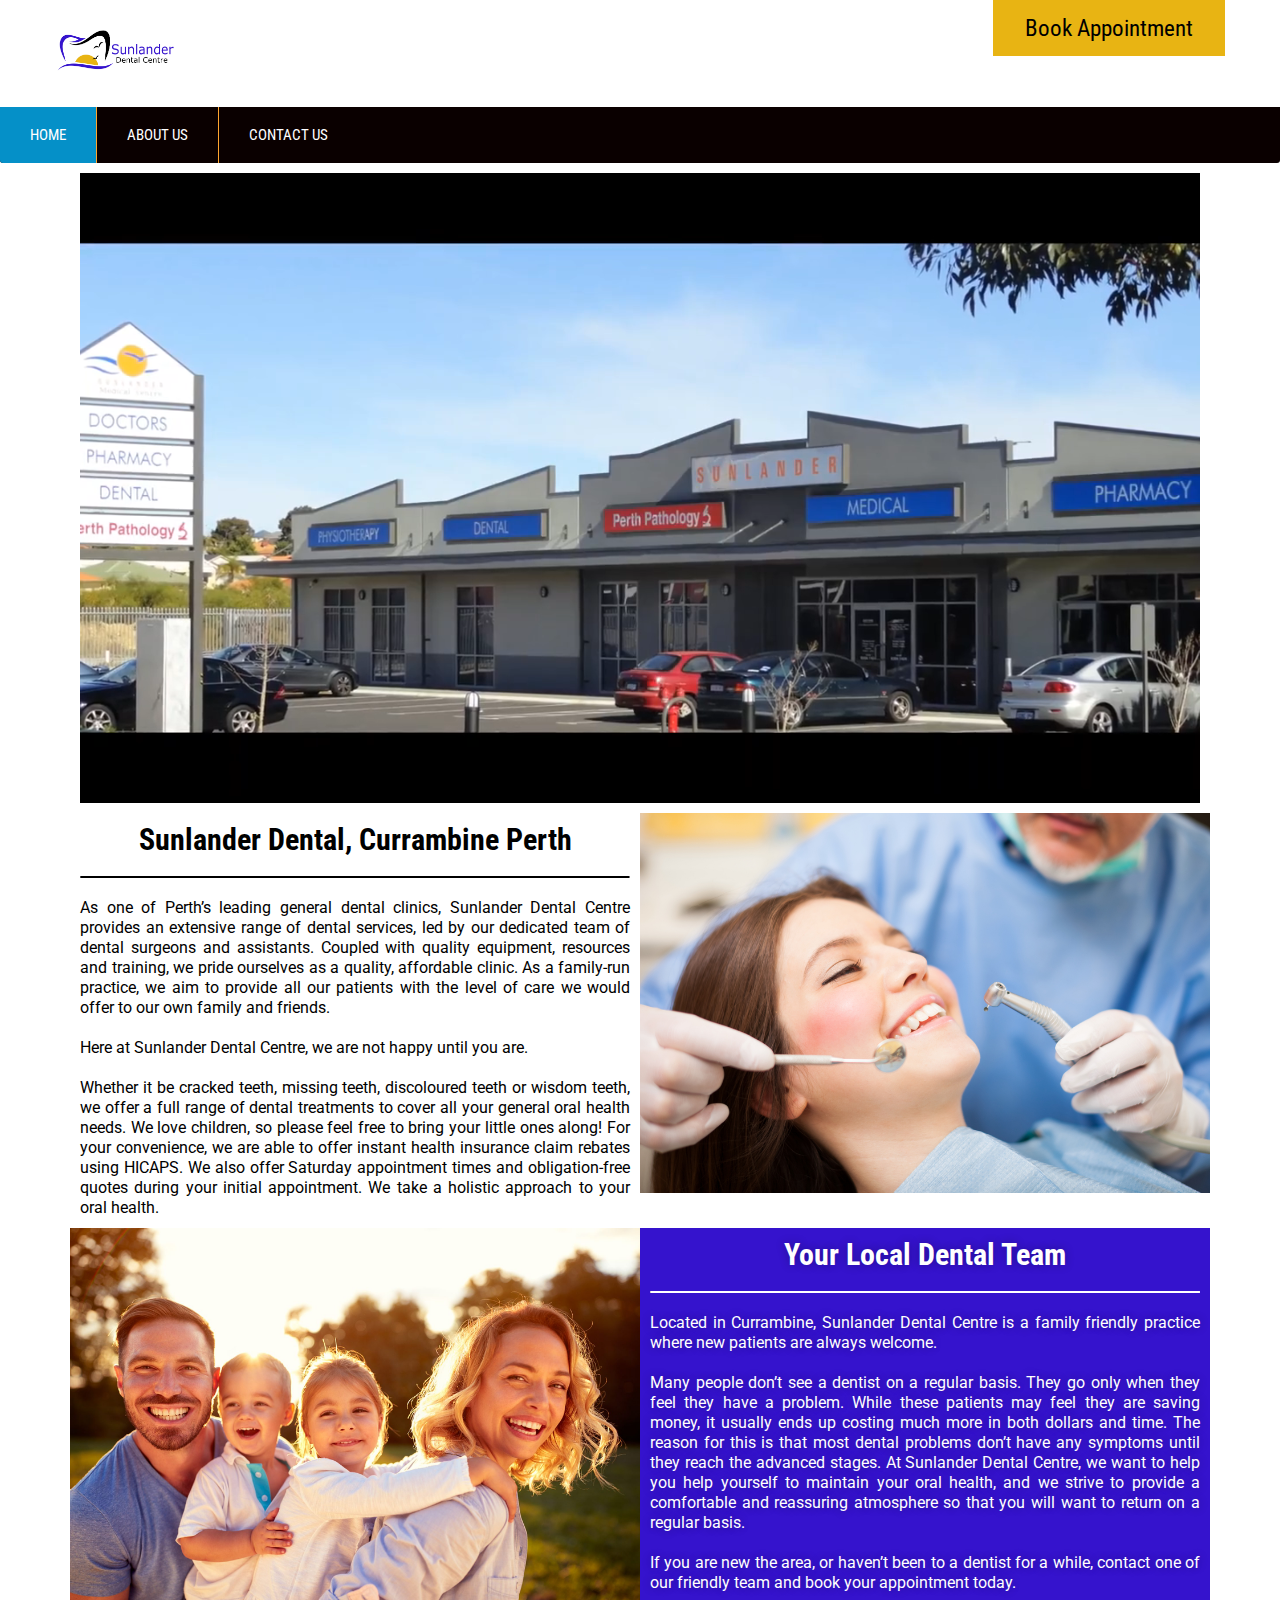
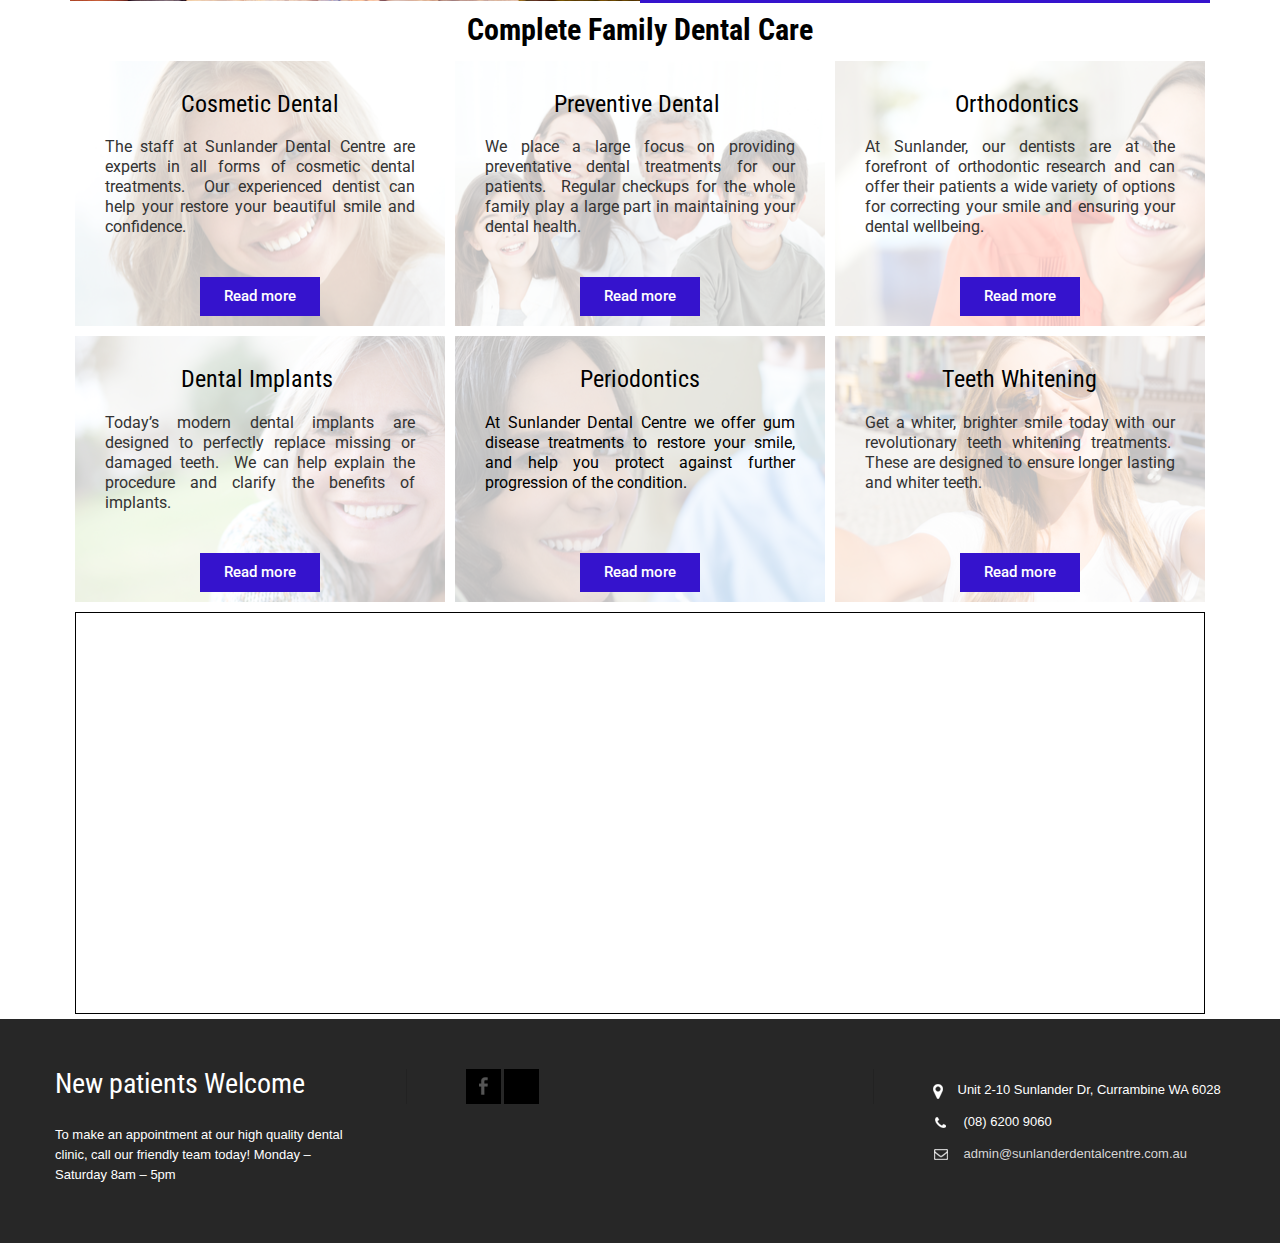
<file: index.html>
<!DOCTYPE html>
<html lang="en-AU">
<head>
<meta charset="UTF-8">
<meta name="viewport" content="width=device-width, initial-scale=1">
<link rel="profile" href="http://gmpg.org/xfn/11">
<link rel="pingback" href="https://sharmik-hirpara.github.io/Sunlander/xmlrpc.php">
<meta name="robots" content="index, follow, max-image-preview:large, max-snippet:-1, max-video-preview:-1">

	<!-- This site is optimized with the Yoast SEO plugin v17.9 - https://yoast.com/wordpress/plugins/seo/ -->
	<title>Home - Sunlander Dental Centre</title>
	<link rel="canonical" href="https://sharmik-hirpara.github.io/Sunlander/">
	<meta property="og:locale" content="en_US">
	<meta property="og:type" content="website">
	<meta property="og:title" content="Home - Sunlander Dental Centre">
	<meta property="og:description" content="https://sharmik-hirpara.github.io/Sunlander/wp-content/uploads/2022/01/Home-page-video.mp4Sunlander Dental, Currambine Perth   As one of Perth’s leading general dental clinics, Sunlander Dental Centre provides an extensive range of dental services, led by our dedicated team of dental surgeons and assistants. Coupled with quality equipment, resources and training, we pride ourselves as a quality, affordable clinic. As a [&hellip;]">
	<meta property="og:url" content="https://sharmik-hirpara.github.io/Sunlander/">
	<meta property="og:site_name" content="Sunlander Dental Centre">
	<meta property="article:modified_time" content="2022-01-24T07:06:27+00:00">
	<meta property="og:image" content="https://sharmik-hirpara.github.io/Sunlander/wp-content/uploads/2022/01/shutterstock_143336314.jpg">
	<meta name="twitter:card" content="summary_large_image">
	<meta name="twitter:label1" content="Est. reading time">
	<meta name="twitter:data1" content="3 minutes">
	<script type="application/ld+json" class="yoast-schema-graph">{
	    "@context": "https://schema.org",
	    "@graph": [
	        {
	            "@type": "WebSite",
	            "@id": "https://sharmik-hirpara.github.io/Sunlander/#website",
	            "url": "https://sharmik-hirpara.github.io/Sunlander/",
	            "name": "Sunlander Dental Centre",
	            "description": "",
	            "potentialAction": [
	                {
	                    "@type": "SearchAction",
	                    "target": {
	                        "@type": "EntryPoint",
	                        "urlTemplate": "https://sharmik-hirpara.github.io/Sunlander/?s={search_term_string}"
	                    },
	                    "query-input": "required name=search_term_string"
	                }
	            ],
	            "inLanguage": "en-AU"
	        },
	        {
	            "@type": "ImageObject",
	            "@id": "https://sharmik-hirpara.github.io/Sunlander/#primaryimage",
	            "inLanguage": "en-AU",
	            "url": "https://sharmik-hirpara.github.io/Sunlander/wp-content/uploads/2022/01/shutterstock_143336314.jpg",
	            "contentUrl": "https://sharmik-hirpara.github.io/Sunlander/wp-content/uploads/2022/01/shutterstock_143336314.jpg",
	            "width": 1000,
	            "height": 667
	        },
	        {
	            "@type": "WebPage",
	            "@id": "https://sharmik-hirpara.github.io/Sunlander/#webpage",
	            "url": "https://sharmik-hirpara.github.io/Sunlander/",
	            "name": "Home - Sunlander Dental Centre",
	            "isPartOf": {
	                "@id": "https://sharmik-hirpara.github.io/Sunlander/#website"
	            },
	            "primaryImageOfPage": {
	                "@id": "https://sharmik-hirpara.github.io/Sunlander/#primaryimage"
	            },
	            "datePublished": "2022-01-13T01:46:40+00:00",
	            "dateModified": "2022-01-24T07:06:27+00:00",
	            "breadcrumb": {
	                "@id": "https://sharmik-hirpara.github.io/Sunlander/#breadcrumb"
	            },
	            "inLanguage": "en-AU",
	            "potentialAction": [
	                {
	                    "@type": "ReadAction",
	                    "target": [
	                        "https://sharmik-hirpara.github.io/Sunlander/"
	                    ]
	                }
	            ]
	        },
	        {
	            "@type": "BreadcrumbList",
	            "@id": "https://sharmik-hirpara.github.io/Sunlander/#breadcrumb",
	            "itemListElement": [
	                {
	                    "@type": "ListItem",
	                    "position": 1,
	                    "name": "Home"
	                }
	            ]
	        }
	    ]
	}</script>
	<!-- / Yoast SEO plugin. -->


<link rel="dns-prefetch" href="//fonts.googleapis.com">
<link rel="dns-prefetch" href="//s.w.org">
<link rel="alternate" type="application/rss+xml" title="Sunlander Dental Centre &raquo; Feed" href="https://sharmik-hirpara.github.io/Sunlander/index.php/feed/">
<link rel="alternate" type="application/rss+xml" title="Sunlander Dental Centre &raquo; Comments Feed" href="https://sharmik-hirpara.github.io/Sunlander/index.php/comments/feed/">
		<script type="text/javascript">
			window._wpemojiSettings = {"baseUrl":"https:\/\/s.w.org\/images\/core\/emoji\/13.1.0\/72x72\/","ext":".png","svgUrl":"https:\/\/s.w.org\/images\/core\/emoji\/13.1.0\/svg\/","svgExt":".svg","source":{"concatemoji":"https:\/\/sharmik-hirpara.github.io\/Sunlander\/wp-includes\/js\/wp-emoji-release.min.js?ver=5.8.3"}};
			!function(e,a,t){var n,r,o,i=a.createElement("canvas"),p=i.getContext&&i.getContext("2d");function s(e,t){var a=String.fromCharCode;p.clearRect(0,0,i.width,i.height),p.fillText(a.apply(this,e),0,0);e=i.toDataURL();return p.clearRect(0,0,i.width,i.height),p.fillText(a.apply(this,t),0,0),e===i.toDataURL()}function c(e){var t=a.createElement("script");t.src=e,t.defer=t.type="text/javascript",a.getElementsByTagName("head")[0].appendChild(t)}for(o=Array("flag","emoji"),t.supports={everything:!0,everythingExceptFlag:!0},r=0;r<o.length;r++)t.supports[o[r]]=function(e){if(!p||!p.fillText)return!1;switch(p.textBaseline="top",p.font="600 32px Arial",e){case"flag":return s([127987,65039,8205,9895,65039],[127987,65039,8203,9895,65039])?!1:!s([55356,56826,55356,56819],[55356,56826,8203,55356,56819])&&!s([55356,57332,56128,56423,56128,56418,56128,56421,56128,56430,56128,56423,56128,56447],[55356,57332,8203,56128,56423,8203,56128,56418,8203,56128,56421,8203,56128,56430,8203,56128,56423,8203,56128,56447]);case"emoji":return!s([10084,65039,8205,55357,56613],[10084,65039,8203,55357,56613])}return!1}(o[r]),t.supports.everything=t.supports.everything&&t.supports[o[r]],"flag"!==o[r]&&(t.supports.everythingExceptFlag=t.supports.everythingExceptFlag&&t.supports[o[r]]);t.supports.everythingExceptFlag=t.supports.everythingExceptFlag&&!t.supports.flag,t.DOMReady=!1,t.readyCallback=function(){t.DOMReady=!0},t.supports.everything||(n=function(){t.readyCallback()},a.addEventListener?(a.addEventListener("DOMContentLoaded",n,!1),e.addEventListener("load",n,!1)):(e.attachEvent("onload",n),a.attachEvent("onreadystatechange",function(){"complete"===a.readyState&&t.readyCallback()})),(n=t.source||{}).concatemoji?c(n.concatemoji):n.wpemoji&&n.twemoji&&(c(n.twemoji),c(n.wpemoji)))}(window,document,window._wpemojiSettings);
		</script>
		<style type="text/css">img.wp-smiley,
img.emoji {
	display: inline !important;
	border: none !important;
	box-shadow: none !important;
	height: 1em !important;
	width: 1em !important;
	margin: 0 .07em !important;
	vertical-align: -0.1em !important;
	background: none !important;
	padding: 0 !important;
}</style>
	<link rel="stylesheet" id="wp-block-library-css" href="https://sharmik-hirpara.github.io/Sunlander/wp-includes/css/dist/block-library/style.min.css?ver=5.8.3" type="text/css" media="all">
<link rel="stylesheet" id="skt-toothy-font-css" href="//fonts.googleapis.com/css?family=Roboto+Condensed%3A300%2C400%2C600%2C700%2C800%2C900&#038;ver=5.8.3" type="text/css" media="all">
<link rel="stylesheet" id="skt-toothy-basic-style-css" href="https://sharmik-hirpara.github.io/Sunlander/wp-content/themes/skt-toothy/style.css?ver=5.8.3" type="text/css" media="all">
<link rel="stylesheet" id="skt-toothy-editor-style-css" href="https://sharmik-hirpara.github.io/Sunlander/wp-content/themes/skt-toothy/editor-style.css?ver=5.8.3" type="text/css" media="all">
<link rel="stylesheet" id="nivo-slider-css" href="https://sharmik-hirpara.github.io/Sunlander/wp-content/themes/skt-toothy/css/nivo-slider.css?ver=5.8.3" type="text/css" media="all">
<link rel="stylesheet" id="skt-toothy-main-style-css" href="https://sharmik-hirpara.github.io/Sunlander/wp-content/themes/skt-toothy/css/responsive.css?ver=5.8.3" type="text/css" media="all">
<link rel="stylesheet" id="skt-toothy-base-style-css" href="https://sharmik-hirpara.github.io/Sunlander/wp-content/themes/skt-toothy/css/style_base.css?ver=5.8.3" type="text/css" media="all">
<link rel="stylesheet" id="elementor-icons-css" href="https://sharmik-hirpara.github.io/Sunlander/wp-content/plugins/elementor/assets/lib/eicons/css/elementor-icons.min.css?ver=5.13.0" type="text/css" media="all">
<link rel="stylesheet" id="elementor-frontend-css" href="https://sharmik-hirpara.github.io/Sunlander/wp-content/plugins/elementor/assets/css/frontend-lite.min.css?ver=3.5.3" type="text/css" media="all">
<link rel="stylesheet" id="elementor-post-5-css" href="https://sharmik-hirpara.github.io/Sunlander/wp-content/uploads/elementor/css/post-5.css?ver=1642038213" type="text/css" media="all">
<link rel="stylesheet" id="elementor-global-css" href="https://sharmik-hirpara.github.io/Sunlander/wp-content/uploads/elementor/css/global.css?ver=1642038413" type="text/css" media="all">
<link rel="stylesheet" id="elementor-post-6-css" href="https://sharmik-hirpara.github.io/Sunlander/wp-content/uploads/elementor/css/post-6.css?ver=1643007993" type="text/css" media="all">
<link rel="stylesheet" id="google-fonts-1-css" href="https://fonts.googleapis.com/css?family=Roboto%3A100%2C100italic%2C200%2C200italic%2C300%2C300italic%2C400%2C400italic%2C500%2C500italic%2C600%2C600italic%2C700%2C700italic%2C800%2C800italic%2C900%2C900italic%7CRoboto+Slab%3A100%2C100italic%2C200%2C200italic%2C300%2C300italic%2C400%2C400italic%2C500%2C500italic%2C600%2C600italic%2C700%2C700italic%2C800%2C800italic%2C900%2C900italic&#038;display=auto&#038;ver=5.8.3" type="text/css" media="all">
<script type="text/javascript" src="https://sharmik-hirpara.github.io/Sunlander/wp-includes/js/jquery/jquery.min.js?ver=3.6.0" id="jquery-core-js"></script>
<script type="text/javascript" src="https://sharmik-hirpara.github.io/Sunlander/wp-includes/js/jquery/jquery-migrate.min.js?ver=3.3.2" id="jquery-migrate-js"></script>
<script type="text/javascript" src="https://sharmik-hirpara.github.io/Sunlander/wp-content/themes/skt-toothy/js/jquery.nivo.slider.js?ver=5.8.3" id="jquery-nivo-js"></script>
<script type="text/javascript" src="https://sharmik-hirpara.github.io/Sunlander/wp-content/themes/skt-toothy/js/custom.js?ver=5.8.3" id="skt-toothy-custom-js-js"></script>
<link rel="https://api.w.org/" href="https://sharmik-hirpara.github.io/Sunlander/index.php/wp-json/">
<link rel="alternate" type="application/json" href="https://sharmik-hirpara.github.io/Sunlander/index.php/wp-json/wp/v2/pages/6">
<link rel="EditURI" type="application/rsd+xml" title="RSD" href="https://sharmik-hirpara.github.io/Sunlander/xmlrpc.php?rsd">
<link rel="wlwmanifest" type="application/wlwmanifest+xml" href="https://sharmik-hirpara.github.io/Sunlander/wp-includes/wlwmanifest.xml"> 
<meta name="generator" content="WordPress 5.8.3">
<link rel="shortlink" href="https://sharmik-hirpara.github.io/Sunlander/">
<link rel="alternate" type="application/json+oembed" href="https://sharmik-hirpara.github.io/Sunlander/index.php/wp-json/oembed/1.0/embed?url=https%3A%2F%2Fsharmik-hirpara.github.io%2FSunlander%2F">
<link rel="alternate" type="text/xml+oembed" href="https://sharmik-hirpara.github.io/Sunlander/index.php/wp-json/oembed/1.0/embed?url=https%3A%2F%2Fsharmik-hirpara.github.io%2FSunlander%2F&#038;format=xml">
        	<style type="text/css">#sidebar ul li a:hover,
					.fourbox:hover h3,
					.cols-3 ul li a:hover, .cols-3 ul li.current_page_item a,					
					.phone-no strong,					
					.left a:hover,
					.blog_lists h4 a:hover,
					.recent-post h6 a:hover,
					.postmeta a:hover,
					.recent-post .morebtn:hover
					{ color:#0a0000;
					}
					
					.pagination .nav-links span.current, .pagination .nav-links a:hover,
					#commentform input#submit:hover,
					.slide_info .slide_more:hover,							
					.nivo-controlNav a.active,				
					h3.widget-title,				
					.wpcf7 input[type='submit'],					
					.social-icons a:hover,
					a.ReadMore:hover,
					input.search-submit,
					.menuwrapper
					{ background-color:#0a0000 !important;}
					
						
					#menubar,
					h2.section-title::after,
					h2.section-title
					{ border-color:#0a0000;}
					
					.getaquote a, .logo h1, .logo p, .phoneno{color: #3513cd;}</style> 
	<style type="text/css"></style>
	<link rel="icon" href="https://sharmik-hirpara.github.io/Sunlander/wp-content/uploads/2022/01/cropped-Sunlander-text-n-Logo.png" sizes="32x32">
<link rel="icon" href="https://sharmik-hirpara.github.io/Sunlander/wp-content/uploads/2022/01/cropped-Sunlander-text-n-Logo.png" sizes="192x192">
<link rel="apple-touch-icon" href="https://sharmik-hirpara.github.io/Sunlander/wp-content/uploads/2022/01/cropped-Sunlander-text-n-Logo.png">
<meta name="msapplication-TileImage" content="https://sharmik-hirpara.github.io/Sunlander/wp-content/uploads/2022/01/cropped-Sunlander-text-n-Logo.png">
		<style type="text/css" id="wp-custom-css">.fusion-header-v4 .fusion-header {
    padding-top: 0;
    padding-bottom: 0;
}

.fusion-header-v4 .fusion-header, .fusion-header-v5 .fusion-header {
    border-bottom: 0px solid transparent;
}


.fusion-secondary-menu > ul > li {
    border-color: #e5e5e5;
    border-left:none;
}

.fusion-secondary-header a {
    color:#fff;

}

@media only screen and (max-width: 800px)  {
.fusion-secondary-header   {
    background:#fff;
     


}
    
    
   .fusion-secondary-header a {
    color:#000; 
    
}}



.fusion-header-v4 .fusion-logo .fusion-header-content-3-wrapper {
    margin-top: -30px;
}

.fusion-header-tagline {
    text-align: right;
}

.fusion-header-tagline i{
    font-size:20px;
}


.fusion-secondary-main-menu {
    border: none;
    padding-bottom: 10px;
}

.fusion-header-menu-align-right .fusion-main-menu {
    background: #000;
}

.fusion-main-menu > ul > li {
    padding: 0 15px;
    border-left: 2px solid #fff;
}

.fusion-main-menu > ul > li:first-child {
    border-left:none;
}

.fusion-main-menu>ul>li:last-child {
    padding-right: 15px;
}

.pum-theme-442 .pum-content + .pum-close, .pum-theme-default-theme .pum-content + .pum-close{
    left: unset;
    right: 0px;
    top: 0;
}
@media only screen and (max-width: 800px){
    .fusion-header-tagline {
        padding-top:10px!important;
        font-size: 24px;
        text-align: center!important;
    }
    .width-100 .nonhundred-percent-fullwidth{
        padding-top:20px!important;
        padding-bottom:20px!important;
    }
    #local-dental .fusion-column-wrapper{
        padding:20px!important;
    }
}

.container.menuwrapper{
	width:auto !important;
}

.wp-block-cover__inner-container{
	width:100% !important;
}</style>
		</head>
<body class="home page-template page-template-elementor_header_footer page page-id-6 wp-custom-logo elementor-default elementor-template-full-width elementor-kit-5 elementor-page elementor-page-6">
<div class="header">
  <div class="container">
    <div class="logo">
		<a href="https://sharmik-hirpara.github.io/Sunlander/" class="custom-logo-link" rel="home" aria-current="page"><img width="471" height="200" src="https://sharmik-hirpara.github.io/Sunlander/wp-content/uploads/2022/01/Sunlander-text-n-Logo-new.png" class="custom-logo" alt="Sunlander Dental Centre"></a>        <div class="clear"></div>
        <a href="https://sharmik-hirpara.github.io/Sunlander/">
        <h1>Sunlander Dental Centre</h1>
        <p></p>                          
        </a>
    </div>
     <!-- logo -->

<div class="widget-right">
	 
<div class="wp-block-buttons">
<div class="wp-block-button"><a class="wp-block-button__link has-black-color has-text-color has-background no-border-radius" href="https://www.hotdoc.com.au/medical-centres/book/appointment/start?clinic=6381&amp;viaElement=practice-listing-main-cta" style="background-color:#e8b413">Book Appointment</a></div>
</div>
	
</div>
<!--.widget-right-->
 <div class="clear"></div>
         
  </div> <!-- container -->
  
  <div id="menubar">
    <div class="container menuwrapper">
         <div class="toggle"><a class="toggleMenu" href="#" style="display:none;">Menu</a></div> 
        <div class="sitenav">
          <div class="menu-main-menu-container"><ul id="menu-main-menu" class="menu">
<li id="menu-item-39" class="menu-item menu-item-type-post_type menu-item-object-page menu-item-home current-menu-item page_item page-item-6 current_page_item menu-item-39"><a href="https://sharmik-hirpara.github.io/Sunlander/" aria-current="page">Home</a></li>
<li id="menu-item-202" class="menu-item menu-item-type-post_type menu-item-object-page menu-item-202"><a href="https://sharmik-hirpara.github.io/Sunlander/index.php/about-us/">About Us</a></li>
<li id="menu-item-59" class="menu-item menu-item-type-post_type menu-item-object-page menu-item-59"><a href="https://sharmik-hirpara.github.io/Sunlander/index.php/elementor-46/">Contact Us</a></li>
</ul></div>         
        </div>
<!-- .sitenav--> 
        <div class="clear"></div> 
      </div> <!-- container -->    
   </div> <!-- #menubar -->    
  
</div>
<!--.header -->		<div data-elementor-type="wp-page" data-elementor-id="6" class="elementor elementor-6" data-elementor-settings="[]">
							<div class="elementor-section-wrap">
							<section class="elementor-section elementor-top-section elementor-element elementor-element-dc3cda7 elementor-section-boxed elementor-section-height-default elementor-section-height-default" data-id="dc3cda7" data-element_type="section">
						<div class="elementor-container elementor-column-gap-default">
					<div class="elementor-column elementor-col-100 elementor-top-column elementor-element elementor-element-bbaa5e2" data-id="bbaa5e2" data-element_type="column">
			<div class="elementor-widget-wrap elementor-element-populated">
								<div class="elementor-element elementor-element-143d5f0 elementor-aspect-ratio-169 elementor-widget elementor-widget-video" data-id="143d5f0" data-element_type="widget" data-settings="{&quot;video_type&quot;:&quot;hosted&quot;,&quot;autoplay&quot;:&quot;yes&quot;,&quot;mute&quot;:&quot;yes&quot;,&quot;loop&quot;:&quot;yes&quot;,&quot;aspect_ratio&quot;:&quot;169&quot;}" data-widget_type="video.default">
				<div class="elementor-widget-container">
			<style>/*! elementor - v3.5.3 - 28-12-2021 */
.elementor-widget-video .elementor-widget-container{overflow:hidden;-webkit-transform:translateZ(0);transform:translateZ(0)}.elementor-widget-video .elementor-open-inline .elementor-custom-embed-image-overlay{position:absolute;top:0;left:0;width:100%;height:100%;-webkit-background-size:cover;background-size:cover;background-position:50%}.elementor-widget-video .elementor-custom-embed-image-overlay{cursor:pointer;text-align:center}.elementor-widget-video .elementor-custom-embed-image-overlay:hover .elementor-custom-embed-play i{opacity:1}.elementor-widget-video .elementor-custom-embed-image-overlay img{display:block;width:100%}.elementor-widget-video .e-hosted-video .elementor-video{-o-object-fit:cover;object-fit:cover}</style>		<div class="e-hosted-video elementor-wrapper elementor-fit-aspect-ratio elementor-open-inline">
					<video class="elementor-video" src="https://sharmik-hirpara.github.io/Sunlander/wp-content/uploads/2022/01/Home-page-video.mp4" autoplay="" loop="" muted="muted" controlslist="nodownload"></video>
				</div>
				</div>
				</div>
					</div>
		</div>
							</div>
		</section>
				<section class="elementor-section elementor-top-section elementor-element elementor-element-25b79f2 elementor-section-boxed elementor-section-height-default elementor-section-height-default" data-id="25b79f2" data-element_type="section">
						<div class="elementor-container elementor-column-gap-default">
					<div class="elementor-column elementor-col-50 elementor-top-column elementor-element elementor-element-8644b2e" data-id="8644b2e" data-element_type="column">
			<div class="elementor-widget-wrap elementor-element-populated">
								<div class="elementor-element elementor-element-04b9be0 elementor-widget elementor-widget-text-editor" data-id="04b9be0" data-element_type="widget" data-widget_type="text-editor.default">
				<div class="elementor-widget-container">
			<style>/*! elementor - v3.5.3 - 28-12-2021 */
.elementor-widget-text-editor.elementor-drop-cap-view-stacked .elementor-drop-cap{background-color:#818a91;color:#fff}.elementor-widget-text-editor.elementor-drop-cap-view-framed .elementor-drop-cap{color:#818a91;border:3px solid;background-color:transparent}.elementor-widget-text-editor:not(.elementor-drop-cap-view-default) .elementor-drop-cap{margin-top:8px}.elementor-widget-text-editor:not(.elementor-drop-cap-view-default) .elementor-drop-cap-letter{width:1em;height:1em}.elementor-widget-text-editor .elementor-drop-cap{float:left;text-align:center;line-height:1;font-size:50px}.elementor-widget-text-editor .elementor-drop-cap-letter{display:inline-block}</style>				<h2 class="has-text-align-center has-black-color has-text-color"><strong>Sunlander Dental, Currambine Perth</strong></h2>
<p><!-- /wp:heading --><!-- wp:separator {"color":"black","className":"is-style-wide"} --></p>
<hr class="wp-block-separator has-text-color has-background has-black-background-color has-black-color is-style-wide">
<p><!-- /wp:separator --><!-- wp:spacer {"height":20} --></p>
<div class="wp-block-spacer" style="height: 20px;" aria-hidden="true"> </div>
<p><!-- /wp:spacer --><!-- wp:paragraph {"textColor":"black","fontSize":"medium"} --></p>
<p class="has-black-color has-text-color has-medium-font-size" style="text-align: justify;">As one of Perth’s leading general dental clinics, Sunlander Dental Centre provides an extensive range of dental services, led by our dedicated team of dental surgeons and assistants. Coupled with quality equipment, resources and training, we pride ourselves as a quality, affordable clinic. As a family-run practice, we aim to provide all our patients with the level of care we would offer to our own family and friends.</p>
<p><!-- /wp:paragraph --><!-- wp:spacer {"height":20} --></p>
<div class="wp-block-spacer" style="height: 20px;" aria-hidden="true"> </div>
<p><!-- /wp:spacer --><!-- wp:paragraph {"textColor":"black","fontSize":"medium"} --></p>
<p class="has-black-color has-text-color has-medium-font-size" style="text-align: justify;">Here at Sunlander Dental Centre, we are not happy until you are.</p>
<p><!-- /wp:paragraph --><!-- wp:spacer {"height":20} --></p>
<div class="wp-block-spacer" style="height: 20px;" aria-hidden="true"> </div>
<p><!-- /wp:spacer --><!-- wp:paragraph {"textColor":"black","fontSize":"medium"} --></p>
<p class="has-black-color has-text-color has-medium-font-size" style="text-align: justify;">Whether it be cracked teeth, missing teeth, discoloured teeth or wisdom teeth, we offer a full range of dental treatments to cover all your general oral health needs. We love children, so please feel free to bring your little ones along! For your convenience, we are able to offer instant health insurance claim rebates using HICAPS. We also offer Saturday appointment times and obligation-free quotes during your initial appointment. We take a holistic approach to your oral health.</p>						</div>
				</div>
					</div>
		</div>
				<div class="elementor-column elementor-col-50 elementor-top-column elementor-element elementor-element-2e9ddd1" data-id="2e9ddd1" data-element_type="column" data-settings="{&quot;background_background&quot;:&quot;classic&quot;}">
			<div class="elementor-widget-wrap elementor-element-populated">
								<div class="elementor-element elementor-element-a5612a5 elementor-widget elementor-widget-image" data-id="a5612a5" data-element_type="widget" data-widget_type="image.default">
				<div class="elementor-widget-container">
			<style>/*! elementor - v3.5.3 - 28-12-2021 */
.elementor-widget-image{text-align:center}.elementor-widget-image a{display:inline-block}.elementor-widget-image a img[src$=".svg"]{width:48px}.elementor-widget-image img{vertical-align:middle;display:inline-block}</style>												<img width="640" height="427" src="https://sharmik-hirpara.github.io/Sunlander/wp-content/uploads/2022/01/shutterstock_143336314.jpg" class="attachment-large size-large" alt="" loading="lazy">															</div>
				</div>
					</div>
		</div>
							</div>
		</section>
				<section class="elementor-section elementor-top-section elementor-element elementor-element-e9fb374 elementor-section-boxed elementor-section-height-default elementor-section-height-default" data-id="e9fb374" data-element_type="section">
						<div class="elementor-container elementor-column-gap-default">
					<div class="elementor-column elementor-col-50 elementor-top-column elementor-element elementor-element-ee6ae43" data-id="ee6ae43" data-element_type="column">
			<div class="elementor-widget-wrap elementor-element-populated">
								<div class="elementor-element elementor-element-fc0ff6f elementor-widget elementor-widget-image" data-id="fc0ff6f" data-element_type="widget" data-widget_type="image.default">
				<div class="elementor-widget-container">
															<img width="640" height="419" src="https://sharmik-hirpara.github.io/Sunlander/wp-content/uploads/2022/01/cropped-shutterstock_592802387.jpg" class="attachment-large size-large" alt="" loading="lazy">															</div>
				</div>
					</div>
		</div>
				<div class="elementor-column elementor-col-50 elementor-top-column elementor-element elementor-element-b098e56" data-id="b098e56" data-element_type="column" data-settings="{&quot;background_background&quot;:&quot;classic&quot;}">
			<div class="elementor-widget-wrap elementor-element-populated">
					<div class="elementor-background-overlay"></div>
								<div class="elementor-element elementor-element-2a7d546 elementor-widget elementor-widget-text-editor" data-id="2a7d546" data-element_type="widget" data-widget_type="text-editor.default">
				<div class="elementor-widget-container">
							<h2 class="has-text-align-center has-white-color has-text-color"><strong>Your Local Dental Team</strong></h2>
<p><!-- /wp:heading --><!-- wp:separator {"color":"white","className":"is-style-wide"} --></p>
<hr class="wp-block-separator has-text-color has-background has-white-background-color has-white-color is-style-wide">
<p><!-- /wp:separator --><!-- wp:spacer {"height":20} --></p>
<p><!-- /wp:spacer --><!-- wp:paragraph {"textColor":"black","fontSize":"medium"} --></p>
<p class="has-black-color has-text-color has-medium-font-size" style="text-align: justify;"> </p>
<p style="text-align: justify;">Located in Currambine, Sunlander Dental Centre is a family friendly practice where new patients are always welcome.</p>
<p> </p>
<p style="text-align: justify;">Many people don’t see a dentist on a regular basis. They go only when they feel they have a problem. While these patients may feel they are saving money, it usually ends up costing much more in both dollars and time. The reason for this is that most dental problems don’t have any symptoms until they reach the advanced stages. At Sunlander Dental Centre, we want to help you help yourself to maintain your oral health, and we strive to provide a comfortable and reassuring atmosphere so that you will want to return on a regular basis.</p>
<p style="text-align: justify;"><br>If you are new the area, or haven’t been to a dentist for a while, contact one of our friendly team and book your appointment today.</p>						</div>
				</div>
					</div>
		</div>
							</div>
		</section>
				<section class="elementor-section elementor-top-section elementor-element elementor-element-c219940 elementor-section-boxed elementor-section-height-default elementor-section-height-default" data-id="c219940" data-element_type="section">
						<div class="elementor-container elementor-column-gap-default">
					<div class="elementor-column elementor-col-100 elementor-top-column elementor-element elementor-element-4af67f9" data-id="4af67f9" data-element_type="column">
			<div class="elementor-widget-wrap elementor-element-populated">
								<div class="elementor-element elementor-element-c34320b elementor-widget elementor-widget-text-editor" data-id="c34320b" data-element_type="widget" data-widget_type="text-editor.default">
				<div class="elementor-widget-container">
							<h2 class="has-text-align-center has-black-color has-text-color"><strong>Complete Family Dental Care</strong></h2>						</div>
				</div>
				<div class="elementor-element elementor-element-0eddbb0 elementor-widget-divider--view-line elementor-widget elementor-widget-divider" data-id="0eddbb0" data-element_type="widget" data-widget_type="divider.default">
				<div class="elementor-widget-container">
			<style>/*! elementor - v3.5.3 - 28-12-2021 */
.elementor-widget-divider{--divider-border-style:none;--divider-border-width:1px;--divider-color:#2c2c2c;--divider-icon-size:20px;--divider-element-spacing:10px;--divider-pattern-height:24px;--divider-pattern-size:20px;--divider-pattern-url:none;--divider-pattern-repeat:repeat-x}.elementor-widget-divider .elementor-divider{display:-webkit-box;display:-ms-flexbox;display:flex}.elementor-widget-divider .elementor-divider__text{font-size:15px;line-height:1;max-width:95%}.elementor-widget-divider .elementor-divider__element{margin:0 var(--divider-element-spacing);-ms-flex-negative:0;flex-shrink:0}.elementor-widget-divider .elementor-icon{font-size:var(--divider-icon-size)}.elementor-widget-divider .elementor-divider-separator{display:-webkit-box;display:-ms-flexbox;display:flex;margin:0;direction:ltr}.elementor-widget-divider--view-line_icon .elementor-divider-separator,.elementor-widget-divider--view-line_text .elementor-divider-separator{-webkit-box-align:center;-ms-flex-align:center;align-items:center}.elementor-widget-divider--view-line_icon .elementor-divider-separator:after,.elementor-widget-divider--view-line_icon .elementor-divider-separator:before,.elementor-widget-divider--view-line_text .elementor-divider-separator:after,.elementor-widget-divider--view-line_text .elementor-divider-separator:before{display:block;content:"";border-bottom:0;-webkit-box-flex:1;-ms-flex-positive:1;flex-grow:1;border-top:var(--divider-border-width) var(--divider-border-style) var(--divider-color)}.elementor-widget-divider--element-align-left .elementor-divider .elementor-divider-separator>.elementor-divider__svg:first-of-type{-webkit-box-flex:0;-ms-flex-positive:0;flex-grow:0;-ms-flex-negative:100;flex-shrink:100}.elementor-widget-divider--element-align-left .elementor-divider-separator:before{content:none}.elementor-widget-divider--element-align-left .elementor-divider__element{margin-left:0}.elementor-widget-divider--element-align-right .elementor-divider .elementor-divider-separator>.elementor-divider__svg:last-of-type{-webkit-box-flex:0;-ms-flex-positive:0;flex-grow:0;-ms-flex-negative:100;flex-shrink:100}.elementor-widget-divider--element-align-right .elementor-divider-separator:after{content:none}.elementor-widget-divider--element-align-right .elementor-divider__element{margin-right:0}.elementor-widget-divider:not(.elementor-widget-divider--view-line_text):not(.elementor-widget-divider--view-line_icon) .elementor-divider-separator{border-top:var(--divider-border-width) var(--divider-border-style) var(--divider-color)}.elementor-widget-divider--separator-type-pattern{--divider-border-style:none}.elementor-widget-divider--separator-type-pattern.elementor-widget-divider--view-line .elementor-divider-separator,.elementor-widget-divider--separator-type-pattern:not(.elementor-widget-divider--view-line) .elementor-divider-separator:after,.elementor-widget-divider--separator-type-pattern:not(.elementor-widget-divider--view-line) .elementor-divider-separator:before,.elementor-widget-divider--separator-type-pattern:not([class*=elementor-widget-divider--view]) .elementor-divider-separator{width:100%;min-height:var(--divider-pattern-height);-webkit-mask-size:var(--divider-pattern-size) 100%;mask-size:var(--divider-pattern-size) 100%;-webkit-mask-repeat:var(--divider-pattern-repeat);mask-repeat:var(--divider-pattern-repeat);background-color:var(--divider-color);-webkit-mask-image:var(--divider-pattern-url);mask-image:var(--divider-pattern-url)}.elementor-widget-divider--no-spacing{--divider-pattern-size:auto}.elementor-widget-divider--bg-round{--divider-pattern-repeat:round}.rtl .elementor-widget-divider .elementor-divider__text{direction:rtl}</style>		<div class="elementor-divider">
			<span class="elementor-divider-separator">
						</span>
		</div>
				</div>
				</div>
					</div>
		</div>
							</div>
		</section>
				<section class="elementor-section elementor-top-section elementor-element elementor-element-a02ca51 elementor-section-boxed elementor-section-height-default elementor-section-height-default" data-id="a02ca51" data-element_type="section">
						<div class="elementor-container elementor-column-gap-default">
					<div class="elementor-column elementor-col-33 elementor-top-column elementor-element elementor-element-7ff2823" data-id="7ff2823" data-element_type="column" data-settings="{&quot;background_background&quot;:&quot;classic&quot;}">
			<div class="elementor-widget-wrap elementor-element-populated">
					<div class="elementor-background-overlay"></div>
								<div class="elementor-element elementor-element-8d0d6c2 elementor-widget elementor-widget-text-editor" data-id="8d0d6c2" data-element_type="widget" data-widget_type="text-editor.default">
				<div class="elementor-widget-container">
							<div class="uagb-cta__title-wrap" style="color: #000000; font-size: 16px; text-align: center;"><h3 class="uagb-cta__title"><span style="color: #000000;">Cosmetic Dental</span></h3></div>
<div class="uagb-cta-text-wrap" style="color: #000000; font-size: 16px; text-align: center;"><p class="uagb-cta__desc" style="text-align: justify;"><span style="color: #333333;">The staff at Sunlander Dental Centre are experts in all forms of cosmetic dental treatments.  Our experienced dentist can help your restore your beautiful smile and confidence.</span></p></div>						</div>
				</div>
				<div class="elementor-element elementor-element-ebc2348 elementor-align-center elementor-widget elementor-widget-button" data-id="ebc2348" data-element_type="widget" data-widget_type="button.default">
				<div class="elementor-widget-container">
					<div class="elementor-button-wrapper">
			<a href="https://sharmik-hirpara.github.io/Sunlander/index.php/cosmetic-dentistry" class="elementor-button-link elementor-button elementor-size-sm" role="button">
						<span class="elementor-button-content-wrapper">
						<span class="elementor-button-text">Read more</span>
		</span>
					</a>
		</div>
				</div>
				</div>
					</div>
		</div>
				<div class="elementor-column elementor-col-33 elementor-top-column elementor-element elementor-element-3bcf0cf" data-id="3bcf0cf" data-element_type="column" data-settings="{&quot;background_background&quot;:&quot;classic&quot;}">
			<div class="elementor-widget-wrap elementor-element-populated">
					<div class="elementor-background-overlay"></div>
								<div class="elementor-element elementor-element-ac071ca elementor-widget elementor-widget-text-editor" data-id="ac071ca" data-element_type="widget" data-widget_type="text-editor.default">
				<div class="elementor-widget-container">
							<div class="uagb-cta__title-wrap" style="color: #000000; font-size: 16px; text-align: center;">
<h3 class="uagb-cta__title" style="margin: 0px 0px 20px; padding: 0px; outline: none; color: #484f5e; font-family: 'Roboto Condensed', sans-serif; line-height: 1.1; font-weight: 400; font-size: 24px; box-sizing: border-box;">
<span style="margin: 0px; padding: 0px; outline: none; box-sizing: border-box; color: #000000;">Preventive Dental</span> </h3>
<div class="uagb-cta-text-wrap" style="color: #000000; font-family: Roboto, sans-serif; font-size: 16px;"><p class="uagb-cta__desc" style="text-align: justify;"><span style="color: #333333;">We place a large focus on providing preventative dental treatments for our patients.  Regular checkups for the whole family play a large part in maintaining your dental health.</span><span style="text-align: center; font-family: var( --e-global-typography-text-font-family ), Sans-serif; font-weight: var( --e-global-typography-text-font-weight );"> </span></p></div>
</div>						</div>
				</div>
				<div class="elementor-element elementor-element-ee534cf elementor-align-center elementor-widget elementor-widget-button" data-id="ee534cf" data-element_type="widget" data-widget_type="button.default">
				<div class="elementor-widget-container">
					<div class="elementor-button-wrapper">
			<a href="https://sharmik-hirpara.github.io/Sunlander/index.php/preventive-dental" class="elementor-button-link elementor-button elementor-size-sm" role="button">
						<span class="elementor-button-content-wrapper">
						<span class="elementor-button-text">Read more</span>
		</span>
					</a>
		</div>
				</div>
				</div>
					</div>
		</div>
				<div class="elementor-column elementor-col-33 elementor-top-column elementor-element elementor-element-061dfa1" data-id="061dfa1" data-element_type="column" data-settings="{&quot;background_background&quot;:&quot;classic&quot;}">
			<div class="elementor-widget-wrap elementor-element-populated">
					<div class="elementor-background-overlay"></div>
								<div class="elementor-element elementor-element-60f3190 elementor-widget elementor-widget-text-editor" data-id="60f3190" data-element_type="widget" data-widget_type="text-editor.default">
				<div class="elementor-widget-container">
							<div class="uagb-cta__title-wrap" style="color: #000000; font-size: 16px; text-align: center;">
<h3 class="uagb-cta__title" style="margin: 0px 0px 20px; padding: 0px; outline: none; color: #484f5e; font-family: 'Roboto Condensed', sans-serif; line-height: 1.1; font-weight: 400; font-size: 24px; box-sizing: border-box;">
<span style="margin: 0px; padding: 0px; outline: none; box-sizing: border-box; color: #000000;">Orthodontics</span> </h3>
<div class="uagb-cta-text-wrap" style="color: #000000; font-family: Roboto, sans-serif; font-size: 16px;"><p class="uagb-cta__desc" style="text-align: justify;"><span style="color: #333333;">At Sunlander, our dentists are at the forefront of orthodontic research and can offer their patients a wide variety of options for correcting your smile and ensuring your dental wellbeing.</span></p></div>
</div>						</div>
				</div>
				<div class="elementor-element elementor-element-7debce3 elementor-align-center elementor-widget elementor-widget-button" data-id="7debce3" data-element_type="widget" data-widget_type="button.default">
				<div class="elementor-widget-container">
					<div class="elementor-button-wrapper">
			<a href="https://sharmik-hirpara.github.io/Sunlander/index.php/orthodontics" class="elementor-button-link elementor-button elementor-size-sm" role="button">
						<span class="elementor-button-content-wrapper">
						<span class="elementor-button-text">Read more</span>
		</span>
					</a>
		</div>
				</div>
				</div>
					</div>
		</div>
							</div>
		</section>
				<section class="elementor-section elementor-top-section elementor-element elementor-element-2f95fde elementor-section-boxed elementor-section-height-default elementor-section-height-default" data-id="2f95fde" data-element_type="section">
						<div class="elementor-container elementor-column-gap-default">
					<div class="elementor-column elementor-col-33 elementor-top-column elementor-element elementor-element-65e60fa" data-id="65e60fa" data-element_type="column" data-settings="{&quot;background_background&quot;:&quot;classic&quot;}">
			<div class="elementor-widget-wrap elementor-element-populated">
					<div class="elementor-background-overlay"></div>
								<div class="elementor-element elementor-element-d752ed3 elementor-widget elementor-widget-text-editor" data-id="d752ed3" data-element_type="widget" data-widget_type="text-editor.default">
				<div class="elementor-widget-container">
							<div class="uagb-cta__title-wrap" style="color: #000000; font-size: 16px; text-align: center;">
<h3 class="uagb-cta__title" style="margin: 0px 0px 20px; padding: 0px; outline: none; color: #484f5e; font-family: 'Roboto Condensed', sans-serif; line-height: 1.1; font-weight: 400; font-size: 24px; box-sizing: border-box;">
<span style="margin: 0px; padding: 0px; outline: none; box-sizing: border-box; color: #000000;">Dental Implants</span> </h3>
<div class="uagb-cta-text-wrap" style="color: #000000; font-family: Roboto, sans-serif; font-size: 16px;"><p class="uagb-cta__desc" style="text-align: justify;"><span style="color: #333333;">Today’s modern dental implants are designed to perfectly replace missing or damaged teeth.  We can help explain the procedure and clarify the benefits of implants.</span></p></div>
</div>						</div>
				</div>
				<div class="elementor-element elementor-element-b588de0 elementor-align-center elementor-widget elementor-widget-button" data-id="b588de0" data-element_type="widget" data-widget_type="button.default">
				<div class="elementor-widget-container">
					<div class="elementor-button-wrapper">
			<a href="https://sharmik-hirpara.github.io/Sunlander/index.php/dental-implants/" class="elementor-button-link elementor-button elementor-size-sm" role="button">
						<span class="elementor-button-content-wrapper">
						<span class="elementor-button-text">Read more</span>
		</span>
					</a>
		</div>
				</div>
				</div>
					</div>
		</div>
				<div class="elementor-column elementor-col-33 elementor-top-column elementor-element elementor-element-e5125b0" data-id="e5125b0" data-element_type="column" data-settings="{&quot;background_background&quot;:&quot;classic&quot;}">
			<div class="elementor-widget-wrap elementor-element-populated">
					<div class="elementor-background-overlay"></div>
								<div class="elementor-element elementor-element-a66f07e elementor-widget elementor-widget-text-editor" data-id="a66f07e" data-element_type="widget" data-widget_type="text-editor.default">
				<div class="elementor-widget-container">
							<div class="uagb-cta__title-wrap" style="color: #000000; font-size: 16px; text-align: center;">
<h3 class="uagb-cta__title" style="margin: 0px 0px 20px; padding: 0px; outline: none; color: #484f5e; font-family: 'Roboto Condensed', sans-serif; line-height: 1.1; font-weight: 400; font-size: 24px; box-sizing: border-box;"><span style="margin: 0px; padding: 0px; outline: none; box-sizing: border-box; color: #000000;">Periodontics</span></h3>
<div class="uagb-cta-text-wrap" style="color: #000000; font-family: Roboto, sans-serif; font-size: 16px;">
<p class="uagb-cta__desc" style="text-align: justify;">At Sunlander Dental Centre we offer gum disease treatments to restore your smile, and help you protect against further progression of the condition.</p>
<p class="uagb-cta__desc" style="text-align: justify;"> </p>
</div>
</div>						</div>
				</div>
				<div class="elementor-element elementor-element-dd33333 elementor-align-center elementor-widget elementor-widget-button" data-id="dd33333" data-element_type="widget" data-widget_type="button.default">
				<div class="elementor-widget-container">
					<div class="elementor-button-wrapper">
			<a href="https://sharmik-hirpara.github.io/Sunlander/index.php/periodontics" class="elementor-button-link elementor-button elementor-size-sm" role="button">
						<span class="elementor-button-content-wrapper">
						<span class="elementor-button-text">Read more</span>
		</span>
					</a>
		</div>
				</div>
				</div>
					</div>
		</div>
				<div class="elementor-column elementor-col-33 elementor-top-column elementor-element elementor-element-839799f" data-id="839799f" data-element_type="column" data-settings="{&quot;background_background&quot;:&quot;classic&quot;}">
			<div class="elementor-widget-wrap elementor-element-populated">
					<div class="elementor-background-overlay"></div>
								<div class="elementor-element elementor-element-93ce479 elementor-widget elementor-widget-text-editor" data-id="93ce479" data-element_type="widget" data-widget_type="text-editor.default">
				<div class="elementor-widget-container">
							<div class="uagb-cta__title-wrap" style="color: #000000; font-size: 16px; text-align: center;">
<h3 class="uagb-cta__title" style="margin: 0px 0px 20px; padding: 0px; outline: none; color: #484f5e; font-family: 'Roboto Condensed', sans-serif; line-height: 1.1; font-weight: 400; font-size: 24px; box-sizing: border-box;"><span style="margin: 0px; padding: 0px; outline: none; box-sizing: border-box; color: #000000;">Teeth Whitening</span></h3>
<div class="uagb-cta-text-wrap" style="color: #000000; font-family: Roboto, sans-serif; font-size: 16px;"><p class="uagb-cta__desc" style="text-align: justify;"><span style="color: #333333;">Get a whiter, brighter smile today with our revolutionary teeth whitening treatments.  These are designed to ensure longer lasting and whiter teeth.</span></p></div>
<div class="uagb-cta-text-wrap" style="color: #000000; font-family: Roboto, sans-serif; font-size: 16px;"> </div>
</div>						</div>
				</div>
				<div class="elementor-element elementor-element-7d71d4d elementor-align-center elementor-widget elementor-widget-button" data-id="7d71d4d" data-element_type="widget" data-widget_type="button.default">
				<div class="elementor-widget-container">
					<div class="elementor-button-wrapper">
			<a href="https://sharmik-hirpara.github.io/Sunlander/index.php/teeth-whitening" class="elementor-button-link elementor-button elementor-size-sm" role="button">
						<span class="elementor-button-content-wrapper">
						<span class="elementor-button-text">Read more</span>
		</span>
					</a>
		</div>
				</div>
				</div>
					</div>
		</div>
							</div>
		</section>
				<section class="elementor-section elementor-top-section elementor-element elementor-element-78f84de elementor-section-boxed elementor-section-height-default elementor-section-height-default" data-id="78f84de" data-element_type="section">
						<div class="elementor-container elementor-column-gap-default">
					<div class="elementor-column elementor-col-100 elementor-top-column elementor-element elementor-element-2788494" data-id="2788494" data-element_type="column">
			<div class="elementor-widget-wrap elementor-element-populated">
								<div class="elementor-element elementor-element-d38af35 elementor-widget elementor-widget-google_maps" data-id="d38af35" data-element_type="widget" data-widget_type="google_maps.default">
				<div class="elementor-widget-container">
			<style>/*! elementor - v3.5.3 - 28-12-2021 */
.elementor-widget-google_maps .elementor-widget-container{overflow:hidden}.elementor-widget-google_maps iframe{height:300px}</style>		<div class="elementor-custom-embed">
			<iframe frameborder="0" scrolling="no" marginheight="0" marginwidth="0" src="https://maps.google.com/maps?q=Sunlander%20Dental%20Centre&#038;t=m&#038;z=17&#038;output=embed&#038;iwloc=near" title="Sunlander Dental Centre" aria-label="Sunlander Dental Centre"></iframe>
		</div>
				</div>
				</div>
					</div>
		</div>
							</div>
		</section>
						</div>
					</div>
		<div id="footer-wrapper">
    	<div class="container footer">
             <div class="cols-3 widget-column-1">  
              	
                              <h5>New patients Welcome</h5>             
			                  
			                                   <p>To make an appointment at our high quality dental clinic, call our friendly team today! 

Monday – Saturday 8am – 5pm</p>
			     
            </div>
<!--end .widget-column-1-->                  
			    
			<div class="cols-3 widget-column-2">  
				<div class="social-icons">
															<a title="Facebook" class="fb" target="_blank" href="https://www.facebook.com/sunlanderdentalcentre/"></a> 
					 

										                 

										                    

										 
					
					<!-- Below commented line is for Linkedin website 					 -->
					<!-- <a title="linkedin" class="in" target="_blank" ></a> -->
					
					<a title="Instagram" class="insta" target="_blank" href="https://www.instagram.com/sunlanderdental"></a>
									</div>                   
			</div>
<!--end .widget-column-2-->
                
             <div class="cols-3 widget-column-3">  
                             
                               <div class="phone-no">	 
                               
                               <p><img src="https://sharmik-hirpara.github.io/Sunlander/wp-content/themes/skt-toothy/images/location-icon.png" alt="">Unit 2-10 Sunlander Dr, Currambine WA 6028</p>             
			                   
                                            <p> <img src="https://sharmik-hirpara.github.io/Sunlander/wp-content/themes/skt-toothy/images/footer-icon-phone.png" alt=""> (08) 6200 9060</p>              
			     
              
                         
                             <img src="https://sharmik-hirpara.github.io/Sunlander/wp-content/themes/skt-toothy/images/footer-icon-email.png" alt=""><a href="mailto:admin@sunlanderdentalcentre.com.au">admin@sunlanderdentalcentre.com.au</a>			
			                               
               </div>     
          </div>
<!--end .widget-column-3-->
                
                
            <div class="clear"></div>
        </div>
<!--end .container--> 
        
<!--          <div class="copyright-wrapper">
        	<div class="container">
           		 <div class="copyright-txt">&nbsp;</div>
            	 <div class="design-by">SKT Toothy</div>
                 <div class="clear"></div>
            </div>           
        </div> -->
               
    </div>
<!--end .footer-wrapper-->
<script type="text/javascript" src="https://sharmik-hirpara.github.io/Sunlander/wp-includes/js/wp-embed.min.js?ver=5.8.3" id="wp-embed-js"></script>
<script type="text/javascript" src="https://sharmik-hirpara.github.io/Sunlander/wp-content/plugins/elementor/assets/js/webpack.runtime.min.js?ver=3.5.3" id="elementor-webpack-runtime-js"></script>
<script type="text/javascript" src="https://sharmik-hirpara.github.io/Sunlander/wp-content/plugins/elementor/assets/js/frontend-modules.min.js?ver=3.5.3" id="elementor-frontend-modules-js"></script>
<script type="text/javascript" src="https://sharmik-hirpara.github.io/Sunlander/wp-content/plugins/elementor/assets/lib/waypoints/waypoints.min.js?ver=4.0.2" id="elementor-waypoints-js"></script>
<script type="text/javascript" src="https://sharmik-hirpara.github.io/Sunlander/wp-includes/js/jquery/ui/core.min.js?ver=1.12.1" id="jquery-ui-core-js"></script>
<script type="text/javascript" id="elementor-frontend-js-before">
var elementorFrontendConfig = {"environmentMode":{"edit":false,"wpPreview":false,"isScriptDebug":false},"i18n":{"shareOnFacebook":"Share on Facebook","shareOnTwitter":"Share on Twitter","pinIt":"Pin it","download":"Download","downloadImage":"Download image","fullscreen":"Fullscreen","zoom":"Zoom","share":"Share","playVideo":"Play Video","previous":"Previous","next":"Next","close":"Close"},"is_rtl":false,"breakpoints":{"xs":0,"sm":480,"md":768,"lg":1025,"xl":1440,"xxl":1600},"responsive":{"breakpoints":{"mobile":{"label":"Mobile","value":767,"default_value":767,"direction":"max","is_enabled":true},"mobile_extra":{"label":"Mobile Extra","value":880,"default_value":880,"direction":"max","is_enabled":false},"tablet":{"label":"Tablet","value":1024,"default_value":1024,"direction":"max","is_enabled":true},"tablet_extra":{"label":"Tablet Extra","value":1200,"default_value":1200,"direction":"max","is_enabled":false},"laptop":{"label":"Laptop","value":1366,"default_value":1366,"direction":"max","is_enabled":false},"widescreen":{"label":"Widescreen","value":2400,"default_value":2400,"direction":"min","is_enabled":false}}},"version":"3.5.3","is_static":false,"experimentalFeatures":{"e_dom_optimization":true,"e_optimized_assets_loading":true,"e_optimized_css_loading":true,"a11y_improvements":true,"e_import_export":true,"additional_custom_breakpoints":true,"e_hidden_wordpress_widgets":true,"landing-pages":true,"elements-color-picker":true,"favorite-widgets":true,"admin-top-bar":true},"urls":{"assets":"https:\/\/sharmik-hirpara.github.io\/Sunlander\/wp-content\/plugins\/elementor\/assets\/"},"settings":{"page":[],"editorPreferences":[]},"kit":{"active_breakpoints":["viewport_mobile","viewport_tablet"],"global_image_lightbox":"yes","lightbox_enable_counter":"yes","lightbox_enable_fullscreen":"yes","lightbox_enable_zoom":"yes","lightbox_enable_share":"yes","lightbox_title_src":"title","lightbox_description_src":"description"},"post":{"id":6,"title":"Sunlander%20Dental%20Centre","excerpt":"","featuredImage":false}};
</script>
<script type="text/javascript" src="https://sharmik-hirpara.github.io/Sunlander/wp-content/plugins/elementor/assets/js/frontend.min.js?ver=3.5.3" id="elementor-frontend-js"></script>
<script type="text/javascript" src="https://sharmik-hirpara.github.io/Sunlander/wp-includes/js/underscore.min.js?ver=1.13.1" id="underscore-js"></script>
<script type="text/javascript" id="wp-util-js-extra">
/* <![CDATA[ */
var _wpUtilSettings = {"ajax":{"url":"\/wordpressprojects\/sunlander\/wp-admin\/admin-ajax.php"}};
/* ]]> */
</script>
<script type="text/javascript" src="https://sharmik-hirpara.github.io/Sunlander/wp-includes/js/wp-util.min.js?ver=5.8.3" id="wp-util-js"></script>
<script type="text/javascript" id="wpforms-elementor-js-extra">
/* <![CDATA[ */
var wpformsElementorVars = {"captcha_provider":"recaptcha","recaptcha_type":"v2"};
/* ]]> */
</script>
<script type="text/javascript" src="https://sharmik-hirpara.github.io/Sunlander/wp-content/plugins/wpforms-lite/assets/js/integrations/elementor/frontend.min.js?ver=1.7.2" id="wpforms-elementor-js"></script>

</body>
</html>
</file>
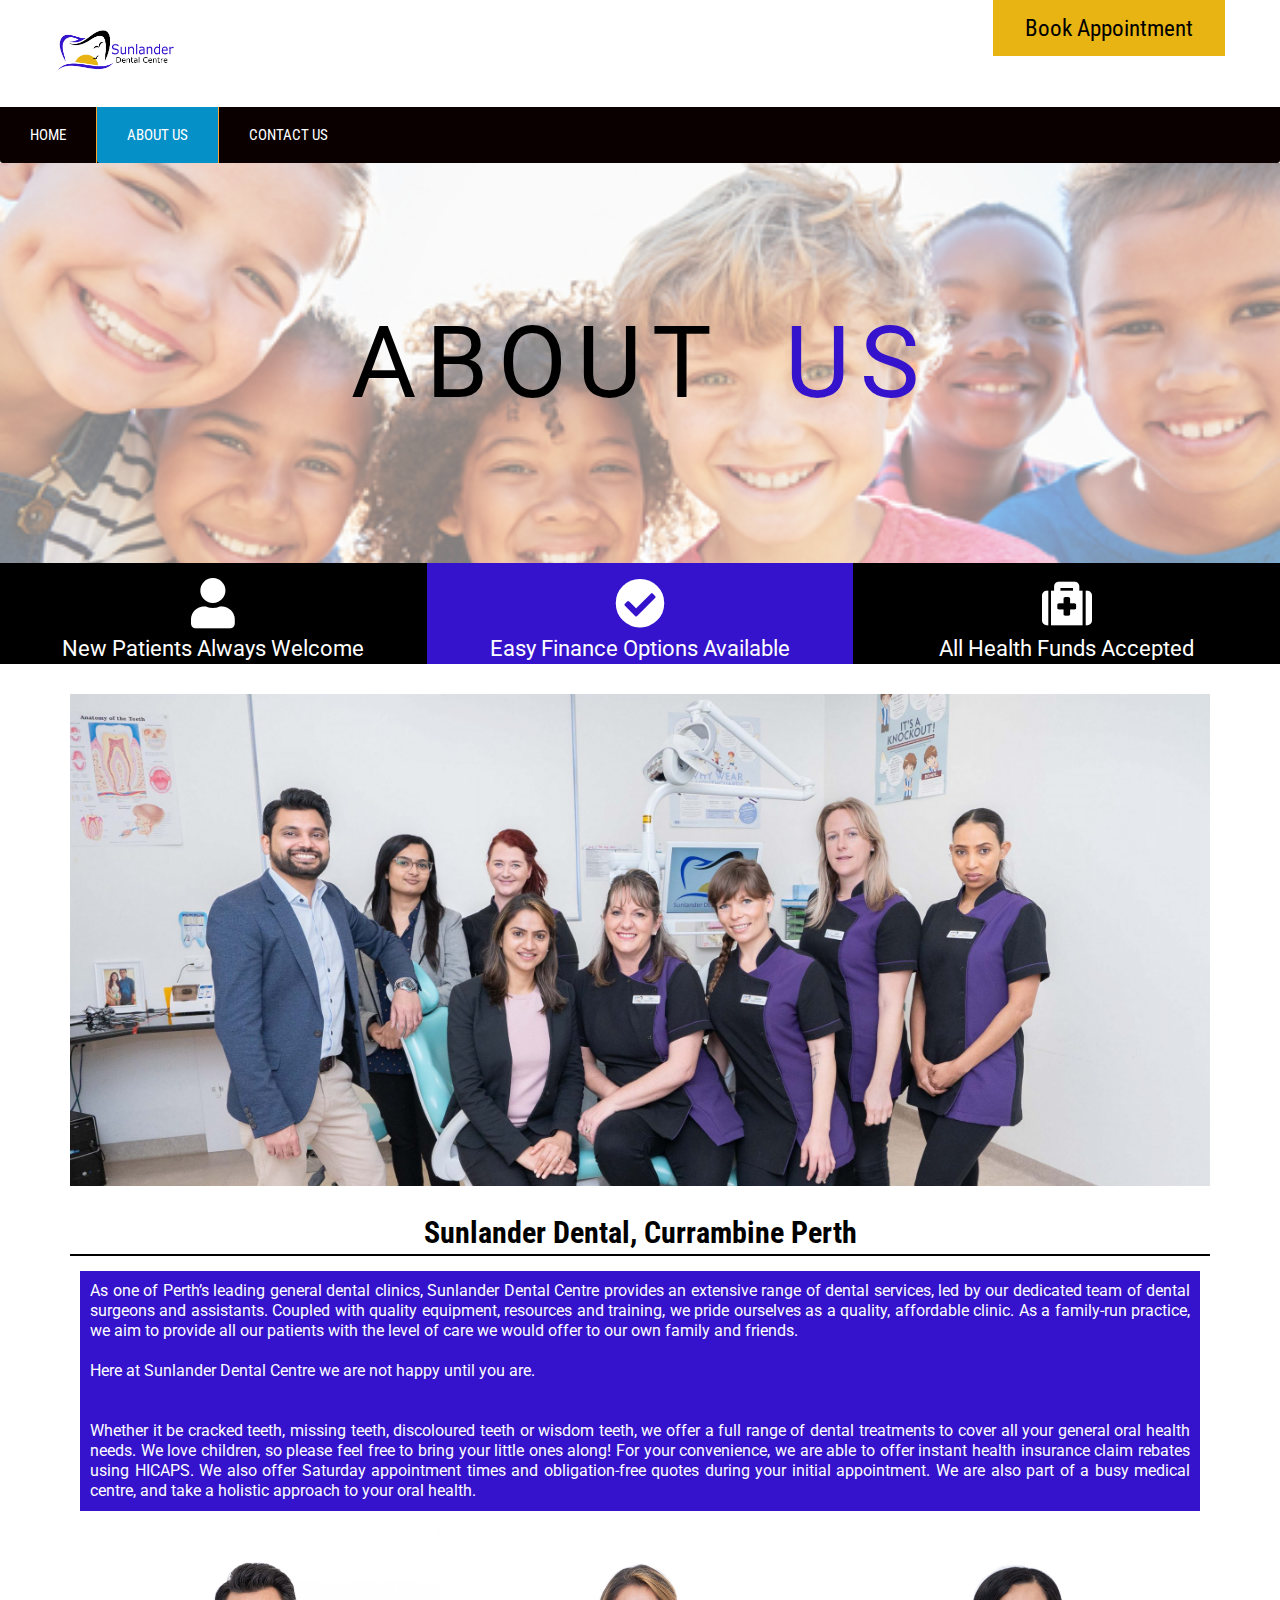
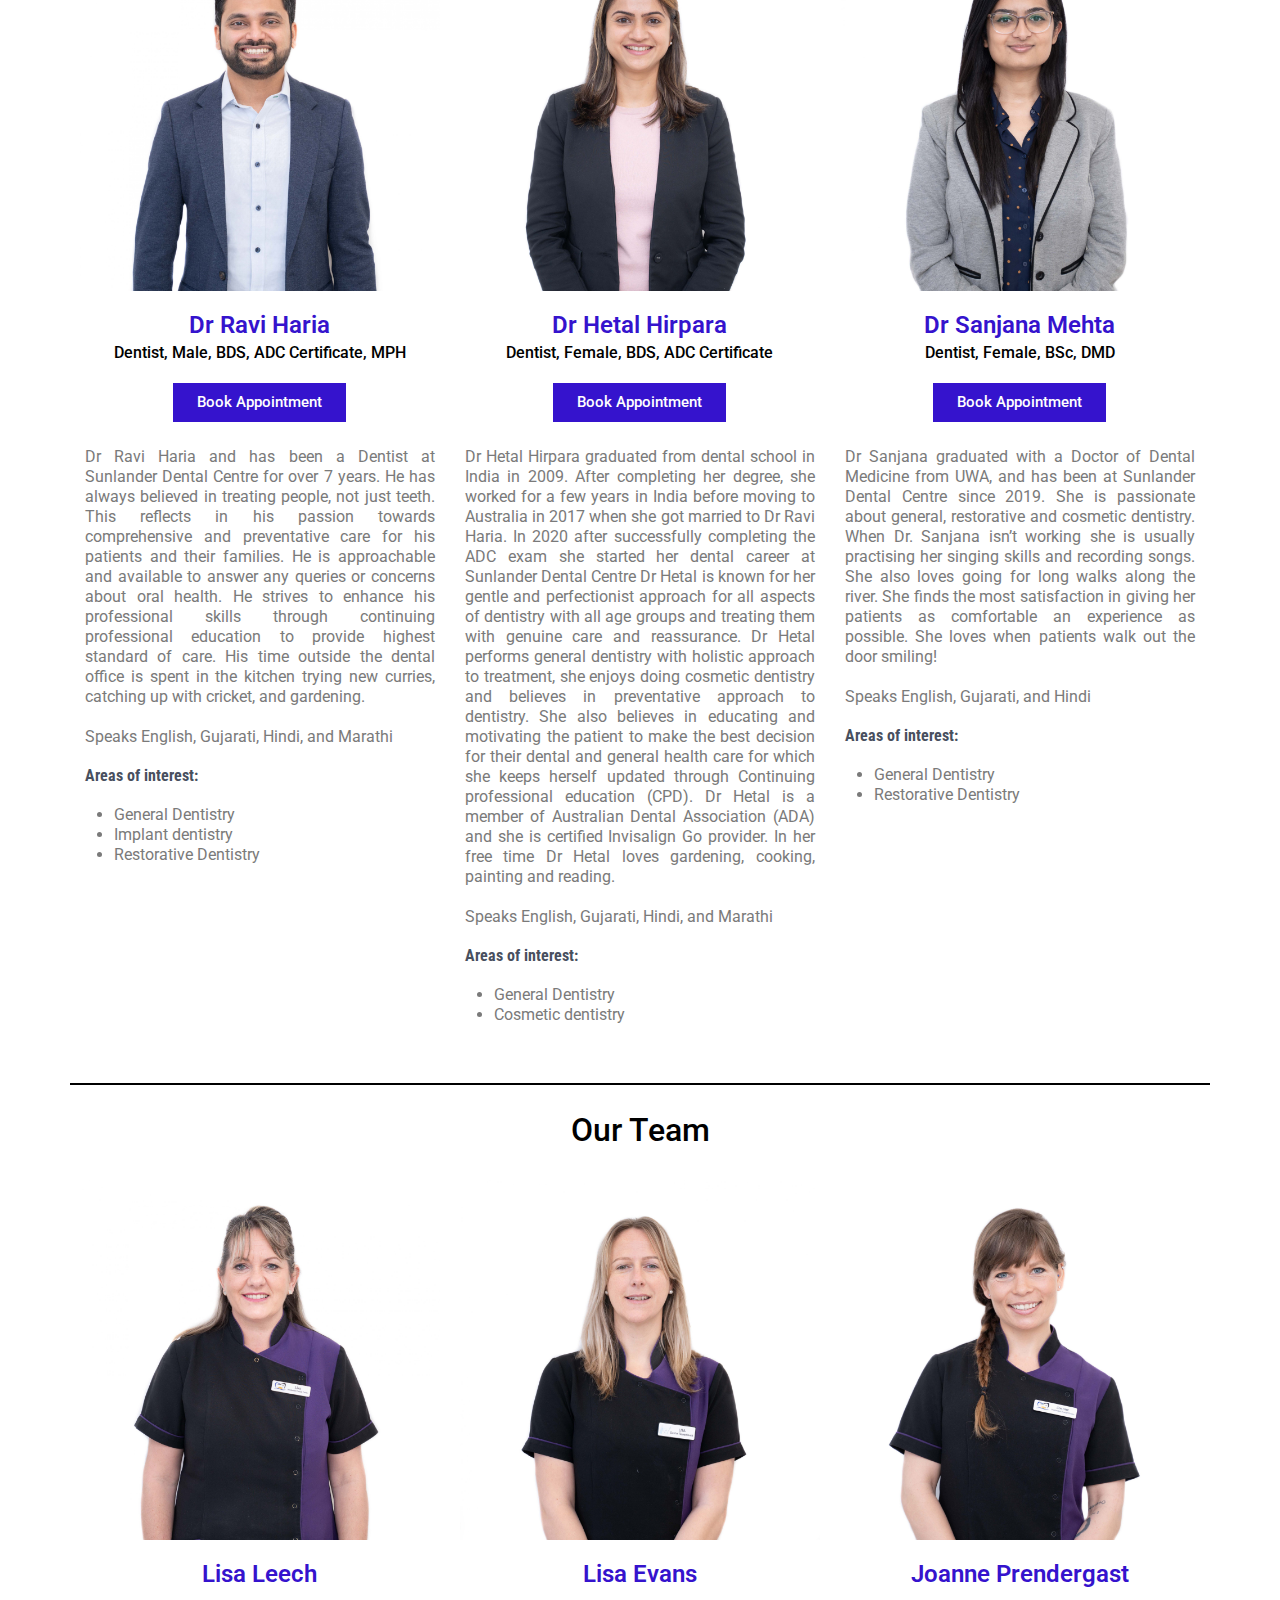
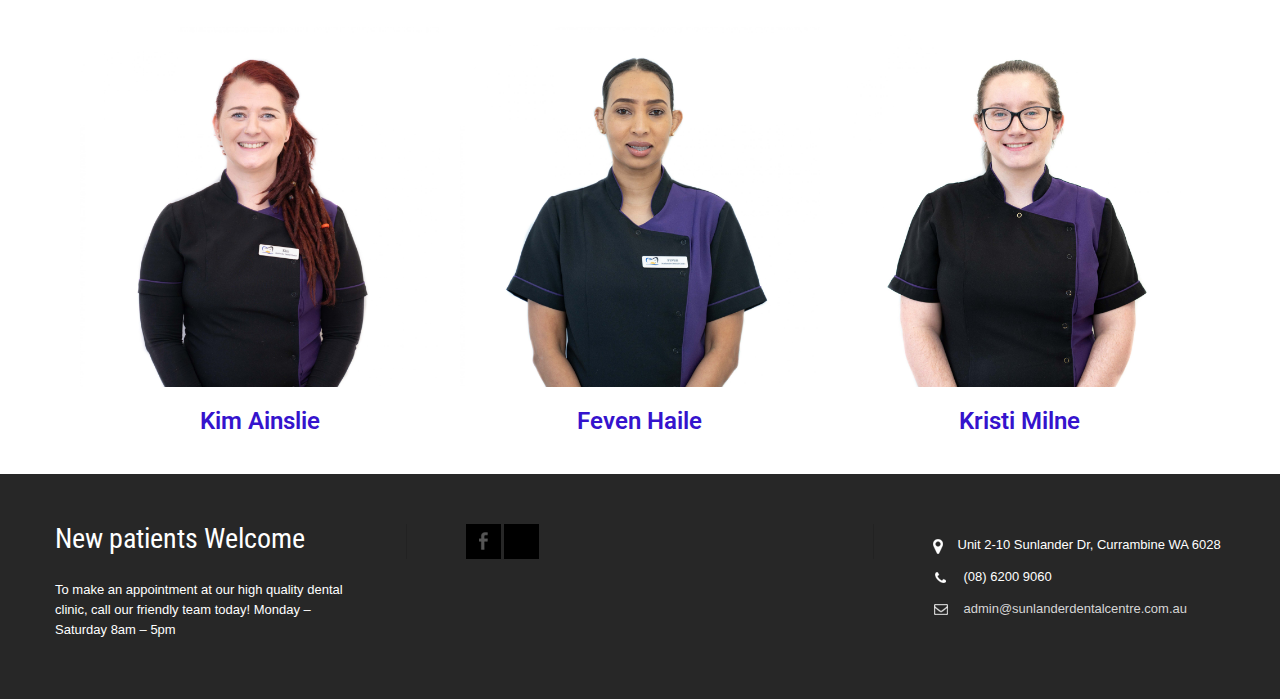
<file: index.php/about-us/index.html>
<!DOCTYPE html>
<html lang="en-AU">
<head>
<meta charset="UTF-8">
<meta name="viewport" content="width=device-width, initial-scale=1">
<link rel="profile" href="http://gmpg.org/xfn/11">
<link rel="pingback" href="https://sharmik-hirpara.github.io/Sunlander/xmlrpc.php">
<meta name="robots" content="index, follow, max-image-preview:large, max-snippet:-1, max-video-preview:-1">

	<!-- This site is optimized with the Yoast SEO plugin v17.9 - https://yoast.com/wordpress/plugins/seo/ -->
	<title>About Us - Sunlander Dental Centre</title>
	<link rel="canonical" href="https://sharmik-hirpara.github.io/Sunlander/index.php/about-us/">
	<meta property="og:locale" content="en_US">
	<meta property="og:type" content="article">
	<meta property="og:title" content="About Us - Sunlander Dental Centre">
	<meta property="og:description" content="ABOUT US New Patients Always Welcome Easy Finance Options Available All Health Funds Accepted Sunlander Dental, Currambine Perth As one of Perth’s leading general dental clinics, Sunlander Dental Centre provides an extensive range of dental services, led by our dedicated team of dental surgeons and assistants. Coupled with quality equipment, [&hellip;]">
	<meta property="og:url" content="https://sharmik-hirpara.github.io/Sunlander/index.php/about-us/">
	<meta property="og:site_name" content="Sunlander Dental Centre">
	<meta property="article:modified_time" content="2022-01-24T06:52:07+00:00">
	<meta property="og:image" content="https://sharmik-hirpara.github.io/Sunlander/wp-content/uploads/2022/01/Sunlander-Dental-Photo-31_cropped-scaled-1.jpg">
	<meta name="twitter:card" content="summary_large_image">
	<meta name="twitter:label1" content="Est. reading time">
	<meta name="twitter:data1" content="5 minutes">
	<script type="application/ld+json" class="yoast-schema-graph">{
	    "@context": "https://schema.org",
	    "@graph": [
	        {
	            "@type": "WebSite",
	            "@id": "https://sharmik-hirpara.github.io/Sunlander/#website",
	            "url": "https://sharmik-hirpara.github.io/Sunlander/",
	            "name": "Sunlander Dental Centre",
	            "description": "",
	            "potentialAction": [
	                {
	                    "@type": "SearchAction",
	                    "target": {
	                        "@type": "EntryPoint",
	                        "urlTemplate": "https://sharmik-hirpara.github.io/Sunlander/?s={search_term_string}"
	                    },
	                    "query-input": "required name=search_term_string"
	                }
	            ],
	            "inLanguage": "en-AU"
	        },
	        {
	            "@type": "ImageObject",
	            "@id": "https://sharmik-hirpara.github.io/Sunlander/index.php/about-us/#primaryimage",
	            "inLanguage": "en-AU",
	            "url": "https://sharmik-hirpara.github.io/Sunlander/wp-content/uploads/2022/01/Sunlander-Dental-Photo-31_cropped-scaled-1.jpg",
	            "contentUrl": "https://sharmik-hirpara.github.io/Sunlander/wp-content/uploads/2022/01/Sunlander-Dental-Photo-31_cropped-scaled-1.jpg",
	            "width": 2560,
	            "height": 1104
	        },
	        {
	            "@type": "WebPage",
	            "@id": "https://sharmik-hirpara.github.io/Sunlander/index.php/about-us/#webpage",
	            "url": "https://sharmik-hirpara.github.io/Sunlander/index.php/about-us/",
	            "name": "About Us - Sunlander Dental Centre",
	            "isPartOf": {
	                "@id": "https://sharmik-hirpara.github.io/Sunlander/#website"
	            },
	            "primaryImageOfPage": {
	                "@id": "https://sharmik-hirpara.github.io/Sunlander/index.php/about-us/#primaryimage"
	            },
	            "datePublished": "2022-01-22T10:31:00+00:00",
	            "dateModified": "2022-01-24T06:52:07+00:00",
	            "breadcrumb": {
	                "@id": "https://sharmik-hirpara.github.io/Sunlander/index.php/about-us/#breadcrumb"
	            },
	            "inLanguage": "en-AU",
	            "potentialAction": [
	                {
	                    "@type": "ReadAction",
	                    "target": [
	                        "https://sharmik-hirpara.github.io/Sunlander/index.php/about-us/"
	                    ]
	                }
	            ]
	        },
	        {
	            "@type": "BreadcrumbList",
	            "@id": "https://sharmik-hirpara.github.io/Sunlander/index.php/about-us/#breadcrumb",
	            "itemListElement": [
	                {
	                    "@type": "ListItem",
	                    "position": 1,
	                    "name": "Home",
	                    "item": "https://sharmik-hirpara.github.io/Sunlander/"
	                },
	                {
	                    "@type": "ListItem",
	                    "position": 2,
	                    "name": "About Us"
	                }
	            ]
	        }
	    ]
	}</script>
	<!-- / Yoast SEO plugin. -->


<link rel="dns-prefetch" href="//fonts.googleapis.com">
<link rel="dns-prefetch" href="//s.w.org">
<link rel="alternate" type="application/rss+xml" title="Sunlander Dental Centre &raquo; Feed" href="https://sharmik-hirpara.github.io/Sunlander/index.php/feed/">
<link rel="alternate" type="application/rss+xml" title="Sunlander Dental Centre &raquo; Comments Feed" href="https://sharmik-hirpara.github.io/Sunlander/index.php/comments/feed/">
		<script type="text/javascript">
			window._wpemojiSettings = {"baseUrl":"https:\/\/s.w.org\/images\/core\/emoji\/13.1.0\/72x72\/","ext":".png","svgUrl":"https:\/\/s.w.org\/images\/core\/emoji\/13.1.0\/svg\/","svgExt":".svg","source":{"concatemoji":"https:\/\/sharmik-hirpara.github.io\/Sunlander\/wp-includes\/js\/wp-emoji-release.min.js?ver=5.8.3"}};
			!function(e,a,t){var n,r,o,i=a.createElement("canvas"),p=i.getContext&&i.getContext("2d");function s(e,t){var a=String.fromCharCode;p.clearRect(0,0,i.width,i.height),p.fillText(a.apply(this,e),0,0);e=i.toDataURL();return p.clearRect(0,0,i.width,i.height),p.fillText(a.apply(this,t),0,0),e===i.toDataURL()}function c(e){var t=a.createElement("script");t.src=e,t.defer=t.type="text/javascript",a.getElementsByTagName("head")[0].appendChild(t)}for(o=Array("flag","emoji"),t.supports={everything:!0,everythingExceptFlag:!0},r=0;r<o.length;r++)t.supports[o[r]]=function(e){if(!p||!p.fillText)return!1;switch(p.textBaseline="top",p.font="600 32px Arial",e){case"flag":return s([127987,65039,8205,9895,65039],[127987,65039,8203,9895,65039])?!1:!s([55356,56826,55356,56819],[55356,56826,8203,55356,56819])&&!s([55356,57332,56128,56423,56128,56418,56128,56421,56128,56430,56128,56423,56128,56447],[55356,57332,8203,56128,56423,8203,56128,56418,8203,56128,56421,8203,56128,56430,8203,56128,56423,8203,56128,56447]);case"emoji":return!s([10084,65039,8205,55357,56613],[10084,65039,8203,55357,56613])}return!1}(o[r]),t.supports.everything=t.supports.everything&&t.supports[o[r]],"flag"!==o[r]&&(t.supports.everythingExceptFlag=t.supports.everythingExceptFlag&&t.supports[o[r]]);t.supports.everythingExceptFlag=t.supports.everythingExceptFlag&&!t.supports.flag,t.DOMReady=!1,t.readyCallback=function(){t.DOMReady=!0},t.supports.everything||(n=function(){t.readyCallback()},a.addEventListener?(a.addEventListener("DOMContentLoaded",n,!1),e.addEventListener("load",n,!1)):(e.attachEvent("onload",n),a.attachEvent("onreadystatechange",function(){"complete"===a.readyState&&t.readyCallback()})),(n=t.source||{}).concatemoji?c(n.concatemoji):n.wpemoji&&n.twemoji&&(c(n.twemoji),c(n.wpemoji)))}(window,document,window._wpemojiSettings);
		</script>
		<style type="text/css">img.wp-smiley,
img.emoji {
	display: inline !important;
	border: none !important;
	box-shadow: none !important;
	height: 1em !important;
	width: 1em !important;
	margin: 0 .07em !important;
	vertical-align: -0.1em !important;
	background: none !important;
	padding: 0 !important;
}</style>
	<link rel="stylesheet" id="wp-block-library-css" href="https://sharmik-hirpara.github.io/Sunlander/wp-includes/css/dist/block-library/style.min.css?ver=5.8.3" type="text/css" media="all">
<link rel="stylesheet" id="skt-toothy-font-css" href="//fonts.googleapis.com/css?family=Roboto+Condensed%3A300%2C400%2C600%2C700%2C800%2C900&#038;ver=5.8.3" type="text/css" media="all">
<link rel="stylesheet" id="skt-toothy-basic-style-css" href="https://sharmik-hirpara.github.io/Sunlander/wp-content/themes/skt-toothy/style.css?ver=5.8.3" type="text/css" media="all">
<link rel="stylesheet" id="skt-toothy-editor-style-css" href="https://sharmik-hirpara.github.io/Sunlander/wp-content/themes/skt-toothy/editor-style.css?ver=5.8.3" type="text/css" media="all">
<link rel="stylesheet" id="nivo-slider-css" href="https://sharmik-hirpara.github.io/Sunlander/wp-content/themes/skt-toothy/css/nivo-slider.css?ver=5.8.3" type="text/css" media="all">
<link rel="stylesheet" id="skt-toothy-main-style-css" href="https://sharmik-hirpara.github.io/Sunlander/wp-content/themes/skt-toothy/css/responsive.css?ver=5.8.3" type="text/css" media="all">
<link rel="stylesheet" id="skt-toothy-base-style-css" href="https://sharmik-hirpara.github.io/Sunlander/wp-content/themes/skt-toothy/css/style_base.css?ver=5.8.3" type="text/css" media="all">
<link rel="stylesheet" id="elementor-icons-css" href="https://sharmik-hirpara.github.io/Sunlander/wp-content/plugins/elementor/assets/lib/eicons/css/elementor-icons.min.css?ver=5.13.0" type="text/css" media="all">
<link rel="stylesheet" id="elementor-frontend-css" href="https://sharmik-hirpara.github.io/Sunlander/wp-content/plugins/elementor/assets/css/frontend-lite.min.css?ver=3.5.3" type="text/css" media="all">
<link rel="stylesheet" id="elementor-post-5-css" href="https://sharmik-hirpara.github.io/Sunlander/wp-content/uploads/elementor/css/post-5.css?ver=1642038213" type="text/css" media="all">
<link rel="stylesheet" id="elementor-global-css" href="https://sharmik-hirpara.github.io/Sunlander/wp-content/uploads/elementor/css/global.css?ver=1642038413" type="text/css" media="all">
<link rel="stylesheet" id="elementor-post-180-css" href="https://sharmik-hirpara.github.io/Sunlander/wp-content/uploads/elementor/css/post-180.css?ver=1643007137" type="text/css" media="all">
<link rel="stylesheet" id="google-fonts-1-css" href="https://fonts.googleapis.com/css?family=Roboto%3A100%2C100italic%2C200%2C200italic%2C300%2C300italic%2C400%2C400italic%2C500%2C500italic%2C600%2C600italic%2C700%2C700italic%2C800%2C800italic%2C900%2C900italic%7CRoboto+Slab%3A100%2C100italic%2C200%2C200italic%2C300%2C300italic%2C400%2C400italic%2C500%2C500italic%2C600%2C600italic%2C700%2C700italic%2C800%2C800italic%2C900%2C900italic&#038;display=auto&#038;ver=5.8.3" type="text/css" media="all">
<link rel="stylesheet" id="elementor-icons-shared-0-css" href="https://sharmik-hirpara.github.io/Sunlander/wp-content/plugins/elementor/assets/lib/font-awesome/css/fontawesome.min.css?ver=5.15.3" type="text/css" media="all">
<link rel="stylesheet" id="elementor-icons-fa-solid-css" href="https://sharmik-hirpara.github.io/Sunlander/wp-content/plugins/elementor/assets/lib/font-awesome/css/solid.min.css?ver=5.15.3" type="text/css" media="all">
<script type="text/javascript" src="https://sharmik-hirpara.github.io/Sunlander/wp-includes/js/jquery/jquery.min.js?ver=3.6.0" id="jquery-core-js"></script>
<script type="text/javascript" src="https://sharmik-hirpara.github.io/Sunlander/wp-includes/js/jquery/jquery-migrate.min.js?ver=3.3.2" id="jquery-migrate-js"></script>
<script type="text/javascript" src="https://sharmik-hirpara.github.io/Sunlander/wp-content/themes/skt-toothy/js/jquery.nivo.slider.js?ver=5.8.3" id="jquery-nivo-js"></script>
<script type="text/javascript" src="https://sharmik-hirpara.github.io/Sunlander/wp-content/themes/skt-toothy/js/custom.js?ver=5.8.3" id="skt-toothy-custom-js-js"></script>
<link rel="https://api.w.org/" href="https://sharmik-hirpara.github.io/Sunlander/index.php/wp-json/">
<link rel="alternate" type="application/json" href="https://sharmik-hirpara.github.io/Sunlander/index.php/wp-json/wp/v2/pages/180">
<link rel="EditURI" type="application/rsd+xml" title="RSD" href="https://sharmik-hirpara.github.io/Sunlander/xmlrpc.php?rsd">
<link rel="wlwmanifest" type="application/wlwmanifest+xml" href="https://sharmik-hirpara.github.io/Sunlander/wp-includes/wlwmanifest.xml"> 
<meta name="generator" content="WordPress 5.8.3">
<link rel="shortlink" href="https://sharmik-hirpara.github.io/Sunlander/?p=180">
<link rel="alternate" type="application/json+oembed" href="https://sharmik-hirpara.github.io/Sunlander/index.php/wp-json/oembed/1.0/embed?url=https%3A%2F%2Fsharmik-hirpara.github.io%2FSunlander%2Findex.php%2Fabout-us%2F">
<link rel="alternate" type="text/xml+oembed" href="https://sharmik-hirpara.github.io/Sunlander/index.php/wp-json/oembed/1.0/embed?url=https%3A%2F%2Fsharmik-hirpara.github.io%2FSunlander%2Findex.php%2Fabout-us%2F&#038;format=xml">
        	<style type="text/css">#sidebar ul li a:hover,
					.fourbox:hover h3,
					.cols-3 ul li a:hover, .cols-3 ul li.current_page_item a,					
					.phone-no strong,					
					.left a:hover,
					.blog_lists h4 a:hover,
					.recent-post h6 a:hover,
					.postmeta a:hover,
					.recent-post .morebtn:hover
					{ color:#0a0000;
					}
					
					.pagination .nav-links span.current, .pagination .nav-links a:hover,
					#commentform input#submit:hover,
					.slide_info .slide_more:hover,							
					.nivo-controlNav a.active,				
					h3.widget-title,				
					.wpcf7 input[type='submit'],					
					.social-icons a:hover,
					a.ReadMore:hover,
					input.search-submit,
					.menuwrapper
					{ background-color:#0a0000 !important;}
					
						
					#menubar,
					h2.section-title::after,
					h2.section-title
					{ border-color:#0a0000;}
					
					.getaquote a, .logo h1, .logo p, .phoneno{color: #3513cd;}</style> 
	<style type="text/css"></style>
	<link rel="icon" href="https://sharmik-hirpara.github.io/Sunlander/wp-content/uploads/2022/01/cropped-Sunlander-text-n-Logo.png" sizes="32x32">
<link rel="icon" href="https://sharmik-hirpara.github.io/Sunlander/wp-content/uploads/2022/01/cropped-Sunlander-text-n-Logo.png" sizes="192x192">
<link rel="apple-touch-icon" href="https://sharmik-hirpara.github.io/Sunlander/wp-content/uploads/2022/01/cropped-Sunlander-text-n-Logo.png">
<meta name="msapplication-TileImage" content="https://sharmik-hirpara.github.io/Sunlander/wp-content/uploads/2022/01/cropped-Sunlander-text-n-Logo.png">
		<style type="text/css" id="wp-custom-css">.fusion-header-v4 .fusion-header {
    padding-top: 0;
    padding-bottom: 0;
}

.fusion-header-v4 .fusion-header, .fusion-header-v5 .fusion-header {
    border-bottom: 0px solid transparent;
}


.fusion-secondary-menu > ul > li {
    border-color: #e5e5e5;
    border-left:none;
}

.fusion-secondary-header a {
    color:#fff;

}

@media only screen and (max-width: 800px)  {
.fusion-secondary-header   {
    background:#fff;
     


}
    
    
   .fusion-secondary-header a {
    color:#000; 
    
}}



.fusion-header-v4 .fusion-logo .fusion-header-content-3-wrapper {
    margin-top: -30px;
}

.fusion-header-tagline {
    text-align: right;
}

.fusion-header-tagline i{
    font-size:20px;
}


.fusion-secondary-main-menu {
    border: none;
    padding-bottom: 10px;
}

.fusion-header-menu-align-right .fusion-main-menu {
    background: #000;
}

.fusion-main-menu > ul > li {
    padding: 0 15px;
    border-left: 2px solid #fff;
}

.fusion-main-menu > ul > li:first-child {
    border-left:none;
}

.fusion-main-menu>ul>li:last-child {
    padding-right: 15px;
}

.pum-theme-442 .pum-content + .pum-close, .pum-theme-default-theme .pum-content + .pum-close{
    left: unset;
    right: 0px;
    top: 0;
}
@media only screen and (max-width: 800px){
    .fusion-header-tagline {
        padding-top:10px!important;
        font-size: 24px;
        text-align: center!important;
    }
    .width-100 .nonhundred-percent-fullwidth{
        padding-top:20px!important;
        padding-bottom:20px!important;
    }
    #local-dental .fusion-column-wrapper{
        padding:20px!important;
    }
}

.container.menuwrapper{
	width:auto !important;
}

.wp-block-cover__inner-container{
	width:100% !important;
}</style>
		</head>
<body class="page-template page-template-elementor_header_footer page page-id-180 wp-custom-logo elementor-default elementor-template-full-width elementor-kit-5 elementor-page elementor-page-180">
<div class="header">
  <div class="container">
    <div class="logo">
		<a href="https://sharmik-hirpara.github.io/Sunlander/" class="custom-logo-link" rel="home"><img width="471" height="200" src="https://sharmik-hirpara.github.io/Sunlander/wp-content/uploads/2022/01/Sunlander-text-n-Logo-new.png" class="custom-logo" alt="Sunlander Dental Centre"></a>        <div class="clear"></div>
        <a href="https://sharmik-hirpara.github.io/Sunlander/">
        <h1>Sunlander Dental Centre</h1>
        <p></p>                          
        </a>
    </div>
     <!-- logo -->

<div class="widget-right">
	 
<div class="wp-block-buttons">
<div class="wp-block-button"><a class="wp-block-button__link has-black-color has-text-color has-background no-border-radius" href="https://www.hotdoc.com.au/medical-centres/book/appointment/start?clinic=6381&amp;viaElement=practice-listing-main-cta" style="background-color:#e8b413">Book Appointment</a></div>
</div>
	
</div>
<!--.widget-right-->
 <div class="clear"></div>
         
  </div> <!-- container -->
  
  <div id="menubar">
    <div class="container menuwrapper">
         <div class="toggle"><a class="toggleMenu" href="#" style="display:none;">Menu</a></div> 
        <div class="sitenav">
          <div class="menu-main-menu-container"><ul id="menu-main-menu" class="menu">
<li id="menu-item-39" class="menu-item menu-item-type-post_type menu-item-object-page menu-item-home menu-item-39"><a href="https://sharmik-hirpara.github.io/Sunlander/">Home</a></li>
<li id="menu-item-202" class="menu-item menu-item-type-post_type menu-item-object-page current-menu-item page_item page-item-180 current_page_item menu-item-202"><a href="https://sharmik-hirpara.github.io/Sunlander/index.php/about-us/" aria-current="page">About Us</a></li>
<li id="menu-item-59" class="menu-item menu-item-type-post_type menu-item-object-page menu-item-59"><a href="https://sharmik-hirpara.github.io/Sunlander/index.php/elementor-46/">Contact Us</a></li>
</ul></div>         
        </div>
<!-- .sitenav--> 
        <div class="clear"></div> 
      </div> <!-- container -->    
   </div> <!-- #menubar -->    
  
</div>
<!--.header -->		<div data-elementor-type="wp-page" data-elementor-id="180" class="elementor elementor-180" data-elementor-settings="[]">
							<div class="elementor-section-wrap">
							<section class="elementor-section elementor-top-section elementor-element elementor-element-6e8fecd elementor-section-full_width elementor-section-height-min-height elementor-section-height-default elementor-section-items-middle" data-id="6e8fecd" data-element_type="section">
							<div class="elementor-background-overlay"></div>
							<div class="elementor-container elementor-column-gap-default">
					<div class="elementor-column elementor-col-100 elementor-top-column elementor-element elementor-element-13bd462" data-id="13bd462" data-element_type="column">
			<div class="elementor-widget-wrap elementor-element-populated">
								<div class="elementor-element elementor-element-0072e2f elementor-widget elementor-widget-text-editor" data-id="0072e2f" data-element_type="widget" data-widget_type="text-editor.default">
				<div class="elementor-widget-container">
			<style>/*! elementor - v3.5.3 - 28-12-2021 */
.elementor-widget-text-editor.elementor-drop-cap-view-stacked .elementor-drop-cap{background-color:#818a91;color:#fff}.elementor-widget-text-editor.elementor-drop-cap-view-framed .elementor-drop-cap{color:#818a91;border:3px solid;background-color:transparent}.elementor-widget-text-editor:not(.elementor-drop-cap-view-default) .elementor-drop-cap{margin-top:8px}.elementor-widget-text-editor:not(.elementor-drop-cap-view-default) .elementor-drop-cap-letter{width:1em;height:1em}.elementor-widget-text-editor .elementor-drop-cap{float:left;text-align:center;line-height:1;font-size:50px}.elementor-widget-text-editor .elementor-drop-cap-letter{display:inline-block}</style>				<p><span style="color: #000000;">ABOUT</span> <span style="color: #3513cd;">US</span></p>						</div>
				</div>
					</div>
		</div>
							</div>
		</section>
				<section class="elementor-section elementor-top-section elementor-element elementor-element-b92e82a elementor-section-full_width elementor-section-height-default elementor-section-height-default" data-id="b92e82a" data-element_type="section">
						<div class="elementor-container elementor-column-gap-extended">
					<div class="elementor-column elementor-col-33 elementor-top-column elementor-element elementor-element-7761f04" data-id="7761f04" data-element_type="column" data-settings="{&quot;background_background&quot;:&quot;classic&quot;}">
			<div class="elementor-widget-wrap elementor-element-populated">
					<div class="elementor-background-overlay"></div>
								<div class="elementor-element elementor-element-a8a490c elementor-vertical-align-middle elementor-view-default elementor-position-top elementor-widget elementor-widget-icon-box" data-id="a8a490c" data-element_type="widget" data-widget_type="icon-box.default">
				<div class="elementor-widget-container">
			<style>/*! elementor - v3.5.3 - 28-12-2021 */
@media (min-width:768px){.elementor-widget-icon-box.elementor-position-left .elementor-icon-box-wrapper,.elementor-widget-icon-box.elementor-position-right .elementor-icon-box-wrapper{display:-webkit-box;display:-ms-flexbox;display:flex}.elementor-widget-icon-box.elementor-position-left .elementor-icon-box-icon,.elementor-widget-icon-box.elementor-position-right .elementor-icon-box-icon{display:-webkit-inline-box;display:-ms-inline-flexbox;display:inline-flex;-webkit-box-flex:0;-ms-flex:0 0 auto;flex:0 0 auto}.elementor-widget-icon-box.elementor-position-right .elementor-icon-box-wrapper{text-align:right;-webkit-box-orient:horizontal;-webkit-box-direction:reverse;-ms-flex-direction:row-reverse;flex-direction:row-reverse}.elementor-widget-icon-box.elementor-position-left .elementor-icon-box-wrapper{text-align:left;-webkit-box-orient:horizontal;-webkit-box-direction:normal;-ms-flex-direction:row;flex-direction:row}.elementor-widget-icon-box.elementor-position-top .elementor-icon-box-img{margin:auto}.elementor-widget-icon-box.elementor-vertical-align-top .elementor-icon-box-wrapper{-webkit-box-align:start;-ms-flex-align:start;align-items:flex-start}.elementor-widget-icon-box.elementor-vertical-align-middle .elementor-icon-box-wrapper{-webkit-box-align:center;-ms-flex-align:center;align-items:center}.elementor-widget-icon-box.elementor-vertical-align-bottom .elementor-icon-box-wrapper{-webkit-box-align:end;-ms-flex-align:end;align-items:flex-end}}@media (max-width:767px){.elementor-widget-icon-box .elementor-icon-box-icon{margin-left:auto!important;margin-right:auto!important;margin-bottom:15px}}.elementor-widget-icon-box .elementor-icon-box-wrapper{text-align:center}.elementor-widget-icon-box .elementor-icon-box-title a{color:inherit}.elementor-widget-icon-box .elementor-icon-box-content{-webkit-box-flex:1;-ms-flex-positive:1;flex-grow:1}.elementor-widget-icon-box .elementor-icon-box-description{margin:0}</style>		<div class="elementor-icon-box-wrapper">
						<div class="elementor-icon-box-icon">
				<span class="elementor-icon elementor-animation-">
				<i aria-hidden="true" class="fas fa-user"></i>				</span>
			</div>
						<div class="elementor-icon-box-content">
				<h2 class="elementor-icon-box-title">
					<span>
											</span>
				</h2>
									<p class="elementor-icon-box-description">
						New Patients Always Welcome					</p>
							</div>
		</div>
				</div>
				</div>
					</div>
		</div>
				<div class="elementor-column elementor-col-33 elementor-top-column elementor-element elementor-element-178e0f9" data-id="178e0f9" data-element_type="column" data-settings="{&quot;background_background&quot;:&quot;classic&quot;}">
			<div class="elementor-widget-wrap elementor-element-populated">
					<div class="elementor-background-overlay"></div>
								<div class="elementor-element elementor-element-784af78 elementor-vertical-align-middle elementor-view-default elementor-position-top elementor-widget elementor-widget-icon-box" data-id="784af78" data-element_type="widget" data-widget_type="icon-box.default">
				<div class="elementor-widget-container">
					<div class="elementor-icon-box-wrapper">
						<div class="elementor-icon-box-icon">
				<span class="elementor-icon elementor-animation-">
				<i aria-hidden="true" class="fas fa-check-circle"></i>				</span>
			</div>
						<div class="elementor-icon-box-content">
				<h2 class="elementor-icon-box-title">
					<span>
											</span>
				</h2>
									<p class="elementor-icon-box-description">
						Easy Finance Options Available					</p>
							</div>
		</div>
				</div>
				</div>
					</div>
		</div>
				<div class="elementor-column elementor-col-33 elementor-top-column elementor-element elementor-element-6fd81e0" data-id="6fd81e0" data-element_type="column" data-settings="{&quot;background_background&quot;:&quot;classic&quot;}">
			<div class="elementor-widget-wrap elementor-element-populated">
					<div class="elementor-background-overlay"></div>
								<div class="elementor-element elementor-element-06fe902 elementor-vertical-align-middle elementor-view-default elementor-position-top elementor-widget elementor-widget-icon-box" data-id="06fe902" data-element_type="widget" data-widget_type="icon-box.default">
				<div class="elementor-widget-container">
					<div class="elementor-icon-box-wrapper">
						<div class="elementor-icon-box-icon">
				<span class="elementor-icon elementor-animation-">
				<i aria-hidden="true" class="fas fa-medkit"></i>				</span>
			</div>
						<div class="elementor-icon-box-content">
				<h2 class="elementor-icon-box-title">
					<span>
											</span>
				</h2>
									<p class="elementor-icon-box-description">
						All Health Funds Accepted					</p>
							</div>
		</div>
				</div>
				</div>
					</div>
		</div>
							</div>
		</section>
				<section class="elementor-section elementor-top-section elementor-element elementor-element-3587d26 elementor-section-boxed elementor-section-height-default elementor-section-height-default" data-id="3587d26" data-element_type="section">
						<div class="elementor-container elementor-column-gap-default">
					<div class="elementor-column elementor-col-100 elementor-top-column elementor-element elementor-element-b24ec61" data-id="b24ec61" data-element_type="column">
			<div class="elementor-widget-wrap elementor-element-populated">
								<div class="elementor-element elementor-element-1f80fad elementor-widget elementor-widget-image" data-id="1f80fad" data-element_type="widget" data-widget_type="image.default">
				<div class="elementor-widget-container">
			<style>/*! elementor - v3.5.3 - 28-12-2021 */
.elementor-widget-image{text-align:center}.elementor-widget-image a{display:inline-block}.elementor-widget-image a img[src$=".svg"]{width:48px}.elementor-widget-image img{vertical-align:middle;display:inline-block}</style>												<img width="2560" height="1104" src="https://sharmik-hirpara.github.io/Sunlander/wp-content/uploads/2022/01/Sunlander-Dental-Photo-31_cropped-scaled-1.jpg" class="attachment-full size-full" alt="" loading="lazy">															</div>
				</div>
					</div>
		</div>
							</div>
		</section>
				<section class="elementor-section elementor-top-section elementor-element elementor-element-2cc3d11 elementor-section-boxed elementor-section-height-default elementor-section-height-default" data-id="2cc3d11" data-element_type="section">
						<div class="elementor-container elementor-column-gap-default">
					<div class="elementor-column elementor-col-100 elementor-top-column elementor-element elementor-element-04cdb26" data-id="04cdb26" data-element_type="column">
			<div class="elementor-widget-wrap elementor-element-populated">
								<div class="elementor-element elementor-element-6e22268 elementor-widget elementor-widget-text-editor" data-id="6e22268" data-element_type="widget" data-widget_type="text-editor.default">
				<div class="elementor-widget-container">
							<h2 class="has-text-align-center has-black-color has-text-color"><strong>Sunlander Dental, Currambine Perth</strong></h2>						</div>
				</div>
				<div class="elementor-element elementor-element-6e38ee0 elementor-widget-divider--view-line elementor-widget elementor-widget-divider" data-id="6e38ee0" data-element_type="widget" data-widget_type="divider.default">
				<div class="elementor-widget-container">
			<style>/*! elementor - v3.5.3 - 28-12-2021 */
.elementor-widget-divider{--divider-border-style:none;--divider-border-width:1px;--divider-color:#2c2c2c;--divider-icon-size:20px;--divider-element-spacing:10px;--divider-pattern-height:24px;--divider-pattern-size:20px;--divider-pattern-url:none;--divider-pattern-repeat:repeat-x}.elementor-widget-divider .elementor-divider{display:-webkit-box;display:-ms-flexbox;display:flex}.elementor-widget-divider .elementor-divider__text{font-size:15px;line-height:1;max-width:95%}.elementor-widget-divider .elementor-divider__element{margin:0 var(--divider-element-spacing);-ms-flex-negative:0;flex-shrink:0}.elementor-widget-divider .elementor-icon{font-size:var(--divider-icon-size)}.elementor-widget-divider .elementor-divider-separator{display:-webkit-box;display:-ms-flexbox;display:flex;margin:0;direction:ltr}.elementor-widget-divider--view-line_icon .elementor-divider-separator,.elementor-widget-divider--view-line_text .elementor-divider-separator{-webkit-box-align:center;-ms-flex-align:center;align-items:center}.elementor-widget-divider--view-line_icon .elementor-divider-separator:after,.elementor-widget-divider--view-line_icon .elementor-divider-separator:before,.elementor-widget-divider--view-line_text .elementor-divider-separator:after,.elementor-widget-divider--view-line_text .elementor-divider-separator:before{display:block;content:"";border-bottom:0;-webkit-box-flex:1;-ms-flex-positive:1;flex-grow:1;border-top:var(--divider-border-width) var(--divider-border-style) var(--divider-color)}.elementor-widget-divider--element-align-left .elementor-divider .elementor-divider-separator>.elementor-divider__svg:first-of-type{-webkit-box-flex:0;-ms-flex-positive:0;flex-grow:0;-ms-flex-negative:100;flex-shrink:100}.elementor-widget-divider--element-align-left .elementor-divider-separator:before{content:none}.elementor-widget-divider--element-align-left .elementor-divider__element{margin-left:0}.elementor-widget-divider--element-align-right .elementor-divider .elementor-divider-separator>.elementor-divider__svg:last-of-type{-webkit-box-flex:0;-ms-flex-positive:0;flex-grow:0;-ms-flex-negative:100;flex-shrink:100}.elementor-widget-divider--element-align-right .elementor-divider-separator:after{content:none}.elementor-widget-divider--element-align-right .elementor-divider__element{margin-right:0}.elementor-widget-divider:not(.elementor-widget-divider--view-line_text):not(.elementor-widget-divider--view-line_icon) .elementor-divider-separator{border-top:var(--divider-border-width) var(--divider-border-style) var(--divider-color)}.elementor-widget-divider--separator-type-pattern{--divider-border-style:none}.elementor-widget-divider--separator-type-pattern.elementor-widget-divider--view-line .elementor-divider-separator,.elementor-widget-divider--separator-type-pattern:not(.elementor-widget-divider--view-line) .elementor-divider-separator:after,.elementor-widget-divider--separator-type-pattern:not(.elementor-widget-divider--view-line) .elementor-divider-separator:before,.elementor-widget-divider--separator-type-pattern:not([class*=elementor-widget-divider--view]) .elementor-divider-separator{width:100%;min-height:var(--divider-pattern-height);-webkit-mask-size:var(--divider-pattern-size) 100%;mask-size:var(--divider-pattern-size) 100%;-webkit-mask-repeat:var(--divider-pattern-repeat);mask-repeat:var(--divider-pattern-repeat);background-color:var(--divider-color);-webkit-mask-image:var(--divider-pattern-url);mask-image:var(--divider-pattern-url)}.elementor-widget-divider--no-spacing{--divider-pattern-size:auto}.elementor-widget-divider--bg-round{--divider-pattern-repeat:round}.rtl .elementor-widget-divider .elementor-divider__text{direction:rtl}</style>		<div class="elementor-divider">
			<span class="elementor-divider-separator">
						</span>
		</div>
				</div>
				</div>
					</div>
		</div>
							</div>
		</section>
				<section class="elementor-section elementor-top-section elementor-element elementor-element-5c7f250 elementor-section-boxed elementor-section-height-default elementor-section-height-default" data-id="5c7f250" data-element_type="section">
						<div class="elementor-container elementor-column-gap-default">
					<div class="elementor-column elementor-col-100 elementor-top-column elementor-element elementor-element-57a74a5" data-id="57a74a5" data-element_type="column">
			<div class="elementor-widget-wrap elementor-element-populated">
								<div class="elementor-element elementor-element-a72d075 elementor-widget elementor-widget-text-editor" data-id="a72d075" data-element_type="widget" data-widget_type="text-editor.default">
				<div class="elementor-widget-container">
							<p style="text-align: justify;">As one of Perth’s leading general dental clinics, Sunlander Dental Centre provides an extensive range of dental services, led by our dedicated team of dental surgeons and assistants. Coupled with quality equipment, resources and training, we pride ourselves as a quality, affordable clinic. As a family-run practice, we aim to provide all our patients with the level of care we would offer to our own family and friends.</p>
<div style="text-align: justify;" aria-hidden="true"> </div>
<p style="text-align: justify;">Here at Sunlander Dental Centre we are not happy until you are.</p>
<div style="text-align: justify;" aria-hidden="true"> </div>
<p style="text-align: justify;"> </p>
<p style="text-align: justify;">Whether it be cracked teeth, missing teeth, discoloured teeth or wisdom teeth, we offer a full range of dental treatments to cover all your general oral health needs. We love children, so please feel free to bring your little ones along! For your convenience, we are able to offer instant health insurance claim rebates using HICAPS. We also offer Saturday appointment times and obligation-free quotes during your initial appointment. We are also part of a busy medical centre, and take a holistic approach to your oral health.</p>						</div>
				</div>
					</div>
		</div>
							</div>
		</section>
				<section class="elementor-section elementor-top-section elementor-element elementor-element-ef4f5a3 elementor-section-boxed elementor-section-height-default elementor-section-height-default" data-id="ef4f5a3" data-element_type="section">
						<div class="elementor-container elementor-column-gap-default">
					<div class="elementor-column elementor-col-33 elementor-top-column elementor-element elementor-element-d639e36" data-id="d639e36" data-element_type="column">
			<div class="elementor-widget-wrap elementor-element-populated">
								<div class="elementor-element elementor-element-be19ecc elementor-position-top elementor-vertical-align-top elementor-widget elementor-widget-image-box" data-id="be19ecc" data-element_type="widget" data-widget_type="image-box.default">
				<div class="elementor-widget-container">
			<style>/*! elementor - v3.5.3 - 28-12-2021 */
.elementor-widget-image-box .elementor-image-box-content{width:100%}@media (min-width:768px){.elementor-widget-image-box.elementor-position-left .elementor-image-box-wrapper,.elementor-widget-image-box.elementor-position-right .elementor-image-box-wrapper{display:-webkit-box;display:-ms-flexbox;display:flex}.elementor-widget-image-box.elementor-position-right .elementor-image-box-wrapper{text-align:right;-webkit-box-orient:horizontal;-webkit-box-direction:reverse;-ms-flex-direction:row-reverse;flex-direction:row-reverse}.elementor-widget-image-box.elementor-position-left .elementor-image-box-wrapper{text-align:left;-webkit-box-orient:horizontal;-webkit-box-direction:normal;-ms-flex-direction:row;flex-direction:row}.elementor-widget-image-box.elementor-position-top .elementor-image-box-img{margin:auto}.elementor-widget-image-box.elementor-vertical-align-top .elementor-image-box-wrapper{-webkit-box-align:start;-ms-flex-align:start;align-items:flex-start}.elementor-widget-image-box.elementor-vertical-align-middle .elementor-image-box-wrapper{-webkit-box-align:center;-ms-flex-align:center;align-items:center}.elementor-widget-image-box.elementor-vertical-align-bottom .elementor-image-box-wrapper{-webkit-box-align:end;-ms-flex-align:end;align-items:flex-end}}@media (max-width:767px){.elementor-widget-image-box .elementor-image-box-img{margin-left:auto!important;margin-right:auto!important;margin-bottom:15px}}.elementor-widget-image-box .elementor-image-box-img{display:inline-block}.elementor-widget-image-box .elementor-image-box-title a{color:inherit}.elementor-widget-image-box .elementor-image-box-wrapper{text-align:center}.elementor-widget-image-box .elementor-image-box-description{margin:0}</style>
<div class="elementor-image-box-wrapper">
<figure class="elementor-image-box-img"><img width="2560" height="2560" src="https://sharmik-hirpara.github.io/Sunlander/wp-content/uploads/2022/01/Sunlander-Dental-Photo-27-scaled-1.jpg" class="attachment-full size-full" alt="" loading="lazy"></figure><div class="elementor-image-box-content">
<h3 class="elementor-image-box-title">Dr Ravi Haria</h3>
<p class="elementor-image-box-description">Dentist, Male, BDS, ADC Certificate, MPH</p>
</div>
</div>		</div>
				</div>
				<div class="elementor-element elementor-element-746f497 elementor-align-center elementor-widget elementor-widget-button" data-id="746f497" data-element_type="widget" data-widget_type="button.default">
				<div class="elementor-widget-container">
					<div class="elementor-button-wrapper">
			<a href="https://www.hotdoc.com.au/medical-centres/book/appointment/patient?clinic=6381&#038;doctor=99522" class="elementor-button-link elementor-button elementor-size-sm" role="button">
						<span class="elementor-button-content-wrapper">
						<span class="elementor-button-text">Book Appointment</span>
		</span>
					</a>
		</div>
				</div>
				</div>
				<div class="elementor-element elementor-element-14c963a elementor-widget elementor-widget-text-editor" data-id="14c963a" data-element_type="widget" data-widget_type="text-editor.default">
				<div class="elementor-widget-container">
							<p class="has-medium-font-size" style="text-align: justify;">Dr Ravi Haria and has been a Dentist at Sunlander Dental Centre for over 7 years. He has always believed in treating people, not just teeth. This reflects in his passion towards comprehensive and preventative care for his patients and their families. He is approachable and available to answer any queries or concerns about oral health. He strives to enhance his professional skills through continuing professional education to provide highest standard of care. His time outside the dental office is spent in the kitchen trying new curries, catching up with cricket, and gardening.</p>
<p> </p>
<p class="has-medium-font-size" style="text-align: justify;">Speaks English, Gujarati, Hindi, and Marathi</p>
<p> </p>
<h3 class="has-medium-font-size"><strong>Areas of interest:</strong></h3>
<div class="wp-block-columns">
<p> </p>
<div class="wp-block-column"><ul class="has-medium-font-size">
<li>General Dentistry</li>
<li>Implant dentistry</li>
<li>Restorative Dentistry</li>
</ul></div>
</div>						</div>
				</div>
					</div>
		</div>
				<div class="elementor-column elementor-col-33 elementor-top-column elementor-element elementor-element-691fcad" data-id="691fcad" data-element_type="column">
			<div class="elementor-widget-wrap elementor-element-populated">
								<div class="elementor-element elementor-element-43b5787 elementor-position-top elementor-vertical-align-top elementor-widget elementor-widget-image-box" data-id="43b5787" data-element_type="widget" data-widget_type="image-box.default">
				<div class="elementor-widget-container">
			<div class="elementor-image-box-wrapper">
<figure class="elementor-image-box-img"><img width="2560" height="2560" src="https://sharmik-hirpara.github.io/Sunlander/wp-content/uploads/2022/01/Sunlander-Dental-Photo-23-scaled-1.jpg" class="attachment-full size-full" alt="" loading="lazy"></figure><div class="elementor-image-box-content">
<h3 class="elementor-image-box-title">Dr Hetal Hirpara</h3>
<p class="elementor-image-box-description">Dentist, Female, BDS, ADC Certificate</p>
</div>
</div>		</div>
				</div>
				<div class="elementor-element elementor-element-a7f3d71 elementor-align-center elementor-widget elementor-widget-button" data-id="a7f3d71" data-element_type="widget" data-widget_type="button.default">
				<div class="elementor-widget-container">
					<div class="elementor-button-wrapper">
			<a href="https://www.hotdoc.com.au/medical-centres/book/appointment/patient?clinic=6381&#038;doctor=99525" class="elementor-button-link elementor-button elementor-size-sm" role="button">
						<span class="elementor-button-content-wrapper">
						<span class="elementor-button-text">Book Appointment</span>
		</span>
					</a>
		</div>
				</div>
				</div>
				<div class="elementor-element elementor-element-3f5dcfb elementor-widget elementor-widget-text-editor" data-id="3f5dcfb" data-element_type="widget" data-widget_type="text-editor.default">
				<div class="elementor-widget-container">
							<p class="has-medium-font-size" style="text-align: justify;">Dr Hetal Hirpara graduated from dental school in India in 2009. After completing her degree, she worked for a few years in India before moving to Australia in 2017 when she got married to Dr Ravi Haria. In 2020 after successfully completing the ADC exam she started her dental career at Sunlander Dental Centre Dr Hetal is known for her gentle and perfectionist approach for all aspects of dentistry with all age groups and treating them with genuine care and reassurance. Dr Hetal performs general dentistry with holistic approach to treatment, she enjoys doing cosmetic dentistry and believes in preventative approach to dentistry. She also believes in educating and motivating the patient to make the best decision for their dental and general health care for which she keeps herself updated through Continuing professional education (CPD). Dr Hetal is a member of Australian Dental Association (ADA) and she is certified Invisalign Go provider. In her free time Dr Hetal loves gardening, cooking, painting and reading.</p>
<p style="text-align: justify;"> </p>
<p class="has-medium-font-size" style="text-align: justify;">Speaks English, Gujarati, Hindi, and Marathi</p>
<p style="text-align: justify;"> </p>
<h3 class="has-medium-font-size"><strong>Areas of interest:</strong></h3>
<div class="wp-block-columns">
<p> </p>
<div class="wp-block-column"><ul class="has-medium-font-size">
<li>General Dentistry</li>
<li>Cosmetic dentistry</li>
</ul></div>
</div>						</div>
				</div>
					</div>
		</div>
				<div class="elementor-column elementor-col-33 elementor-top-column elementor-element elementor-element-17f127f" data-id="17f127f" data-element_type="column">
			<div class="elementor-widget-wrap elementor-element-populated">
								<div class="elementor-element elementor-element-5ec127e elementor-position-top elementor-vertical-align-top elementor-widget elementor-widget-image-box" data-id="5ec127e" data-element_type="widget" data-widget_type="image-box.default">
				<div class="elementor-widget-container">
			<div class="elementor-image-box-wrapper">
<figure class="elementor-image-box-img"><img width="2560" height="2560" src="https://sharmik-hirpara.github.io/Sunlander/wp-content/uploads/2022/01/Sunlander-Dental-Photo-16-scaled-1.jpg" class="attachment-full size-full" alt="" loading="lazy"></figure><div class="elementor-image-box-content">
<h3 class="elementor-image-box-title">Dr Sanjana Mehta</h3>
<p class="elementor-image-box-description">Dentist, Female, BSc, DMD</p>
</div>
</div>		</div>
				</div>
				<div class="elementor-element elementor-element-7f57c46 elementor-align-center elementor-widget elementor-widget-button" data-id="7f57c46" data-element_type="widget" data-widget_type="button.default">
				<div class="elementor-widget-container">
					<div class="elementor-button-wrapper">
			<a href="https://www.hotdoc.com.au/medical-centres/book/appointment/patient?clinic=6381&#038;doctor=99523" class="elementor-button-link elementor-button elementor-size-sm" role="button">
						<span class="elementor-button-content-wrapper">
						<span class="elementor-button-text">Book Appointment</span>
		</span>
					</a>
		</div>
				</div>
				</div>
				<div class="elementor-element elementor-element-014c904 elementor-widget elementor-widget-text-editor" data-id="014c904" data-element_type="widget" data-widget_type="text-editor.default">
				<div class="elementor-widget-container">
							<p class="has-medium-font-size" style="text-align: justify;">Dr Sanjana graduated with a Doctor of Dental Medicine from UWA, and has been at Sunlander Dental Centre since 2019. She is passionate about general, restorative and cosmetic dentistry. When Dr. Sanjana isn&#8217;t working she is usually practising her singing skills and recording songs. She also loves going for long walks along the river. She finds the most satisfaction in giving her patients as comfortable an experience as possible. She loves when patients walk out the door smiling!</p>
<p> </p>
<p class="has-medium-font-size" style="text-align: justify;">Speaks English, Gujarati, and Hindi</p>
<p> </p>
<h3 class="has-medium-font-size"><strong>Areas of interest:</strong></h3>
<div class="wp-block-columns">
<p> </p>
<div class="wp-block-column"><ul class="has-medium-font-size">
<li>General Dentistry</li>
<li>Restorative Dentistry</li>
</ul></div>
</div>						</div>
				</div>
					</div>
		</div>
							</div>
		</section>
				<section class="elementor-section elementor-top-section elementor-element elementor-element-1c7d46d elementor-section-boxed elementor-section-height-default elementor-section-height-default" data-id="1c7d46d" data-element_type="section">
						<div class="elementor-container elementor-column-gap-default">
					<div class="elementor-column elementor-col-100 elementor-top-column elementor-element elementor-element-e776fb9" data-id="e776fb9" data-element_type="column">
			<div class="elementor-widget-wrap elementor-element-populated">
								<div class="elementor-element elementor-element-afc58a7 elementor-widget-divider--view-line elementor-widget elementor-widget-divider" data-id="afc58a7" data-element_type="widget" data-widget_type="divider.default">
				<div class="elementor-widget-container">
					<div class="elementor-divider">
			<span class="elementor-divider-separator">
						</span>
		</div>
				</div>
				</div>
					</div>
		</div>
							</div>
		</section>
				<section class="elementor-section elementor-top-section elementor-element elementor-element-bc9746c elementor-section-boxed elementor-section-height-default elementor-section-height-default" data-id="bc9746c" data-element_type="section">
						<div class="elementor-container elementor-column-gap-default">
					<div class="elementor-column elementor-col-100 elementor-top-column elementor-element elementor-element-4d2d78b" data-id="4d2d78b" data-element_type="column">
			<div class="elementor-widget-wrap elementor-element-populated">
								<div class="elementor-element elementor-element-e77eaf0 elementor-widget elementor-widget-text-editor" data-id="e77eaf0" data-element_type="widget" data-widget_type="text-editor.default">
				<div class="elementor-widget-container">
							<p style="text-align: center;">Our Team</p>
<p> </p>						</div>
				</div>
					</div>
		</div>
							</div>
		</section>
				<section class="elementor-section elementor-top-section elementor-element elementor-element-250be7e elementor-section-boxed elementor-section-height-default elementor-section-height-default" data-id="250be7e" data-element_type="section">
						<div class="elementor-container elementor-column-gap-default">
					<div class="elementor-column elementor-col-33 elementor-top-column elementor-element elementor-element-47f3bd6" data-id="47f3bd6" data-element_type="column">
			<div class="elementor-widget-wrap elementor-element-populated">
								<div class="elementor-element elementor-element-752c457 elementor-position-top elementor-vertical-align-top elementor-widget elementor-widget-image-box" data-id="752c457" data-element_type="widget" data-widget_type="image-box.default">
				<div class="elementor-widget-container">
			<div class="elementor-image-box-wrapper">
<figure class="elementor-image-box-img"><img width="2560" height="2560" src="https://sharmik-hirpara.github.io/Sunlander/wp-content/uploads/2022/01/Sunlander-Dental-Photo-25-scaled-1.jpg" class="attachment-full size-full" alt="" loading="lazy"></figure><div class="elementor-image-box-content"><h3 class="elementor-image-box-title">Lisa Leech</h3></div>
</div>		</div>
				</div>
					</div>
		</div>
				<div class="elementor-column elementor-col-33 elementor-top-column elementor-element elementor-element-f70d455" data-id="f70d455" data-element_type="column">
			<div class="elementor-widget-wrap elementor-element-populated">
								<div class="elementor-element elementor-element-4e69679 elementor-position-top elementor-vertical-align-top elementor-widget elementor-widget-image-box" data-id="4e69679" data-element_type="widget" data-widget_type="image-box.default">
				<div class="elementor-widget-container">
			<div class="elementor-image-box-wrapper">
<figure class="elementor-image-box-img"><img width="2560" height="2560" src="https://sharmik-hirpara.github.io/Sunlander/wp-content/uploads/2022/01/Sunlander-Dental-Photo-21-scaled-1.jpg" class="attachment-full size-full" alt="" loading="lazy"></figure><div class="elementor-image-box-content"><h3 class="elementor-image-box-title">Lisa Evans</h3></div>
</div>		</div>
				</div>
					</div>
		</div>
				<div class="elementor-column elementor-col-33 elementor-top-column elementor-element elementor-element-e1309a7" data-id="e1309a7" data-element_type="column">
			<div class="elementor-widget-wrap elementor-element-populated">
								<div class="elementor-element elementor-element-2d2682e elementor-position-top elementor-vertical-align-top elementor-widget elementor-widget-image-box" data-id="2d2682e" data-element_type="widget" data-widget_type="image-box.default">
				<div class="elementor-widget-container">
			<div class="elementor-image-box-wrapper">
<figure class="elementor-image-box-img"><img width="2560" height="2560" src="https://sharmik-hirpara.github.io/Sunlander/wp-content/uploads/2022/01/Sunlander-Dental-Photo-19-scaled-1.jpg" class="attachment-full size-full" alt="" loading="lazy"></figure><div class="elementor-image-box-content"><h3 class="elementor-image-box-title">Joanne Prendergast</h3></div>
</div>		</div>
				</div>
					</div>
		</div>
							</div>
		</section>
				<section class="elementor-section elementor-top-section elementor-element elementor-element-14c9409 elementor-section-boxed elementor-section-height-default elementor-section-height-default" data-id="14c9409" data-element_type="section">
						<div class="elementor-container elementor-column-gap-default">
					<div class="elementor-column elementor-col-33 elementor-top-column elementor-element elementor-element-9ffdcdb" data-id="9ffdcdb" data-element_type="column">
			<div class="elementor-widget-wrap elementor-element-populated">
								<div class="elementor-element elementor-element-3050357 elementor-position-top elementor-vertical-align-top elementor-widget elementor-widget-image-box" data-id="3050357" data-element_type="widget" data-widget_type="image-box.default">
				<div class="elementor-widget-container">
			<div class="elementor-image-box-wrapper">
<figure class="elementor-image-box-img"><img width="2560" height="2560" src="https://sharmik-hirpara.github.io/Sunlander/wp-content/uploads/2022/01/Sunlander-Dental-Photo-29-scaled-1.jpg" class="attachment-full size-full" alt="" loading="lazy"></figure><div class="elementor-image-box-content"><h3 class="elementor-image-box-title">Kim Ainslie</h3></div>
</div>		</div>
				</div>
					</div>
		</div>
				<div class="elementor-column elementor-col-33 elementor-top-column elementor-element elementor-element-00d5335" data-id="00d5335" data-element_type="column">
			<div class="elementor-widget-wrap elementor-element-populated">
								<div class="elementor-element elementor-element-b439830 elementor-position-top elementor-vertical-align-top elementor-widget elementor-widget-image-box" data-id="b439830" data-element_type="widget" data-widget_type="image-box.default">
				<div class="elementor-widget-container">
			<div class="elementor-image-box-wrapper">
<figure class="elementor-image-box-img"><img width="2560" height="2560" src="https://sharmik-hirpara.github.io/Sunlander/wp-content/uploads/2022/01/Sunlander-Dental-Photo-17-scaled-1.jpg" class="attachment-full size-full" alt="" loading="lazy"></figure><div class="elementor-image-box-content"><h3 class="elementor-image-box-title">Feven Haile</h3></div>
</div>		</div>
				</div>
					</div>
		</div>
				<div class="elementor-column elementor-col-33 elementor-top-column elementor-element elementor-element-8835987" data-id="8835987" data-element_type="column">
			<div class="elementor-widget-wrap elementor-element-populated">
								<div class="elementor-element elementor-element-022a4c7 elementor-position-top elementor-vertical-align-top elementor-widget elementor-widget-image-box" data-id="022a4c7" data-element_type="widget" data-widget_type="image-box.default">
				<div class="elementor-widget-container">
			<div class="elementor-image-box-wrapper">
<figure class="elementor-image-box-img"><img width="2560" height="2560" src="https://sharmik-hirpara.github.io/Sunlander/wp-content/uploads/2022/01/Sunlader-Dental-Photo-20-scaled-1.jpg" class="attachment-full size-full" alt="" loading="lazy"></figure><div class="elementor-image-box-content"><h3 class="elementor-image-box-title">Kristi Milne</h3></div>
</div>		</div>
				</div>
					</div>
		</div>
							</div>
		</section>
						</div>
					</div>
		<div id="footer-wrapper">
    	<div class="container footer">
             <div class="cols-3 widget-column-1">  
              	
                              <h5>New patients Welcome</h5>             
			                  
			                                   <p>To make an appointment at our high quality dental clinic, call our friendly team today! 

Monday – Saturday 8am – 5pm</p>
			     
            </div>
<!--end .widget-column-1-->                  
			    
			<div class="cols-3 widget-column-2">  
				<div class="social-icons">
															<a title="Facebook" class="fb" target="_blank" href="https://www.facebook.com/sunlanderdentalcentre/"></a> 
					 

										                 

										                    

										 
					
					<!-- Below commented line is for Linkedin website 					 -->
					<!-- <a title="linkedin" class="in" target="_blank" ></a> -->
					
					<a title="Instagram" class="insta" target="_blank" href="https://www.instagram.com/sunlanderdental"></a>
									</div>                   
			</div>
<!--end .widget-column-2-->
                
             <div class="cols-3 widget-column-3">  
                             
                               <div class="phone-no">	 
                               
                               <p><img src="https://sharmik-hirpara.github.io/Sunlander/wp-content/themes/skt-toothy/images/location-icon.png" alt="">Unit 2-10 Sunlander Dr, Currambine WA 6028</p>             
			                   
                                            <p> <img src="https://sharmik-hirpara.github.io/Sunlander/wp-content/themes/skt-toothy/images/footer-icon-phone.png" alt=""> (08) 6200 9060</p>              
			     
              
                         
                             <img src="https://sharmik-hirpara.github.io/Sunlander/wp-content/themes/skt-toothy/images/footer-icon-email.png" alt=""><a href="mailto:admin@sunlanderdentalcentre.com.au">admin@sunlanderdentalcentre.com.au</a>			
			                               
               </div>     
          </div>
<!--end .widget-column-3-->
                
                
            <div class="clear"></div>
        </div>
<!--end .container--> 
        
<!--          <div class="copyright-wrapper">
        	<div class="container">
           		 <div class="copyright-txt">&nbsp;</div>
            	 <div class="design-by">SKT Toothy</div>
                 <div class="clear"></div>
            </div>           
        </div> -->
               
    </div>
<!--end .footer-wrapper-->
<script type="text/javascript" src="https://sharmik-hirpara.github.io/Sunlander/wp-includes/js/wp-embed.min.js?ver=5.8.3" id="wp-embed-js"></script>
<script type="text/javascript" src="https://sharmik-hirpara.github.io/Sunlander/wp-content/plugins/elementor/assets/js/webpack.runtime.min.js?ver=3.5.3" id="elementor-webpack-runtime-js"></script>
<script type="text/javascript" src="https://sharmik-hirpara.github.io/Sunlander/wp-content/plugins/elementor/assets/js/frontend-modules.min.js?ver=3.5.3" id="elementor-frontend-modules-js"></script>
<script type="text/javascript" src="https://sharmik-hirpara.github.io/Sunlander/wp-content/plugins/elementor/assets/lib/waypoints/waypoints.min.js?ver=4.0.2" id="elementor-waypoints-js"></script>
<script type="text/javascript" src="https://sharmik-hirpara.github.io/Sunlander/wp-includes/js/jquery/ui/core.min.js?ver=1.12.1" id="jquery-ui-core-js"></script>
<script type="text/javascript" id="elementor-frontend-js-before">
var elementorFrontendConfig = {"environmentMode":{"edit":false,"wpPreview":false,"isScriptDebug":false},"i18n":{"shareOnFacebook":"Share on Facebook","shareOnTwitter":"Share on Twitter","pinIt":"Pin it","download":"Download","downloadImage":"Download image","fullscreen":"Fullscreen","zoom":"Zoom","share":"Share","playVideo":"Play Video","previous":"Previous","next":"Next","close":"Close"},"is_rtl":false,"breakpoints":{"xs":0,"sm":480,"md":768,"lg":1025,"xl":1440,"xxl":1600},"responsive":{"breakpoints":{"mobile":{"label":"Mobile","value":767,"default_value":767,"direction":"max","is_enabled":true},"mobile_extra":{"label":"Mobile Extra","value":880,"default_value":880,"direction":"max","is_enabled":false},"tablet":{"label":"Tablet","value":1024,"default_value":1024,"direction":"max","is_enabled":true},"tablet_extra":{"label":"Tablet Extra","value":1200,"default_value":1200,"direction":"max","is_enabled":false},"laptop":{"label":"Laptop","value":1366,"default_value":1366,"direction":"max","is_enabled":false},"widescreen":{"label":"Widescreen","value":2400,"default_value":2400,"direction":"min","is_enabled":false}}},"version":"3.5.3","is_static":false,"experimentalFeatures":{"e_dom_optimization":true,"e_optimized_assets_loading":true,"e_optimized_css_loading":true,"a11y_improvements":true,"e_import_export":true,"additional_custom_breakpoints":true,"e_hidden_wordpress_widgets":true,"landing-pages":true,"elements-color-picker":true,"favorite-widgets":true,"admin-top-bar":true},"urls":{"assets":"https:\/\/sharmik-hirpara.github.io\/Sunlander\/wp-content\/plugins\/elementor\/assets\/"},"settings":{"page":[],"editorPreferences":[]},"kit":{"active_breakpoints":["viewport_mobile","viewport_tablet"],"global_image_lightbox":"yes","lightbox_enable_counter":"yes","lightbox_enable_fullscreen":"yes","lightbox_enable_zoom":"yes","lightbox_enable_share":"yes","lightbox_title_src":"title","lightbox_description_src":"description"},"post":{"id":180,"title":"About%20Us%20%E2%80%93%20Sunlander%20Dental%20Centre","excerpt":"","featuredImage":false}};
</script>
<script type="text/javascript" src="https://sharmik-hirpara.github.io/Sunlander/wp-content/plugins/elementor/assets/js/frontend.min.js?ver=3.5.3" id="elementor-frontend-js"></script>
<script type="text/javascript" src="https://sharmik-hirpara.github.io/Sunlander/wp-includes/js/underscore.min.js?ver=1.13.1" id="underscore-js"></script>
<script type="text/javascript" id="wp-util-js-extra">
/* <![CDATA[ */
var _wpUtilSettings = {"ajax":{"url":"\/wordpressprojects\/sunlander\/wp-admin\/admin-ajax.php"}};
/* ]]> */
</script>
<script type="text/javascript" src="https://sharmik-hirpara.github.io/Sunlander/wp-includes/js/wp-util.min.js?ver=5.8.3" id="wp-util-js"></script>
<script type="text/javascript" id="wpforms-elementor-js-extra">
/* <![CDATA[ */
var wpformsElementorVars = {"captcha_provider":"recaptcha","recaptcha_type":"v2"};
/* ]]> */
</script>
<script type="text/javascript" src="https://sharmik-hirpara.github.io/Sunlander/wp-content/plugins/wpforms-lite/assets/js/integrations/elementor/frontend.min.js?ver=1.7.2" id="wpforms-elementor-js"></script>

</body>
</html>
</file>
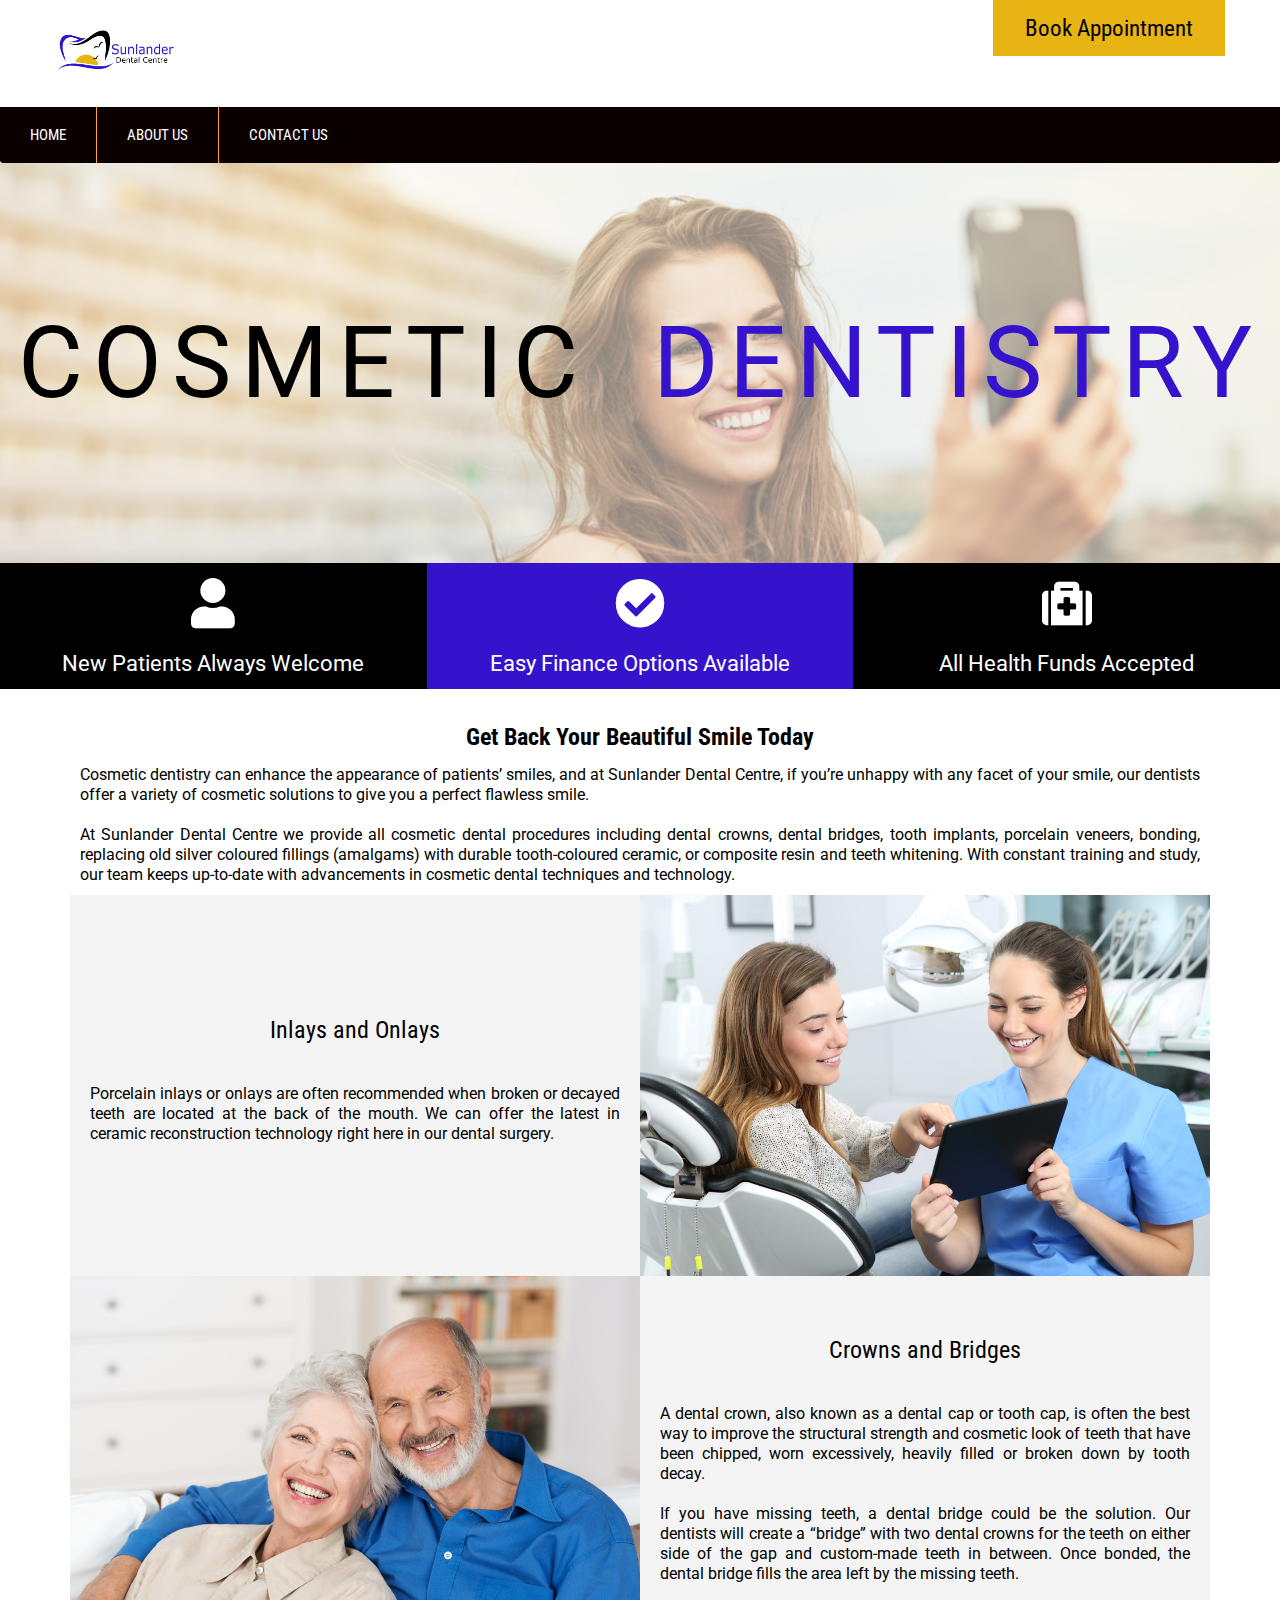
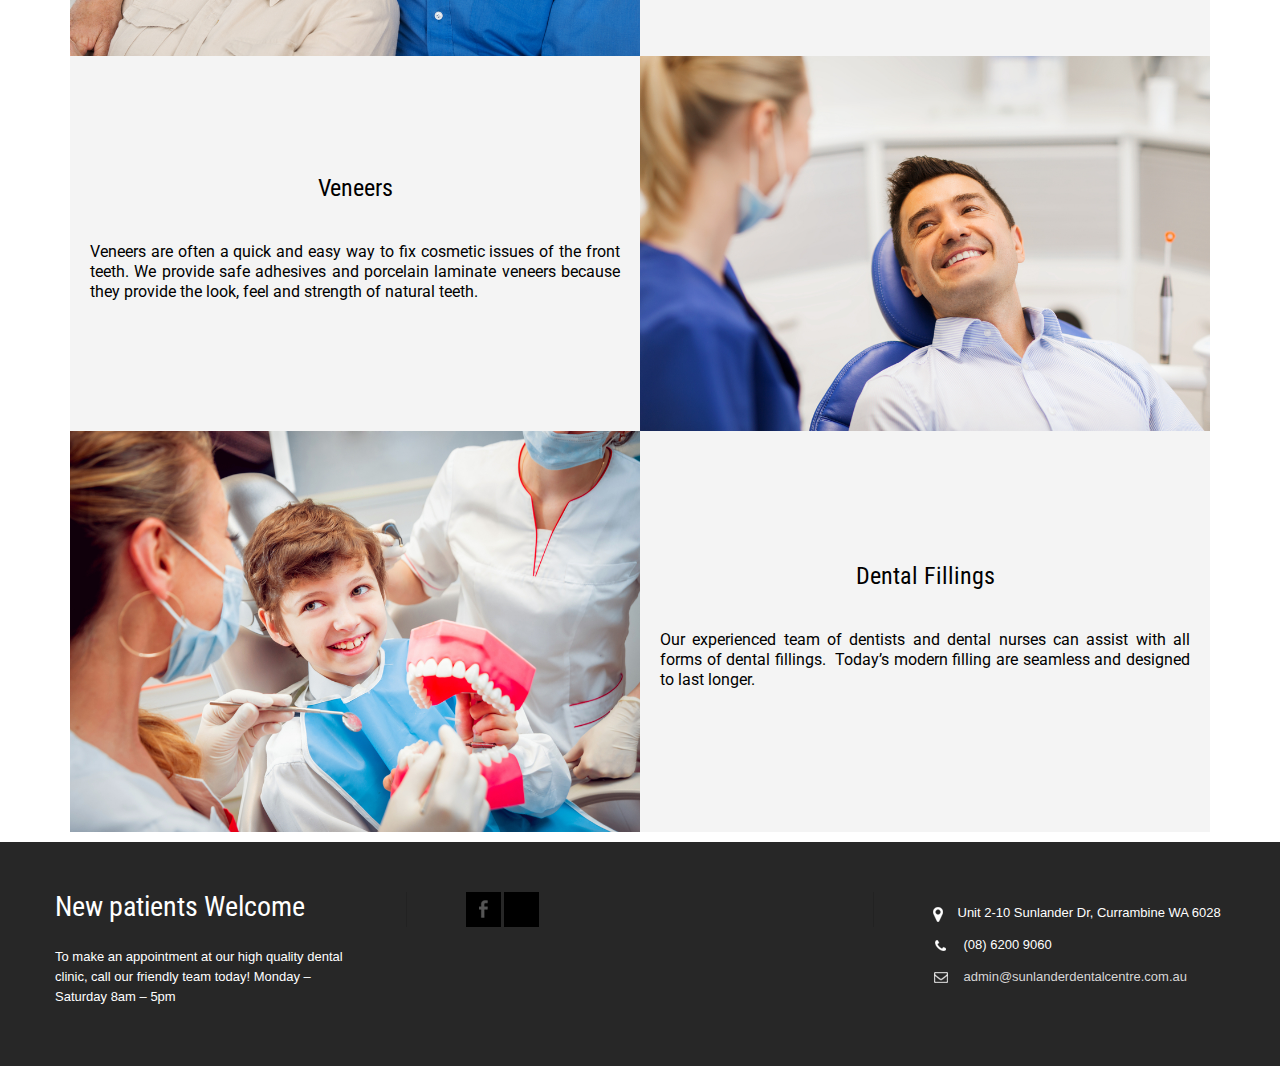
<file: index.php/cosmetic-dentistry/index.html>
<!DOCTYPE html>
<html lang="en-AU">
<head>
<meta charset="UTF-8">
<meta name="viewport" content="width=device-width, initial-scale=1">
<link rel="profile" href="http://gmpg.org/xfn/11">
<link rel="pingback" href="https://sharmik-hirpara.github.io/Sunlander/xmlrpc.php">
<meta name="robots" content="index, follow, max-image-preview:large, max-snippet:-1, max-video-preview:-1">

	<!-- This site is optimized with the Yoast SEO plugin v17.9 - https://yoast.com/wordpress/plugins/seo/ -->
	<title>Cosmetic Dentistry - Sunlander Dental Centre</title>
	<link rel="canonical" href="https://sharmik-hirpara.github.io/Sunlander/index.php/cosmetic-dentistry/">
	<meta property="og:locale" content="en_US">
	<meta property="og:type" content="article">
	<meta property="og:title" content="Cosmetic Dentistry - Sunlander Dental Centre">
	<meta property="og:description" content="COSMETIC DENTISTRY New Patients Always Welcome Easy Finance Options Available All Health Funds Accepted Get Back Your Beautiful Smile Today Cosmetic dentistry can enhance the appearance of patients’ smiles, and at Sunlander Dental Centre, if you’re unhappy with any facet of your smile, our dentists offer a variety of cosmetic [&hellip;]">
	<meta property="og:url" content="https://sharmik-hirpara.github.io/Sunlander/index.php/cosmetic-dentistry/">
	<meta property="og:site_name" content="Sunlander Dental Centre">
	<meta property="article:modified_time" content="2022-01-19T09:28:05+00:00">
	<meta property="og:image" content="https://sharmik-hirpara.github.io/Sunlander/wp-content/uploads/2022/01/shutterstock_588722306.jpg">
	<meta name="twitter:card" content="summary_large_image">
	<meta name="twitter:label1" content="Est. reading time">
	<meta name="twitter:data1" content="3 minutes">
	<script type="application/ld+json" class="yoast-schema-graph">{
	    "@context": "https://schema.org",
	    "@graph": [
	        {
	            "@type": "WebSite",
	            "@id": "https://sharmik-hirpara.github.io/Sunlander/#website",
	            "url": "https://sharmik-hirpara.github.io/Sunlander/",
	            "name": "Sunlander Dental Centre",
	            "description": "",
	            "potentialAction": [
	                {
	                    "@type": "SearchAction",
	                    "target": {
	                        "@type": "EntryPoint",
	                        "urlTemplate": "https://sharmik-hirpara.github.io/Sunlander/?s={search_term_string}"
	                    },
	                    "query-input": "required name=search_term_string"
	                }
	            ],
	            "inLanguage": "en-AU"
	        },
	        {
	            "@type": "ImageObject",
	            "@id": "https://sharmik-hirpara.github.io/Sunlander/index.php/cosmetic-dentistry/#primaryimage",
	            "inLanguage": "en-AU",
	            "url": "https://sharmik-hirpara.github.io/Sunlander/wp-content/uploads/2022/01/shutterstock_588722306.jpg",
	            "contentUrl": "https://sharmik-hirpara.github.io/Sunlander/wp-content/uploads/2022/01/shutterstock_588722306.jpg",
	            "width": 1000,
	            "height": 667
	        },
	        {
	            "@type": "WebPage",
	            "@id": "https://sharmik-hirpara.github.io/Sunlander/index.php/cosmetic-dentistry/#webpage",
	            "url": "https://sharmik-hirpara.github.io/Sunlander/index.php/cosmetic-dentistry/",
	            "name": "Cosmetic Dentistry - Sunlander Dental Centre",
	            "isPartOf": {
	                "@id": "https://sharmik-hirpara.github.io/Sunlander/#website"
	            },
	            "primaryImageOfPage": {
	                "@id": "https://sharmik-hirpara.github.io/Sunlander/index.php/cosmetic-dentistry/#primaryimage"
	            },
	            "datePublished": "2022-01-17T02:27:38+00:00",
	            "dateModified": "2022-01-19T09:28:05+00:00",
	            "breadcrumb": {
	                "@id": "https://sharmik-hirpara.github.io/Sunlander/index.php/cosmetic-dentistry/#breadcrumb"
	            },
	            "inLanguage": "en-AU",
	            "potentialAction": [
	                {
	                    "@type": "ReadAction",
	                    "target": [
	                        "https://sharmik-hirpara.github.io/Sunlander/index.php/cosmetic-dentistry/"
	                    ]
	                }
	            ]
	        },
	        {
	            "@type": "BreadcrumbList",
	            "@id": "https://sharmik-hirpara.github.io/Sunlander/index.php/cosmetic-dentistry/#breadcrumb",
	            "itemListElement": [
	                {
	                    "@type": "ListItem",
	                    "position": 1,
	                    "name": "Home",
	                    "item": "https://sharmik-hirpara.github.io/Sunlander/"
	                },
	                {
	                    "@type": "ListItem",
	                    "position": 2,
	                    "name": "Cosmetic Dentistry"
	                }
	            ]
	        }
	    ]
	}</script>
	<!-- / Yoast SEO plugin. -->


<link rel="dns-prefetch" href="//fonts.googleapis.com">
<link rel="dns-prefetch" href="//s.w.org">
<link rel="alternate" type="application/rss+xml" title="Sunlander Dental Centre &raquo; Feed" href="https://sharmik-hirpara.github.io/Sunlander/index.php/feed/">
<link rel="alternate" type="application/rss+xml" title="Sunlander Dental Centre &raquo; Comments Feed" href="https://sharmik-hirpara.github.io/Sunlander/index.php/comments/feed/">
		<script type="text/javascript">
			window._wpemojiSettings = {"baseUrl":"https:\/\/s.w.org\/images\/core\/emoji\/13.1.0\/72x72\/","ext":".png","svgUrl":"https:\/\/s.w.org\/images\/core\/emoji\/13.1.0\/svg\/","svgExt":".svg","source":{"concatemoji":"https:\/\/sharmik-hirpara.github.io\/Sunlander\/wp-includes\/js\/wp-emoji-release.min.js?ver=5.8.3"}};
			!function(e,a,t){var n,r,o,i=a.createElement("canvas"),p=i.getContext&&i.getContext("2d");function s(e,t){var a=String.fromCharCode;p.clearRect(0,0,i.width,i.height),p.fillText(a.apply(this,e),0,0);e=i.toDataURL();return p.clearRect(0,0,i.width,i.height),p.fillText(a.apply(this,t),0,0),e===i.toDataURL()}function c(e){var t=a.createElement("script");t.src=e,t.defer=t.type="text/javascript",a.getElementsByTagName("head")[0].appendChild(t)}for(o=Array("flag","emoji"),t.supports={everything:!0,everythingExceptFlag:!0},r=0;r<o.length;r++)t.supports[o[r]]=function(e){if(!p||!p.fillText)return!1;switch(p.textBaseline="top",p.font="600 32px Arial",e){case"flag":return s([127987,65039,8205,9895,65039],[127987,65039,8203,9895,65039])?!1:!s([55356,56826,55356,56819],[55356,56826,8203,55356,56819])&&!s([55356,57332,56128,56423,56128,56418,56128,56421,56128,56430,56128,56423,56128,56447],[55356,57332,8203,56128,56423,8203,56128,56418,8203,56128,56421,8203,56128,56430,8203,56128,56423,8203,56128,56447]);case"emoji":return!s([10084,65039,8205,55357,56613],[10084,65039,8203,55357,56613])}return!1}(o[r]),t.supports.everything=t.supports.everything&&t.supports[o[r]],"flag"!==o[r]&&(t.supports.everythingExceptFlag=t.supports.everythingExceptFlag&&t.supports[o[r]]);t.supports.everythingExceptFlag=t.supports.everythingExceptFlag&&!t.supports.flag,t.DOMReady=!1,t.readyCallback=function(){t.DOMReady=!0},t.supports.everything||(n=function(){t.readyCallback()},a.addEventListener?(a.addEventListener("DOMContentLoaded",n,!1),e.addEventListener("load",n,!1)):(e.attachEvent("onload",n),a.attachEvent("onreadystatechange",function(){"complete"===a.readyState&&t.readyCallback()})),(n=t.source||{}).concatemoji?c(n.concatemoji):n.wpemoji&&n.twemoji&&(c(n.twemoji),c(n.wpemoji)))}(window,document,window._wpemojiSettings);
		</script>
		<style type="text/css">img.wp-smiley,
img.emoji {
	display: inline !important;
	border: none !important;
	box-shadow: none !important;
	height: 1em !important;
	width: 1em !important;
	margin: 0 .07em !important;
	vertical-align: -0.1em !important;
	background: none !important;
	padding: 0 !important;
}</style>
	<link rel="stylesheet" id="wp-block-library-css" href="https://sharmik-hirpara.github.io/Sunlander/wp-includes/css/dist/block-library/style.min.css?ver=5.8.3" type="text/css" media="all">
<link rel="stylesheet" id="skt-toothy-font-css" href="//fonts.googleapis.com/css?family=Roboto+Condensed%3A300%2C400%2C600%2C700%2C800%2C900&#038;ver=5.8.3" type="text/css" media="all">
<link rel="stylesheet" id="skt-toothy-basic-style-css" href="https://sharmik-hirpara.github.io/Sunlander/wp-content/themes/skt-toothy/style.css?ver=5.8.3" type="text/css" media="all">
<link rel="stylesheet" id="skt-toothy-editor-style-css" href="https://sharmik-hirpara.github.io/Sunlander/wp-content/themes/skt-toothy/editor-style.css?ver=5.8.3" type="text/css" media="all">
<link rel="stylesheet" id="nivo-slider-css" href="https://sharmik-hirpara.github.io/Sunlander/wp-content/themes/skt-toothy/css/nivo-slider.css?ver=5.8.3" type="text/css" media="all">
<link rel="stylesheet" id="skt-toothy-main-style-css" href="https://sharmik-hirpara.github.io/Sunlander/wp-content/themes/skt-toothy/css/responsive.css?ver=5.8.3" type="text/css" media="all">
<link rel="stylesheet" id="skt-toothy-base-style-css" href="https://sharmik-hirpara.github.io/Sunlander/wp-content/themes/skt-toothy/css/style_base.css?ver=5.8.3" type="text/css" media="all">
<link rel="stylesheet" id="elementor-icons-css" href="https://sharmik-hirpara.github.io/Sunlander/wp-content/plugins/elementor/assets/lib/eicons/css/elementor-icons.min.css?ver=5.13.0" type="text/css" media="all">
<link rel="stylesheet" id="elementor-frontend-css" href="https://sharmik-hirpara.github.io/Sunlander/wp-content/plugins/elementor/assets/css/frontend-lite.min.css?ver=3.5.3" type="text/css" media="all">
<link rel="stylesheet" id="elementor-post-5-css" href="https://sharmik-hirpara.github.io/Sunlander/wp-content/uploads/elementor/css/post-5.css?ver=1642038213" type="text/css" media="all">
<link rel="stylesheet" id="elementor-global-css" href="https://sharmik-hirpara.github.io/Sunlander/wp-content/uploads/elementor/css/global.css?ver=1642038413" type="text/css" media="all">
<link rel="stylesheet" id="elementor-post-61-css" href="https://sharmik-hirpara.github.io/Sunlander/wp-content/uploads/elementor/css/post-61.css?ver=1642584496" type="text/css" media="all">
<link rel="stylesheet" id="google-fonts-1-css" href="https://fonts.googleapis.com/css?family=Roboto%3A100%2C100italic%2C200%2C200italic%2C300%2C300italic%2C400%2C400italic%2C500%2C500italic%2C600%2C600italic%2C700%2C700italic%2C800%2C800italic%2C900%2C900italic%7CRoboto+Slab%3A100%2C100italic%2C200%2C200italic%2C300%2C300italic%2C400%2C400italic%2C500%2C500italic%2C600%2C600italic%2C700%2C700italic%2C800%2C800italic%2C900%2C900italic&#038;display=auto&#038;ver=5.8.3" type="text/css" media="all">
<link rel="stylesheet" id="elementor-icons-shared-0-css" href="https://sharmik-hirpara.github.io/Sunlander/wp-content/plugins/elementor/assets/lib/font-awesome/css/fontawesome.min.css?ver=5.15.3" type="text/css" media="all">
<link rel="stylesheet" id="elementor-icons-fa-solid-css" href="https://sharmik-hirpara.github.io/Sunlander/wp-content/plugins/elementor/assets/lib/font-awesome/css/solid.min.css?ver=5.15.3" type="text/css" media="all">
<script type="text/javascript" src="https://sharmik-hirpara.github.io/Sunlander/wp-includes/js/jquery/jquery.min.js?ver=3.6.0" id="jquery-core-js"></script>
<script type="text/javascript" src="https://sharmik-hirpara.github.io/Sunlander/wp-includes/js/jquery/jquery-migrate.min.js?ver=3.3.2" id="jquery-migrate-js"></script>
<script type="text/javascript" src="https://sharmik-hirpara.github.io/Sunlander/wp-content/themes/skt-toothy/js/jquery.nivo.slider.js?ver=5.8.3" id="jquery-nivo-js"></script>
<script type="text/javascript" src="https://sharmik-hirpara.github.io/Sunlander/wp-content/themes/skt-toothy/js/custom.js?ver=5.8.3" id="skt-toothy-custom-js-js"></script>
<link rel="https://api.w.org/" href="https://sharmik-hirpara.github.io/Sunlander/index.php/wp-json/">
<link rel="alternate" type="application/json" href="https://sharmik-hirpara.github.io/Sunlander/index.php/wp-json/wp/v2/pages/61">
<link rel="EditURI" type="application/rsd+xml" title="RSD" href="https://sharmik-hirpara.github.io/Sunlander/xmlrpc.php?rsd">
<link rel="wlwmanifest" type="application/wlwmanifest+xml" href="https://sharmik-hirpara.github.io/Sunlander/wp-includes/wlwmanifest.xml"> 
<meta name="generator" content="WordPress 5.8.3">
<link rel="shortlink" href="https://sharmik-hirpara.github.io/Sunlander/?p=61">
<link rel="alternate" type="application/json+oembed" href="https://sharmik-hirpara.github.io/Sunlander/index.php/wp-json/oembed/1.0/embed?url=https%3A%2F%2Fsharmik-hirpara.github.io%2FSunlander%2Findex.php%2Fcosmetic-dentistry%2F">
<link rel="alternate" type="text/xml+oembed" href="https://sharmik-hirpara.github.io/Sunlander/index.php/wp-json/oembed/1.0/embed?url=https%3A%2F%2Fsharmik-hirpara.github.io%2FSunlander%2Findex.php%2Fcosmetic-dentistry%2F&#038;format=xml">
        	<style type="text/css">#sidebar ul li a:hover,
					.fourbox:hover h3,
					.cols-3 ul li a:hover, .cols-3 ul li.current_page_item a,					
					.phone-no strong,					
					.left a:hover,
					.blog_lists h4 a:hover,
					.recent-post h6 a:hover,
					.postmeta a:hover,
					.recent-post .morebtn:hover
					{ color:#0a0000;
					}
					
					.pagination .nav-links span.current, .pagination .nav-links a:hover,
					#commentform input#submit:hover,
					.slide_info .slide_more:hover,							
					.nivo-controlNav a.active,				
					h3.widget-title,				
					.wpcf7 input[type='submit'],					
					.social-icons a:hover,
					a.ReadMore:hover,
					input.search-submit,
					.menuwrapper
					{ background-color:#0a0000 !important;}
					
						
					#menubar,
					h2.section-title::after,
					h2.section-title
					{ border-color:#0a0000;}
					
					.getaquote a, .logo h1, .logo p, .phoneno{color: #3513cd;}</style> 
	<style type="text/css"></style>
	<link rel="icon" href="https://sharmik-hirpara.github.io/Sunlander/wp-content/uploads/2022/01/cropped-Sunlander-text-n-Logo.png" sizes="32x32">
<link rel="icon" href="https://sharmik-hirpara.github.io/Sunlander/wp-content/uploads/2022/01/cropped-Sunlander-text-n-Logo.png" sizes="192x192">
<link rel="apple-touch-icon" href="https://sharmik-hirpara.github.io/Sunlander/wp-content/uploads/2022/01/cropped-Sunlander-text-n-Logo.png">
<meta name="msapplication-TileImage" content="https://sharmik-hirpara.github.io/Sunlander/wp-content/uploads/2022/01/cropped-Sunlander-text-n-Logo.png">
		<style type="text/css" id="wp-custom-css">.fusion-header-v4 .fusion-header {
    padding-top: 0;
    padding-bottom: 0;
}

.fusion-header-v4 .fusion-header, .fusion-header-v5 .fusion-header {
    border-bottom: 0px solid transparent;
}


.fusion-secondary-menu > ul > li {
    border-color: #e5e5e5;
    border-left:none;
}

.fusion-secondary-header a {
    color:#fff;

}

@media only screen and (max-width: 800px)  {
.fusion-secondary-header   {
    background:#fff;
     


}
    
    
   .fusion-secondary-header a {
    color:#000; 
    
}}



.fusion-header-v4 .fusion-logo .fusion-header-content-3-wrapper {
    margin-top: -30px;
}

.fusion-header-tagline {
    text-align: right;
}

.fusion-header-tagline i{
    font-size:20px;
}


.fusion-secondary-main-menu {
    border: none;
    padding-bottom: 10px;
}

.fusion-header-menu-align-right .fusion-main-menu {
    background: #000;
}

.fusion-main-menu > ul > li {
    padding: 0 15px;
    border-left: 2px solid #fff;
}

.fusion-main-menu > ul > li:first-child {
    border-left:none;
}

.fusion-main-menu>ul>li:last-child {
    padding-right: 15px;
}

.pum-theme-442 .pum-content + .pum-close, .pum-theme-default-theme .pum-content + .pum-close{
    left: unset;
    right: 0px;
    top: 0;
}
@media only screen and (max-width: 800px){
    .fusion-header-tagline {
        padding-top:10px!important;
        font-size: 24px;
        text-align: center!important;
    }
    .width-100 .nonhundred-percent-fullwidth{
        padding-top:20px!important;
        padding-bottom:20px!important;
    }
    #local-dental .fusion-column-wrapper{
        padding:20px!important;
    }
}

.container.menuwrapper{
	width:auto !important;
}

.wp-block-cover__inner-container{
	width:100% !important;
}</style>
		</head>
<body class="page-template page-template-elementor_header_footer page page-id-61 wp-custom-logo elementor-default elementor-template-full-width elementor-kit-5 elementor-page elementor-page-61">
<div class="header">
  <div class="container">
    <div class="logo">
		<a href="https://sharmik-hirpara.github.io/Sunlander/" class="custom-logo-link" rel="home"><img width="471" height="200" src="https://sharmik-hirpara.github.io/Sunlander/wp-content/uploads/2022/01/Sunlander-text-n-Logo-new.png" class="custom-logo" alt="Sunlander Dental Centre"></a>        <div class="clear"></div>
        <a href="https://sharmik-hirpara.github.io/Sunlander/">
        <h1>Sunlander Dental Centre</h1>
        <p></p>                          
        </a>
    </div>
     <!-- logo -->

<div class="widget-right">
	 
<div class="wp-block-buttons">
<div class="wp-block-button"><a class="wp-block-button__link has-black-color has-text-color has-background no-border-radius" href="https://www.hotdoc.com.au/medical-centres/book/appointment/start?clinic=6381&amp;viaElement=practice-listing-main-cta" style="background-color:#e8b413">Book Appointment</a></div>
</div>
	
</div>
<!--.widget-right-->
 <div class="clear"></div>
         
  </div> <!-- container -->
  
  <div id="menubar">
    <div class="container menuwrapper">
         <div class="toggle"><a class="toggleMenu" href="#" style="display:none;">Menu</a></div> 
        <div class="sitenav">
          <div class="menu-main-menu-container"><ul id="menu-main-menu" class="menu">
<li id="menu-item-39" class="menu-item menu-item-type-post_type menu-item-object-page menu-item-home menu-item-39"><a href="https://sharmik-hirpara.github.io/Sunlander/">Home</a></li>
<li id="menu-item-202" class="menu-item menu-item-type-post_type menu-item-object-page menu-item-202"><a href="https://sharmik-hirpara.github.io/Sunlander/index.php/about-us/">About Us</a></li>
<li id="menu-item-59" class="menu-item menu-item-type-post_type menu-item-object-page menu-item-59"><a href="https://sharmik-hirpara.github.io/Sunlander/index.php/elementor-46/">Contact Us</a></li>
</ul></div>         
        </div>
<!-- .sitenav--> 
        <div class="clear"></div> 
      </div> <!-- container -->    
   </div> <!-- #menubar -->    
  
</div>
<!--.header -->		<div data-elementor-type="wp-page" data-elementor-id="61" class="elementor elementor-61" data-elementor-settings="[]">
							<div class="elementor-section-wrap">
							<section class="elementor-section elementor-top-section elementor-element elementor-element-fe3dabe elementor-section-full_width elementor-section-height-min-height elementor-section-height-default elementor-section-items-middle" data-id="fe3dabe" data-element_type="section">
							<div class="elementor-background-overlay"></div>
							<div class="elementor-container elementor-column-gap-default">
					<div class="elementor-column elementor-col-100 elementor-top-column elementor-element elementor-element-bf55861" data-id="bf55861" data-element_type="column">
			<div class="elementor-widget-wrap elementor-element-populated">
								<div class="elementor-element elementor-element-020f851 elementor-widget elementor-widget-text-editor" data-id="020f851" data-element_type="widget" data-widget_type="text-editor.default">
				<div class="elementor-widget-container">
			<style>/*! elementor - v3.5.3 - 28-12-2021 */
.elementor-widget-text-editor.elementor-drop-cap-view-stacked .elementor-drop-cap{background-color:#818a91;color:#fff}.elementor-widget-text-editor.elementor-drop-cap-view-framed .elementor-drop-cap{color:#818a91;border:3px solid;background-color:transparent}.elementor-widget-text-editor:not(.elementor-drop-cap-view-default) .elementor-drop-cap{margin-top:8px}.elementor-widget-text-editor:not(.elementor-drop-cap-view-default) .elementor-drop-cap-letter{width:1em;height:1em}.elementor-widget-text-editor .elementor-drop-cap{float:left;text-align:center;line-height:1;font-size:50px}.elementor-widget-text-editor .elementor-drop-cap-letter{display:inline-block}</style>				<p><span style="color: #000000;">COSMETIC </span><span style="color: #000000;"><span style="color: #3513cd;">DENTISTRY</span></span></p>						</div>
				</div>
					</div>
		</div>
							</div>
		</section>
				<section class="elementor-section elementor-top-section elementor-element elementor-element-d08e88d elementor-section-full_width elementor-section-height-default elementor-section-height-default" data-id="d08e88d" data-element_type="section">
						<div class="elementor-container elementor-column-gap-extended">
					<div class="elementor-column elementor-col-33 elementor-top-column elementor-element elementor-element-e2fc551" data-id="e2fc551" data-element_type="column" data-settings="{&quot;background_background&quot;:&quot;classic&quot;}">
			<div class="elementor-widget-wrap elementor-element-populated">
					<div class="elementor-background-overlay"></div>
								<div class="elementor-element elementor-element-aa7754d elementor-vertical-align-middle elementor-view-default elementor-position-top elementor-widget elementor-widget-icon-box" data-id="aa7754d" data-element_type="widget" data-widget_type="icon-box.default">
				<div class="elementor-widget-container">
			<style>/*! elementor - v3.5.3 - 28-12-2021 */
@media (min-width:768px){.elementor-widget-icon-box.elementor-position-left .elementor-icon-box-wrapper,.elementor-widget-icon-box.elementor-position-right .elementor-icon-box-wrapper{display:-webkit-box;display:-ms-flexbox;display:flex}.elementor-widget-icon-box.elementor-position-left .elementor-icon-box-icon,.elementor-widget-icon-box.elementor-position-right .elementor-icon-box-icon{display:-webkit-inline-box;display:-ms-inline-flexbox;display:inline-flex;-webkit-box-flex:0;-ms-flex:0 0 auto;flex:0 0 auto}.elementor-widget-icon-box.elementor-position-right .elementor-icon-box-wrapper{text-align:right;-webkit-box-orient:horizontal;-webkit-box-direction:reverse;-ms-flex-direction:row-reverse;flex-direction:row-reverse}.elementor-widget-icon-box.elementor-position-left .elementor-icon-box-wrapper{text-align:left;-webkit-box-orient:horizontal;-webkit-box-direction:normal;-ms-flex-direction:row;flex-direction:row}.elementor-widget-icon-box.elementor-position-top .elementor-icon-box-img{margin:auto}.elementor-widget-icon-box.elementor-vertical-align-top .elementor-icon-box-wrapper{-webkit-box-align:start;-ms-flex-align:start;align-items:flex-start}.elementor-widget-icon-box.elementor-vertical-align-middle .elementor-icon-box-wrapper{-webkit-box-align:center;-ms-flex-align:center;align-items:center}.elementor-widget-icon-box.elementor-vertical-align-bottom .elementor-icon-box-wrapper{-webkit-box-align:end;-ms-flex-align:end;align-items:flex-end}}@media (max-width:767px){.elementor-widget-icon-box .elementor-icon-box-icon{margin-left:auto!important;margin-right:auto!important;margin-bottom:15px}}.elementor-widget-icon-box .elementor-icon-box-wrapper{text-align:center}.elementor-widget-icon-box .elementor-icon-box-title a{color:inherit}.elementor-widget-icon-box .elementor-icon-box-content{-webkit-box-flex:1;-ms-flex-positive:1;flex-grow:1}.elementor-widget-icon-box .elementor-icon-box-description{margin:0}</style>		<div class="elementor-icon-box-wrapper">
						<div class="elementor-icon-box-icon">
				<span class="elementor-icon elementor-animation-">
				<i aria-hidden="true" class="fas fa-user"></i>				</span>
			</div>
						<div class="elementor-icon-box-content">
				<h2 class="elementor-icon-box-title">
					<span>
											</span>
				</h2>
									<p class="elementor-icon-box-description">
						New Patients Always Welcome					</p>
							</div>
		</div>
				</div>
				</div>
					</div>
		</div>
				<div class="elementor-column elementor-col-33 elementor-top-column elementor-element elementor-element-129fd1f" data-id="129fd1f" data-element_type="column" data-settings="{&quot;background_background&quot;:&quot;classic&quot;}">
			<div class="elementor-widget-wrap elementor-element-populated">
					<div class="elementor-background-overlay"></div>
								<div class="elementor-element elementor-element-7129d6f elementor-vertical-align-middle elementor-view-default elementor-position-top elementor-widget elementor-widget-icon-box" data-id="7129d6f" data-element_type="widget" data-widget_type="icon-box.default">
				<div class="elementor-widget-container">
					<div class="elementor-icon-box-wrapper">
						<div class="elementor-icon-box-icon">
				<span class="elementor-icon elementor-animation-">
				<i aria-hidden="true" class="fas fa-check-circle"></i>				</span>
			</div>
						<div class="elementor-icon-box-content">
				<h2 class="elementor-icon-box-title">
					<span>
											</span>
				</h2>
									<p class="elementor-icon-box-description">
						Easy Finance Options Available					</p>
							</div>
		</div>
				</div>
				</div>
					</div>
		</div>
				<div class="elementor-column elementor-col-33 elementor-top-column elementor-element elementor-element-b7f12b0" data-id="b7f12b0" data-element_type="column" data-settings="{&quot;background_background&quot;:&quot;classic&quot;}">
			<div class="elementor-widget-wrap elementor-element-populated">
					<div class="elementor-background-overlay"></div>
								<div class="elementor-element elementor-element-d7b8c1c elementor-vertical-align-middle elementor-view-default elementor-position-top elementor-widget elementor-widget-icon-box" data-id="d7b8c1c" data-element_type="widget" data-widget_type="icon-box.default">
				<div class="elementor-widget-container">
					<div class="elementor-icon-box-wrapper">
						<div class="elementor-icon-box-icon">
				<span class="elementor-icon elementor-animation-">
				<i aria-hidden="true" class="fas fa-medkit"></i>				</span>
			</div>
						<div class="elementor-icon-box-content">
				<h2 class="elementor-icon-box-title">
					<span>
											</span>
				</h2>
									<p class="elementor-icon-box-description">
						All Health Funds Accepted					</p>
							</div>
		</div>
				</div>
				</div>
					</div>
		</div>
							</div>
		</section>
				<section class="elementor-section elementor-top-section elementor-element elementor-element-702800e elementor-section-boxed elementor-section-height-default elementor-section-height-default" data-id="702800e" data-element_type="section">
						<div class="elementor-container elementor-column-gap-default">
					<div class="elementor-column elementor-col-100 elementor-top-column elementor-element elementor-element-e1db8ab" data-id="e1db8ab" data-element_type="column">
			<div class="elementor-widget-wrap elementor-element-populated">
								<div class="elementor-element elementor-element-3820dd1 elementor-widget elementor-widget-text-editor" data-id="3820dd1" data-element_type="widget" data-widget_type="text-editor.default">
				<div class="elementor-widget-container">
							<h3 class="has-text-align-center has-black-color has-text-color"><strong>Get Back Your Beautiful Smile Today</strong></h3>						</div>
				</div>
					</div>
		</div>
							</div>
		</section>
				<section class="elementor-section elementor-top-section elementor-element elementor-element-807a62b elementor-section-boxed elementor-section-height-default elementor-section-height-default" data-id="807a62b" data-element_type="section">
						<div class="elementor-container elementor-column-gap-default">
					<div class="elementor-column elementor-col-100 elementor-top-column elementor-element elementor-element-9841efc" data-id="9841efc" data-element_type="column">
			<div class="elementor-widget-wrap elementor-element-populated">
								<div class="elementor-element elementor-element-cae8f2e elementor-widget elementor-widget-text-editor" data-id="cae8f2e" data-element_type="widget" data-widget_type="text-editor.default">
				<div class="elementor-widget-container">
							<p class="has-text-align-center has-black-color has-text-color has-medium-font-size" style="text-align: justify;">Cosmetic dentistry can enhance the appearance of patients’ smiles, and at Sunlander Dental Centre, if you’re unhappy with any facet of your smile, our dentists offer a variety of cosmetic solutions to give you a perfect flawless smile.</p>
<div class="wp-block-spacer" style="text-align: justify;" aria-hidden="true"> </div>
<p class="has-text-align-center has-black-color has-text-color has-medium-font-size" style="text-align: justify;">At Sunlander Dental Centre we provide all cosmetic dental procedures including dental crowns, dental bridges, tooth implants, porcelain veneers, bonding, replacing old silver coloured fillings (amalgams) with durable tooth-coloured ceramic, or composite resin and teeth whitening. With constant training and study, our team keeps up-to-date with advancements in cosmetic dental techniques and technology.</p>						</div>
				</div>
					</div>
		</div>
							</div>
		</section>
				<section class="elementor-section elementor-top-section elementor-element elementor-element-0afd0e2 elementor-section-boxed elementor-section-height-default elementor-section-height-default" data-id="0afd0e2" data-element_type="section">
						<div class="elementor-container elementor-column-gap-default">
					<div class="elementor-column elementor-col-50 elementor-top-column elementor-element elementor-element-e38bde4" data-id="e38bde4" data-element_type="column" data-settings="{&quot;background_background&quot;:&quot;classic&quot;}">
			<div class="elementor-widget-wrap elementor-element-populated">
								<div class="elementor-element elementor-element-0dd5a9f elementor-widget elementor-widget-text-editor" data-id="0dd5a9f" data-element_type="widget" data-widget_type="text-editor.default">
				<div class="elementor-widget-container">
							<h3 class="uagb-cta__title"><span style="color: #000000;">Inlays and Onlays</span></h3>						</div>
				</div>
				<div class="elementor-element elementor-element-80d571c elementor-widget elementor-widget-text-editor" data-id="80d571c" data-element_type="widget" data-widget_type="text-editor.default">
				<div class="elementor-widget-container">
							<p class="has-text-align-center has-black-color has-text-color has-medium-font-size" style="text-align: justify;"><span style="color: #000000;">Porcelain inlays or onlays are often recommended when broken or decayed teeth are located at the back of the mouth. We can offer the latest in ceramic reconstruction technology right here in our dental surgery.</span></p>						</div>
				</div>
					</div>
		</div>
				<div class="elementor-column elementor-col-50 elementor-top-column elementor-element elementor-element-b2b096b" data-id="b2b096b" data-element_type="column">
			<div class="elementor-widget-wrap elementor-element-populated">
								<div class="elementor-element elementor-element-3f5782b elementor-widget elementor-widget-image" data-id="3f5782b" data-element_type="widget" data-widget_type="image.default">
				<div class="elementor-widget-container">
			<style>/*! elementor - v3.5.3 - 28-12-2021 */
.elementor-widget-image{text-align:center}.elementor-widget-image a{display:inline-block}.elementor-widget-image a img[src$=".svg"]{width:48px}.elementor-widget-image img{vertical-align:middle;display:inline-block}</style>												<img width="640" height="427" src="https://sharmik-hirpara.github.io/Sunlander/wp-content/uploads/2022/01/shutterstock_588722306.jpg" class="attachment-large size-large" alt="" loading="lazy">															</div>
				</div>
					</div>
		</div>
							</div>
		</section>
				<section class="elementor-section elementor-top-section elementor-element elementor-element-61ed40a elementor-section-boxed elementor-section-height-default elementor-section-height-default" data-id="61ed40a" data-element_type="section">
						<div class="elementor-container elementor-column-gap-default">
					<div class="elementor-column elementor-col-50 elementor-top-column elementor-element elementor-element-f093b49" data-id="f093b49" data-element_type="column" data-settings="{&quot;background_background&quot;:&quot;classic&quot;}">
			<div class="elementor-widget-wrap elementor-element-populated">
								<div class="elementor-element elementor-element-f81f2bb elementor-widget elementor-widget-image" data-id="f81f2bb" data-element_type="widget" data-widget_type="image.default">
				<div class="elementor-widget-container">
															<img width="640" height="427" src="https://sharmik-hirpara.github.io/Sunlander/wp-content/uploads/2022/01/shutterstock_152525498.jpg" class="attachment-large size-large" alt="" loading="lazy">															</div>
				</div>
					</div>
		</div>
				<div class="elementor-column elementor-col-50 elementor-top-column elementor-element elementor-element-4034e3d" data-id="4034e3d" data-element_type="column" data-settings="{&quot;background_background&quot;:&quot;classic&quot;}">
			<div class="elementor-widget-wrap elementor-element-populated">
								<div class="elementor-element elementor-element-c8ad22b elementor-widget elementor-widget-text-editor" data-id="c8ad22b" data-element_type="widget" data-widget_type="text-editor.default">
				<div class="elementor-widget-container">
							<h3 class="uagb-cta__title"><span style="color: #000000;">Crowns and Bridges</span></h3>						</div>
				</div>
				<div class="elementor-element elementor-element-62ca58b elementor-widget elementor-widget-text-editor" data-id="62ca58b" data-element_type="widget" data-widget_type="text-editor.default">
				<div class="elementor-widget-container">
							<p class="uagb-cta__desc" style="text-align: justify;"><span style="color: #000000;">A dental crown, also known as a dental cap or tooth cap, is often the best way to improve the structural strength and cosmetic look of teeth that have been chipped, worn excessively, heavily filled or broken down by tooth decay.</span></p>
<p class="uagb-cta__desc" style="text-align: justify;"><span style="color: #000000;"><br></span></p>
<p style="text-align: justify;"><span style="color: #000000;">If you have missing teeth, a dental bridge could be the solution. Our dentists will create a “bridge” with two dental crowns for the teeth on either side of the gap and custom-made teeth in between. Once bonded, the dental bridge fills the area left by the missing teeth.</span></p>						</div>
				</div>
					</div>
		</div>
							</div>
		</section>
				<section class="elementor-section elementor-top-section elementor-element elementor-element-3b02d82 elementor-section-boxed elementor-section-height-default elementor-section-height-default" data-id="3b02d82" data-element_type="section">
						<div class="elementor-container elementor-column-gap-default">
					<div class="elementor-column elementor-col-50 elementor-top-column elementor-element elementor-element-0956b5c" data-id="0956b5c" data-element_type="column" data-settings="{&quot;background_background&quot;:&quot;classic&quot;}">
			<div class="elementor-widget-wrap elementor-element-populated">
								<div class="elementor-element elementor-element-b4566f0 elementor-widget elementor-widget-text-editor" data-id="b4566f0" data-element_type="widget" data-widget_type="text-editor.default">
				<div class="elementor-widget-container">
							<h3 class="uagb-cta__title"><span style="color: #000000;">Veneers</span></h3>						</div>
				</div>
				<div class="elementor-element elementor-element-7d9dfd8 elementor-widget elementor-widget-text-editor" data-id="7d9dfd8" data-element_type="widget" data-widget_type="text-editor.default">
				<div class="elementor-widget-container">
							<p class="has-text-align-center has-black-color has-text-color has-medium-font-size" style="text-align: justify;">Veneers are often a quick and easy way to fix cosmetic issues of the front teeth. We provide safe adhesives and porcelain laminate veneers because they provide the look, feel and strength of natural teeth.</p>						</div>
				</div>
					</div>
		</div>
				<div class="elementor-column elementor-col-50 elementor-top-column elementor-element elementor-element-cd44b60" data-id="cd44b60" data-element_type="column">
			<div class="elementor-widget-wrap elementor-element-populated">
								<div class="elementor-element elementor-element-0b1f897 elementor-widget elementor-widget-image" data-id="0b1f897" data-element_type="widget" data-widget_type="image.default">
				<div class="elementor-widget-container">
															<img width="640" height="422" src="https://sharmik-hirpara.github.io/Sunlander/wp-content/uploads/2022/01/shutterstock_383454103.jpg" class="attachment-large size-large" alt="" loading="lazy">															</div>
				</div>
					</div>
		</div>
							</div>
		</section>
				<section class="elementor-section elementor-top-section elementor-element elementor-element-61db617 elementor-section-boxed elementor-section-height-default elementor-section-height-default" data-id="61db617" data-element_type="section">
						<div class="elementor-container elementor-column-gap-default">
					<div class="elementor-column elementor-col-50 elementor-top-column elementor-element elementor-element-2a02b37" data-id="2a02b37" data-element_type="column" data-settings="{&quot;background_background&quot;:&quot;classic&quot;}">
			<div class="elementor-widget-wrap elementor-element-populated">
								<div class="elementor-element elementor-element-784c2a6 elementor-widget elementor-widget-image" data-id="784c2a6" data-element_type="widget" data-widget_type="image.default">
				<div class="elementor-widget-container">
															<img width="640" height="449" src="https://sharmik-hirpara.github.io/Sunlander/wp-content/uploads/2022/01/shutterstock_357385298.jpg" class="attachment-large size-large" alt="" loading="lazy">															</div>
				</div>
					</div>
		</div>
				<div class="elementor-column elementor-col-50 elementor-top-column elementor-element elementor-element-9290df8" data-id="9290df8" data-element_type="column" data-settings="{&quot;background_background&quot;:&quot;classic&quot;}">
			<div class="elementor-widget-wrap elementor-element-populated">
								<div class="elementor-element elementor-element-d89fc26 elementor-widget elementor-widget-text-editor" data-id="d89fc26" data-element_type="widget" data-widget_type="text-editor.default">
				<div class="elementor-widget-container">
							<h3 class="uagb-cta__title"><span style="color: #000000;">Dental Fillings</span></h3>						</div>
				</div>
				<div class="elementor-element elementor-element-275d18d elementor-widget elementor-widget-text-editor" data-id="275d18d" data-element_type="widget" data-widget_type="text-editor.default">
				<div class="elementor-widget-container">
							<p class="uagb-cta__desc" style="text-align: justify;">Our experienced team of dentists and dental nurses can assist with all forms of dental fillings.  Today’s modern filling are seamless and designed to last longer.</p>						</div>
				</div>
					</div>
		</div>
							</div>
		</section>
						</div>
					</div>
		<div id="footer-wrapper">
    	<div class="container footer">
             <div class="cols-3 widget-column-1">  
              	
                              <h5>New patients Welcome</h5>             
			                  
			                                   <p>To make an appointment at our high quality dental clinic, call our friendly team today! 

Monday – Saturday 8am – 5pm</p>
			     
            </div>
<!--end .widget-column-1-->                  
			    
			<div class="cols-3 widget-column-2">  
				<div class="social-icons">
															<a title="Facebook" class="fb" target="_blank" href="https://www.facebook.com/sunlanderdentalcentre/"></a> 
					 

										                 

										                    

										 
					
					<!-- Below commented line is for Linkedin website 					 -->
					<!-- <a title="linkedin" class="in" target="_blank" ></a> -->
					
					<a title="Instagram" class="insta" target="_blank" href="https://www.instagram.com/sunlanderdental"></a>
									</div>                   
			</div>
<!--end .widget-column-2-->
                
             <div class="cols-3 widget-column-3">  
                             
                               <div class="phone-no">	 
                               
                               <p><img src="https://sharmik-hirpara.github.io/Sunlander/wp-content/themes/skt-toothy/images/location-icon.png" alt="">Unit 2-10 Sunlander Dr, Currambine WA 6028</p>             
			                   
                                            <p> <img src="https://sharmik-hirpara.github.io/Sunlander/wp-content/themes/skt-toothy/images/footer-icon-phone.png" alt=""> (08) 6200 9060</p>              
			     
              
                         
                             <img src="https://sharmik-hirpara.github.io/Sunlander/wp-content/themes/skt-toothy/images/footer-icon-email.png" alt=""><a href="mailto:admin@sunlanderdentalcentre.com.au">admin@sunlanderdentalcentre.com.au</a>			
			                               
               </div>     
          </div>
<!--end .widget-column-3-->
                
                
            <div class="clear"></div>
        </div>
<!--end .container--> 
        
<!--          <div class="copyright-wrapper">
        	<div class="container">
           		 <div class="copyright-txt">&nbsp;</div>
            	 <div class="design-by">SKT Toothy</div>
                 <div class="clear"></div>
            </div>           
        </div> -->
               
    </div>
<!--end .footer-wrapper-->
<script type="text/javascript" src="https://sharmik-hirpara.github.io/Sunlander/wp-includes/js/wp-embed.min.js?ver=5.8.3" id="wp-embed-js"></script>
<script type="text/javascript" src="https://sharmik-hirpara.github.io/Sunlander/wp-content/plugins/elementor/assets/js/webpack.runtime.min.js?ver=3.5.3" id="elementor-webpack-runtime-js"></script>
<script type="text/javascript" src="https://sharmik-hirpara.github.io/Sunlander/wp-content/plugins/elementor/assets/js/frontend-modules.min.js?ver=3.5.3" id="elementor-frontend-modules-js"></script>
<script type="text/javascript" src="https://sharmik-hirpara.github.io/Sunlander/wp-content/plugins/elementor/assets/lib/waypoints/waypoints.min.js?ver=4.0.2" id="elementor-waypoints-js"></script>
<script type="text/javascript" src="https://sharmik-hirpara.github.io/Sunlander/wp-includes/js/jquery/ui/core.min.js?ver=1.12.1" id="jquery-ui-core-js"></script>
<script type="text/javascript" id="elementor-frontend-js-before">
var elementorFrontendConfig = {"environmentMode":{"edit":false,"wpPreview":false,"isScriptDebug":false},"i18n":{"shareOnFacebook":"Share on Facebook","shareOnTwitter":"Share on Twitter","pinIt":"Pin it","download":"Download","downloadImage":"Download image","fullscreen":"Fullscreen","zoom":"Zoom","share":"Share","playVideo":"Play Video","previous":"Previous","next":"Next","close":"Close"},"is_rtl":false,"breakpoints":{"xs":0,"sm":480,"md":768,"lg":1025,"xl":1440,"xxl":1600},"responsive":{"breakpoints":{"mobile":{"label":"Mobile","value":767,"default_value":767,"direction":"max","is_enabled":true},"mobile_extra":{"label":"Mobile Extra","value":880,"default_value":880,"direction":"max","is_enabled":false},"tablet":{"label":"Tablet","value":1024,"default_value":1024,"direction":"max","is_enabled":true},"tablet_extra":{"label":"Tablet Extra","value":1200,"default_value":1200,"direction":"max","is_enabled":false},"laptop":{"label":"Laptop","value":1366,"default_value":1366,"direction":"max","is_enabled":false},"widescreen":{"label":"Widescreen","value":2400,"default_value":2400,"direction":"min","is_enabled":false}}},"version":"3.5.3","is_static":false,"experimentalFeatures":{"e_dom_optimization":true,"e_optimized_assets_loading":true,"e_optimized_css_loading":true,"a11y_improvements":true,"e_import_export":true,"additional_custom_breakpoints":true,"e_hidden_wordpress_widgets":true,"landing-pages":true,"elements-color-picker":true,"favorite-widgets":true,"admin-top-bar":true},"urls":{"assets":"https:\/\/sharmik-hirpara.github.io\/Sunlander\/wp-content\/plugins\/elementor\/assets\/"},"settings":{"page":[],"editorPreferences":[]},"kit":{"active_breakpoints":["viewport_mobile","viewport_tablet"],"global_image_lightbox":"yes","lightbox_enable_counter":"yes","lightbox_enable_fullscreen":"yes","lightbox_enable_zoom":"yes","lightbox_enable_share":"yes","lightbox_title_src":"title","lightbox_description_src":"description"},"post":{"id":61,"title":"Cosmetic%20Dentistry%20%E2%80%93%20Sunlander%20Dental%20Centre","excerpt":"","featuredImage":false}};
</script>
<script type="text/javascript" src="https://sharmik-hirpara.github.io/Sunlander/wp-content/plugins/elementor/assets/js/frontend.min.js?ver=3.5.3" id="elementor-frontend-js"></script>
<script type="text/javascript" src="https://sharmik-hirpara.github.io/Sunlander/wp-includes/js/underscore.min.js?ver=1.13.1" id="underscore-js"></script>
<script type="text/javascript" id="wp-util-js-extra">
/* <![CDATA[ */
var _wpUtilSettings = {"ajax":{"url":"\/wordpressprojects\/sunlander\/wp-admin\/admin-ajax.php"}};
/* ]]> */
</script>
<script type="text/javascript" src="https://sharmik-hirpara.github.io/Sunlander/wp-includes/js/wp-util.min.js?ver=5.8.3" id="wp-util-js"></script>
<script type="text/javascript" id="wpforms-elementor-js-extra">
/* <![CDATA[ */
var wpformsElementorVars = {"captcha_provider":"recaptcha","recaptcha_type":"v2"};
/* ]]> */
</script>
<script type="text/javascript" src="https://sharmik-hirpara.github.io/Sunlander/wp-content/plugins/wpforms-lite/assets/js/integrations/elementor/frontend.min.js?ver=1.7.2" id="wpforms-elementor-js"></script>

</body>
</html>
</file>
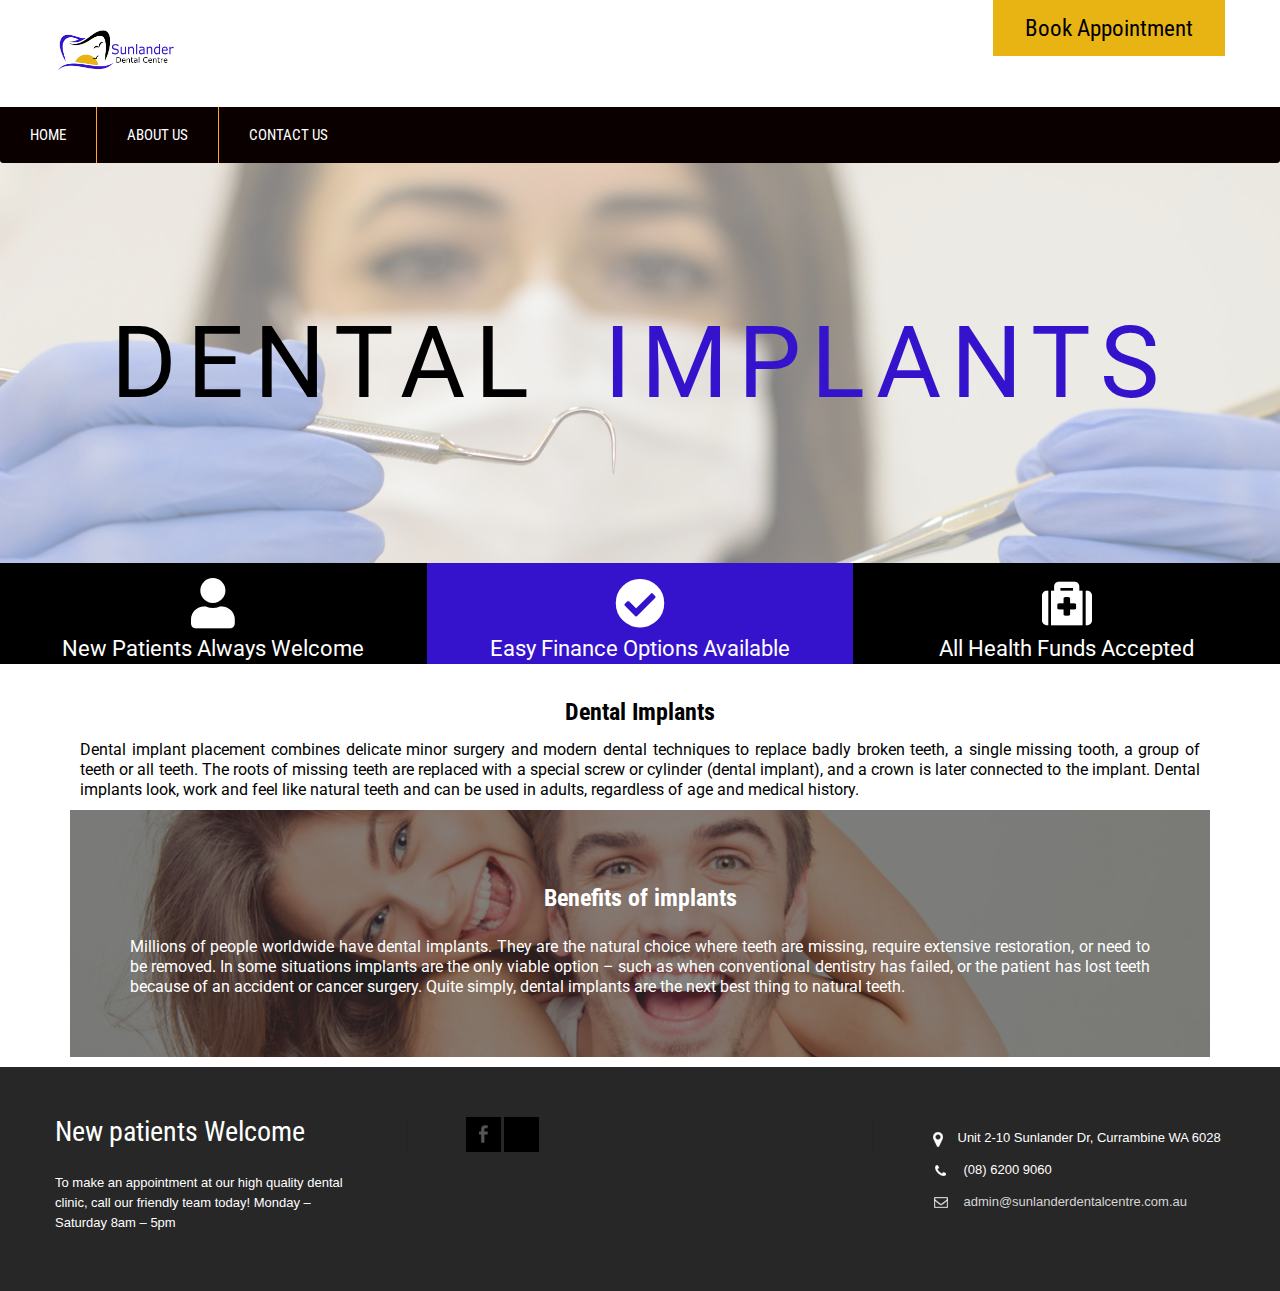
<file: index.php/dental-implants/index.html>
<!DOCTYPE html>
<html lang="en-AU">
<head>
<meta charset="UTF-8">
<meta name="viewport" content="width=device-width, initial-scale=1">
<link rel="profile" href="http://gmpg.org/xfn/11">
<link rel="pingback" href="https://sharmik-hirpara.github.io/Sunlander/xmlrpc.php">
<meta name="robots" content="index, follow, max-image-preview:large, max-snippet:-1, max-video-preview:-1">

	<!-- This site is optimized with the Yoast SEO plugin v17.9 - https://yoast.com/wordpress/plugins/seo/ -->
	<title>Dental Implants - Sunlander Dental Centre</title>
	<link rel="canonical" href="https://sharmik-hirpara.github.io/Sunlander/index.php/dental-implants/">
	<meta property="og:locale" content="en_US">
	<meta property="og:type" content="article">
	<meta property="og:title" content="Dental Implants - Sunlander Dental Centre">
	<meta property="og:description" content="DENTAL IMPLANTS New Patients Always Welcome Easy Finance Options Available All Health Funds Accepted Dental Implants Dental implant placement combines delicate minor surgery and modern dental techniques to replace badly broken teeth, a single missing tooth, a group of teeth or all teeth. The roots of missing teeth are replaced [&hellip;]">
	<meta property="og:url" content="https://sharmik-hirpara.github.io/Sunlander/index.php/dental-implants/">
	<meta property="og:site_name" content="Sunlander Dental Centre">
	<meta property="article:modified_time" content="2022-01-22T07:36:06+00:00">
	<meta name="twitter:card" content="summary_large_image">
	<meta name="twitter:label1" content="Est. reading time">
	<meta name="twitter:data1" content="1 minute">
	<script type="application/ld+json" class="yoast-schema-graph">{
	    "@context": "https://schema.org",
	    "@graph": [
	        {
	            "@type": "WebSite",
	            "@id": "https://sharmik-hirpara.github.io/Sunlander/#website",
	            "url": "https://sharmik-hirpara.github.io/Sunlander/",
	            "name": "Sunlander Dental Centre",
	            "description": "",
	            "potentialAction": [
	                {
	                    "@type": "SearchAction",
	                    "target": {
	                        "@type": "EntryPoint",
	                        "urlTemplate": "https://sharmik-hirpara.github.io/Sunlander/?s={search_term_string}"
	                    },
	                    "query-input": "required name=search_term_string"
	                }
	            ],
	            "inLanguage": "en-AU"
	        },
	        {
	            "@type": "WebPage",
	            "@id": "https://sharmik-hirpara.github.io/Sunlander/index.php/dental-implants/#webpage",
	            "url": "https://sharmik-hirpara.github.io/Sunlander/index.php/dental-implants/",
	            "name": "Dental Implants - Sunlander Dental Centre",
	            "isPartOf": {
	                "@id": "https://sharmik-hirpara.github.io/Sunlander/#website"
	            },
	            "datePublished": "2022-01-22T07:31:18+00:00",
	            "dateModified": "2022-01-22T07:36:06+00:00",
	            "breadcrumb": {
	                "@id": "https://sharmik-hirpara.github.io/Sunlander/index.php/dental-implants/#breadcrumb"
	            },
	            "inLanguage": "en-AU",
	            "potentialAction": [
	                {
	                    "@type": "ReadAction",
	                    "target": [
	                        "https://sharmik-hirpara.github.io/Sunlander/index.php/dental-implants/"
	                    ]
	                }
	            ]
	        },
	        {
	            "@type": "BreadcrumbList",
	            "@id": "https://sharmik-hirpara.github.io/Sunlander/index.php/dental-implants/#breadcrumb",
	            "itemListElement": [
	                {
	                    "@type": "ListItem",
	                    "position": 1,
	                    "name": "Home",
	                    "item": "https://sharmik-hirpara.github.io/Sunlander/"
	                },
	                {
	                    "@type": "ListItem",
	                    "position": 2,
	                    "name": "Dental Implants"
	                }
	            ]
	        }
	    ]
	}</script>
	<!-- / Yoast SEO plugin. -->


<link rel="dns-prefetch" href="//fonts.googleapis.com">
<link rel="dns-prefetch" href="//s.w.org">
<link rel="alternate" type="application/rss+xml" title="Sunlander Dental Centre &raquo; Feed" href="https://sharmik-hirpara.github.io/Sunlander/index.php/feed/">
<link rel="alternate" type="application/rss+xml" title="Sunlander Dental Centre &raquo; Comments Feed" href="https://sharmik-hirpara.github.io/Sunlander/index.php/comments/feed/">
		<script type="text/javascript">
			window._wpemojiSettings = {"baseUrl":"https:\/\/s.w.org\/images\/core\/emoji\/13.1.0\/72x72\/","ext":".png","svgUrl":"https:\/\/s.w.org\/images\/core\/emoji\/13.1.0\/svg\/","svgExt":".svg","source":{"concatemoji":"https:\/\/sharmik-hirpara.github.io\/Sunlander\/wp-includes\/js\/wp-emoji-release.min.js?ver=5.8.3"}};
			!function(e,a,t){var n,r,o,i=a.createElement("canvas"),p=i.getContext&&i.getContext("2d");function s(e,t){var a=String.fromCharCode;p.clearRect(0,0,i.width,i.height),p.fillText(a.apply(this,e),0,0);e=i.toDataURL();return p.clearRect(0,0,i.width,i.height),p.fillText(a.apply(this,t),0,0),e===i.toDataURL()}function c(e){var t=a.createElement("script");t.src=e,t.defer=t.type="text/javascript",a.getElementsByTagName("head")[0].appendChild(t)}for(o=Array("flag","emoji"),t.supports={everything:!0,everythingExceptFlag:!0},r=0;r<o.length;r++)t.supports[o[r]]=function(e){if(!p||!p.fillText)return!1;switch(p.textBaseline="top",p.font="600 32px Arial",e){case"flag":return s([127987,65039,8205,9895,65039],[127987,65039,8203,9895,65039])?!1:!s([55356,56826,55356,56819],[55356,56826,8203,55356,56819])&&!s([55356,57332,56128,56423,56128,56418,56128,56421,56128,56430,56128,56423,56128,56447],[55356,57332,8203,56128,56423,8203,56128,56418,8203,56128,56421,8203,56128,56430,8203,56128,56423,8203,56128,56447]);case"emoji":return!s([10084,65039,8205,55357,56613],[10084,65039,8203,55357,56613])}return!1}(o[r]),t.supports.everything=t.supports.everything&&t.supports[o[r]],"flag"!==o[r]&&(t.supports.everythingExceptFlag=t.supports.everythingExceptFlag&&t.supports[o[r]]);t.supports.everythingExceptFlag=t.supports.everythingExceptFlag&&!t.supports.flag,t.DOMReady=!1,t.readyCallback=function(){t.DOMReady=!0},t.supports.everything||(n=function(){t.readyCallback()},a.addEventListener?(a.addEventListener("DOMContentLoaded",n,!1),e.addEventListener("load",n,!1)):(e.attachEvent("onload",n),a.attachEvent("onreadystatechange",function(){"complete"===a.readyState&&t.readyCallback()})),(n=t.source||{}).concatemoji?c(n.concatemoji):n.wpemoji&&n.twemoji&&(c(n.twemoji),c(n.wpemoji)))}(window,document,window._wpemojiSettings);
		</script>
		<style type="text/css">img.wp-smiley,
img.emoji {
	display: inline !important;
	border: none !important;
	box-shadow: none !important;
	height: 1em !important;
	width: 1em !important;
	margin: 0 .07em !important;
	vertical-align: -0.1em !important;
	background: none !important;
	padding: 0 !important;
}</style>
	<link rel="stylesheet" id="wp-block-library-css" href="https://sharmik-hirpara.github.io/Sunlander/wp-includes/css/dist/block-library/style.min.css?ver=5.8.3" type="text/css" media="all">
<link rel="stylesheet" id="skt-toothy-font-css" href="//fonts.googleapis.com/css?family=Roboto+Condensed%3A300%2C400%2C600%2C700%2C800%2C900&#038;ver=5.8.3" type="text/css" media="all">
<link rel="stylesheet" id="skt-toothy-basic-style-css" href="https://sharmik-hirpara.github.io/Sunlander/wp-content/themes/skt-toothy/style.css?ver=5.8.3" type="text/css" media="all">
<link rel="stylesheet" id="skt-toothy-editor-style-css" href="https://sharmik-hirpara.github.io/Sunlander/wp-content/themes/skt-toothy/editor-style.css?ver=5.8.3" type="text/css" media="all">
<link rel="stylesheet" id="nivo-slider-css" href="https://sharmik-hirpara.github.io/Sunlander/wp-content/themes/skt-toothy/css/nivo-slider.css?ver=5.8.3" type="text/css" media="all">
<link rel="stylesheet" id="skt-toothy-main-style-css" href="https://sharmik-hirpara.github.io/Sunlander/wp-content/themes/skt-toothy/css/responsive.css?ver=5.8.3" type="text/css" media="all">
<link rel="stylesheet" id="skt-toothy-base-style-css" href="https://sharmik-hirpara.github.io/Sunlander/wp-content/themes/skt-toothy/css/style_base.css?ver=5.8.3" type="text/css" media="all">
<link rel="stylesheet" id="elementor-icons-css" href="https://sharmik-hirpara.github.io/Sunlander/wp-content/plugins/elementor/assets/lib/eicons/css/elementor-icons.min.css?ver=5.13.0" type="text/css" media="all">
<link rel="stylesheet" id="elementor-frontend-css" href="https://sharmik-hirpara.github.io/Sunlander/wp-content/plugins/elementor/assets/css/frontend-lite.min.css?ver=3.5.3" type="text/css" media="all">
<link rel="stylesheet" id="elementor-post-5-css" href="https://sharmik-hirpara.github.io/Sunlander/wp-content/uploads/elementor/css/post-5.css?ver=1642038213" type="text/css" media="all">
<link rel="stylesheet" id="elementor-global-css" href="https://sharmik-hirpara.github.io/Sunlander/wp-content/uploads/elementor/css/global.css?ver=1642038413" type="text/css" media="all">
<link rel="stylesheet" id="elementor-post-147-css" href="https://sharmik-hirpara.github.io/Sunlander/wp-content/uploads/elementor/css/post-147.css?ver=1642836969" type="text/css" media="all">
<link rel="stylesheet" id="google-fonts-1-css" href="https://fonts.googleapis.com/css?family=Roboto%3A100%2C100italic%2C200%2C200italic%2C300%2C300italic%2C400%2C400italic%2C500%2C500italic%2C600%2C600italic%2C700%2C700italic%2C800%2C800italic%2C900%2C900italic%7CRoboto+Slab%3A100%2C100italic%2C200%2C200italic%2C300%2C300italic%2C400%2C400italic%2C500%2C500italic%2C600%2C600italic%2C700%2C700italic%2C800%2C800italic%2C900%2C900italic&#038;display=auto&#038;ver=5.8.3" type="text/css" media="all">
<link rel="stylesheet" id="elementor-icons-shared-0-css" href="https://sharmik-hirpara.github.io/Sunlander/wp-content/plugins/elementor/assets/lib/font-awesome/css/fontawesome.min.css?ver=5.15.3" type="text/css" media="all">
<link rel="stylesheet" id="elementor-icons-fa-solid-css" href="https://sharmik-hirpara.github.io/Sunlander/wp-content/plugins/elementor/assets/lib/font-awesome/css/solid.min.css?ver=5.15.3" type="text/css" media="all">
<script type="text/javascript" src="https://sharmik-hirpara.github.io/Sunlander/wp-includes/js/jquery/jquery.min.js?ver=3.6.0" id="jquery-core-js"></script>
<script type="text/javascript" src="https://sharmik-hirpara.github.io/Sunlander/wp-includes/js/jquery/jquery-migrate.min.js?ver=3.3.2" id="jquery-migrate-js"></script>
<script type="text/javascript" src="https://sharmik-hirpara.github.io/Sunlander/wp-content/themes/skt-toothy/js/jquery.nivo.slider.js?ver=5.8.3" id="jquery-nivo-js"></script>
<script type="text/javascript" src="https://sharmik-hirpara.github.io/Sunlander/wp-content/themes/skt-toothy/js/custom.js?ver=5.8.3" id="skt-toothy-custom-js-js"></script>
<link rel="https://api.w.org/" href="https://sharmik-hirpara.github.io/Sunlander/index.php/wp-json/">
<link rel="alternate" type="application/json" href="https://sharmik-hirpara.github.io/Sunlander/index.php/wp-json/wp/v2/pages/147">
<link rel="EditURI" type="application/rsd+xml" title="RSD" href="https://sharmik-hirpara.github.io/Sunlander/xmlrpc.php?rsd">
<link rel="wlwmanifest" type="application/wlwmanifest+xml" href="https://sharmik-hirpara.github.io/Sunlander/wp-includes/wlwmanifest.xml"> 
<meta name="generator" content="WordPress 5.8.3">
<link rel="shortlink" href="https://sharmik-hirpara.github.io/Sunlander/?p=147">
<link rel="alternate" type="application/json+oembed" href="https://sharmik-hirpara.github.io/Sunlander/index.php/wp-json/oembed/1.0/embed?url=https%3A%2F%2Fsharmik-hirpara.github.io%2FSunlander%2Findex.php%2Fdental-implants%2F">
<link rel="alternate" type="text/xml+oembed" href="https://sharmik-hirpara.github.io/Sunlander/index.php/wp-json/oembed/1.0/embed?url=https%3A%2F%2Fsharmik-hirpara.github.io%2FSunlander%2Findex.php%2Fdental-implants%2F&#038;format=xml">
        	<style type="text/css">#sidebar ul li a:hover,
					.fourbox:hover h3,
					.cols-3 ul li a:hover, .cols-3 ul li.current_page_item a,					
					.phone-no strong,					
					.left a:hover,
					.blog_lists h4 a:hover,
					.recent-post h6 a:hover,
					.postmeta a:hover,
					.recent-post .morebtn:hover
					{ color:#0a0000;
					}
					
					.pagination .nav-links span.current, .pagination .nav-links a:hover,
					#commentform input#submit:hover,
					.slide_info .slide_more:hover,							
					.nivo-controlNav a.active,				
					h3.widget-title,				
					.wpcf7 input[type='submit'],					
					.social-icons a:hover,
					a.ReadMore:hover,
					input.search-submit,
					.menuwrapper
					{ background-color:#0a0000 !important;}
					
						
					#menubar,
					h2.section-title::after,
					h2.section-title
					{ border-color:#0a0000;}
					
					.getaquote a, .logo h1, .logo p, .phoneno{color: #3513cd;}</style> 
	<style type="text/css"></style>
	<link rel="icon" href="https://sharmik-hirpara.github.io/Sunlander/wp-content/uploads/2022/01/cropped-Sunlander-text-n-Logo.png" sizes="32x32">
<link rel="icon" href="https://sharmik-hirpara.github.io/Sunlander/wp-content/uploads/2022/01/cropped-Sunlander-text-n-Logo.png" sizes="192x192">
<link rel="apple-touch-icon" href="https://sharmik-hirpara.github.io/Sunlander/wp-content/uploads/2022/01/cropped-Sunlander-text-n-Logo.png">
<meta name="msapplication-TileImage" content="https://sharmik-hirpara.github.io/Sunlander/wp-content/uploads/2022/01/cropped-Sunlander-text-n-Logo.png">
		<style type="text/css" id="wp-custom-css">.fusion-header-v4 .fusion-header {
    padding-top: 0;
    padding-bottom: 0;
}

.fusion-header-v4 .fusion-header, .fusion-header-v5 .fusion-header {
    border-bottom: 0px solid transparent;
}


.fusion-secondary-menu > ul > li {
    border-color: #e5e5e5;
    border-left:none;
}

.fusion-secondary-header a {
    color:#fff;

}

@media only screen and (max-width: 800px)  {
.fusion-secondary-header   {
    background:#fff;
     


}
    
    
   .fusion-secondary-header a {
    color:#000; 
    
}}



.fusion-header-v4 .fusion-logo .fusion-header-content-3-wrapper {
    margin-top: -30px;
}

.fusion-header-tagline {
    text-align: right;
}

.fusion-header-tagline i{
    font-size:20px;
}


.fusion-secondary-main-menu {
    border: none;
    padding-bottom: 10px;
}

.fusion-header-menu-align-right .fusion-main-menu {
    background: #000;
}

.fusion-main-menu > ul > li {
    padding: 0 15px;
    border-left: 2px solid #fff;
}

.fusion-main-menu > ul > li:first-child {
    border-left:none;
}

.fusion-main-menu>ul>li:last-child {
    padding-right: 15px;
}

.pum-theme-442 .pum-content + .pum-close, .pum-theme-default-theme .pum-content + .pum-close{
    left: unset;
    right: 0px;
    top: 0;
}
@media only screen and (max-width: 800px){
    .fusion-header-tagline {
        padding-top:10px!important;
        font-size: 24px;
        text-align: center!important;
    }
    .width-100 .nonhundred-percent-fullwidth{
        padding-top:20px!important;
        padding-bottom:20px!important;
    }
    #local-dental .fusion-column-wrapper{
        padding:20px!important;
    }
}

.container.menuwrapper{
	width:auto !important;
}

.wp-block-cover__inner-container{
	width:100% !important;
}</style>
		</head>
<body class="page-template page-template-elementor_header_footer page page-id-147 wp-custom-logo elementor-default elementor-template-full-width elementor-kit-5 elementor-page elementor-page-147">
<div class="header">
  <div class="container">
    <div class="logo">
		<a href="https://sharmik-hirpara.github.io/Sunlander/" class="custom-logo-link" rel="home"><img width="471" height="200" src="https://sharmik-hirpara.github.io/Sunlander/wp-content/uploads/2022/01/Sunlander-text-n-Logo-new.png" class="custom-logo" alt="Sunlander Dental Centre"></a>        <div class="clear"></div>
        <a href="https://sharmik-hirpara.github.io/Sunlander/">
        <h1>Sunlander Dental Centre</h1>
        <p></p>                          
        </a>
    </div>
     <!-- logo -->

<div class="widget-right">
	 
<div class="wp-block-buttons">
<div class="wp-block-button"><a class="wp-block-button__link has-black-color has-text-color has-background no-border-radius" href="https://www.hotdoc.com.au/medical-centres/book/appointment/start?clinic=6381&amp;viaElement=practice-listing-main-cta" style="background-color:#e8b413">Book Appointment</a></div>
</div>
	
</div>
<!--.widget-right-->
 <div class="clear"></div>
         
  </div> <!-- container -->
  
  <div id="menubar">
    <div class="container menuwrapper">
         <div class="toggle"><a class="toggleMenu" href="#" style="display:none;">Menu</a></div> 
        <div class="sitenav">
          <div class="menu-main-menu-container"><ul id="menu-main-menu" class="menu">
<li id="menu-item-39" class="menu-item menu-item-type-post_type menu-item-object-page menu-item-home menu-item-39"><a href="https://sharmik-hirpara.github.io/Sunlander/">Home</a></li>
<li id="menu-item-202" class="menu-item menu-item-type-post_type menu-item-object-page menu-item-202"><a href="https://sharmik-hirpara.github.io/Sunlander/index.php/about-us/">About Us</a></li>
<li id="menu-item-59" class="menu-item menu-item-type-post_type menu-item-object-page menu-item-59"><a href="https://sharmik-hirpara.github.io/Sunlander/index.php/elementor-46/">Contact Us</a></li>
</ul></div>         
        </div>
<!-- .sitenav--> 
        <div class="clear"></div> 
      </div> <!-- container -->    
   </div> <!-- #menubar -->    
  
</div>
<!--.header -->		<div data-elementor-type="wp-page" data-elementor-id="147" class="elementor elementor-147" data-elementor-settings="[]">
							<div class="elementor-section-wrap">
							<section class="elementor-section elementor-top-section elementor-element elementor-element-42ba5a2 elementor-section-full_width elementor-section-height-min-height elementor-section-height-default elementor-section-items-middle" data-id="42ba5a2" data-element_type="section">
							<div class="elementor-background-overlay"></div>
							<div class="elementor-container elementor-column-gap-default">
					<div class="elementor-column elementor-col-100 elementor-top-column elementor-element elementor-element-d50d96b" data-id="d50d96b" data-element_type="column">
			<div class="elementor-widget-wrap elementor-element-populated">
								<div class="elementor-element elementor-element-46f7dfa elementor-widget elementor-widget-text-editor" data-id="46f7dfa" data-element_type="widget" data-widget_type="text-editor.default">
				<div class="elementor-widget-container">
			<style>/*! elementor - v3.5.3 - 28-12-2021 */
.elementor-widget-text-editor.elementor-drop-cap-view-stacked .elementor-drop-cap{background-color:#818a91;color:#fff}.elementor-widget-text-editor.elementor-drop-cap-view-framed .elementor-drop-cap{color:#818a91;border:3px solid;background-color:transparent}.elementor-widget-text-editor:not(.elementor-drop-cap-view-default) .elementor-drop-cap{margin-top:8px}.elementor-widget-text-editor:not(.elementor-drop-cap-view-default) .elementor-drop-cap-letter{width:1em;height:1em}.elementor-widget-text-editor .elementor-drop-cap{float:left;text-align:center;line-height:1;font-size:50px}.elementor-widget-text-editor .elementor-drop-cap-letter{display:inline-block}</style>				<p style="text-align: center;"><span style="color: #3513cd;"><span style="color: #000000;">DENTAL </span></span><span style="color: #3513cd;">IMPLANTS</span></p>						</div>
				</div>
					</div>
		</div>
							</div>
		</section>
				<section class="elementor-section elementor-top-section elementor-element elementor-element-f03fd24 elementor-section-full_width elementor-section-height-default elementor-section-height-default" data-id="f03fd24" data-element_type="section">
						<div class="elementor-container elementor-column-gap-extended">
					<div class="elementor-column elementor-col-33 elementor-top-column elementor-element elementor-element-57ec0c6" data-id="57ec0c6" data-element_type="column" data-settings="{&quot;background_background&quot;:&quot;classic&quot;}">
			<div class="elementor-widget-wrap elementor-element-populated">
					<div class="elementor-background-overlay"></div>
								<div class="elementor-element elementor-element-12b1b36 elementor-vertical-align-middle elementor-view-default elementor-position-top elementor-widget elementor-widget-icon-box" data-id="12b1b36" data-element_type="widget" data-widget_type="icon-box.default">
				<div class="elementor-widget-container">
			<style>/*! elementor - v3.5.3 - 28-12-2021 */
@media (min-width:768px){.elementor-widget-icon-box.elementor-position-left .elementor-icon-box-wrapper,.elementor-widget-icon-box.elementor-position-right .elementor-icon-box-wrapper{display:-webkit-box;display:-ms-flexbox;display:flex}.elementor-widget-icon-box.elementor-position-left .elementor-icon-box-icon,.elementor-widget-icon-box.elementor-position-right .elementor-icon-box-icon{display:-webkit-inline-box;display:-ms-inline-flexbox;display:inline-flex;-webkit-box-flex:0;-ms-flex:0 0 auto;flex:0 0 auto}.elementor-widget-icon-box.elementor-position-right .elementor-icon-box-wrapper{text-align:right;-webkit-box-orient:horizontal;-webkit-box-direction:reverse;-ms-flex-direction:row-reverse;flex-direction:row-reverse}.elementor-widget-icon-box.elementor-position-left .elementor-icon-box-wrapper{text-align:left;-webkit-box-orient:horizontal;-webkit-box-direction:normal;-ms-flex-direction:row;flex-direction:row}.elementor-widget-icon-box.elementor-position-top .elementor-icon-box-img{margin:auto}.elementor-widget-icon-box.elementor-vertical-align-top .elementor-icon-box-wrapper{-webkit-box-align:start;-ms-flex-align:start;align-items:flex-start}.elementor-widget-icon-box.elementor-vertical-align-middle .elementor-icon-box-wrapper{-webkit-box-align:center;-ms-flex-align:center;align-items:center}.elementor-widget-icon-box.elementor-vertical-align-bottom .elementor-icon-box-wrapper{-webkit-box-align:end;-ms-flex-align:end;align-items:flex-end}}@media (max-width:767px){.elementor-widget-icon-box .elementor-icon-box-icon{margin-left:auto!important;margin-right:auto!important;margin-bottom:15px}}.elementor-widget-icon-box .elementor-icon-box-wrapper{text-align:center}.elementor-widget-icon-box .elementor-icon-box-title a{color:inherit}.elementor-widget-icon-box .elementor-icon-box-content{-webkit-box-flex:1;-ms-flex-positive:1;flex-grow:1}.elementor-widget-icon-box .elementor-icon-box-description{margin:0}</style>		<div class="elementor-icon-box-wrapper">
						<div class="elementor-icon-box-icon">
				<span class="elementor-icon elementor-animation-">
				<i aria-hidden="true" class="fas fa-user"></i>				</span>
			</div>
						<div class="elementor-icon-box-content">
				<h2 class="elementor-icon-box-title">
					<span>
											</span>
				</h2>
									<p class="elementor-icon-box-description">
						New Patients Always Welcome					</p>
							</div>
		</div>
				</div>
				</div>
					</div>
		</div>
				<div class="elementor-column elementor-col-33 elementor-top-column elementor-element elementor-element-1d2b10b" data-id="1d2b10b" data-element_type="column" data-settings="{&quot;background_background&quot;:&quot;classic&quot;}">
			<div class="elementor-widget-wrap elementor-element-populated">
					<div class="elementor-background-overlay"></div>
								<div class="elementor-element elementor-element-da6bf1a elementor-vertical-align-middle elementor-view-default elementor-position-top elementor-widget elementor-widget-icon-box" data-id="da6bf1a" data-element_type="widget" data-widget_type="icon-box.default">
				<div class="elementor-widget-container">
					<div class="elementor-icon-box-wrapper">
						<div class="elementor-icon-box-icon">
				<span class="elementor-icon elementor-animation-">
				<i aria-hidden="true" class="fas fa-check-circle"></i>				</span>
			</div>
						<div class="elementor-icon-box-content">
				<h2 class="elementor-icon-box-title">
					<span>
											</span>
				</h2>
									<p class="elementor-icon-box-description">
						Easy Finance Options Available					</p>
							</div>
		</div>
				</div>
				</div>
					</div>
		</div>
				<div class="elementor-column elementor-col-33 elementor-top-column elementor-element elementor-element-76c9076" data-id="76c9076" data-element_type="column" data-settings="{&quot;background_background&quot;:&quot;classic&quot;}">
			<div class="elementor-widget-wrap elementor-element-populated">
					<div class="elementor-background-overlay"></div>
								<div class="elementor-element elementor-element-3064313 elementor-vertical-align-middle elementor-view-default elementor-position-top elementor-widget elementor-widget-icon-box" data-id="3064313" data-element_type="widget" data-widget_type="icon-box.default">
				<div class="elementor-widget-container">
					<div class="elementor-icon-box-wrapper">
						<div class="elementor-icon-box-icon">
				<span class="elementor-icon elementor-animation-">
				<i aria-hidden="true" class="fas fa-medkit"></i>				</span>
			</div>
						<div class="elementor-icon-box-content">
				<h2 class="elementor-icon-box-title">
					<span>
											</span>
				</h2>
									<p class="elementor-icon-box-description">
						All Health Funds Accepted					</p>
							</div>
		</div>
				</div>
				</div>
					</div>
		</div>
							</div>
		</section>
				<section class="elementor-section elementor-top-section elementor-element elementor-element-45cc9f9 elementor-section-boxed elementor-section-height-default elementor-section-height-default" data-id="45cc9f9" data-element_type="section">
						<div class="elementor-container elementor-column-gap-default">
					<div class="elementor-column elementor-col-100 elementor-top-column elementor-element elementor-element-bfcf6d5" data-id="bfcf6d5" data-element_type="column">
			<div class="elementor-widget-wrap elementor-element-populated">
								<div class="elementor-element elementor-element-ed16142 elementor-widget elementor-widget-text-editor" data-id="ed16142" data-element_type="widget" data-widget_type="text-editor.default">
				<div class="elementor-widget-container">
							<h3 class="has-text-align-center has-black-color has-text-color"><strong>Dental Implants</strong></h3>						</div>
				</div>
					</div>
		</div>
							</div>
		</section>
				<section class="elementor-section elementor-top-section elementor-element elementor-element-d6e7141 elementor-section-boxed elementor-section-height-default elementor-section-height-default" data-id="d6e7141" data-element_type="section">
						<div class="elementor-container elementor-column-gap-default">
					<div class="elementor-column elementor-col-100 elementor-top-column elementor-element elementor-element-63c5af0" data-id="63c5af0" data-element_type="column">
			<div class="elementor-widget-wrap elementor-element-populated">
								<div class="elementor-element elementor-element-7e88179 elementor-widget elementor-widget-text-editor" data-id="7e88179" data-element_type="widget" data-widget_type="text-editor.default">
				<div class="elementor-widget-container">
							<p class="has-text-align-center has-black-color has-text-color has-medium-font-size" style="text-align: justify;">Dental implant placement combines delicate minor surgery and modern dental techniques to replace badly broken teeth, a single missing tooth, a group of teeth or all teeth. The roots of missing teeth are replaced with a special screw or cylinder (dental implant), and a crown is later connected to the implant. Dental implants look, work and feel like natural teeth and can be used in adults, regardless of age and medical history.</p>						</div>
				</div>
					</div>
		</div>
							</div>
		</section>
				<section class="elementor-section elementor-top-section elementor-element elementor-element-be5b18e elementor-section-boxed elementor-section-height-default elementor-section-height-default" data-id="be5b18e" data-element_type="section">
						<div class="elementor-container elementor-column-gap-default">
					<div class="elementor-column elementor-col-100 elementor-top-column elementor-element elementor-element-9ba6612" data-id="9ba6612" data-element_type="column" data-settings="{&quot;background_background&quot;:&quot;classic&quot;}">
			<div class="elementor-widget-wrap elementor-element-populated">
					<div class="elementor-background-overlay"></div>
								<div class="elementor-element elementor-element-9095f56 elementor-widget elementor-widget-text-editor" data-id="9095f56" data-element_type="widget" data-widget_type="text-editor.default">
				<div class="elementor-widget-container">
							<h3 class="has-text-align-left has-white-color has-text-color" style="text-align: center;"><strong>Benefits of implants</strong></h3>						</div>
				</div>
				<div class="elementor-element elementor-element-ce32ef8 elementor-widget elementor-widget-text-editor" data-id="ce32ef8" data-element_type="widget" data-widget_type="text-editor.default">
				<div class="elementor-widget-container">
							<p class="has-medium-font-size" style="text-align: justify;">Millions of people worldwide have dental implants. They are the natural choice where teeth are missing, require extensive restoration, or need to be removed. In some situations implants are the only viable option – such as when conventional dentistry has failed, or the patient has lost teeth because of an accident or cancer surgery. Quite simply, dental implants are the next best thing to natural teeth.</p>						</div>
				</div>
					</div>
		</div>
							</div>
		</section>
						</div>
					</div>
		<div id="footer-wrapper">
    	<div class="container footer">
             <div class="cols-3 widget-column-1">  
              	
                              <h5>New patients Welcome</h5>             
			                  
			                                   <p>To make an appointment at our high quality dental clinic, call our friendly team today! 

Monday – Saturday 8am – 5pm</p>
			     
            </div>
<!--end .widget-column-1-->                  
			    
			<div class="cols-3 widget-column-2">  
				<div class="social-icons">
															<a title="Facebook" class="fb" target="_blank" href="https://www.facebook.com/sunlanderdentalcentre/"></a> 
					 

										                 

										                    

										 
					
					<!-- Below commented line is for Linkedin website 					 -->
					<!-- <a title="linkedin" class="in" target="_blank" ></a> -->
					
					<a title="Instagram" class="insta" target="_blank" href="https://www.instagram.com/sunlanderdental"></a>
									</div>                   
			</div>
<!--end .widget-column-2-->
                
             <div class="cols-3 widget-column-3">  
                             
                               <div class="phone-no">	 
                               
                               <p><img src="https://sharmik-hirpara.github.io/Sunlander/wp-content/themes/skt-toothy/images/location-icon.png" alt="">Unit 2-10 Sunlander Dr, Currambine WA 6028</p>             
			                   
                                            <p> <img src="https://sharmik-hirpara.github.io/Sunlander/wp-content/themes/skt-toothy/images/footer-icon-phone.png" alt=""> (08) 6200 9060</p>              
			     
              
                         
                             <img src="https://sharmik-hirpara.github.io/Sunlander/wp-content/themes/skt-toothy/images/footer-icon-email.png" alt=""><a href="mailto:admin@sunlanderdentalcentre.com.au">admin@sunlanderdentalcentre.com.au</a>			
			                               
               </div>     
          </div>
<!--end .widget-column-3-->
                
                
            <div class="clear"></div>
        </div>
<!--end .container--> 
        
<!--          <div class="copyright-wrapper">
        	<div class="container">
           		 <div class="copyright-txt">&nbsp;</div>
            	 <div class="design-by">SKT Toothy</div>
                 <div class="clear"></div>
            </div>           
        </div> -->
               
    </div>
<!--end .footer-wrapper-->
<script type="text/javascript" src="https://sharmik-hirpara.github.io/Sunlander/wp-includes/js/wp-embed.min.js?ver=5.8.3" id="wp-embed-js"></script>
<script type="text/javascript" src="https://sharmik-hirpara.github.io/Sunlander/wp-content/plugins/elementor/assets/js/webpack.runtime.min.js?ver=3.5.3" id="elementor-webpack-runtime-js"></script>
<script type="text/javascript" src="https://sharmik-hirpara.github.io/Sunlander/wp-content/plugins/elementor/assets/js/frontend-modules.min.js?ver=3.5.3" id="elementor-frontend-modules-js"></script>
<script type="text/javascript" src="https://sharmik-hirpara.github.io/Sunlander/wp-content/plugins/elementor/assets/lib/waypoints/waypoints.min.js?ver=4.0.2" id="elementor-waypoints-js"></script>
<script type="text/javascript" src="https://sharmik-hirpara.github.io/Sunlander/wp-includes/js/jquery/ui/core.min.js?ver=1.12.1" id="jquery-ui-core-js"></script>
<script type="text/javascript" id="elementor-frontend-js-before">
var elementorFrontendConfig = {"environmentMode":{"edit":false,"wpPreview":false,"isScriptDebug":false},"i18n":{"shareOnFacebook":"Share on Facebook","shareOnTwitter":"Share on Twitter","pinIt":"Pin it","download":"Download","downloadImage":"Download image","fullscreen":"Fullscreen","zoom":"Zoom","share":"Share","playVideo":"Play Video","previous":"Previous","next":"Next","close":"Close"},"is_rtl":false,"breakpoints":{"xs":0,"sm":480,"md":768,"lg":1025,"xl":1440,"xxl":1600},"responsive":{"breakpoints":{"mobile":{"label":"Mobile","value":767,"default_value":767,"direction":"max","is_enabled":true},"mobile_extra":{"label":"Mobile Extra","value":880,"default_value":880,"direction":"max","is_enabled":false},"tablet":{"label":"Tablet","value":1024,"default_value":1024,"direction":"max","is_enabled":true},"tablet_extra":{"label":"Tablet Extra","value":1200,"default_value":1200,"direction":"max","is_enabled":false},"laptop":{"label":"Laptop","value":1366,"default_value":1366,"direction":"max","is_enabled":false},"widescreen":{"label":"Widescreen","value":2400,"default_value":2400,"direction":"min","is_enabled":false}}},"version":"3.5.3","is_static":false,"experimentalFeatures":{"e_dom_optimization":true,"e_optimized_assets_loading":true,"e_optimized_css_loading":true,"a11y_improvements":true,"e_import_export":true,"additional_custom_breakpoints":true,"e_hidden_wordpress_widgets":true,"landing-pages":true,"elements-color-picker":true,"favorite-widgets":true,"admin-top-bar":true},"urls":{"assets":"https:\/\/sharmik-hirpara.github.io\/Sunlander\/wp-content\/plugins\/elementor\/assets\/"},"settings":{"page":[],"editorPreferences":[]},"kit":{"active_breakpoints":["viewport_mobile","viewport_tablet"],"global_image_lightbox":"yes","lightbox_enable_counter":"yes","lightbox_enable_fullscreen":"yes","lightbox_enable_zoom":"yes","lightbox_enable_share":"yes","lightbox_title_src":"title","lightbox_description_src":"description"},"post":{"id":147,"title":"Dental%20Implants%20%E2%80%93%20Sunlander%20Dental%20Centre","excerpt":"","featuredImage":false}};
</script>
<script type="text/javascript" src="https://sharmik-hirpara.github.io/Sunlander/wp-content/plugins/elementor/assets/js/frontend.min.js?ver=3.5.3" id="elementor-frontend-js"></script>
<script type="text/javascript" src="https://sharmik-hirpara.github.io/Sunlander/wp-includes/js/underscore.min.js?ver=1.13.1" id="underscore-js"></script>
<script type="text/javascript" id="wp-util-js-extra">
/* <![CDATA[ */
var _wpUtilSettings = {"ajax":{"url":"\/wordpressprojects\/sunlander\/wp-admin\/admin-ajax.php"}};
/* ]]> */
</script>
<script type="text/javascript" src="https://sharmik-hirpara.github.io/Sunlander/wp-includes/js/wp-util.min.js?ver=5.8.3" id="wp-util-js"></script>
<script type="text/javascript" id="wpforms-elementor-js-extra">
/* <![CDATA[ */
var wpformsElementorVars = {"captcha_provider":"recaptcha","recaptcha_type":"v2"};
/* ]]> */
</script>
<script type="text/javascript" src="https://sharmik-hirpara.github.io/Sunlander/wp-content/plugins/wpforms-lite/assets/js/integrations/elementor/frontend.min.js?ver=1.7.2" id="wpforms-elementor-js"></script>

</body>
</html>
</file>
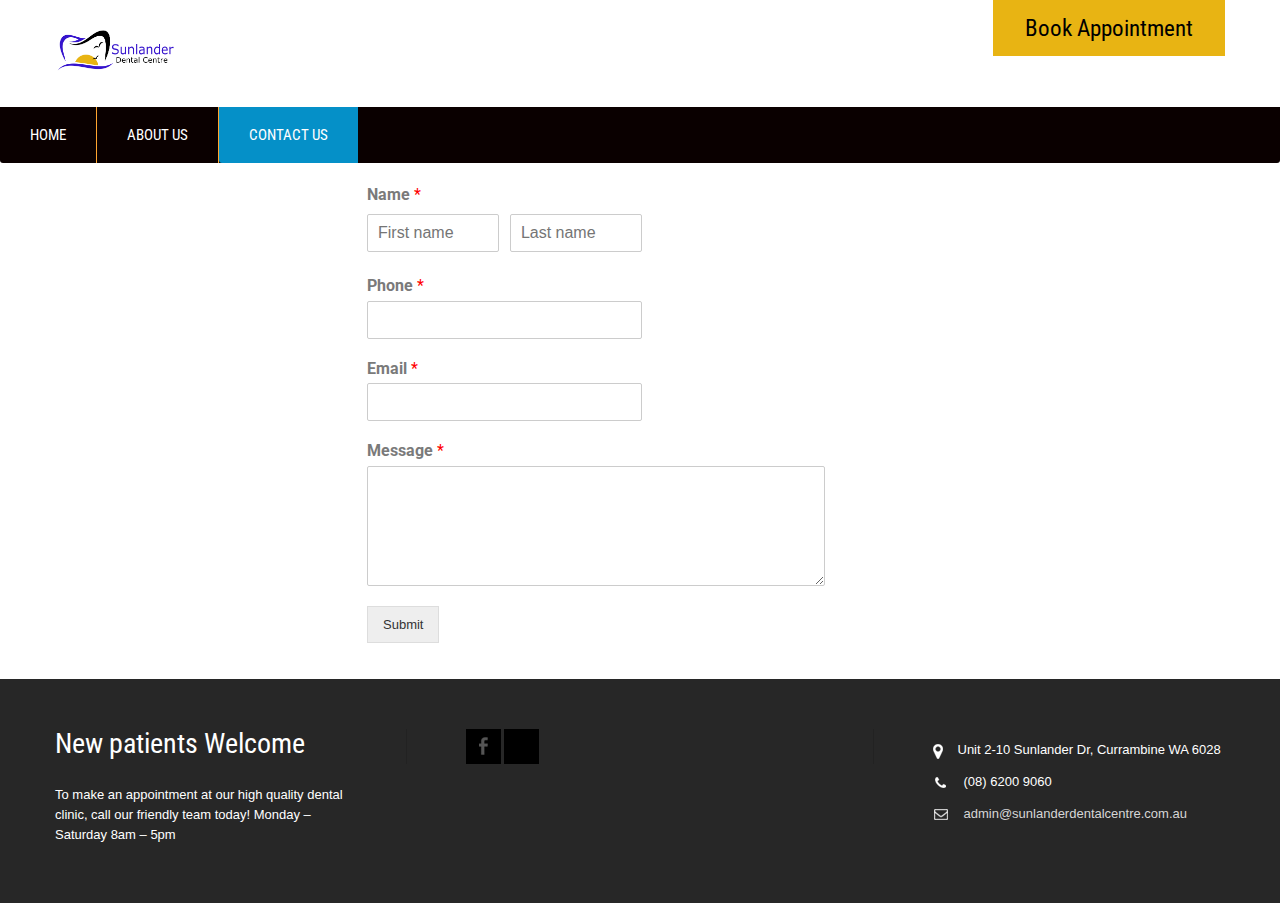
<file: index.php/elementor-46/index.html>
<!DOCTYPE html>
<html lang="en-AU">
<head>
<meta charset="UTF-8">
<meta name="viewport" content="width=device-width, initial-scale=1">
<link rel="profile" href="http://gmpg.org/xfn/11">
<link rel="pingback" href="https://sharmik-hirpara.github.io/Sunlander/xmlrpc.php">
<meta name="robots" content="index, follow, max-image-preview:large, max-snippet:-1, max-video-preview:-1">

	<!-- This site is optimized with the Yoast SEO plugin v17.9 - https://yoast.com/wordpress/plugins/seo/ -->
	<title>Contact Us - Sunlander Dental Centre</title>
	<link rel="canonical" href="https://sharmik-hirpara.github.io/Sunlander/index.php/elementor-46/">
	<meta property="og:locale" content="en_US">
	<meta property="og:type" content="article">
	<meta property="og:title" content="Contact Us - Sunlander Dental Centre">
	<meta property="og:url" content="https://sharmik-hirpara.github.io/Sunlander/index.php/elementor-46/">
	<meta property="og:site_name" content="Sunlander Dental Centre">
	<meta property="article:modified_time" content="2022-01-14T04:34:34+00:00">
	<meta name="twitter:card" content="summary_large_image">
	<meta name="twitter:label1" content="Est. reading time">
	<meta name="twitter:data1" content="1 minute">
	<script type="application/ld+json" class="yoast-schema-graph">{
	    "@context": "https://schema.org",
	    "@graph": [
	        {
	            "@type": "WebSite",
	            "@id": "https://sharmik-hirpara.github.io/Sunlander/#website",
	            "url": "https://sharmik-hirpara.github.io/Sunlander/",
	            "name": "Sunlander Dental Centre",
	            "description": "",
	            "potentialAction": [
	                {
	                    "@type": "SearchAction",
	                    "target": {
	                        "@type": "EntryPoint",
	                        "urlTemplate": "https://sharmik-hirpara.github.io/Sunlander/?s={search_term_string}"
	                    },
	                    "query-input": "required name=search_term_string"
	                }
	            ],
	            "inLanguage": "en-AU"
	        },
	        {
	            "@type": "WebPage",
	            "@id": "https://sharmik-hirpara.github.io/Sunlander/index.php/elementor-46/#webpage",
	            "url": "https://sharmik-hirpara.github.io/Sunlander/index.php/elementor-46/",
	            "name": "Contact Us - Sunlander Dental Centre",
	            "isPartOf": {
	                "@id": "https://sharmik-hirpara.github.io/Sunlander/#website"
	            },
	            "datePublished": "2022-01-14T00:39:43+00:00",
	            "dateModified": "2022-01-14T04:34:34+00:00",
	            "breadcrumb": {
	                "@id": "https://sharmik-hirpara.github.io/Sunlander/index.php/elementor-46/#breadcrumb"
	            },
	            "inLanguage": "en-AU",
	            "potentialAction": [
	                {
	                    "@type": "ReadAction",
	                    "target": [
	                        "https://sharmik-hirpara.github.io/Sunlander/index.php/elementor-46/"
	                    ]
	                }
	            ]
	        },
	        {
	            "@type": "BreadcrumbList",
	            "@id": "https://sharmik-hirpara.github.io/Sunlander/index.php/elementor-46/#breadcrumb",
	            "itemListElement": [
	                {
	                    "@type": "ListItem",
	                    "position": 1,
	                    "name": "Home",
	                    "item": "https://sharmik-hirpara.github.io/Sunlander/"
	                },
	                {
	                    "@type": "ListItem",
	                    "position": 2,
	                    "name": "Contact Us"
	                }
	            ]
	        }
	    ]
	}</script>
	<!-- / Yoast SEO plugin. -->


<link rel="dns-prefetch" href="//fonts.googleapis.com">
<link rel="dns-prefetch" href="//s.w.org">
<link rel="alternate" type="application/rss+xml" title="Sunlander Dental Centre &raquo; Feed" href="https://sharmik-hirpara.github.io/Sunlander/index.php/feed/">
<link rel="alternate" type="application/rss+xml" title="Sunlander Dental Centre &raquo; Comments Feed" href="https://sharmik-hirpara.github.io/Sunlander/index.php/comments/feed/">
		<script type="text/javascript">
			window._wpemojiSettings = {"baseUrl":"https:\/\/s.w.org\/images\/core\/emoji\/13.1.0\/72x72\/","ext":".png","svgUrl":"https:\/\/s.w.org\/images\/core\/emoji\/13.1.0\/svg\/","svgExt":".svg","source":{"concatemoji":"https:\/\/sharmik-hirpara.github.io\/Sunlander\/wp-includes\/js\/wp-emoji-release.min.js?ver=5.8.3"}};
			!function(e,a,t){var n,r,o,i=a.createElement("canvas"),p=i.getContext&&i.getContext("2d");function s(e,t){var a=String.fromCharCode;p.clearRect(0,0,i.width,i.height),p.fillText(a.apply(this,e),0,0);e=i.toDataURL();return p.clearRect(0,0,i.width,i.height),p.fillText(a.apply(this,t),0,0),e===i.toDataURL()}function c(e){var t=a.createElement("script");t.src=e,t.defer=t.type="text/javascript",a.getElementsByTagName("head")[0].appendChild(t)}for(o=Array("flag","emoji"),t.supports={everything:!0,everythingExceptFlag:!0},r=0;r<o.length;r++)t.supports[o[r]]=function(e){if(!p||!p.fillText)return!1;switch(p.textBaseline="top",p.font="600 32px Arial",e){case"flag":return s([127987,65039,8205,9895,65039],[127987,65039,8203,9895,65039])?!1:!s([55356,56826,55356,56819],[55356,56826,8203,55356,56819])&&!s([55356,57332,56128,56423,56128,56418,56128,56421,56128,56430,56128,56423,56128,56447],[55356,57332,8203,56128,56423,8203,56128,56418,8203,56128,56421,8203,56128,56430,8203,56128,56423,8203,56128,56447]);case"emoji":return!s([10084,65039,8205,55357,56613],[10084,65039,8203,55357,56613])}return!1}(o[r]),t.supports.everything=t.supports.everything&&t.supports[o[r]],"flag"!==o[r]&&(t.supports.everythingExceptFlag=t.supports.everythingExceptFlag&&t.supports[o[r]]);t.supports.everythingExceptFlag=t.supports.everythingExceptFlag&&!t.supports.flag,t.DOMReady=!1,t.readyCallback=function(){t.DOMReady=!0},t.supports.everything||(n=function(){t.readyCallback()},a.addEventListener?(a.addEventListener("DOMContentLoaded",n,!1),e.addEventListener("load",n,!1)):(e.attachEvent("onload",n),a.attachEvent("onreadystatechange",function(){"complete"===a.readyState&&t.readyCallback()})),(n=t.source||{}).concatemoji?c(n.concatemoji):n.wpemoji&&n.twemoji&&(c(n.twemoji),c(n.wpemoji)))}(window,document,window._wpemojiSettings);
		</script>
		<style type="text/css">img.wp-smiley,
img.emoji {
	display: inline !important;
	border: none !important;
	box-shadow: none !important;
	height: 1em !important;
	width: 1em !important;
	margin: 0 .07em !important;
	vertical-align: -0.1em !important;
	background: none !important;
	padding: 0 !important;
}</style>
	<link rel="stylesheet" id="wp-block-library-css" href="https://sharmik-hirpara.github.io/Sunlander/wp-includes/css/dist/block-library/style.min.css?ver=5.8.3" type="text/css" media="all">
<link rel="stylesheet" id="wpforms-full-css" href="https://sharmik-hirpara.github.io/Sunlander/wp-content/plugins/wpforms-lite/assets/css/wpforms-full.min.css?ver=1.7.2" type="text/css" media="all">
<link rel="stylesheet" id="skt-toothy-font-css" href="//fonts.googleapis.com/css?family=Roboto+Condensed%3A300%2C400%2C600%2C700%2C800%2C900&#038;ver=5.8.3" type="text/css" media="all">
<link rel="stylesheet" id="skt-toothy-basic-style-css" href="https://sharmik-hirpara.github.io/Sunlander/wp-content/themes/skt-toothy/style.css?ver=5.8.3" type="text/css" media="all">
<link rel="stylesheet" id="skt-toothy-editor-style-css" href="https://sharmik-hirpara.github.io/Sunlander/wp-content/themes/skt-toothy/editor-style.css?ver=5.8.3" type="text/css" media="all">
<link rel="stylesheet" id="nivo-slider-css" href="https://sharmik-hirpara.github.io/Sunlander/wp-content/themes/skt-toothy/css/nivo-slider.css?ver=5.8.3" type="text/css" media="all">
<link rel="stylesheet" id="skt-toothy-main-style-css" href="https://sharmik-hirpara.github.io/Sunlander/wp-content/themes/skt-toothy/css/responsive.css?ver=5.8.3" type="text/css" media="all">
<link rel="stylesheet" id="skt-toothy-base-style-css" href="https://sharmik-hirpara.github.io/Sunlander/wp-content/themes/skt-toothy/css/style_base.css?ver=5.8.3" type="text/css" media="all">
<link rel="stylesheet" id="elementor-icons-css" href="https://sharmik-hirpara.github.io/Sunlander/wp-content/plugins/elementor/assets/lib/eicons/css/elementor-icons.min.css?ver=5.13.0" type="text/css" media="all">
<link rel="stylesheet" id="elementor-frontend-css" href="https://sharmik-hirpara.github.io/Sunlander/wp-content/plugins/elementor/assets/css/frontend-lite.min.css?ver=3.5.3" type="text/css" media="all">
<link rel="stylesheet" id="elementor-post-5-css" href="https://sharmik-hirpara.github.io/Sunlander/wp-content/uploads/elementor/css/post-5.css?ver=1642038213" type="text/css" media="all">
<link rel="stylesheet" id="elementor-global-css" href="https://sharmik-hirpara.github.io/Sunlander/wp-content/uploads/elementor/css/global.css?ver=1642038413" type="text/css" media="all">
<link rel="stylesheet" id="elementor-post-46-css" href="https://sharmik-hirpara.github.io/Sunlander/wp-content/uploads/elementor/css/post-46.css?ver=1642134880" type="text/css" media="all">
<link rel="stylesheet" id="google-fonts-1-css" href="https://fonts.googleapis.com/css?family=Roboto%3A100%2C100italic%2C200%2C200italic%2C300%2C300italic%2C400%2C400italic%2C500%2C500italic%2C600%2C600italic%2C700%2C700italic%2C800%2C800italic%2C900%2C900italic%7CRoboto+Slab%3A100%2C100italic%2C200%2C200italic%2C300%2C300italic%2C400%2C400italic%2C500%2C500italic%2C600%2C600italic%2C700%2C700italic%2C800%2C800italic%2C900%2C900italic&#038;display=auto&#038;ver=5.8.3" type="text/css" media="all">
<script type="text/javascript" src="https://sharmik-hirpara.github.io/Sunlander/wp-includes/js/jquery/jquery.min.js?ver=3.6.0" id="jquery-core-js"></script>
<script type="text/javascript" src="https://sharmik-hirpara.github.io/Sunlander/wp-includes/js/jquery/jquery-migrate.min.js?ver=3.3.2" id="jquery-migrate-js"></script>
<script type="text/javascript" src="https://sharmik-hirpara.github.io/Sunlander/wp-content/themes/skt-toothy/js/jquery.nivo.slider.js?ver=5.8.3" id="jquery-nivo-js"></script>
<script type="text/javascript" src="https://sharmik-hirpara.github.io/Sunlander/wp-content/themes/skt-toothy/js/custom.js?ver=5.8.3" id="skt-toothy-custom-js-js"></script>
<link rel="https://api.w.org/" href="https://sharmik-hirpara.github.io/Sunlander/index.php/wp-json/">
<link rel="alternate" type="application/json" href="https://sharmik-hirpara.github.io/Sunlander/index.php/wp-json/wp/v2/pages/46">
<link rel="EditURI" type="application/rsd+xml" title="RSD" href="https://sharmik-hirpara.github.io/Sunlander/xmlrpc.php?rsd">
<link rel="wlwmanifest" type="application/wlwmanifest+xml" href="https://sharmik-hirpara.github.io/Sunlander/wp-includes/wlwmanifest.xml"> 
<meta name="generator" content="WordPress 5.8.3">
<link rel="shortlink" href="https://sharmik-hirpara.github.io/Sunlander/?p=46">
<link rel="alternate" type="application/json+oembed" href="https://sharmik-hirpara.github.io/Sunlander/index.php/wp-json/oembed/1.0/embed?url=https%3A%2F%2Fsharmik-hirpara.github.io%2FSunlander%2Findex.php%2Felementor-46%2F">
<link rel="alternate" type="text/xml+oembed" href="https://sharmik-hirpara.github.io/Sunlander/index.php/wp-json/oembed/1.0/embed?url=https%3A%2F%2Fsharmik-hirpara.github.io%2FSunlander%2Findex.php%2Felementor-46%2F&#038;format=xml">
        	<style type="text/css">#sidebar ul li a:hover,
					.fourbox:hover h3,
					.cols-3 ul li a:hover, .cols-3 ul li.current_page_item a,					
					.phone-no strong,					
					.left a:hover,
					.blog_lists h4 a:hover,
					.recent-post h6 a:hover,
					.postmeta a:hover,
					.recent-post .morebtn:hover
					{ color:#0a0000;
					}
					
					.pagination .nav-links span.current, .pagination .nav-links a:hover,
					#commentform input#submit:hover,
					.slide_info .slide_more:hover,							
					.nivo-controlNav a.active,				
					h3.widget-title,				
					.wpcf7 input[type='submit'],					
					.social-icons a:hover,
					a.ReadMore:hover,
					input.search-submit,
					.menuwrapper
					{ background-color:#0a0000 !important;}
					
						
					#menubar,
					h2.section-title::after,
					h2.section-title
					{ border-color:#0a0000;}
					
					.getaquote a, .logo h1, .logo p, .phoneno{color: #3513cd;}</style> 
	<style type="text/css"></style>
	<link rel="icon" href="https://sharmik-hirpara.github.io/Sunlander/wp-content/uploads/2022/01/cropped-Sunlander-text-n-Logo.png" sizes="32x32">
<link rel="icon" href="https://sharmik-hirpara.github.io/Sunlander/wp-content/uploads/2022/01/cropped-Sunlander-text-n-Logo.png" sizes="192x192">
<link rel="apple-touch-icon" href="https://sharmik-hirpara.github.io/Sunlander/wp-content/uploads/2022/01/cropped-Sunlander-text-n-Logo.png">
<meta name="msapplication-TileImage" content="https://sharmik-hirpara.github.io/Sunlander/wp-content/uploads/2022/01/cropped-Sunlander-text-n-Logo.png">
		<style type="text/css" id="wp-custom-css">.fusion-header-v4 .fusion-header {
    padding-top: 0;
    padding-bottom: 0;
}

.fusion-header-v4 .fusion-header, .fusion-header-v5 .fusion-header {
    border-bottom: 0px solid transparent;
}


.fusion-secondary-menu > ul > li {
    border-color: #e5e5e5;
    border-left:none;
}

.fusion-secondary-header a {
    color:#fff;

}

@media only screen and (max-width: 800px)  {
.fusion-secondary-header   {
    background:#fff;
     


}
    
    
   .fusion-secondary-header a {
    color:#000; 
    
}}



.fusion-header-v4 .fusion-logo .fusion-header-content-3-wrapper {
    margin-top: -30px;
}

.fusion-header-tagline {
    text-align: right;
}

.fusion-header-tagline i{
    font-size:20px;
}


.fusion-secondary-main-menu {
    border: none;
    padding-bottom: 10px;
}

.fusion-header-menu-align-right .fusion-main-menu {
    background: #000;
}

.fusion-main-menu > ul > li {
    padding: 0 15px;
    border-left: 2px solid #fff;
}

.fusion-main-menu > ul > li:first-child {
    border-left:none;
}

.fusion-main-menu>ul>li:last-child {
    padding-right: 15px;
}

.pum-theme-442 .pum-content + .pum-close, .pum-theme-default-theme .pum-content + .pum-close{
    left: unset;
    right: 0px;
    top: 0;
}
@media only screen and (max-width: 800px){
    .fusion-header-tagline {
        padding-top:10px!important;
        font-size: 24px;
        text-align: center!important;
    }
    .width-100 .nonhundred-percent-fullwidth{
        padding-top:20px!important;
        padding-bottom:20px!important;
    }
    #local-dental .fusion-column-wrapper{
        padding:20px!important;
    }
}

.container.menuwrapper{
	width:auto !important;
}

.wp-block-cover__inner-container{
	width:100% !important;
}</style>
		</head>
<body class="page-template page-template-elementor_header_footer page page-id-46 wp-custom-logo elementor-default elementor-template-full-width elementor-kit-5 elementor-page elementor-page-46">
<div class="header">
  <div class="container">
    <div class="logo">
		<a href="https://sharmik-hirpara.github.io/Sunlander/" class="custom-logo-link" rel="home"><img width="471" height="200" src="https://sharmik-hirpara.github.io/Sunlander/wp-content/uploads/2022/01/Sunlander-text-n-Logo-new.png" class="custom-logo" alt="Sunlander Dental Centre"></a>        <div class="clear"></div>
        <a href="https://sharmik-hirpara.github.io/Sunlander/">
        <h1>Sunlander Dental Centre</h1>
        <p></p>                          
        </a>
    </div>
     <!-- logo -->

<div class="widget-right">
	 
<div class="wp-block-buttons">
<div class="wp-block-button"><a class="wp-block-button__link has-black-color has-text-color has-background no-border-radius" href="https://www.hotdoc.com.au/medical-centres/book/appointment/start?clinic=6381&amp;viaElement=practice-listing-main-cta" style="background-color:#e8b413">Book Appointment</a></div>
</div>
	
</div>
<!--.widget-right-->
 <div class="clear"></div>
         
  </div> <!-- container -->
  
  <div id="menubar">
    <div class="container menuwrapper">
         <div class="toggle"><a class="toggleMenu" href="#" style="display:none;">Menu</a></div> 
        <div class="sitenav">
          <div class="menu-main-menu-container"><ul id="menu-main-menu" class="menu">
<li id="menu-item-39" class="menu-item menu-item-type-post_type menu-item-object-page menu-item-home menu-item-39"><a href="https://sharmik-hirpara.github.io/Sunlander/">Home</a></li>
<li id="menu-item-202" class="menu-item menu-item-type-post_type menu-item-object-page menu-item-202"><a href="https://sharmik-hirpara.github.io/Sunlander/index.php/about-us/">About Us</a></li>
<li id="menu-item-59" class="menu-item menu-item-type-post_type menu-item-object-page current-menu-item page_item page-item-46 current_page_item menu-item-59"><a href="https://sharmik-hirpara.github.io/Sunlander/index.php/elementor-46/" aria-current="page">Contact Us</a></li>
</ul></div>         
        </div>
<!-- .sitenav--> 
        <div class="clear"></div> 
      </div> <!-- container -->    
   </div> <!-- #menubar -->    
  
</div>
<!--.header -->		<div data-elementor-type="wp-page" data-elementor-id="46" class="elementor elementor-46" data-elementor-settings="[]">
							<div class="elementor-section-wrap">
							<section class="elementor-section elementor-top-section elementor-element elementor-element-c63eec9 elementor-section-boxed elementor-section-height-default elementor-section-height-default" data-id="c63eec9" data-element_type="section">
						<div class="elementor-container elementor-column-gap-default">
					<div class="elementor-column elementor-col-25 elementor-top-column elementor-element elementor-element-c213283" data-id="c213283" data-element_type="column">
			<div class="elementor-widget-wrap">
									</div>
		</div>
				<div class="elementor-column elementor-col-50 elementor-top-column elementor-element elementor-element-9144ed2" data-id="9144ed2" data-element_type="column">
			<div class="elementor-widget-wrap elementor-element-populated">
								<div class="elementor-element elementor-element-4afdaed elementor-widget elementor-widget-text-editor" data-id="4afdaed" data-element_type="widget" data-widget_type="text-editor.default">
				<div class="elementor-widget-container">
			<style>/*! elementor - v3.5.3 - 28-12-2021 */
.elementor-widget-text-editor.elementor-drop-cap-view-stacked .elementor-drop-cap{background-color:#818a91;color:#fff}.elementor-widget-text-editor.elementor-drop-cap-view-framed .elementor-drop-cap{color:#818a91;border:3px solid;background-color:transparent}.elementor-widget-text-editor:not(.elementor-drop-cap-view-default) .elementor-drop-cap{margin-top:8px}.elementor-widget-text-editor:not(.elementor-drop-cap-view-default) .elementor-drop-cap-letter{width:1em;height:1em}.elementor-widget-text-editor .elementor-drop-cap{float:left;text-align:center;line-height:1;font-size:50px}.elementor-widget-text-editor .elementor-drop-cap-letter{display:inline-block}</style>				<table class="wp-list-table widefat fixed striped table-view-list forms"><tbody id="the-list" data-wp-lists="list:form"><tr><td class="shortcode column-shortcode" data-colname="Shortcode">
<div class="wpforms-container wpforms-container-full" id="wpforms-52"><form id="wpforms-form-52" class="wpforms-validate wpforms-form wpforms-ajax-form" data-formid="52" method="post" enctype="multipart/form-data" action="/wordpressprojects/sunlander/index.php/elementor-46/" data-token="2387f6f757cc599a568535a5981882c3">
<noscript class="wpforms-error-noscript">Please enable JavaScript in your browser to complete this form.</noscript>
<div class="wpforms-field-container">
<div id="wpforms-52-field_0-container" class="wpforms-field wpforms-field-name" data-field-id="0">
<label class="wpforms-field-label" for="wpforms-52-field_0">Name <span class="wpforms-required-label">*</span></label><div class="wpforms-field-row wpforms-field-medium">
<div class="wpforms-field-row-block wpforms-first wpforms-one-half">
<input type="text" id="wpforms-52-field_0" class="wpforms-field-name-first wpforms-field-required" name="wpforms[fields][0][first]" placeholder="First name" required><label for="wpforms-52-field_0" class="wpforms-field-sublabel after wpforms-sublabel-hide">First</label>
</div>
<div class="wpforms-field-row-block wpforms-one-half">
<input type="text" id="wpforms-52-field_0-last" class="wpforms-field-name-last wpforms-field-required" name="wpforms[fields][0][last]" placeholder="Last name" required><label for="wpforms-52-field_0-last" class="wpforms-field-sublabel after wpforms-sublabel-hide">Last</label>
</div>
</div>
</div>
<div id="wpforms-52-field_3-container" class="wpforms-field wpforms-field-number" data-field-id="3">
<label class="wpforms-field-label" for="wpforms-52-field_3">Phone <span class="wpforms-required-label">*</span></label><input type="number" pattern="\d*" id="wpforms-52-field_3" class="wpforms-field-medium wpforms-field-required" name="wpforms[fields][3]" required>
</div>
<div id="wpforms-52-field_1-container" class="wpforms-field wpforms-field-email" data-field-id="1">
<label class="wpforms-field-label" for="wpforms-52-field_1">Email <span class="wpforms-required-label">*</span></label><input type="email" id="wpforms-52-field_1" class="wpforms-field-medium wpforms-field-required" name="wpforms[fields][1]" required>
</div>
<div id="wpforms-52-field_2-container" class="wpforms-field wpforms-field-textarea" data-field-id="2">
<label class="wpforms-field-label" for="wpforms-52-field_2">Message <span class="wpforms-required-label">*</span></label><textarea id="wpforms-52-field_2" class="wpforms-field-medium wpforms-field-required" name="wpforms[fields][2]" required></textarea>
</div>
</div>
<div class="wpforms-submit-container">
<input type="hidden" name="wpforms[id]" value="52"><input type="hidden" name="wpforms[author]" value="1"><input type="hidden" name="wpforms[post_id]" value="46"><button type="submit" name="wpforms[submit]" id="wpforms-submit-52" class="wpforms-submit wp-block-button__link" data-alt-text="Sending..." data-submit-text="Submit" aria-live="assertive" value="wpforms-submit">Submit</button><img loading="lazy" src="https://sharmik-hirpara.github.io/Sunlander/wp-content/plugins/wpforms-lite/assets/images/submit-spin.svg" class="wpforms-submit-spinner" style="display: none;" width="26" height="26" alt="">
</div>
</form></div>  <!-- .wpforms-container -->
</td></tr></tbody></table>						</div>
				</div>
					</div>
		</div>
				<div class="elementor-column elementor-col-25 elementor-top-column elementor-element elementor-element-8cfa87b" data-id="8cfa87b" data-element_type="column">
			<div class="elementor-widget-wrap">
									</div>
		</div>
							</div>
		</section>
						</div>
					</div>
		<div id="footer-wrapper">
    	<div class="container footer">
             <div class="cols-3 widget-column-1">  
              	
                              <h5>New patients Welcome</h5>             
			                  
			                                   <p>To make an appointment at our high quality dental clinic, call our friendly team today! 

Monday – Saturday 8am – 5pm</p>
			     
            </div>
<!--end .widget-column-1-->                  
			    
			<div class="cols-3 widget-column-2">  
				<div class="social-icons">
															<a title="Facebook" class="fb" target="_blank" href="https://www.facebook.com/sunlanderdentalcentre/"></a> 
					 

										                 

										                    

										 
					
					<!-- Below commented line is for Linkedin website 					 -->
					<!-- <a title="linkedin" class="in" target="_blank" ></a> -->
					
					<a title="Instagram" class="insta" target="_blank" href="https://www.instagram.com/sunlanderdental"></a>
									</div>                   
			</div>
<!--end .widget-column-2-->
                
             <div class="cols-3 widget-column-3">  
                             
                               <div class="phone-no">	 
                               
                               <p><img src="https://sharmik-hirpara.github.io/Sunlander/wp-content/themes/skt-toothy/images/location-icon.png" alt="">Unit 2-10 Sunlander Dr, Currambine WA 6028</p>             
			                   
                                            <p> <img src="https://sharmik-hirpara.github.io/Sunlander/wp-content/themes/skt-toothy/images/footer-icon-phone.png" alt=""> (08) 6200 9060</p>              
			     
              
                         
                             <img src="https://sharmik-hirpara.github.io/Sunlander/wp-content/themes/skt-toothy/images/footer-icon-email.png" alt=""><a href="mailto:admin@sunlanderdentalcentre.com.au">admin@sunlanderdentalcentre.com.au</a>			
			                               
               </div>     
          </div>
<!--end .widget-column-3-->
                
                
            <div class="clear"></div>
        </div>
<!--end .container--> 
        
<!--          <div class="copyright-wrapper">
        	<div class="container">
           		 <div class="copyright-txt">&nbsp;</div>
            	 <div class="design-by">SKT Toothy</div>
                 <div class="clear"></div>
            </div>           
        </div> -->
               
    </div>
<!--end .footer-wrapper-->
<script type="text/javascript" src="https://sharmik-hirpara.github.io/Sunlander/wp-includes/js/wp-embed.min.js?ver=5.8.3" id="wp-embed-js"></script>
<script type="text/javascript" src="https://sharmik-hirpara.github.io/Sunlander/wp-content/plugins/elementor/assets/js/webpack.runtime.min.js?ver=3.5.3" id="elementor-webpack-runtime-js"></script>
<script type="text/javascript" src="https://sharmik-hirpara.github.io/Sunlander/wp-content/plugins/elementor/assets/js/frontend-modules.min.js?ver=3.5.3" id="elementor-frontend-modules-js"></script>
<script type="text/javascript" src="https://sharmik-hirpara.github.io/Sunlander/wp-content/plugins/elementor/assets/lib/waypoints/waypoints.min.js?ver=4.0.2" id="elementor-waypoints-js"></script>
<script type="text/javascript" src="https://sharmik-hirpara.github.io/Sunlander/wp-includes/js/jquery/ui/core.min.js?ver=1.12.1" id="jquery-ui-core-js"></script>
<script type="text/javascript" id="elementor-frontend-js-before">
var elementorFrontendConfig = {"environmentMode":{"edit":false,"wpPreview":false,"isScriptDebug":false},"i18n":{"shareOnFacebook":"Share on Facebook","shareOnTwitter":"Share on Twitter","pinIt":"Pin it","download":"Download","downloadImage":"Download image","fullscreen":"Fullscreen","zoom":"Zoom","share":"Share","playVideo":"Play Video","previous":"Previous","next":"Next","close":"Close"},"is_rtl":false,"breakpoints":{"xs":0,"sm":480,"md":768,"lg":1025,"xl":1440,"xxl":1600},"responsive":{"breakpoints":{"mobile":{"label":"Mobile","value":767,"default_value":767,"direction":"max","is_enabled":true},"mobile_extra":{"label":"Mobile Extra","value":880,"default_value":880,"direction":"max","is_enabled":false},"tablet":{"label":"Tablet","value":1024,"default_value":1024,"direction":"max","is_enabled":true},"tablet_extra":{"label":"Tablet Extra","value":1200,"default_value":1200,"direction":"max","is_enabled":false},"laptop":{"label":"Laptop","value":1366,"default_value":1366,"direction":"max","is_enabled":false},"widescreen":{"label":"Widescreen","value":2400,"default_value":2400,"direction":"min","is_enabled":false}}},"version":"3.5.3","is_static":false,"experimentalFeatures":{"e_dom_optimization":true,"e_optimized_assets_loading":true,"e_optimized_css_loading":true,"a11y_improvements":true,"e_import_export":true,"additional_custom_breakpoints":true,"e_hidden_wordpress_widgets":true,"landing-pages":true,"elements-color-picker":true,"favorite-widgets":true,"admin-top-bar":true},"urls":{"assets":"https:\/\/sharmik-hirpara.github.io\/Sunlander\/wp-content\/plugins\/elementor\/assets\/"},"settings":{"page":[],"editorPreferences":[]},"kit":{"active_breakpoints":["viewport_mobile","viewport_tablet"],"global_image_lightbox":"yes","lightbox_enable_counter":"yes","lightbox_enable_fullscreen":"yes","lightbox_enable_zoom":"yes","lightbox_enable_share":"yes","lightbox_title_src":"title","lightbox_description_src":"description"},"post":{"id":46,"title":"Contact%20Us%20%E2%80%93%20Sunlander%20Dental%20Centre","excerpt":"","featuredImage":false}};
</script>
<script type="text/javascript" src="https://sharmik-hirpara.github.io/Sunlander/wp-content/plugins/elementor/assets/js/frontend.min.js?ver=3.5.3" id="elementor-frontend-js"></script>
<script type="text/javascript" src="https://sharmik-hirpara.github.io/Sunlander/wp-includes/js/underscore.min.js?ver=1.13.1" id="underscore-js"></script>
<script type="text/javascript" id="wp-util-js-extra">
/* <![CDATA[ */
var _wpUtilSettings = {"ajax":{"url":"\/wordpressprojects\/sunlander\/wp-admin\/admin-ajax.php"}};
/* ]]> */
</script>
<script type="text/javascript" src="https://sharmik-hirpara.github.io/Sunlander/wp-includes/js/wp-util.min.js?ver=5.8.3" id="wp-util-js"></script>
<script type="text/javascript" id="wpforms-elementor-js-extra">
/* <![CDATA[ */
var wpformsElementorVars = {"captcha_provider":"recaptcha","recaptcha_type":"v2"};
/* ]]> */
</script>
<script type="text/javascript" src="https://sharmik-hirpara.github.io/Sunlander/wp-content/plugins/wpforms-lite/assets/js/integrations/elementor/frontend.min.js?ver=1.7.2" id="wpforms-elementor-js"></script>
<script type="text/javascript" src="https://sharmik-hirpara.github.io/Sunlander/wp-content/plugins/wpforms-lite/assets/js/jquery.validate.min.js?ver=1.19.3" id="wpforms-validation-js"></script>
<script type="text/javascript" src="https://sharmik-hirpara.github.io/Sunlander/wp-content/plugins/wpforms-lite/assets/js/mailcheck.min.js?ver=1.1.2" id="wpforms-mailcheck-js"></script>
<script type="text/javascript" src="https://sharmik-hirpara.github.io/Sunlander/wp-content/plugins/wpforms-lite/assets/js/punycode.min.js?ver=1.0.0" id="wpforms-punycode-js"></script>
<script type="text/javascript" src="https://sharmik-hirpara.github.io/Sunlander/wp-content/plugins/wpforms-lite/assets/js/wpforms.min.js?ver=1.7.2" id="wpforms-js"></script>
<script type="text/javascript">
/* <![CDATA[ */
var wpforms_settings = {"val_required":"This field is required.","val_email":"Please enter a valid email address.","val_email_suggestion":"Did you mean {suggestion}?","val_email_suggestion_title":"Click to accept this suggestion.","val_email_restricted":"This email address is not allowed.","val_number":"Please enter a valid number.","val_number_positive":"Please enter a valid positive number.","val_confirm":"Field values do not match.","val_checklimit":"You have exceeded the number of allowed selections: {#}.","val_limit_characters":"{count} of {limit} max characters.","val_limit_words":"{count} of {limit} max words.","val_recaptcha_fail_msg":"Google reCAPTCHA verification failed, please try again later.","val_empty_blanks":"Please fill out all blanks.","uuid_cookie":"","locale":"en","wpforms_plugin_url":"https:\/\/sharmik-hirpara.github.io\/Sunlander\/wp-content\/plugins\/wpforms-lite\/","gdpr":"","ajaxurl":"https:\/\/sharmik-hirpara.github.io\/Sunlander\/wp-admin\/admin-ajax.php","mailcheck_enabled":"1","mailcheck_domains":[],"mailcheck_toplevel_domains":["dev"],"is_ssl":""}
/* ]]> */
</script>

</body>
</html>
</file>
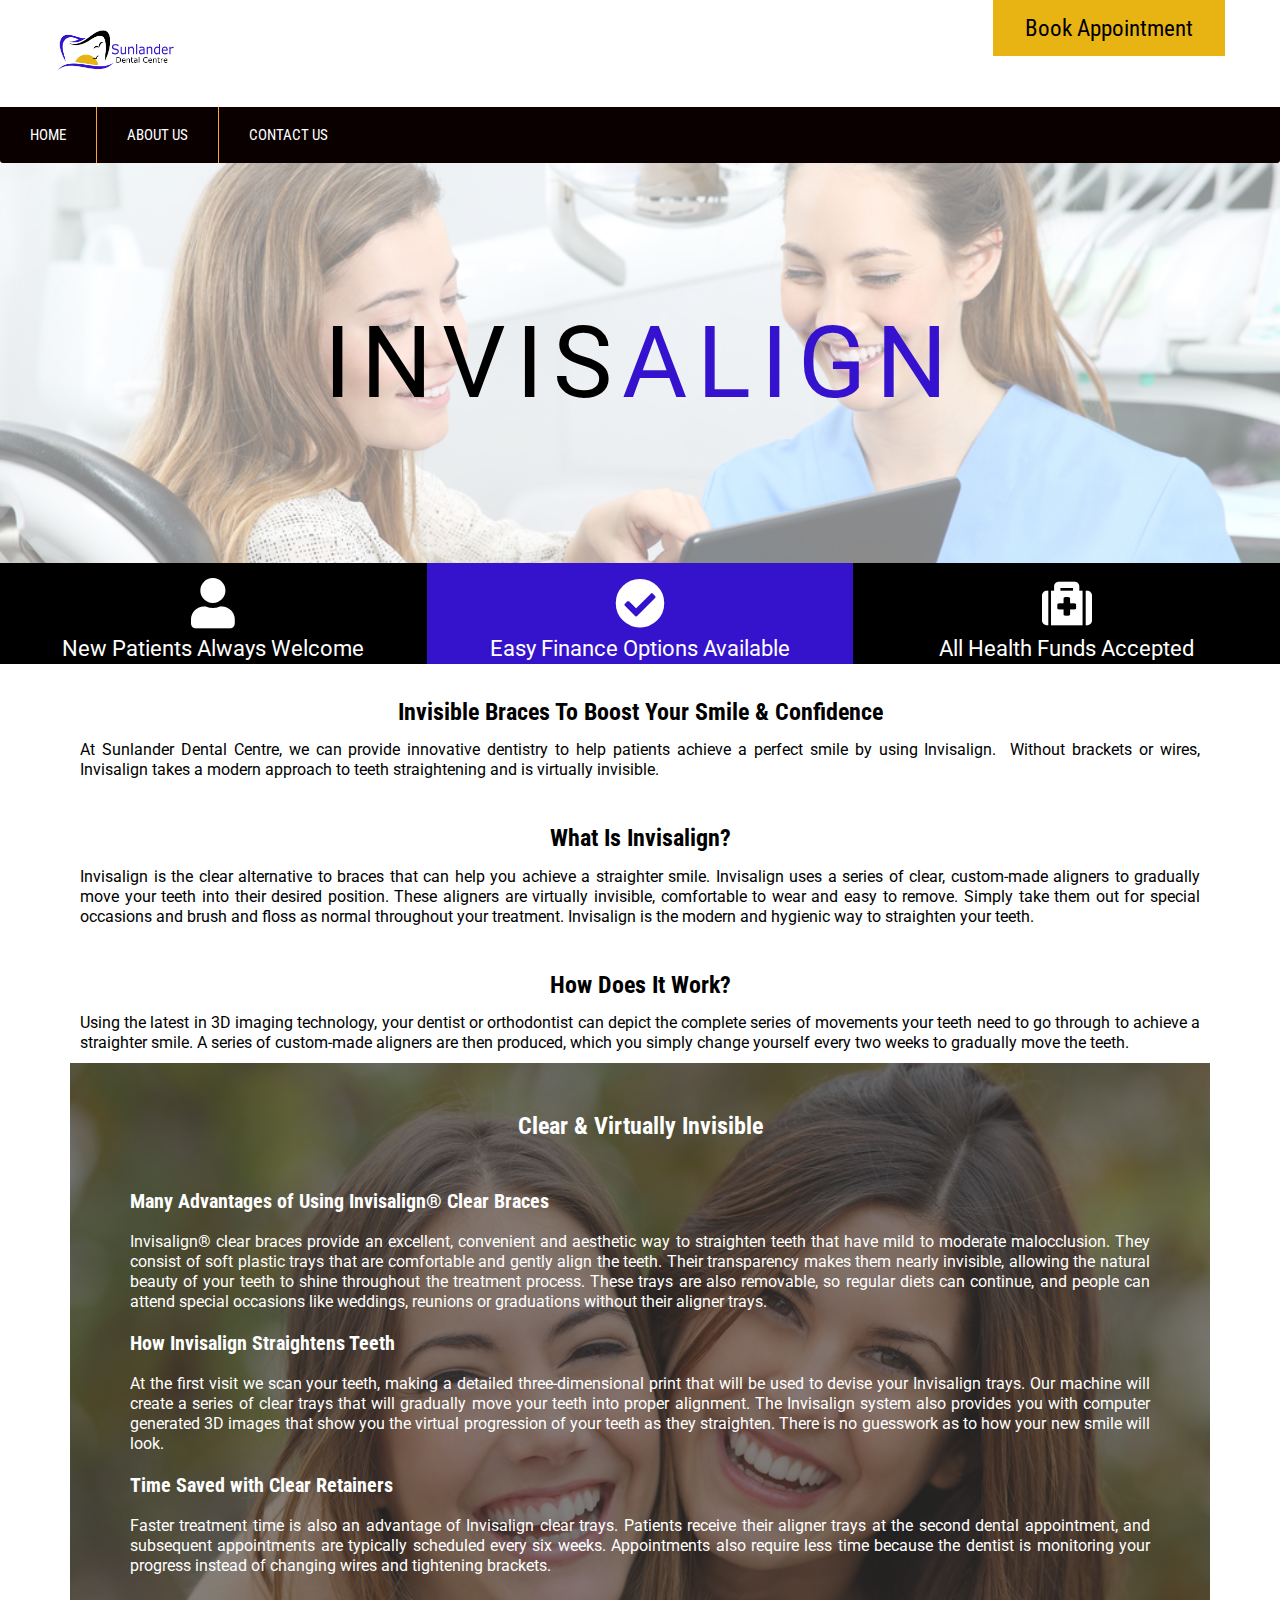
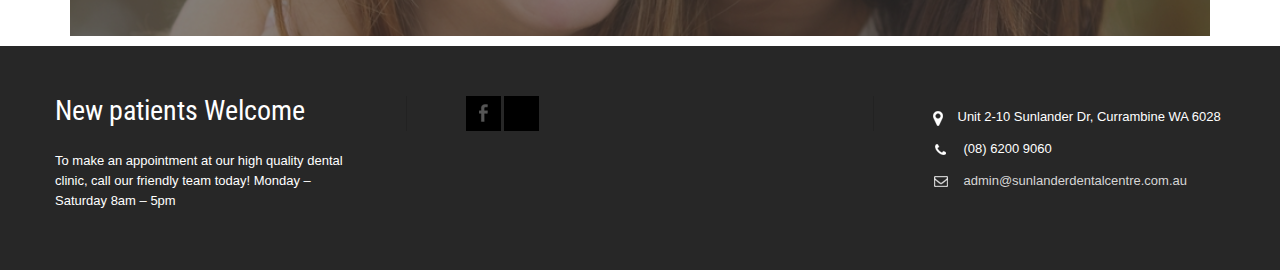
<file: index.php/invisalign/index.html>
<!DOCTYPE html>
<html lang="en-AU">
<head>
<meta charset="UTF-8">
<meta name="viewport" content="width=device-width, initial-scale=1">
<link rel="profile" href="http://gmpg.org/xfn/11">
<link rel="pingback" href="https://sharmik-hirpara.github.io/Sunlander/xmlrpc.php">
<meta name="robots" content="index, follow, max-image-preview:large, max-snippet:-1, max-video-preview:-1">

	<!-- This site is optimized with the Yoast SEO plugin v17.9 - https://yoast.com/wordpress/plugins/seo/ -->
	<title>Invisalign - Sunlander Dental Centre</title>
	<link rel="canonical" href="https://sharmik-hirpara.github.io/Sunlander/index.php/invisalign/">
	<meta property="og:locale" content="en_US">
	<meta property="og:type" content="article">
	<meta property="og:title" content="Invisalign - Sunlander Dental Centre">
	<meta property="og:description" content="INVISALIGN New Patients Always Welcome Easy Finance Options Available All Health Funds Accepted Invisible Braces To Boost Your Smile &amp; Confidence At Sunlander Dental Centre, we can provide innovative dentistry to help patients achieve a perfect smile by using Invisalign.  Without brackets or wires, Invisalign takes a modern approach to [&hellip;]">
	<meta property="og:url" content="https://sharmik-hirpara.github.io/Sunlander/index.php/invisalign/">
	<meta property="og:site_name" content="Sunlander Dental Centre">
	<meta property="article:modified_time" content="2022-01-22T07:11:44+00:00">
	<meta name="twitter:card" content="summary_large_image">
	<meta name="twitter:label1" content="Est. reading time">
	<meta name="twitter:data1" content="2 minutes">
	<script type="application/ld+json" class="yoast-schema-graph">{
	    "@context": "https://schema.org",
	    "@graph": [
	        {
	            "@type": "WebSite",
	            "@id": "https://sharmik-hirpara.github.io/Sunlander/#website",
	            "url": "https://sharmik-hirpara.github.io/Sunlander/",
	            "name": "Sunlander Dental Centre",
	            "description": "",
	            "potentialAction": [
	                {
	                    "@type": "SearchAction",
	                    "target": {
	                        "@type": "EntryPoint",
	                        "urlTemplate": "https://sharmik-hirpara.github.io/Sunlander/?s={search_term_string}"
	                    },
	                    "query-input": "required name=search_term_string"
	                }
	            ],
	            "inLanguage": "en-AU"
	        },
	        {
	            "@type": "WebPage",
	            "@id": "https://sharmik-hirpara.github.io/Sunlander/index.php/invisalign/#webpage",
	            "url": "https://sharmik-hirpara.github.io/Sunlander/index.php/invisalign/",
	            "name": "Invisalign - Sunlander Dental Centre",
	            "isPartOf": {
	                "@id": "https://sharmik-hirpara.github.io/Sunlander/#website"
	            },
	            "datePublished": "2022-01-22T07:00:39+00:00",
	            "dateModified": "2022-01-22T07:11:44+00:00",
	            "breadcrumb": {
	                "@id": "https://sharmik-hirpara.github.io/Sunlander/index.php/invisalign/#breadcrumb"
	            },
	            "inLanguage": "en-AU",
	            "potentialAction": [
	                {
	                    "@type": "ReadAction",
	                    "target": [
	                        "https://sharmik-hirpara.github.io/Sunlander/index.php/invisalign/"
	                    ]
	                }
	            ]
	        },
	        {
	            "@type": "BreadcrumbList",
	            "@id": "https://sharmik-hirpara.github.io/Sunlander/index.php/invisalign/#breadcrumb",
	            "itemListElement": [
	                {
	                    "@type": "ListItem",
	                    "position": 1,
	                    "name": "Home",
	                    "item": "https://sharmik-hirpara.github.io/Sunlander/"
	                },
	                {
	                    "@type": "ListItem",
	                    "position": 2,
	                    "name": "Invisalign"
	                }
	            ]
	        }
	    ]
	}</script>
	<!-- / Yoast SEO plugin. -->


<link rel="dns-prefetch" href="//fonts.googleapis.com">
<link rel="dns-prefetch" href="//s.w.org">
<link rel="alternate" type="application/rss+xml" title="Sunlander Dental Centre &raquo; Feed" href="https://sharmik-hirpara.github.io/Sunlander/index.php/feed/">
<link rel="alternate" type="application/rss+xml" title="Sunlander Dental Centre &raquo; Comments Feed" href="https://sharmik-hirpara.github.io/Sunlander/index.php/comments/feed/">
		<script type="text/javascript">
			window._wpemojiSettings = {"baseUrl":"https:\/\/s.w.org\/images\/core\/emoji\/13.1.0\/72x72\/","ext":".png","svgUrl":"https:\/\/s.w.org\/images\/core\/emoji\/13.1.0\/svg\/","svgExt":".svg","source":{"concatemoji":"https:\/\/sharmik-hirpara.github.io\/Sunlander\/wp-includes\/js\/wp-emoji-release.min.js?ver=5.8.3"}};
			!function(e,a,t){var n,r,o,i=a.createElement("canvas"),p=i.getContext&&i.getContext("2d");function s(e,t){var a=String.fromCharCode;p.clearRect(0,0,i.width,i.height),p.fillText(a.apply(this,e),0,0);e=i.toDataURL();return p.clearRect(0,0,i.width,i.height),p.fillText(a.apply(this,t),0,0),e===i.toDataURL()}function c(e){var t=a.createElement("script");t.src=e,t.defer=t.type="text/javascript",a.getElementsByTagName("head")[0].appendChild(t)}for(o=Array("flag","emoji"),t.supports={everything:!0,everythingExceptFlag:!0},r=0;r<o.length;r++)t.supports[o[r]]=function(e){if(!p||!p.fillText)return!1;switch(p.textBaseline="top",p.font="600 32px Arial",e){case"flag":return s([127987,65039,8205,9895,65039],[127987,65039,8203,9895,65039])?!1:!s([55356,56826,55356,56819],[55356,56826,8203,55356,56819])&&!s([55356,57332,56128,56423,56128,56418,56128,56421,56128,56430,56128,56423,56128,56447],[55356,57332,8203,56128,56423,8203,56128,56418,8203,56128,56421,8203,56128,56430,8203,56128,56423,8203,56128,56447]);case"emoji":return!s([10084,65039,8205,55357,56613],[10084,65039,8203,55357,56613])}return!1}(o[r]),t.supports.everything=t.supports.everything&&t.supports[o[r]],"flag"!==o[r]&&(t.supports.everythingExceptFlag=t.supports.everythingExceptFlag&&t.supports[o[r]]);t.supports.everythingExceptFlag=t.supports.everythingExceptFlag&&!t.supports.flag,t.DOMReady=!1,t.readyCallback=function(){t.DOMReady=!0},t.supports.everything||(n=function(){t.readyCallback()},a.addEventListener?(a.addEventListener("DOMContentLoaded",n,!1),e.addEventListener("load",n,!1)):(e.attachEvent("onload",n),a.attachEvent("onreadystatechange",function(){"complete"===a.readyState&&t.readyCallback()})),(n=t.source||{}).concatemoji?c(n.concatemoji):n.wpemoji&&n.twemoji&&(c(n.twemoji),c(n.wpemoji)))}(window,document,window._wpemojiSettings);
		</script>
		<style type="text/css">img.wp-smiley,
img.emoji {
	display: inline !important;
	border: none !important;
	box-shadow: none !important;
	height: 1em !important;
	width: 1em !important;
	margin: 0 .07em !important;
	vertical-align: -0.1em !important;
	background: none !important;
	padding: 0 !important;
}</style>
	<link rel="stylesheet" id="wp-block-library-css" href="https://sharmik-hirpara.github.io/Sunlander/wp-includes/css/dist/block-library/style.min.css?ver=5.8.3" type="text/css" media="all">
<link rel="stylesheet" id="skt-toothy-font-css" href="//fonts.googleapis.com/css?family=Roboto+Condensed%3A300%2C400%2C600%2C700%2C800%2C900&#038;ver=5.8.3" type="text/css" media="all">
<link rel="stylesheet" id="skt-toothy-basic-style-css" href="https://sharmik-hirpara.github.io/Sunlander/wp-content/themes/skt-toothy/style.css?ver=5.8.3" type="text/css" media="all">
<link rel="stylesheet" id="skt-toothy-editor-style-css" href="https://sharmik-hirpara.github.io/Sunlander/wp-content/themes/skt-toothy/editor-style.css?ver=5.8.3" type="text/css" media="all">
<link rel="stylesheet" id="nivo-slider-css" href="https://sharmik-hirpara.github.io/Sunlander/wp-content/themes/skt-toothy/css/nivo-slider.css?ver=5.8.3" type="text/css" media="all">
<link rel="stylesheet" id="skt-toothy-main-style-css" href="https://sharmik-hirpara.github.io/Sunlander/wp-content/themes/skt-toothy/css/responsive.css?ver=5.8.3" type="text/css" media="all">
<link rel="stylesheet" id="skt-toothy-base-style-css" href="https://sharmik-hirpara.github.io/Sunlander/wp-content/themes/skt-toothy/css/style_base.css?ver=5.8.3" type="text/css" media="all">
<link rel="stylesheet" id="elementor-icons-css" href="https://sharmik-hirpara.github.io/Sunlander/wp-content/plugins/elementor/assets/lib/eicons/css/elementor-icons.min.css?ver=5.13.0" type="text/css" media="all">
<link rel="stylesheet" id="elementor-frontend-css" href="https://sharmik-hirpara.github.io/Sunlander/wp-content/plugins/elementor/assets/css/frontend-lite.min.css?ver=3.5.3" type="text/css" media="all">
<link rel="stylesheet" id="elementor-post-5-css" href="https://sharmik-hirpara.github.io/Sunlander/wp-content/uploads/elementor/css/post-5.css?ver=1642038213" type="text/css" media="all">
<link rel="stylesheet" id="elementor-global-css" href="https://sharmik-hirpara.github.io/Sunlander/wp-content/uploads/elementor/css/global.css?ver=1642038413" type="text/css" media="all">
<link rel="stylesheet" id="elementor-post-127-css" href="https://sharmik-hirpara.github.io/Sunlander/wp-content/uploads/elementor/css/post-127.css?ver=1642835515" type="text/css" media="all">
<link rel="stylesheet" id="google-fonts-1-css" href="https://fonts.googleapis.com/css?family=Roboto%3A100%2C100italic%2C200%2C200italic%2C300%2C300italic%2C400%2C400italic%2C500%2C500italic%2C600%2C600italic%2C700%2C700italic%2C800%2C800italic%2C900%2C900italic%7CRoboto+Slab%3A100%2C100italic%2C200%2C200italic%2C300%2C300italic%2C400%2C400italic%2C500%2C500italic%2C600%2C600italic%2C700%2C700italic%2C800%2C800italic%2C900%2C900italic&#038;display=auto&#038;ver=5.8.3" type="text/css" media="all">
<link rel="stylesheet" id="elementor-icons-shared-0-css" href="https://sharmik-hirpara.github.io/Sunlander/wp-content/plugins/elementor/assets/lib/font-awesome/css/fontawesome.min.css?ver=5.15.3" type="text/css" media="all">
<link rel="stylesheet" id="elementor-icons-fa-solid-css" href="https://sharmik-hirpara.github.io/Sunlander/wp-content/plugins/elementor/assets/lib/font-awesome/css/solid.min.css?ver=5.15.3" type="text/css" media="all">
<script type="text/javascript" src="https://sharmik-hirpara.github.io/Sunlander/wp-includes/js/jquery/jquery.min.js?ver=3.6.0" id="jquery-core-js"></script>
<script type="text/javascript" src="https://sharmik-hirpara.github.io/Sunlander/wp-includes/js/jquery/jquery-migrate.min.js?ver=3.3.2" id="jquery-migrate-js"></script>
<script type="text/javascript" src="https://sharmik-hirpara.github.io/Sunlander/wp-content/themes/skt-toothy/js/jquery.nivo.slider.js?ver=5.8.3" id="jquery-nivo-js"></script>
<script type="text/javascript" src="https://sharmik-hirpara.github.io/Sunlander/wp-content/themes/skt-toothy/js/custom.js?ver=5.8.3" id="skt-toothy-custom-js-js"></script>
<link rel="https://api.w.org/" href="https://sharmik-hirpara.github.io/Sunlander/index.php/wp-json/">
<link rel="alternate" type="application/json" href="https://sharmik-hirpara.github.io/Sunlander/index.php/wp-json/wp/v2/pages/127">
<link rel="EditURI" type="application/rsd+xml" title="RSD" href="https://sharmik-hirpara.github.io/Sunlander/xmlrpc.php?rsd">
<link rel="wlwmanifest" type="application/wlwmanifest+xml" href="https://sharmik-hirpara.github.io/Sunlander/wp-includes/wlwmanifest.xml"> 
<meta name="generator" content="WordPress 5.8.3">
<link rel="shortlink" href="https://sharmik-hirpara.github.io/Sunlander/?p=127">
<link rel="alternate" type="application/json+oembed" href="https://sharmik-hirpara.github.io/Sunlander/index.php/wp-json/oembed/1.0/embed?url=https%3A%2F%2Fsharmik-hirpara.github.io%2FSunlander%2Findex.php%2Finvisalign%2F">
<link rel="alternate" type="text/xml+oembed" href="https://sharmik-hirpara.github.io/Sunlander/index.php/wp-json/oembed/1.0/embed?url=https%3A%2F%2Fsharmik-hirpara.github.io%2FSunlander%2Findex.php%2Finvisalign%2F&#038;format=xml">
        	<style type="text/css">#sidebar ul li a:hover,
					.fourbox:hover h3,
					.cols-3 ul li a:hover, .cols-3 ul li.current_page_item a,					
					.phone-no strong,					
					.left a:hover,
					.blog_lists h4 a:hover,
					.recent-post h6 a:hover,
					.postmeta a:hover,
					.recent-post .morebtn:hover
					{ color:#0a0000;
					}
					
					.pagination .nav-links span.current, .pagination .nav-links a:hover,
					#commentform input#submit:hover,
					.slide_info .slide_more:hover,							
					.nivo-controlNav a.active,				
					h3.widget-title,				
					.wpcf7 input[type='submit'],					
					.social-icons a:hover,
					a.ReadMore:hover,
					input.search-submit,
					.menuwrapper
					{ background-color:#0a0000 !important;}
					
						
					#menubar,
					h2.section-title::after,
					h2.section-title
					{ border-color:#0a0000;}
					
					.getaquote a, .logo h1, .logo p, .phoneno{color: #3513cd;}</style> 
	<style type="text/css"></style>
	<link rel="icon" href="https://sharmik-hirpara.github.io/Sunlander/wp-content/uploads/2022/01/cropped-Sunlander-text-n-Logo.png" sizes="32x32">
<link rel="icon" href="https://sharmik-hirpara.github.io/Sunlander/wp-content/uploads/2022/01/cropped-Sunlander-text-n-Logo.png" sizes="192x192">
<link rel="apple-touch-icon" href="https://sharmik-hirpara.github.io/Sunlander/wp-content/uploads/2022/01/cropped-Sunlander-text-n-Logo.png">
<meta name="msapplication-TileImage" content="https://sharmik-hirpara.github.io/Sunlander/wp-content/uploads/2022/01/cropped-Sunlander-text-n-Logo.png">
		<style type="text/css" id="wp-custom-css">.fusion-header-v4 .fusion-header {
    padding-top: 0;
    padding-bottom: 0;
}

.fusion-header-v4 .fusion-header, .fusion-header-v5 .fusion-header {
    border-bottom: 0px solid transparent;
}


.fusion-secondary-menu > ul > li {
    border-color: #e5e5e5;
    border-left:none;
}

.fusion-secondary-header a {
    color:#fff;

}

@media only screen and (max-width: 800px)  {
.fusion-secondary-header   {
    background:#fff;
     


}
    
    
   .fusion-secondary-header a {
    color:#000; 
    
}}



.fusion-header-v4 .fusion-logo .fusion-header-content-3-wrapper {
    margin-top: -30px;
}

.fusion-header-tagline {
    text-align: right;
}

.fusion-header-tagline i{
    font-size:20px;
}


.fusion-secondary-main-menu {
    border: none;
    padding-bottom: 10px;
}

.fusion-header-menu-align-right .fusion-main-menu {
    background: #000;
}

.fusion-main-menu > ul > li {
    padding: 0 15px;
    border-left: 2px solid #fff;
}

.fusion-main-menu > ul > li:first-child {
    border-left:none;
}

.fusion-main-menu>ul>li:last-child {
    padding-right: 15px;
}

.pum-theme-442 .pum-content + .pum-close, .pum-theme-default-theme .pum-content + .pum-close{
    left: unset;
    right: 0px;
    top: 0;
}
@media only screen and (max-width: 800px){
    .fusion-header-tagline {
        padding-top:10px!important;
        font-size: 24px;
        text-align: center!important;
    }
    .width-100 .nonhundred-percent-fullwidth{
        padding-top:20px!important;
        padding-bottom:20px!important;
    }
    #local-dental .fusion-column-wrapper{
        padding:20px!important;
    }
}

.container.menuwrapper{
	width:auto !important;
}

.wp-block-cover__inner-container{
	width:100% !important;
}</style>
		</head>
<body class="page-template page-template-elementor_header_footer page page-id-127 wp-custom-logo elementor-default elementor-template-full-width elementor-kit-5 elementor-page elementor-page-127">
<div class="header">
  <div class="container">
    <div class="logo">
		<a href="https://sharmik-hirpara.github.io/Sunlander/" class="custom-logo-link" rel="home"><img width="471" height="200" src="https://sharmik-hirpara.github.io/Sunlander/wp-content/uploads/2022/01/Sunlander-text-n-Logo-new.png" class="custom-logo" alt="Sunlander Dental Centre"></a>        <div class="clear"></div>
        <a href="https://sharmik-hirpara.github.io/Sunlander/">
        <h1>Sunlander Dental Centre</h1>
        <p></p>                          
        </a>
    </div>
     <!-- logo -->

<div class="widget-right">
	 
<div class="wp-block-buttons">
<div class="wp-block-button"><a class="wp-block-button__link has-black-color has-text-color has-background no-border-radius" href="https://www.hotdoc.com.au/medical-centres/book/appointment/start?clinic=6381&amp;viaElement=practice-listing-main-cta" style="background-color:#e8b413">Book Appointment</a></div>
</div>
	
</div>
<!--.widget-right-->
 <div class="clear"></div>
         
  </div> <!-- container -->
  
  <div id="menubar">
    <div class="container menuwrapper">
         <div class="toggle"><a class="toggleMenu" href="#" style="display:none;">Menu</a></div> 
        <div class="sitenav">
          <div class="menu-main-menu-container"><ul id="menu-main-menu" class="menu">
<li id="menu-item-39" class="menu-item menu-item-type-post_type menu-item-object-page menu-item-home menu-item-39"><a href="https://sharmik-hirpara.github.io/Sunlander/">Home</a></li>
<li id="menu-item-202" class="menu-item menu-item-type-post_type menu-item-object-page menu-item-202"><a href="https://sharmik-hirpara.github.io/Sunlander/index.php/about-us/">About Us</a></li>
<li id="menu-item-59" class="menu-item menu-item-type-post_type menu-item-object-page menu-item-59"><a href="https://sharmik-hirpara.github.io/Sunlander/index.php/elementor-46/">Contact Us</a></li>
</ul></div>         
        </div>
<!-- .sitenav--> 
        <div class="clear"></div> 
      </div> <!-- container -->    
   </div> <!-- #menubar -->    
  
</div>
<!--.header -->		<div data-elementor-type="wp-page" data-elementor-id="127" class="elementor elementor-127" data-elementor-settings="[]">
							<div class="elementor-section-wrap">
							<section class="elementor-section elementor-top-section elementor-element elementor-element-5b9c9a4 elementor-section-full_width elementor-section-height-min-height elementor-section-height-default elementor-section-items-middle" data-id="5b9c9a4" data-element_type="section">
							<div class="elementor-background-overlay"></div>
							<div class="elementor-container elementor-column-gap-default">
					<div class="elementor-column elementor-col-100 elementor-top-column elementor-element elementor-element-74e9ac0" data-id="74e9ac0" data-element_type="column">
			<div class="elementor-widget-wrap elementor-element-populated">
								<div class="elementor-element elementor-element-869b7b5 elementor-widget elementor-widget-text-editor" data-id="869b7b5" data-element_type="widget" data-widget_type="text-editor.default">
				<div class="elementor-widget-container">
			<style>/*! elementor - v3.5.3 - 28-12-2021 */
.elementor-widget-text-editor.elementor-drop-cap-view-stacked .elementor-drop-cap{background-color:#818a91;color:#fff}.elementor-widget-text-editor.elementor-drop-cap-view-framed .elementor-drop-cap{color:#818a91;border:3px solid;background-color:transparent}.elementor-widget-text-editor:not(.elementor-drop-cap-view-default) .elementor-drop-cap{margin-top:8px}.elementor-widget-text-editor:not(.elementor-drop-cap-view-default) .elementor-drop-cap-letter{width:1em;height:1em}.elementor-widget-text-editor .elementor-drop-cap{float:left;text-align:center;line-height:1;font-size:50px}.elementor-widget-text-editor .elementor-drop-cap-letter{display:inline-block}</style>				<p><span style="color: #3513cd;"><span style="color: #000000;">INVIS<span style="color: #3512cd;">ALIGN</span></span></span></p>						</div>
				</div>
					</div>
		</div>
							</div>
		</section>
				<section class="elementor-section elementor-top-section elementor-element elementor-element-3f104e5 elementor-section-full_width elementor-section-height-default elementor-section-height-default" data-id="3f104e5" data-element_type="section">
						<div class="elementor-container elementor-column-gap-extended">
					<div class="elementor-column elementor-col-33 elementor-top-column elementor-element elementor-element-8aa4576" data-id="8aa4576" data-element_type="column" data-settings="{&quot;background_background&quot;:&quot;classic&quot;}">
			<div class="elementor-widget-wrap elementor-element-populated">
					<div class="elementor-background-overlay"></div>
								<div class="elementor-element elementor-element-fcd4b29 elementor-vertical-align-middle elementor-view-default elementor-position-top elementor-widget elementor-widget-icon-box" data-id="fcd4b29" data-element_type="widget" data-widget_type="icon-box.default">
				<div class="elementor-widget-container">
			<style>/*! elementor - v3.5.3 - 28-12-2021 */
@media (min-width:768px){.elementor-widget-icon-box.elementor-position-left .elementor-icon-box-wrapper,.elementor-widget-icon-box.elementor-position-right .elementor-icon-box-wrapper{display:-webkit-box;display:-ms-flexbox;display:flex}.elementor-widget-icon-box.elementor-position-left .elementor-icon-box-icon,.elementor-widget-icon-box.elementor-position-right .elementor-icon-box-icon{display:-webkit-inline-box;display:-ms-inline-flexbox;display:inline-flex;-webkit-box-flex:0;-ms-flex:0 0 auto;flex:0 0 auto}.elementor-widget-icon-box.elementor-position-right .elementor-icon-box-wrapper{text-align:right;-webkit-box-orient:horizontal;-webkit-box-direction:reverse;-ms-flex-direction:row-reverse;flex-direction:row-reverse}.elementor-widget-icon-box.elementor-position-left .elementor-icon-box-wrapper{text-align:left;-webkit-box-orient:horizontal;-webkit-box-direction:normal;-ms-flex-direction:row;flex-direction:row}.elementor-widget-icon-box.elementor-position-top .elementor-icon-box-img{margin:auto}.elementor-widget-icon-box.elementor-vertical-align-top .elementor-icon-box-wrapper{-webkit-box-align:start;-ms-flex-align:start;align-items:flex-start}.elementor-widget-icon-box.elementor-vertical-align-middle .elementor-icon-box-wrapper{-webkit-box-align:center;-ms-flex-align:center;align-items:center}.elementor-widget-icon-box.elementor-vertical-align-bottom .elementor-icon-box-wrapper{-webkit-box-align:end;-ms-flex-align:end;align-items:flex-end}}@media (max-width:767px){.elementor-widget-icon-box .elementor-icon-box-icon{margin-left:auto!important;margin-right:auto!important;margin-bottom:15px}}.elementor-widget-icon-box .elementor-icon-box-wrapper{text-align:center}.elementor-widget-icon-box .elementor-icon-box-title a{color:inherit}.elementor-widget-icon-box .elementor-icon-box-content{-webkit-box-flex:1;-ms-flex-positive:1;flex-grow:1}.elementor-widget-icon-box .elementor-icon-box-description{margin:0}</style>		<div class="elementor-icon-box-wrapper">
						<div class="elementor-icon-box-icon">
				<span class="elementor-icon elementor-animation-">
				<i aria-hidden="true" class="fas fa-user"></i>				</span>
			</div>
						<div class="elementor-icon-box-content">
				<h2 class="elementor-icon-box-title">
					<span>
											</span>
				</h2>
									<p class="elementor-icon-box-description">
						New Patients Always Welcome					</p>
							</div>
		</div>
				</div>
				</div>
					</div>
		</div>
				<div class="elementor-column elementor-col-33 elementor-top-column elementor-element elementor-element-c3a2656" data-id="c3a2656" data-element_type="column" data-settings="{&quot;background_background&quot;:&quot;classic&quot;}">
			<div class="elementor-widget-wrap elementor-element-populated">
					<div class="elementor-background-overlay"></div>
								<div class="elementor-element elementor-element-68c452a elementor-vertical-align-middle elementor-view-default elementor-position-top elementor-widget elementor-widget-icon-box" data-id="68c452a" data-element_type="widget" data-widget_type="icon-box.default">
				<div class="elementor-widget-container">
					<div class="elementor-icon-box-wrapper">
						<div class="elementor-icon-box-icon">
				<span class="elementor-icon elementor-animation-">
				<i aria-hidden="true" class="fas fa-check-circle"></i>				</span>
			</div>
						<div class="elementor-icon-box-content">
				<h2 class="elementor-icon-box-title">
					<span>
											</span>
				</h2>
									<p class="elementor-icon-box-description">
						Easy Finance Options Available					</p>
							</div>
		</div>
				</div>
				</div>
					</div>
		</div>
				<div class="elementor-column elementor-col-33 elementor-top-column elementor-element elementor-element-a825d20" data-id="a825d20" data-element_type="column" data-settings="{&quot;background_background&quot;:&quot;classic&quot;}">
			<div class="elementor-widget-wrap elementor-element-populated">
					<div class="elementor-background-overlay"></div>
								<div class="elementor-element elementor-element-a10a0cc elementor-vertical-align-middle elementor-view-default elementor-position-top elementor-widget elementor-widget-icon-box" data-id="a10a0cc" data-element_type="widget" data-widget_type="icon-box.default">
				<div class="elementor-widget-container">
					<div class="elementor-icon-box-wrapper">
						<div class="elementor-icon-box-icon">
				<span class="elementor-icon elementor-animation-">
				<i aria-hidden="true" class="fas fa-medkit"></i>				</span>
			</div>
						<div class="elementor-icon-box-content">
				<h2 class="elementor-icon-box-title">
					<span>
											</span>
				</h2>
									<p class="elementor-icon-box-description">
						All Health Funds Accepted					</p>
							</div>
		</div>
				</div>
				</div>
					</div>
		</div>
							</div>
		</section>
				<section class="elementor-section elementor-top-section elementor-element elementor-element-0d20d55 elementor-section-boxed elementor-section-height-default elementor-section-height-default" data-id="0d20d55" data-element_type="section">
						<div class="elementor-container elementor-column-gap-default">
					<div class="elementor-column elementor-col-100 elementor-top-column elementor-element elementor-element-4f2cd1d" data-id="4f2cd1d" data-element_type="column">
			<div class="elementor-widget-wrap elementor-element-populated">
								<div class="elementor-element elementor-element-f226996 elementor-widget elementor-widget-text-editor" data-id="f226996" data-element_type="widget" data-widget_type="text-editor.default">
				<div class="elementor-widget-container">
							<h3 class="has-text-align-center has-black-color has-text-color"><strong>Invisible Braces To Boost Your Smile &amp; Confidence</strong></h3>						</div>
				</div>
					</div>
		</div>
							</div>
		</section>
				<section class="elementor-section elementor-top-section elementor-element elementor-element-7f26dc0 elementor-section-boxed elementor-section-height-default elementor-section-height-default" data-id="7f26dc0" data-element_type="section">
						<div class="elementor-container elementor-column-gap-default">
					<div class="elementor-column elementor-col-100 elementor-top-column elementor-element elementor-element-df3ff45" data-id="df3ff45" data-element_type="column">
			<div class="elementor-widget-wrap elementor-element-populated">
								<div class="elementor-element elementor-element-39f4753 elementor-widget elementor-widget-text-editor" data-id="39f4753" data-element_type="widget" data-widget_type="text-editor.default">
				<div class="elementor-widget-container">
							<p class="has-text-align-center has-black-color has-text-color has-medium-font-size" style="text-align: justify;">At Sunlander Dental Centre, we can provide innovative dentistry to help patients achieve a perfect smile by using Invisalign.  Without brackets or wires, Invisalign takes a modern approach to teeth straightening and is virtually invisible.</p>						</div>
				</div>
					</div>
		</div>
							</div>
		</section>
				<section class="elementor-section elementor-top-section elementor-element elementor-element-7b409e7 elementor-section-boxed elementor-section-height-default elementor-section-height-default" data-id="7b409e7" data-element_type="section">
						<div class="elementor-container elementor-column-gap-default">
					<div class="elementor-column elementor-col-100 elementor-top-column elementor-element elementor-element-574b0bb" data-id="574b0bb" data-element_type="column">
			<div class="elementor-widget-wrap elementor-element-populated">
								<div class="elementor-element elementor-element-3bb4702 elementor-widget elementor-widget-text-editor" data-id="3bb4702" data-element_type="widget" data-widget_type="text-editor.default">
				<div class="elementor-widget-container">
							<h3 class="has-text-align-center has-black-color has-text-color"><strong>What Is Invisalign?</strong></h3>						</div>
				</div>
					</div>
		</div>
							</div>
		</section>
				<section class="elementor-section elementor-top-section elementor-element elementor-element-3ef97d8 elementor-section-boxed elementor-section-height-default elementor-section-height-default" data-id="3ef97d8" data-element_type="section">
						<div class="elementor-container elementor-column-gap-default">
					<div class="elementor-column elementor-col-100 elementor-top-column elementor-element elementor-element-59ed839" data-id="59ed839" data-element_type="column">
			<div class="elementor-widget-wrap elementor-element-populated">
								<div class="elementor-element elementor-element-daaef97 elementor-widget elementor-widget-text-editor" data-id="daaef97" data-element_type="widget" data-widget_type="text-editor.default">
				<div class="elementor-widget-container">
							<p class="has-text-align-center has-black-color has-text-color has-medium-font-size" style="text-align: justify;">Invisalign is the clear alternative to braces that can help you achieve a straighter smile. Invisalign uses a series of clear, custom-made aligners to gradually move your teeth into their desired position. These aligners are virtually invisible, comfortable to wear and easy to remove. Simply take them out for special occasions and brush and floss as normal throughout your treatment. Invisalign is the modern and hygienic way to straighten your teeth.</p>						</div>
				</div>
					</div>
		</div>
							</div>
		</section>
				<section class="elementor-section elementor-top-section elementor-element elementor-element-f0a32c7 elementor-section-boxed elementor-section-height-default elementor-section-height-default" data-id="f0a32c7" data-element_type="section">
						<div class="elementor-container elementor-column-gap-default">
					<div class="elementor-column elementor-col-100 elementor-top-column elementor-element elementor-element-eaaba80" data-id="eaaba80" data-element_type="column">
			<div class="elementor-widget-wrap elementor-element-populated">
								<div class="elementor-element elementor-element-c5e79fb elementor-widget elementor-widget-text-editor" data-id="c5e79fb" data-element_type="widget" data-widget_type="text-editor.default">
				<div class="elementor-widget-container">
							<h3 class="has-text-align-center has-black-color has-text-color"><strong>How Does It Work?</strong></h3>						</div>
				</div>
					</div>
		</div>
							</div>
		</section>
				<section class="elementor-section elementor-top-section elementor-element elementor-element-9fb8cc3 elementor-section-boxed elementor-section-height-default elementor-section-height-default" data-id="9fb8cc3" data-element_type="section">
						<div class="elementor-container elementor-column-gap-default">
					<div class="elementor-column elementor-col-100 elementor-top-column elementor-element elementor-element-138bec1" data-id="138bec1" data-element_type="column">
			<div class="elementor-widget-wrap elementor-element-populated">
								<div class="elementor-element elementor-element-554a93b elementor-widget elementor-widget-text-editor" data-id="554a93b" data-element_type="widget" data-widget_type="text-editor.default">
				<div class="elementor-widget-container">
							<p class="has-text-align-center has-black-color has-text-color has-medium-font-size" style="text-align: justify;">Using the latest in 3D imaging technology, your dentist or orthodontist can depict the complete series of movements your teeth need to go through to achieve a straighter smile. A series of custom-made aligners are then produced, which you simply change yourself every two weeks to gradually move the teeth.</p>						</div>
				</div>
					</div>
		</div>
							</div>
		</section>
				<section class="elementor-section elementor-top-section elementor-element elementor-element-849316e elementor-section-boxed elementor-section-height-default elementor-section-height-default" data-id="849316e" data-element_type="section">
						<div class="elementor-container elementor-column-gap-default">
					<div class="elementor-column elementor-col-100 elementor-top-column elementor-element elementor-element-4ded4c0" data-id="4ded4c0" data-element_type="column" data-settings="{&quot;background_background&quot;:&quot;classic&quot;}">
			<div class="elementor-widget-wrap elementor-element-populated">
					<div class="elementor-background-overlay"></div>
								<div class="elementor-element elementor-element-6a24214 elementor-widget elementor-widget-text-editor" data-id="6a24214" data-element_type="widget" data-widget_type="text-editor.default">
				<div class="elementor-widget-container">
							<h3><span style="color: #ffffff;"><b>Clear &amp; Virtually Invisible</b></span></h3>						</div>
				</div>
				<div class="elementor-element elementor-element-ceb2dfd elementor-widget elementor-widget-text-editor" data-id="ceb2dfd" data-element_type="widget" data-widget_type="text-editor.default">
				<div class="elementor-widget-container">
							<h4><span style="color: #ffffff;"><strong>Many Advantages of Using Invisalign® Clear Braces</strong></span></h4>
<p class="has-black-color has-text-color has-medium-font-size" style="text-align: justify;"><span style="color: #ffffff;">Invisalign® clear braces provide an excellent, convenient and aesthetic way to straighten teeth that have mild to moderate malocclusion. They consist of soft plastic trays that are comfortable and gently align the teeth. Their transparency makes them nearly invisible, allowing the natural beauty of your teeth to shine throughout the treatment process. These trays are also removable, so regular diets can continue, and people can attend special occasions like weddings, reunions or graduations without their aligner trays.</span></p>
<div class="wp-block-spacer" aria-hidden="true"> </div>
<h4><span style="color: #ffffff;"><strong>How Invisalign Straightens Teeth</strong></span></h4>
<p class="has-black-color has-text-color has-medium-font-size" style="text-align: justify;"><span style="color: #ffffff;">At the first visit we scan your teeth, making a detailed three-dimensional print that will be used to devise your Invisalign trays. Our machine will create a series of clear trays that will gradually move your teeth into proper alignment. The Invisalign system also provides you with computer generated 3D images that show you the virtual progression of your teeth as they straighten. There is no guesswork as to how your new smile will look.</span></p>
<div class="wp-block-spacer" aria-hidden="true"> </div>
<h4><span style="color: #ffffff;"><strong>Time Saved with Clear Retainers</strong></span></h4>
<p class="has-black-color has-text-color has-medium-font-size" style="text-align: justify;"><span style="color: #ffffff;">Faster treatment time is also an advantage of Invisalign clear trays. Patients receive their aligner trays at the second dental appointment, and subsequent appointments are typically scheduled every six weeks. Appointments also require less time because the dentist is monitoring your progress instead of changing wires and tightening brackets.</span></p>						</div>
				</div>
					</div>
		</div>
							</div>
		</section>
						</div>
					</div>
		<div id="footer-wrapper">
    	<div class="container footer">
             <div class="cols-3 widget-column-1">  
              	
                              <h5>New patients Welcome</h5>             
			                  
			                                   <p>To make an appointment at our high quality dental clinic, call our friendly team today! 

Monday – Saturday 8am – 5pm</p>
			     
            </div>
<!--end .widget-column-1-->                  
			    
			<div class="cols-3 widget-column-2">  
				<div class="social-icons">
															<a title="Facebook" class="fb" target="_blank" href="https://www.facebook.com/sunlanderdentalcentre/"></a> 
					 

										                 

										                    

										 
					
					<!-- Below commented line is for Linkedin website 					 -->
					<!-- <a title="linkedin" class="in" target="_blank" ></a> -->
					
					<a title="Instagram" class="insta" target="_blank" href="https://www.instagram.com/sunlanderdental"></a>
									</div>                   
			</div>
<!--end .widget-column-2-->
                
             <div class="cols-3 widget-column-3">  
                             
                               <div class="phone-no">	 
                               
                               <p><img src="https://sharmik-hirpara.github.io/Sunlander/wp-content/themes/skt-toothy/images/location-icon.png" alt="">Unit 2-10 Sunlander Dr, Currambine WA 6028</p>             
			                   
                                            <p> <img src="https://sharmik-hirpara.github.io/Sunlander/wp-content/themes/skt-toothy/images/footer-icon-phone.png" alt=""> (08) 6200 9060</p>              
			     
              
                         
                             <img src="https://sharmik-hirpara.github.io/Sunlander/wp-content/themes/skt-toothy/images/footer-icon-email.png" alt=""><a href="mailto:admin@sunlanderdentalcentre.com.au">admin@sunlanderdentalcentre.com.au</a>			
			                               
               </div>     
          </div>
<!--end .widget-column-3-->
                
                
            <div class="clear"></div>
        </div>
<!--end .container--> 
        
<!--          <div class="copyright-wrapper">
        	<div class="container">
           		 <div class="copyright-txt">&nbsp;</div>
            	 <div class="design-by">SKT Toothy</div>
                 <div class="clear"></div>
            </div>           
        </div> -->
               
    </div>
<!--end .footer-wrapper-->
<script type="text/javascript" src="https://sharmik-hirpara.github.io/Sunlander/wp-includes/js/wp-embed.min.js?ver=5.8.3" id="wp-embed-js"></script>
<script type="text/javascript" src="https://sharmik-hirpara.github.io/Sunlander/wp-content/plugins/elementor/assets/js/webpack.runtime.min.js?ver=3.5.3" id="elementor-webpack-runtime-js"></script>
<script type="text/javascript" src="https://sharmik-hirpara.github.io/Sunlander/wp-content/plugins/elementor/assets/js/frontend-modules.min.js?ver=3.5.3" id="elementor-frontend-modules-js"></script>
<script type="text/javascript" src="https://sharmik-hirpara.github.io/Sunlander/wp-content/plugins/elementor/assets/lib/waypoints/waypoints.min.js?ver=4.0.2" id="elementor-waypoints-js"></script>
<script type="text/javascript" src="https://sharmik-hirpara.github.io/Sunlander/wp-includes/js/jquery/ui/core.min.js?ver=1.12.1" id="jquery-ui-core-js"></script>
<script type="text/javascript" id="elementor-frontend-js-before">
var elementorFrontendConfig = {"environmentMode":{"edit":false,"wpPreview":false,"isScriptDebug":false},"i18n":{"shareOnFacebook":"Share on Facebook","shareOnTwitter":"Share on Twitter","pinIt":"Pin it","download":"Download","downloadImage":"Download image","fullscreen":"Fullscreen","zoom":"Zoom","share":"Share","playVideo":"Play Video","previous":"Previous","next":"Next","close":"Close"},"is_rtl":false,"breakpoints":{"xs":0,"sm":480,"md":768,"lg":1025,"xl":1440,"xxl":1600},"responsive":{"breakpoints":{"mobile":{"label":"Mobile","value":767,"default_value":767,"direction":"max","is_enabled":true},"mobile_extra":{"label":"Mobile Extra","value":880,"default_value":880,"direction":"max","is_enabled":false},"tablet":{"label":"Tablet","value":1024,"default_value":1024,"direction":"max","is_enabled":true},"tablet_extra":{"label":"Tablet Extra","value":1200,"default_value":1200,"direction":"max","is_enabled":false},"laptop":{"label":"Laptop","value":1366,"default_value":1366,"direction":"max","is_enabled":false},"widescreen":{"label":"Widescreen","value":2400,"default_value":2400,"direction":"min","is_enabled":false}}},"version":"3.5.3","is_static":false,"experimentalFeatures":{"e_dom_optimization":true,"e_optimized_assets_loading":true,"e_optimized_css_loading":true,"a11y_improvements":true,"e_import_export":true,"additional_custom_breakpoints":true,"e_hidden_wordpress_widgets":true,"landing-pages":true,"elements-color-picker":true,"favorite-widgets":true,"admin-top-bar":true},"urls":{"assets":"https:\/\/sharmik-hirpara.github.io\/Sunlander\/wp-content\/plugins\/elementor\/assets\/"},"settings":{"page":[],"editorPreferences":[]},"kit":{"active_breakpoints":["viewport_mobile","viewport_tablet"],"global_image_lightbox":"yes","lightbox_enable_counter":"yes","lightbox_enable_fullscreen":"yes","lightbox_enable_zoom":"yes","lightbox_enable_share":"yes","lightbox_title_src":"title","lightbox_description_src":"description"},"post":{"id":127,"title":"Invisalign%20%E2%80%93%20Sunlander%20Dental%20Centre","excerpt":"","featuredImage":false}};
</script>
<script type="text/javascript" src="https://sharmik-hirpara.github.io/Sunlander/wp-content/plugins/elementor/assets/js/frontend.min.js?ver=3.5.3" id="elementor-frontend-js"></script>
<script type="text/javascript" src="https://sharmik-hirpara.github.io/Sunlander/wp-includes/js/underscore.min.js?ver=1.13.1" id="underscore-js"></script>
<script type="text/javascript" id="wp-util-js-extra">
/* <![CDATA[ */
var _wpUtilSettings = {"ajax":{"url":"\/wordpressprojects\/sunlander\/wp-admin\/admin-ajax.php"}};
/* ]]> */
</script>
<script type="text/javascript" src="https://sharmik-hirpara.github.io/Sunlander/wp-includes/js/wp-util.min.js?ver=5.8.3" id="wp-util-js"></script>
<script type="text/javascript" id="wpforms-elementor-js-extra">
/* <![CDATA[ */
var wpformsElementorVars = {"captcha_provider":"recaptcha","recaptcha_type":"v2"};
/* ]]> */
</script>
<script type="text/javascript" src="https://sharmik-hirpara.github.io/Sunlander/wp-content/plugins/wpforms-lite/assets/js/integrations/elementor/frontend.min.js?ver=1.7.2" id="wpforms-elementor-js"></script>

</body>
</html>
</file>
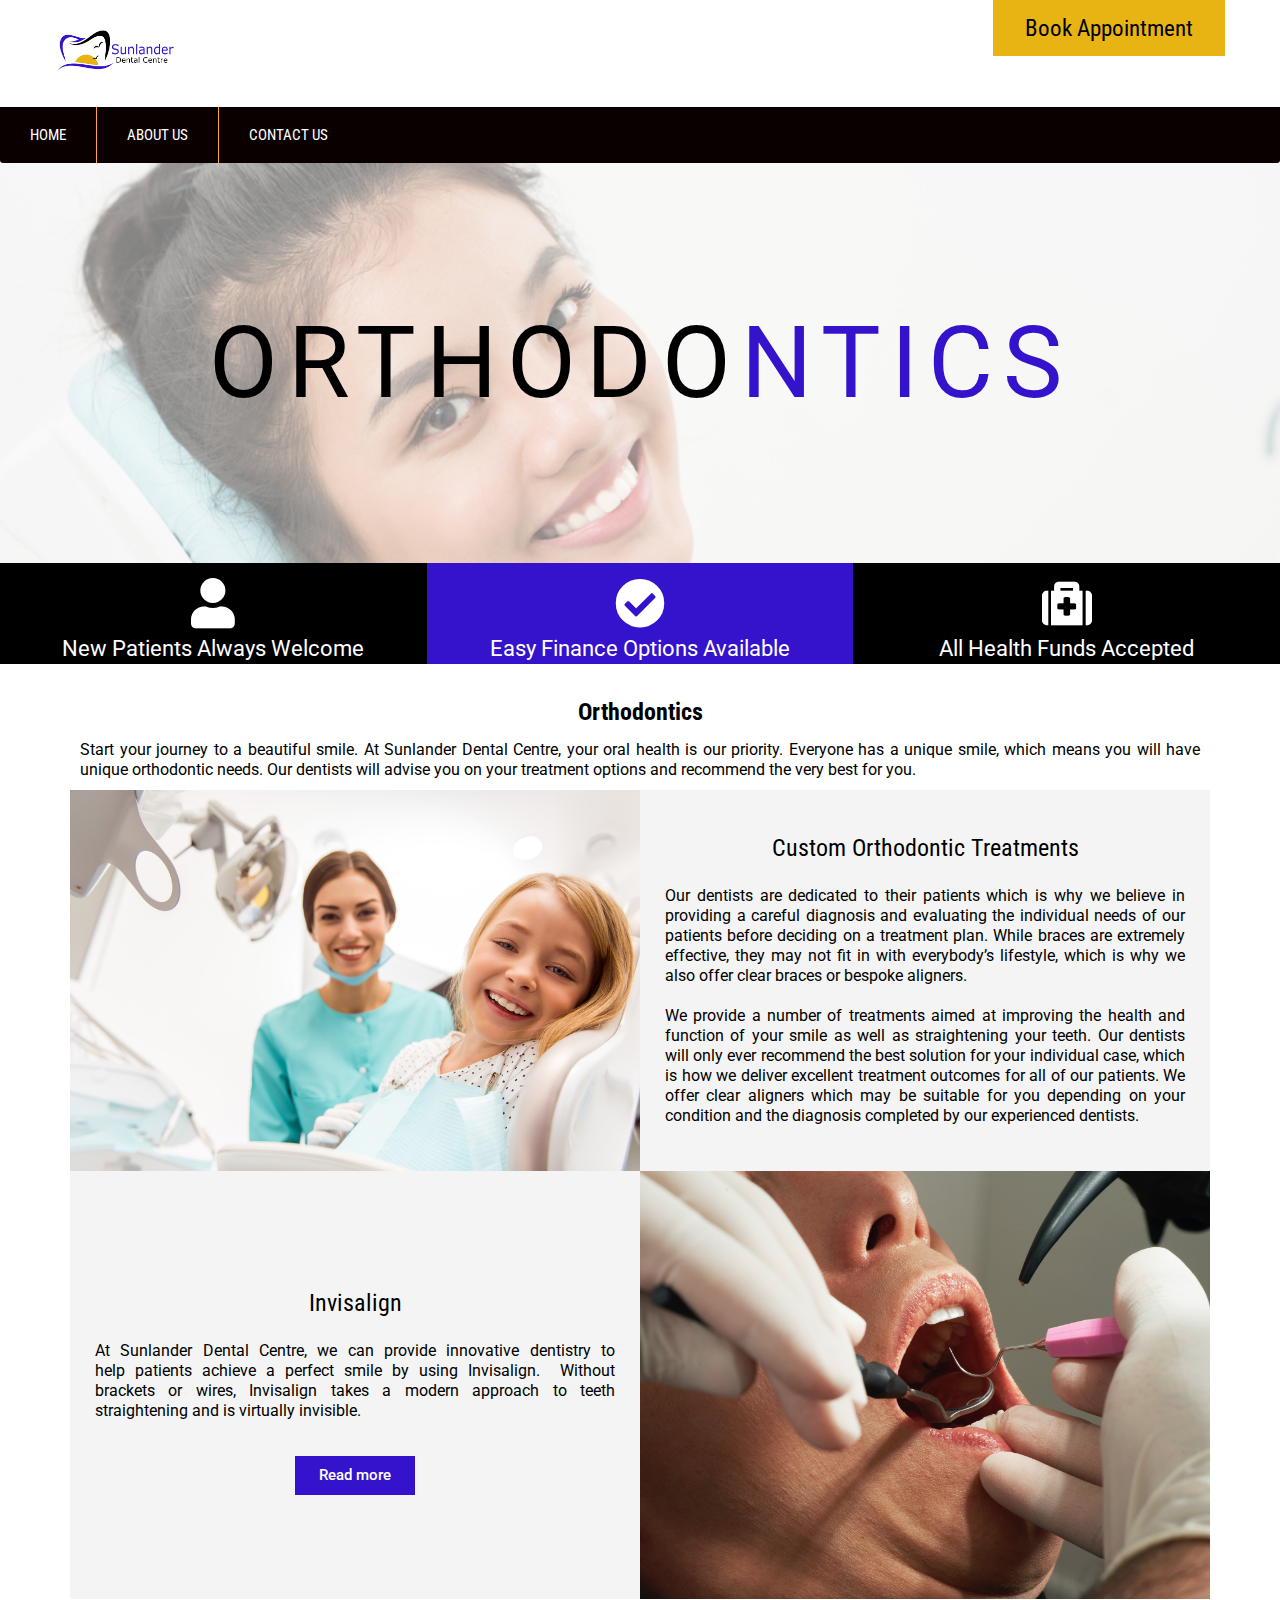
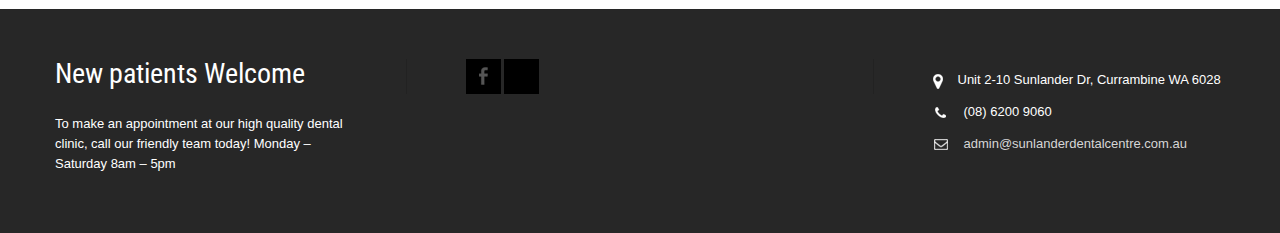
<file: index.php/orthodontics/index.html>
<!DOCTYPE html>
<html lang="en-AU">
<head>
<meta charset="UTF-8">
<meta name="viewport" content="width=device-width, initial-scale=1">
<link rel="profile" href="http://gmpg.org/xfn/11">
<link rel="pingback" href="https://sharmik-hirpara.github.io/Sunlander/xmlrpc.php">
<meta name="robots" content="index, follow, max-image-preview:large, max-snippet:-1, max-video-preview:-1">

	<!-- This site is optimized with the Yoast SEO plugin v17.9 - https://yoast.com/wordpress/plugins/seo/ -->
	<title>Orthodontics - Sunlander Dental Centre</title>
	<link rel="canonical" href="https://sharmik-hirpara.github.io/Sunlander/index.php/orthodontics/">
	<meta property="og:locale" content="en_US">
	<meta property="og:type" content="article">
	<meta property="og:title" content="Orthodontics - Sunlander Dental Centre">
	<meta property="og:description" content="ORTHODONTICS New Patients Always Welcome Easy Finance Options Available All Health Funds Accepted Orthodontics Start your journey to a beautiful smile. At Sunlander Dental Centre, your oral health is our priority. Everyone has a unique smile, which means you will have unique orthodontic needs. Our dentists will advise you on [&hellip;]">
	<meta property="og:url" content="https://sharmik-hirpara.github.io/Sunlander/index.php/orthodontics/">
	<meta property="og:site_name" content="Sunlander Dental Centre">
	<meta property="article:modified_time" content="2022-01-22T07:11:02+00:00">
	<meta property="og:image" content="https://sharmik-hirpara.github.io/Sunlander/wp-content/uploads/2022/01/shutterstock_358326779.jpg">
	<meta name="twitter:card" content="summary_large_image">
	<meta name="twitter:label1" content="Est. reading time">
	<meta name="twitter:data1" content="2 minutes">
	<script type="application/ld+json" class="yoast-schema-graph">{
	    "@context": "https://schema.org",
	    "@graph": [
	        {
	            "@type": "WebSite",
	            "@id": "https://sharmik-hirpara.github.io/Sunlander/#website",
	            "url": "https://sharmik-hirpara.github.io/Sunlander/",
	            "name": "Sunlander Dental Centre",
	            "description": "",
	            "potentialAction": [
	                {
	                    "@type": "SearchAction",
	                    "target": {
	                        "@type": "EntryPoint",
	                        "urlTemplate": "https://sharmik-hirpara.github.io/Sunlander/?s={search_term_string}"
	                    },
	                    "query-input": "required name=search_term_string"
	                }
	            ],
	            "inLanguage": "en-AU"
	        },
	        {
	            "@type": "ImageObject",
	            "@id": "https://sharmik-hirpara.github.io/Sunlander/index.php/orthodontics/#primaryimage",
	            "inLanguage": "en-AU",
	            "url": "https://sharmik-hirpara.github.io/Sunlander/wp-content/uploads/2022/01/shutterstock_358326779.jpg",
	            "contentUrl": "https://sharmik-hirpara.github.io/Sunlander/wp-content/uploads/2022/01/shutterstock_358326779.jpg",
	            "width": 1000,
	            "height": 668
	        },
	        {
	            "@type": "WebPage",
	            "@id": "https://sharmik-hirpara.github.io/Sunlander/index.php/orthodontics/#webpage",
	            "url": "https://sharmik-hirpara.github.io/Sunlander/index.php/orthodontics/",
	            "name": "Orthodontics - Sunlander Dental Centre",
	            "isPartOf": {
	                "@id": "https://sharmik-hirpara.github.io/Sunlander/#website"
	            },
	            "primaryImageOfPage": {
	                "@id": "https://sharmik-hirpara.github.io/Sunlander/index.php/orthodontics/#primaryimage"
	            },
	            "datePublished": "2022-01-20T11:11:47+00:00",
	            "dateModified": "2022-01-22T07:11:02+00:00",
	            "breadcrumb": {
	                "@id": "https://sharmik-hirpara.github.io/Sunlander/index.php/orthodontics/#breadcrumb"
	            },
	            "inLanguage": "en-AU",
	            "potentialAction": [
	                {
	                    "@type": "ReadAction",
	                    "target": [
	                        "https://sharmik-hirpara.github.io/Sunlander/index.php/orthodontics/"
	                    ]
	                }
	            ]
	        },
	        {
	            "@type": "BreadcrumbList",
	            "@id": "https://sharmik-hirpara.github.io/Sunlander/index.php/orthodontics/#breadcrumb",
	            "itemListElement": [
	                {
	                    "@type": "ListItem",
	                    "position": 1,
	                    "name": "Home",
	                    "item": "https://sharmik-hirpara.github.io/Sunlander/"
	                },
	                {
	                    "@type": "ListItem",
	                    "position": 2,
	                    "name": "Orthodontics"
	                }
	            ]
	        }
	    ]
	}</script>
	<!-- / Yoast SEO plugin. -->


<link rel="dns-prefetch" href="//fonts.googleapis.com">
<link rel="dns-prefetch" href="//s.w.org">
<link rel="alternate" type="application/rss+xml" title="Sunlander Dental Centre &raquo; Feed" href="https://sharmik-hirpara.github.io/Sunlander/index.php/feed/">
<link rel="alternate" type="application/rss+xml" title="Sunlander Dental Centre &raquo; Comments Feed" href="https://sharmik-hirpara.github.io/Sunlander/index.php/comments/feed/">
		<script type="text/javascript">
			window._wpemojiSettings = {"baseUrl":"https:\/\/s.w.org\/images\/core\/emoji\/13.1.0\/72x72\/","ext":".png","svgUrl":"https:\/\/s.w.org\/images\/core\/emoji\/13.1.0\/svg\/","svgExt":".svg","source":{"concatemoji":"https:\/\/sharmik-hirpara.github.io\/Sunlander\/wp-includes\/js\/wp-emoji-release.min.js?ver=5.8.3"}};
			!function(e,a,t){var n,r,o,i=a.createElement("canvas"),p=i.getContext&&i.getContext("2d");function s(e,t){var a=String.fromCharCode;p.clearRect(0,0,i.width,i.height),p.fillText(a.apply(this,e),0,0);e=i.toDataURL();return p.clearRect(0,0,i.width,i.height),p.fillText(a.apply(this,t),0,0),e===i.toDataURL()}function c(e){var t=a.createElement("script");t.src=e,t.defer=t.type="text/javascript",a.getElementsByTagName("head")[0].appendChild(t)}for(o=Array("flag","emoji"),t.supports={everything:!0,everythingExceptFlag:!0},r=0;r<o.length;r++)t.supports[o[r]]=function(e){if(!p||!p.fillText)return!1;switch(p.textBaseline="top",p.font="600 32px Arial",e){case"flag":return s([127987,65039,8205,9895,65039],[127987,65039,8203,9895,65039])?!1:!s([55356,56826,55356,56819],[55356,56826,8203,55356,56819])&&!s([55356,57332,56128,56423,56128,56418,56128,56421,56128,56430,56128,56423,56128,56447],[55356,57332,8203,56128,56423,8203,56128,56418,8203,56128,56421,8203,56128,56430,8203,56128,56423,8203,56128,56447]);case"emoji":return!s([10084,65039,8205,55357,56613],[10084,65039,8203,55357,56613])}return!1}(o[r]),t.supports.everything=t.supports.everything&&t.supports[o[r]],"flag"!==o[r]&&(t.supports.everythingExceptFlag=t.supports.everythingExceptFlag&&t.supports[o[r]]);t.supports.everythingExceptFlag=t.supports.everythingExceptFlag&&!t.supports.flag,t.DOMReady=!1,t.readyCallback=function(){t.DOMReady=!0},t.supports.everything||(n=function(){t.readyCallback()},a.addEventListener?(a.addEventListener("DOMContentLoaded",n,!1),e.addEventListener("load",n,!1)):(e.attachEvent("onload",n),a.attachEvent("onreadystatechange",function(){"complete"===a.readyState&&t.readyCallback()})),(n=t.source||{}).concatemoji?c(n.concatemoji):n.wpemoji&&n.twemoji&&(c(n.twemoji),c(n.wpemoji)))}(window,document,window._wpemojiSettings);
		</script>
		<style type="text/css">img.wp-smiley,
img.emoji {
	display: inline !important;
	border: none !important;
	box-shadow: none !important;
	height: 1em !important;
	width: 1em !important;
	margin: 0 .07em !important;
	vertical-align: -0.1em !important;
	background: none !important;
	padding: 0 !important;
}</style>
	<link rel="stylesheet" id="wp-block-library-css" href="https://sharmik-hirpara.github.io/Sunlander/wp-includes/css/dist/block-library/style.min.css?ver=5.8.3" type="text/css" media="all">
<link rel="stylesheet" id="skt-toothy-font-css" href="//fonts.googleapis.com/css?family=Roboto+Condensed%3A300%2C400%2C600%2C700%2C800%2C900&#038;ver=5.8.3" type="text/css" media="all">
<link rel="stylesheet" id="skt-toothy-basic-style-css" href="https://sharmik-hirpara.github.io/Sunlander/wp-content/themes/skt-toothy/style.css?ver=5.8.3" type="text/css" media="all">
<link rel="stylesheet" id="skt-toothy-editor-style-css" href="https://sharmik-hirpara.github.io/Sunlander/wp-content/themes/skt-toothy/editor-style.css?ver=5.8.3" type="text/css" media="all">
<link rel="stylesheet" id="nivo-slider-css" href="https://sharmik-hirpara.github.io/Sunlander/wp-content/themes/skt-toothy/css/nivo-slider.css?ver=5.8.3" type="text/css" media="all">
<link rel="stylesheet" id="skt-toothy-main-style-css" href="https://sharmik-hirpara.github.io/Sunlander/wp-content/themes/skt-toothy/css/responsive.css?ver=5.8.3" type="text/css" media="all">
<link rel="stylesheet" id="skt-toothy-base-style-css" href="https://sharmik-hirpara.github.io/Sunlander/wp-content/themes/skt-toothy/css/style_base.css?ver=5.8.3" type="text/css" media="all">
<link rel="stylesheet" id="elementor-icons-css" href="https://sharmik-hirpara.github.io/Sunlander/wp-content/plugins/elementor/assets/lib/eicons/css/elementor-icons.min.css?ver=5.13.0" type="text/css" media="all">
<link rel="stylesheet" id="elementor-frontend-css" href="https://sharmik-hirpara.github.io/Sunlander/wp-content/plugins/elementor/assets/css/frontend-lite.min.css?ver=3.5.3" type="text/css" media="all">
<link rel="stylesheet" id="elementor-post-5-css" href="https://sharmik-hirpara.github.io/Sunlander/wp-content/uploads/elementor/css/post-5.css?ver=1642038213" type="text/css" media="all">
<link rel="stylesheet" id="elementor-global-css" href="https://sharmik-hirpara.github.io/Sunlander/wp-content/uploads/elementor/css/global.css?ver=1642038413" type="text/css" media="all">
<link rel="stylesheet" id="elementor-post-116-css" href="https://sharmik-hirpara.github.io/Sunlander/wp-content/uploads/elementor/css/post-116.css?ver=1642847842" type="text/css" media="all">
<link rel="stylesheet" id="google-fonts-1-css" href="https://fonts.googleapis.com/css?family=Roboto%3A100%2C100italic%2C200%2C200italic%2C300%2C300italic%2C400%2C400italic%2C500%2C500italic%2C600%2C600italic%2C700%2C700italic%2C800%2C800italic%2C900%2C900italic%7CRoboto+Slab%3A100%2C100italic%2C200%2C200italic%2C300%2C300italic%2C400%2C400italic%2C500%2C500italic%2C600%2C600italic%2C700%2C700italic%2C800%2C800italic%2C900%2C900italic&#038;display=auto&#038;ver=5.8.3" type="text/css" media="all">
<link rel="stylesheet" id="elementor-icons-shared-0-css" href="https://sharmik-hirpara.github.io/Sunlander/wp-content/plugins/elementor/assets/lib/font-awesome/css/fontawesome.min.css?ver=5.15.3" type="text/css" media="all">
<link rel="stylesheet" id="elementor-icons-fa-solid-css" href="https://sharmik-hirpara.github.io/Sunlander/wp-content/plugins/elementor/assets/lib/font-awesome/css/solid.min.css?ver=5.15.3" type="text/css" media="all">
<script type="text/javascript" src="https://sharmik-hirpara.github.io/Sunlander/wp-includes/js/jquery/jquery.min.js?ver=3.6.0" id="jquery-core-js"></script>
<script type="text/javascript" src="https://sharmik-hirpara.github.io/Sunlander/wp-includes/js/jquery/jquery-migrate.min.js?ver=3.3.2" id="jquery-migrate-js"></script>
<script type="text/javascript" src="https://sharmik-hirpara.github.io/Sunlander/wp-content/themes/skt-toothy/js/jquery.nivo.slider.js?ver=5.8.3" id="jquery-nivo-js"></script>
<script type="text/javascript" src="https://sharmik-hirpara.github.io/Sunlander/wp-content/themes/skt-toothy/js/custom.js?ver=5.8.3" id="skt-toothy-custom-js-js"></script>
<link rel="https://api.w.org/" href="https://sharmik-hirpara.github.io/Sunlander/index.php/wp-json/">
<link rel="alternate" type="application/json" href="https://sharmik-hirpara.github.io/Sunlander/index.php/wp-json/wp/v2/pages/116">
<link rel="EditURI" type="application/rsd+xml" title="RSD" href="https://sharmik-hirpara.github.io/Sunlander/xmlrpc.php?rsd">
<link rel="wlwmanifest" type="application/wlwmanifest+xml" href="https://sharmik-hirpara.github.io/Sunlander/wp-includes/wlwmanifest.xml"> 
<meta name="generator" content="WordPress 5.8.3">
<link rel="shortlink" href="https://sharmik-hirpara.github.io/Sunlander/?p=116">
<link rel="alternate" type="application/json+oembed" href="https://sharmik-hirpara.github.io/Sunlander/index.php/wp-json/oembed/1.0/embed?url=https%3A%2F%2Fsharmik-hirpara.github.io%2FSunlander%2Findex.php%2Forthodontics%2F">
<link rel="alternate" type="text/xml+oembed" href="https://sharmik-hirpara.github.io/Sunlander/index.php/wp-json/oembed/1.0/embed?url=https%3A%2F%2Fsharmik-hirpara.github.io%2FSunlander%2Findex.php%2Forthodontics%2F&#038;format=xml">
        	<style type="text/css">#sidebar ul li a:hover,
					.fourbox:hover h3,
					.cols-3 ul li a:hover, .cols-3 ul li.current_page_item a,					
					.phone-no strong,					
					.left a:hover,
					.blog_lists h4 a:hover,
					.recent-post h6 a:hover,
					.postmeta a:hover,
					.recent-post .morebtn:hover
					{ color:#0a0000;
					}
					
					.pagination .nav-links span.current, .pagination .nav-links a:hover,
					#commentform input#submit:hover,
					.slide_info .slide_more:hover,							
					.nivo-controlNav a.active,				
					h3.widget-title,				
					.wpcf7 input[type='submit'],					
					.social-icons a:hover,
					a.ReadMore:hover,
					input.search-submit,
					.menuwrapper
					{ background-color:#0a0000 !important;}
					
						
					#menubar,
					h2.section-title::after,
					h2.section-title
					{ border-color:#0a0000;}
					
					.getaquote a, .logo h1, .logo p, .phoneno{color: #3513cd;}</style> 
	<style type="text/css"></style>
	<link rel="icon" href="https://sharmik-hirpara.github.io/Sunlander/wp-content/uploads/2022/01/cropped-Sunlander-text-n-Logo.png" sizes="32x32">
<link rel="icon" href="https://sharmik-hirpara.github.io/Sunlander/wp-content/uploads/2022/01/cropped-Sunlander-text-n-Logo.png" sizes="192x192">
<link rel="apple-touch-icon" href="https://sharmik-hirpara.github.io/Sunlander/wp-content/uploads/2022/01/cropped-Sunlander-text-n-Logo.png">
<meta name="msapplication-TileImage" content="https://sharmik-hirpara.github.io/Sunlander/wp-content/uploads/2022/01/cropped-Sunlander-text-n-Logo.png">
		<style type="text/css" id="wp-custom-css">.fusion-header-v4 .fusion-header {
    padding-top: 0;
    padding-bottom: 0;
}

.fusion-header-v4 .fusion-header, .fusion-header-v5 .fusion-header {
    border-bottom: 0px solid transparent;
}


.fusion-secondary-menu > ul > li {
    border-color: #e5e5e5;
    border-left:none;
}

.fusion-secondary-header a {
    color:#fff;

}

@media only screen and (max-width: 800px)  {
.fusion-secondary-header   {
    background:#fff;
     


}
    
    
   .fusion-secondary-header a {
    color:#000; 
    
}}



.fusion-header-v4 .fusion-logo .fusion-header-content-3-wrapper {
    margin-top: -30px;
}

.fusion-header-tagline {
    text-align: right;
}

.fusion-header-tagline i{
    font-size:20px;
}


.fusion-secondary-main-menu {
    border: none;
    padding-bottom: 10px;
}

.fusion-header-menu-align-right .fusion-main-menu {
    background: #000;
}

.fusion-main-menu > ul > li {
    padding: 0 15px;
    border-left: 2px solid #fff;
}

.fusion-main-menu > ul > li:first-child {
    border-left:none;
}

.fusion-main-menu>ul>li:last-child {
    padding-right: 15px;
}

.pum-theme-442 .pum-content + .pum-close, .pum-theme-default-theme .pum-content + .pum-close{
    left: unset;
    right: 0px;
    top: 0;
}
@media only screen and (max-width: 800px){
    .fusion-header-tagline {
        padding-top:10px!important;
        font-size: 24px;
        text-align: center!important;
    }
    .width-100 .nonhundred-percent-fullwidth{
        padding-top:20px!important;
        padding-bottom:20px!important;
    }
    #local-dental .fusion-column-wrapper{
        padding:20px!important;
    }
}

.container.menuwrapper{
	width:auto !important;
}

.wp-block-cover__inner-container{
	width:100% !important;
}</style>
		</head>
<body class="page-template page-template-elementor_header_footer page page-id-116 wp-custom-logo elementor-default elementor-template-full-width elementor-kit-5 elementor-page elementor-page-116">
<div class="header">
  <div class="container">
    <div class="logo">
		<a href="https://sharmik-hirpara.github.io/Sunlander/" class="custom-logo-link" rel="home"><img width="471" height="200" src="https://sharmik-hirpara.github.io/Sunlander/wp-content/uploads/2022/01/Sunlander-text-n-Logo-new.png" class="custom-logo" alt="Sunlander Dental Centre"></a>        <div class="clear"></div>
        <a href="https://sharmik-hirpara.github.io/Sunlander/">
        <h1>Sunlander Dental Centre</h1>
        <p></p>                          
        </a>
    </div>
     <!-- logo -->

<div class="widget-right">
	 
<div class="wp-block-buttons">
<div class="wp-block-button"><a class="wp-block-button__link has-black-color has-text-color has-background no-border-radius" href="https://www.hotdoc.com.au/medical-centres/book/appointment/start?clinic=6381&amp;viaElement=practice-listing-main-cta" style="background-color:#e8b413">Book Appointment</a></div>
</div>
	
</div>
<!--.widget-right-->
 <div class="clear"></div>
         
  </div> <!-- container -->
  
  <div id="menubar">
    <div class="container menuwrapper">
         <div class="toggle"><a class="toggleMenu" href="#" style="display:none;">Menu</a></div> 
        <div class="sitenav">
          <div class="menu-main-menu-container"><ul id="menu-main-menu" class="menu">
<li id="menu-item-39" class="menu-item menu-item-type-post_type menu-item-object-page menu-item-home menu-item-39"><a href="https://sharmik-hirpara.github.io/Sunlander/">Home</a></li>
<li id="menu-item-202" class="menu-item menu-item-type-post_type menu-item-object-page menu-item-202"><a href="https://sharmik-hirpara.github.io/Sunlander/index.php/about-us/">About Us</a></li>
<li id="menu-item-59" class="menu-item menu-item-type-post_type menu-item-object-page menu-item-59"><a href="https://sharmik-hirpara.github.io/Sunlander/index.php/elementor-46/">Contact Us</a></li>
</ul></div>         
        </div>
<!-- .sitenav--> 
        <div class="clear"></div> 
      </div> <!-- container -->    
   </div> <!-- #menubar -->    
  
</div>
<!--.header -->		<div data-elementor-type="wp-page" data-elementor-id="116" class="elementor elementor-116" data-elementor-settings="[]">
							<div class="elementor-section-wrap">
							<section class="elementor-section elementor-top-section elementor-element elementor-element-cc41007 elementor-section-full_width elementor-section-height-min-height elementor-section-height-default elementor-section-items-middle" data-id="cc41007" data-element_type="section">
							<div class="elementor-background-overlay"></div>
							<div class="elementor-container elementor-column-gap-default">
					<div class="elementor-column elementor-col-100 elementor-top-column elementor-element elementor-element-5854ada" data-id="5854ada" data-element_type="column">
			<div class="elementor-widget-wrap elementor-element-populated">
								<div class="elementor-element elementor-element-97c3760 elementor-widget elementor-widget-text-editor" data-id="97c3760" data-element_type="widget" data-widget_type="text-editor.default">
				<div class="elementor-widget-container">
			<style>/*! elementor - v3.5.3 - 28-12-2021 */
.elementor-widget-text-editor.elementor-drop-cap-view-stacked .elementor-drop-cap{background-color:#818a91;color:#fff}.elementor-widget-text-editor.elementor-drop-cap-view-framed .elementor-drop-cap{color:#818a91;border:3px solid;background-color:transparent}.elementor-widget-text-editor:not(.elementor-drop-cap-view-default) .elementor-drop-cap{margin-top:8px}.elementor-widget-text-editor:not(.elementor-drop-cap-view-default) .elementor-drop-cap-letter{width:1em;height:1em}.elementor-widget-text-editor .elementor-drop-cap{float:left;text-align:center;line-height:1;font-size:50px}.elementor-widget-text-editor .elementor-drop-cap-letter{display:inline-block}</style>				<p><span style="color: #000000;">ORTHODO<span style="color: #3513cd;">NTICS</span></span></p>						</div>
				</div>
					</div>
		</div>
							</div>
		</section>
				<section class="elementor-section elementor-top-section elementor-element elementor-element-3da5e94 elementor-section-full_width elementor-section-height-default elementor-section-height-default" data-id="3da5e94" data-element_type="section">
						<div class="elementor-container elementor-column-gap-extended">
					<div class="elementor-column elementor-col-33 elementor-top-column elementor-element elementor-element-2db7103" data-id="2db7103" data-element_type="column" data-settings="{&quot;background_background&quot;:&quot;classic&quot;}">
			<div class="elementor-widget-wrap elementor-element-populated">
					<div class="elementor-background-overlay"></div>
								<div class="elementor-element elementor-element-f1dcbdc elementor-vertical-align-middle elementor-view-default elementor-position-top elementor-widget elementor-widget-icon-box" data-id="f1dcbdc" data-element_type="widget" data-widget_type="icon-box.default">
				<div class="elementor-widget-container">
			<style>/*! elementor - v3.5.3 - 28-12-2021 */
@media (min-width:768px){.elementor-widget-icon-box.elementor-position-left .elementor-icon-box-wrapper,.elementor-widget-icon-box.elementor-position-right .elementor-icon-box-wrapper{display:-webkit-box;display:-ms-flexbox;display:flex}.elementor-widget-icon-box.elementor-position-left .elementor-icon-box-icon,.elementor-widget-icon-box.elementor-position-right .elementor-icon-box-icon{display:-webkit-inline-box;display:-ms-inline-flexbox;display:inline-flex;-webkit-box-flex:0;-ms-flex:0 0 auto;flex:0 0 auto}.elementor-widget-icon-box.elementor-position-right .elementor-icon-box-wrapper{text-align:right;-webkit-box-orient:horizontal;-webkit-box-direction:reverse;-ms-flex-direction:row-reverse;flex-direction:row-reverse}.elementor-widget-icon-box.elementor-position-left .elementor-icon-box-wrapper{text-align:left;-webkit-box-orient:horizontal;-webkit-box-direction:normal;-ms-flex-direction:row;flex-direction:row}.elementor-widget-icon-box.elementor-position-top .elementor-icon-box-img{margin:auto}.elementor-widget-icon-box.elementor-vertical-align-top .elementor-icon-box-wrapper{-webkit-box-align:start;-ms-flex-align:start;align-items:flex-start}.elementor-widget-icon-box.elementor-vertical-align-middle .elementor-icon-box-wrapper{-webkit-box-align:center;-ms-flex-align:center;align-items:center}.elementor-widget-icon-box.elementor-vertical-align-bottom .elementor-icon-box-wrapper{-webkit-box-align:end;-ms-flex-align:end;align-items:flex-end}}@media (max-width:767px){.elementor-widget-icon-box .elementor-icon-box-icon{margin-left:auto!important;margin-right:auto!important;margin-bottom:15px}}.elementor-widget-icon-box .elementor-icon-box-wrapper{text-align:center}.elementor-widget-icon-box .elementor-icon-box-title a{color:inherit}.elementor-widget-icon-box .elementor-icon-box-content{-webkit-box-flex:1;-ms-flex-positive:1;flex-grow:1}.elementor-widget-icon-box .elementor-icon-box-description{margin:0}</style>		<div class="elementor-icon-box-wrapper">
						<div class="elementor-icon-box-icon">
				<span class="elementor-icon elementor-animation-">
				<i aria-hidden="true" class="fas fa-user"></i>				</span>
			</div>
						<div class="elementor-icon-box-content">
				<h2 class="elementor-icon-box-title">
					<span>
											</span>
				</h2>
									<p class="elementor-icon-box-description">
						New Patients Always Welcome					</p>
							</div>
		</div>
				</div>
				</div>
					</div>
		</div>
				<div class="elementor-column elementor-col-33 elementor-top-column elementor-element elementor-element-f12f285" data-id="f12f285" data-element_type="column" data-settings="{&quot;background_background&quot;:&quot;classic&quot;}">
			<div class="elementor-widget-wrap elementor-element-populated">
					<div class="elementor-background-overlay"></div>
								<div class="elementor-element elementor-element-71ac60e elementor-vertical-align-middle elementor-view-default elementor-position-top elementor-widget elementor-widget-icon-box" data-id="71ac60e" data-element_type="widget" data-widget_type="icon-box.default">
				<div class="elementor-widget-container">
					<div class="elementor-icon-box-wrapper">
						<div class="elementor-icon-box-icon">
				<span class="elementor-icon elementor-animation-">
				<i aria-hidden="true" class="fas fa-check-circle"></i>				</span>
			</div>
						<div class="elementor-icon-box-content">
				<h2 class="elementor-icon-box-title">
					<span>
											</span>
				</h2>
									<p class="elementor-icon-box-description">
						Easy Finance Options Available					</p>
							</div>
		</div>
				</div>
				</div>
					</div>
		</div>
				<div class="elementor-column elementor-col-33 elementor-top-column elementor-element elementor-element-0afba31" data-id="0afba31" data-element_type="column" data-settings="{&quot;background_background&quot;:&quot;classic&quot;}">
			<div class="elementor-widget-wrap elementor-element-populated">
					<div class="elementor-background-overlay"></div>
								<div class="elementor-element elementor-element-e3f1c33 elementor-vertical-align-middle elementor-view-default elementor-position-top elementor-widget elementor-widget-icon-box" data-id="e3f1c33" data-element_type="widget" data-widget_type="icon-box.default">
				<div class="elementor-widget-container">
					<div class="elementor-icon-box-wrapper">
						<div class="elementor-icon-box-icon">
				<span class="elementor-icon elementor-animation-">
				<i aria-hidden="true" class="fas fa-medkit"></i>				</span>
			</div>
						<div class="elementor-icon-box-content">
				<h2 class="elementor-icon-box-title">
					<span>
											</span>
				</h2>
									<p class="elementor-icon-box-description">
						All Health Funds Accepted					</p>
							</div>
		</div>
				</div>
				</div>
					</div>
		</div>
							</div>
		</section>
				<section class="elementor-section elementor-top-section elementor-element elementor-element-2b55698 elementor-section-boxed elementor-section-height-default elementor-section-height-default" data-id="2b55698" data-element_type="section">
						<div class="elementor-container elementor-column-gap-default">
					<div class="elementor-column elementor-col-100 elementor-top-column elementor-element elementor-element-6c7455f" data-id="6c7455f" data-element_type="column">
			<div class="elementor-widget-wrap elementor-element-populated">
								<div class="elementor-element elementor-element-66a8c24 elementor-widget elementor-widget-text-editor" data-id="66a8c24" data-element_type="widget" data-widget_type="text-editor.default">
				<div class="elementor-widget-container">
							<h3 class="has-text-align-center has-black-color has-text-color"><strong>Orthodontics</strong></h3>						</div>
				</div>
					</div>
		</div>
							</div>
		</section>
				<section class="elementor-section elementor-top-section elementor-element elementor-element-354af68 elementor-section-boxed elementor-section-height-default elementor-section-height-default" data-id="354af68" data-element_type="section">
						<div class="elementor-container elementor-column-gap-default">
					<div class="elementor-column elementor-col-100 elementor-top-column elementor-element elementor-element-8d1821f" data-id="8d1821f" data-element_type="column">
			<div class="elementor-widget-wrap elementor-element-populated">
								<div class="elementor-element elementor-element-7dd69b8 elementor-widget elementor-widget-text-editor" data-id="7dd69b8" data-element_type="widget" data-widget_type="text-editor.default">
				<div class="elementor-widget-container">
							<p class="has-text-align-center has-black-color has-text-color has-medium-font-size" style="text-align: justify;">Start your journey to a beautiful smile. At Sunlander Dental Centre, your oral health is our priority. Everyone has a unique smile, which means you will have unique orthodontic needs. Our dentists will advise you on your treatment options and recommend the very best for you.</p>						</div>
				</div>
					</div>
		</div>
							</div>
		</section>
				<section class="elementor-section elementor-top-section elementor-element elementor-element-a2f4232 elementor-section-boxed elementor-section-height-default elementor-section-height-default" data-id="a2f4232" data-element_type="section">
						<div class="elementor-container elementor-column-gap-default">
					<div class="elementor-column elementor-col-50 elementor-top-column elementor-element elementor-element-9d37755" data-id="9d37755" data-element_type="column">
			<div class="elementor-widget-wrap elementor-element-populated">
								<div class="elementor-element elementor-element-e29cd90 elementor-widget elementor-widget-image" data-id="e29cd90" data-element_type="widget" data-widget_type="image.default">
				<div class="elementor-widget-container">
			<style>/*! elementor - v3.5.3 - 28-12-2021 */
.elementor-widget-image{text-align:center}.elementor-widget-image a{display:inline-block}.elementor-widget-image a img[src$=".svg"]{width:48px}.elementor-widget-image img{vertical-align:middle;display:inline-block}</style>												<img width="640" height="428" src="https://sharmik-hirpara.github.io/Sunlander/wp-content/uploads/2022/01/shutterstock_358326779.jpg" class="attachment-large size-large" alt="" loading="lazy">															</div>
				</div>
					</div>
		</div>
				<div class="elementor-column elementor-col-50 elementor-top-column elementor-element elementor-element-1955e64" data-id="1955e64" data-element_type="column" data-settings="{&quot;background_background&quot;:&quot;classic&quot;}">
			<div class="elementor-widget-wrap elementor-element-populated">
								<div class="elementor-element elementor-element-1a963d4 elementor-widget elementor-widget-text-editor" data-id="1a963d4" data-element_type="widget" data-widget_type="text-editor.default">
				<div class="elementor-widget-container">
							<h3 class="uagb-cta__title" style="text-align: center;"><span style="color: #000000;">Custom Orthodontic Treatments</span></h3>						</div>
				</div>
				<div class="elementor-element elementor-element-9dc373f elementor-widget elementor-widget-text-editor" data-id="9dc373f" data-element_type="widget" data-widget_type="text-editor.default">
				<div class="elementor-widget-container">
							<p class="has-white-color has-text-color has-medium-font-size" style="text-align: justify;"><span style="color: #000000;">Our dentists are dedicated to their patients which is why we believe in providing a careful diagnosis and evaluating the individual needs of our patients before deciding on a treatment plan. While braces are extremely effective, they may not fit in with everybody’s lifestyle, which is why we also offer clear braces or bespoke aligners.</span></p>
<div class="wp-block-spacer" style="text-align: justify;" aria-hidden="true"> </div>
<p class="has-white-color has-text-color has-medium-font-size" style="text-align: justify;"><span style="color: #000000;">We provide a number of treatments aimed at improving the health and function of your smile as well as straightening your teeth. Our dentists will only ever recommend the best solution for your individual case, which is how we deliver excellent treatment outcomes for all of our patients. We offer clear aligners which may be suitable for you depending on your condition and the diagnosis completed by our experienced dentists.</span></p>						</div>
				</div>
					</div>
		</div>
							</div>
		</section>
				<section class="elementor-section elementor-top-section elementor-element elementor-element-a826c92 elementor-section-boxed elementor-section-height-default elementor-section-height-default" data-id="a826c92" data-element_type="section">
						<div class="elementor-container elementor-column-gap-default">
					<div class="elementor-column elementor-col-50 elementor-top-column elementor-element elementor-element-3b52c84" data-id="3b52c84" data-element_type="column" data-settings="{&quot;background_background&quot;:&quot;classic&quot;}">
			<div class="elementor-widget-wrap elementor-element-populated">
								<div class="elementor-element elementor-element-9abf037 elementor-widget elementor-widget-text-editor" data-id="9abf037" data-element_type="widget" data-widget_type="text-editor.default">
				<div class="elementor-widget-container">
							<h3 class="uagb-cta__title" style="text-align: center;"><span style="color: #000000;">Invisalign</span></h3>						</div>
				</div>
				<div class="elementor-element elementor-element-0e1e00a elementor-widget elementor-widget-text-editor" data-id="0e1e00a" data-element_type="widget" data-widget_type="text-editor.default">
				<div class="elementor-widget-container">
							<p class="has-white-color has-text-color has-medium-font-size" style="text-align: justify;"><span style="color: #000000;">At Sunlander Dental Centre, we can provide innovative dentistry to help patients achieve a perfect smile by using Invisalign.  Without brackets or wires, Invisalign takes a modern approach to teeth straightening and is virtually invisible.</span></p>						</div>
				</div>
				<div class="elementor-element elementor-element-3a4f48f elementor-align-center elementor-widget elementor-widget-button" data-id="3a4f48f" data-element_type="widget" data-widget_type="button.default">
				<div class="elementor-widget-container">
					<div class="elementor-button-wrapper">
			<a href="https://sharmik-hirpara.github.io/Sunlander/index.php/invisalign" class="elementor-button-link elementor-button elementor-size-sm" role="button">
						<span class="elementor-button-content-wrapper">
						<span class="elementor-button-text">Read more</span>
		</span>
					</a>
		</div>
				</div>
				</div>
					</div>
		</div>
				<div class="elementor-column elementor-col-50 elementor-top-column elementor-element elementor-element-c0b6a03" data-id="c0b6a03" data-element_type="column" data-settings="{&quot;background_background&quot;:&quot;classic&quot;}">
			<div class="elementor-widget-wrap elementor-element-populated">
								<div class="elementor-element elementor-element-e0e358e elementor-widget elementor-widget-image" data-id="e0e358e" data-element_type="widget" data-widget_type="image.default">
				<div class="elementor-widget-container">
															<img width="640" height="480" src="https://sharmik-hirpara.github.io/Sunlander/wp-content/uploads/2022/01/sdc-1.jpg" class="attachment-large size-large" alt="" loading="lazy">															</div>
				</div>
					</div>
		</div>
							</div>
		</section>
						</div>
					</div>
		<div id="footer-wrapper">
    	<div class="container footer">
             <div class="cols-3 widget-column-1">  
              	
                              <h5>New patients Welcome</h5>             
			                  
			                                   <p>To make an appointment at our high quality dental clinic, call our friendly team today! 

Monday – Saturday 8am – 5pm</p>
			     
            </div>
<!--end .widget-column-1-->                  
			    
			<div class="cols-3 widget-column-2">  
				<div class="social-icons">
															<a title="Facebook" class="fb" target="_blank" href="https://www.facebook.com/sunlanderdentalcentre/"></a> 
					 

										                 

										                    

										 
					
					<!-- Below commented line is for Linkedin website 					 -->
					<!-- <a title="linkedin" class="in" target="_blank" ></a> -->
					
					<a title="Instagram" class="insta" target="_blank" href="https://www.instagram.com/sunlanderdental"></a>
									</div>                   
			</div>
<!--end .widget-column-2-->
                
             <div class="cols-3 widget-column-3">  
                             
                               <div class="phone-no">	 
                               
                               <p><img src="https://sharmik-hirpara.github.io/Sunlander/wp-content/themes/skt-toothy/images/location-icon.png" alt="">Unit 2-10 Sunlander Dr, Currambine WA 6028</p>             
			                   
                                            <p> <img src="https://sharmik-hirpara.github.io/Sunlander/wp-content/themes/skt-toothy/images/footer-icon-phone.png" alt=""> (08) 6200 9060</p>              
			     
              
                         
                             <img src="https://sharmik-hirpara.github.io/Sunlander/wp-content/themes/skt-toothy/images/footer-icon-email.png" alt=""><a href="mailto:admin@sunlanderdentalcentre.com.au">admin@sunlanderdentalcentre.com.au</a>			
			                               
               </div>     
          </div>
<!--end .widget-column-3-->
                
                
            <div class="clear"></div>
        </div>
<!--end .container--> 
        
<!--          <div class="copyright-wrapper">
        	<div class="container">
           		 <div class="copyright-txt">&nbsp;</div>
            	 <div class="design-by">SKT Toothy</div>
                 <div class="clear"></div>
            </div>           
        </div> -->
               
    </div>
<!--end .footer-wrapper-->
<script type="text/javascript" src="https://sharmik-hirpara.github.io/Sunlander/wp-includes/js/wp-embed.min.js?ver=5.8.3" id="wp-embed-js"></script>
<script type="text/javascript" src="https://sharmik-hirpara.github.io/Sunlander/wp-content/plugins/elementor/assets/js/webpack.runtime.min.js?ver=3.5.3" id="elementor-webpack-runtime-js"></script>
<script type="text/javascript" src="https://sharmik-hirpara.github.io/Sunlander/wp-content/plugins/elementor/assets/js/frontend-modules.min.js?ver=3.5.3" id="elementor-frontend-modules-js"></script>
<script type="text/javascript" src="https://sharmik-hirpara.github.io/Sunlander/wp-content/plugins/elementor/assets/lib/waypoints/waypoints.min.js?ver=4.0.2" id="elementor-waypoints-js"></script>
<script type="text/javascript" src="https://sharmik-hirpara.github.io/Sunlander/wp-includes/js/jquery/ui/core.min.js?ver=1.12.1" id="jquery-ui-core-js"></script>
<script type="text/javascript" id="elementor-frontend-js-before">
var elementorFrontendConfig = {"environmentMode":{"edit":false,"wpPreview":false,"isScriptDebug":false},"i18n":{"shareOnFacebook":"Share on Facebook","shareOnTwitter":"Share on Twitter","pinIt":"Pin it","download":"Download","downloadImage":"Download image","fullscreen":"Fullscreen","zoom":"Zoom","share":"Share","playVideo":"Play Video","previous":"Previous","next":"Next","close":"Close"},"is_rtl":false,"breakpoints":{"xs":0,"sm":480,"md":768,"lg":1025,"xl":1440,"xxl":1600},"responsive":{"breakpoints":{"mobile":{"label":"Mobile","value":767,"default_value":767,"direction":"max","is_enabled":true},"mobile_extra":{"label":"Mobile Extra","value":880,"default_value":880,"direction":"max","is_enabled":false},"tablet":{"label":"Tablet","value":1024,"default_value":1024,"direction":"max","is_enabled":true},"tablet_extra":{"label":"Tablet Extra","value":1200,"default_value":1200,"direction":"max","is_enabled":false},"laptop":{"label":"Laptop","value":1366,"default_value":1366,"direction":"max","is_enabled":false},"widescreen":{"label":"Widescreen","value":2400,"default_value":2400,"direction":"min","is_enabled":false}}},"version":"3.5.3","is_static":false,"experimentalFeatures":{"e_dom_optimization":true,"e_optimized_assets_loading":true,"e_optimized_css_loading":true,"a11y_improvements":true,"e_import_export":true,"additional_custom_breakpoints":true,"e_hidden_wordpress_widgets":true,"landing-pages":true,"elements-color-picker":true,"favorite-widgets":true,"admin-top-bar":true},"urls":{"assets":"https:\/\/sharmik-hirpara.github.io\/Sunlander\/wp-content\/plugins\/elementor\/assets\/"},"settings":{"page":[],"editorPreferences":[]},"kit":{"active_breakpoints":["viewport_mobile","viewport_tablet"],"global_image_lightbox":"yes","lightbox_enable_counter":"yes","lightbox_enable_fullscreen":"yes","lightbox_enable_zoom":"yes","lightbox_enable_share":"yes","lightbox_title_src":"title","lightbox_description_src":"description"},"post":{"id":116,"title":"Orthodontics%20%E2%80%93%20Sunlander%20Dental%20Centre","excerpt":"","featuredImage":false}};
</script>
<script type="text/javascript" src="https://sharmik-hirpara.github.io/Sunlander/wp-content/plugins/elementor/assets/js/frontend.min.js?ver=3.5.3" id="elementor-frontend-js"></script>
<script type="text/javascript" src="https://sharmik-hirpara.github.io/Sunlander/wp-includes/js/underscore.min.js?ver=1.13.1" id="underscore-js"></script>
<script type="text/javascript" id="wp-util-js-extra">
/* <![CDATA[ */
var _wpUtilSettings = {"ajax":{"url":"\/wordpressprojects\/sunlander\/wp-admin\/admin-ajax.php"}};
/* ]]> */
</script>
<script type="text/javascript" src="https://sharmik-hirpara.github.io/Sunlander/wp-includes/js/wp-util.min.js?ver=5.8.3" id="wp-util-js"></script>
<script type="text/javascript" id="wpforms-elementor-js-extra">
/* <![CDATA[ */
var wpformsElementorVars = {"captcha_provider":"recaptcha","recaptcha_type":"v2"};
/* ]]> */
</script>
<script type="text/javascript" src="https://sharmik-hirpara.github.io/Sunlander/wp-content/plugins/wpforms-lite/assets/js/integrations/elementor/frontend.min.js?ver=1.7.2" id="wpforms-elementor-js"></script>

</body>
</html>
</file>
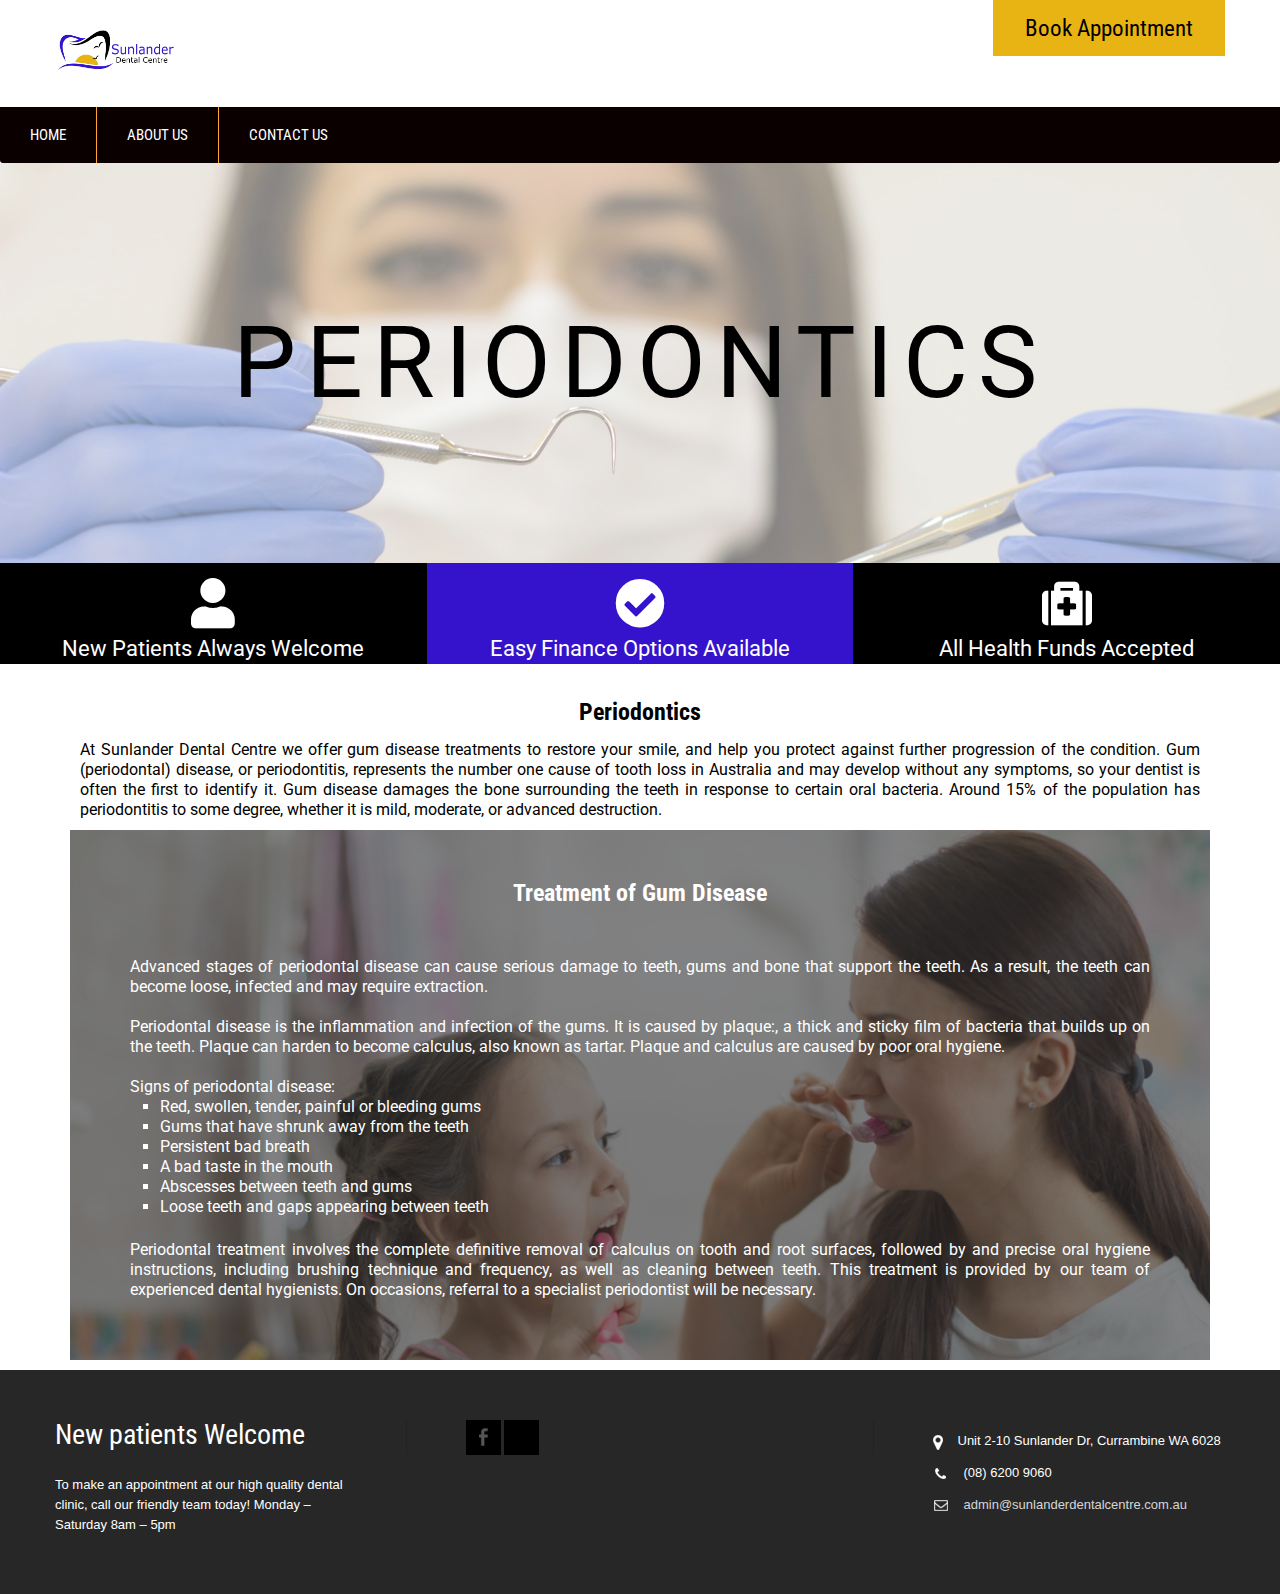
<file: index.php/periodontics/index.html>
<!DOCTYPE html>
<html lang="en-AU">
<head>
<meta charset="UTF-8">
<meta name="viewport" content="width=device-width, initial-scale=1">
<link rel="profile" href="http://gmpg.org/xfn/11">
<link rel="pingback" href="https://sharmik-hirpara.github.io/Sunlander/xmlrpc.php">
<meta name="robots" content="index, follow, max-image-preview:large, max-snippet:-1, max-video-preview:-1">

	<!-- This site is optimized with the Yoast SEO plugin v17.9 - https://yoast.com/wordpress/plugins/seo/ -->
	<title>Periodontics - Sunlander Dental Centre</title>
	<link rel="canonical" href="https://sharmik-hirpara.github.io/Sunlander/index.php/periodontics/">
	<meta property="og:locale" content="en_US">
	<meta property="og:type" content="article">
	<meta property="og:title" content="Periodontics - Sunlander Dental Centre">
	<meta property="og:description" content="PERIODONTICS New Patients Always Welcome Easy Finance Options Available All Health Funds Accepted Periodontics At Sunlander Dental Centre we offer gum disease treatments to restore your smile, and help you protect against further progression of the condition. Gum (periodontal) disease, or periodontitis, represents the number one cause of tooth loss [&hellip;]">
	<meta property="og:url" content="https://sharmik-hirpara.github.io/Sunlander/index.php/periodontics/">
	<meta property="og:site_name" content="Sunlander Dental Centre">
	<meta property="article:modified_time" content="2022-01-22T08:14:03+00:00">
	<meta name="twitter:card" content="summary_large_image">
	<meta name="twitter:label1" content="Est. reading time">
	<meta name="twitter:data1" content="2 minutes">
	<script type="application/ld+json" class="yoast-schema-graph">{
	    "@context": "https://schema.org",
	    "@graph": [
	        {
	            "@type": "WebSite",
	            "@id": "https://sharmik-hirpara.github.io/Sunlander/#website",
	            "url": "https://sharmik-hirpara.github.io/Sunlander/",
	            "name": "Sunlander Dental Centre",
	            "description": "",
	            "potentialAction": [
	                {
	                    "@type": "SearchAction",
	                    "target": {
	                        "@type": "EntryPoint",
	                        "urlTemplate": "https://sharmik-hirpara.github.io/Sunlander/?s={search_term_string}"
	                    },
	                    "query-input": "required name=search_term_string"
	                }
	            ],
	            "inLanguage": "en-AU"
	        },
	        {
	            "@type": "WebPage",
	            "@id": "https://sharmik-hirpara.github.io/Sunlander/index.php/periodontics/#webpage",
	            "url": "https://sharmik-hirpara.github.io/Sunlander/index.php/periodontics/",
	            "name": "Periodontics - Sunlander Dental Centre",
	            "isPartOf": {
	                "@id": "https://sharmik-hirpara.github.io/Sunlander/#website"
	            },
	            "datePublished": "2022-01-22T07:38:46+00:00",
	            "dateModified": "2022-01-22T08:14:03+00:00",
	            "breadcrumb": {
	                "@id": "https://sharmik-hirpara.github.io/Sunlander/index.php/periodontics/#breadcrumb"
	            },
	            "inLanguage": "en-AU",
	            "potentialAction": [
	                {
	                    "@type": "ReadAction",
	                    "target": [
	                        "https://sharmik-hirpara.github.io/Sunlander/index.php/periodontics/"
	                    ]
	                }
	            ]
	        },
	        {
	            "@type": "BreadcrumbList",
	            "@id": "https://sharmik-hirpara.github.io/Sunlander/index.php/periodontics/#breadcrumb",
	            "itemListElement": [
	                {
	                    "@type": "ListItem",
	                    "position": 1,
	                    "name": "Home",
	                    "item": "https://sharmik-hirpara.github.io/Sunlander/"
	                },
	                {
	                    "@type": "ListItem",
	                    "position": 2,
	                    "name": "Periodontics"
	                }
	            ]
	        }
	    ]
	}</script>
	<!-- / Yoast SEO plugin. -->


<link rel="dns-prefetch" href="//fonts.googleapis.com">
<link rel="dns-prefetch" href="//s.w.org">
<link rel="alternate" type="application/rss+xml" title="Sunlander Dental Centre &raquo; Feed" href="https://sharmik-hirpara.github.io/Sunlander/index.php/feed/">
<link rel="alternate" type="application/rss+xml" title="Sunlander Dental Centre &raquo; Comments Feed" href="https://sharmik-hirpara.github.io/Sunlander/index.php/comments/feed/">
		<script type="text/javascript">
			window._wpemojiSettings = {"baseUrl":"https:\/\/s.w.org\/images\/core\/emoji\/13.1.0\/72x72\/","ext":".png","svgUrl":"https:\/\/s.w.org\/images\/core\/emoji\/13.1.0\/svg\/","svgExt":".svg","source":{"concatemoji":"https:\/\/sharmik-hirpara.github.io\/Sunlander\/wp-includes\/js\/wp-emoji-release.min.js?ver=5.8.3"}};
			!function(e,a,t){var n,r,o,i=a.createElement("canvas"),p=i.getContext&&i.getContext("2d");function s(e,t){var a=String.fromCharCode;p.clearRect(0,0,i.width,i.height),p.fillText(a.apply(this,e),0,0);e=i.toDataURL();return p.clearRect(0,0,i.width,i.height),p.fillText(a.apply(this,t),0,0),e===i.toDataURL()}function c(e){var t=a.createElement("script");t.src=e,t.defer=t.type="text/javascript",a.getElementsByTagName("head")[0].appendChild(t)}for(o=Array("flag","emoji"),t.supports={everything:!0,everythingExceptFlag:!0},r=0;r<o.length;r++)t.supports[o[r]]=function(e){if(!p||!p.fillText)return!1;switch(p.textBaseline="top",p.font="600 32px Arial",e){case"flag":return s([127987,65039,8205,9895,65039],[127987,65039,8203,9895,65039])?!1:!s([55356,56826,55356,56819],[55356,56826,8203,55356,56819])&&!s([55356,57332,56128,56423,56128,56418,56128,56421,56128,56430,56128,56423,56128,56447],[55356,57332,8203,56128,56423,8203,56128,56418,8203,56128,56421,8203,56128,56430,8203,56128,56423,8203,56128,56447]);case"emoji":return!s([10084,65039,8205,55357,56613],[10084,65039,8203,55357,56613])}return!1}(o[r]),t.supports.everything=t.supports.everything&&t.supports[o[r]],"flag"!==o[r]&&(t.supports.everythingExceptFlag=t.supports.everythingExceptFlag&&t.supports[o[r]]);t.supports.everythingExceptFlag=t.supports.everythingExceptFlag&&!t.supports.flag,t.DOMReady=!1,t.readyCallback=function(){t.DOMReady=!0},t.supports.everything||(n=function(){t.readyCallback()},a.addEventListener?(a.addEventListener("DOMContentLoaded",n,!1),e.addEventListener("load",n,!1)):(e.attachEvent("onload",n),a.attachEvent("onreadystatechange",function(){"complete"===a.readyState&&t.readyCallback()})),(n=t.source||{}).concatemoji?c(n.concatemoji):n.wpemoji&&n.twemoji&&(c(n.twemoji),c(n.wpemoji)))}(window,document,window._wpemojiSettings);
		</script>
		<style type="text/css">img.wp-smiley,
img.emoji {
	display: inline !important;
	border: none !important;
	box-shadow: none !important;
	height: 1em !important;
	width: 1em !important;
	margin: 0 .07em !important;
	vertical-align: -0.1em !important;
	background: none !important;
	padding: 0 !important;
}</style>
	<link rel="stylesheet" id="wp-block-library-css" href="https://sharmik-hirpara.github.io/Sunlander/wp-includes/css/dist/block-library/style.min.css?ver=5.8.3" type="text/css" media="all">
<link rel="stylesheet" id="skt-toothy-font-css" href="//fonts.googleapis.com/css?family=Roboto+Condensed%3A300%2C400%2C600%2C700%2C800%2C900&#038;ver=5.8.3" type="text/css" media="all">
<link rel="stylesheet" id="skt-toothy-basic-style-css" href="https://sharmik-hirpara.github.io/Sunlander/wp-content/themes/skt-toothy/style.css?ver=5.8.3" type="text/css" media="all">
<link rel="stylesheet" id="skt-toothy-editor-style-css" href="https://sharmik-hirpara.github.io/Sunlander/wp-content/themes/skt-toothy/editor-style.css?ver=5.8.3" type="text/css" media="all">
<link rel="stylesheet" id="nivo-slider-css" href="https://sharmik-hirpara.github.io/Sunlander/wp-content/themes/skt-toothy/css/nivo-slider.css?ver=5.8.3" type="text/css" media="all">
<link rel="stylesheet" id="skt-toothy-main-style-css" href="https://sharmik-hirpara.github.io/Sunlander/wp-content/themes/skt-toothy/css/responsive.css?ver=5.8.3" type="text/css" media="all">
<link rel="stylesheet" id="skt-toothy-base-style-css" href="https://sharmik-hirpara.github.io/Sunlander/wp-content/themes/skt-toothy/css/style_base.css?ver=5.8.3" type="text/css" media="all">
<link rel="stylesheet" id="elementor-icons-css" href="https://sharmik-hirpara.github.io/Sunlander/wp-content/plugins/elementor/assets/lib/eicons/css/elementor-icons.min.css?ver=5.13.0" type="text/css" media="all">
<link rel="stylesheet" id="elementor-frontend-css" href="https://sharmik-hirpara.github.io/Sunlander/wp-content/plugins/elementor/assets/css/frontend-lite.min.css?ver=3.5.3" type="text/css" media="all">
<link rel="stylesheet" id="elementor-post-5-css" href="https://sharmik-hirpara.github.io/Sunlander/wp-content/uploads/elementor/css/post-5.css?ver=1642038213" type="text/css" media="all">
<link rel="stylesheet" id="elementor-global-css" href="https://sharmik-hirpara.github.io/Sunlander/wp-content/uploads/elementor/css/global.css?ver=1642038413" type="text/css" media="all">
<link rel="stylesheet" id="elementor-post-160-css" href="https://sharmik-hirpara.github.io/Sunlander/wp-content/uploads/elementor/css/post-160.css?ver=1642839245" type="text/css" media="all">
<link rel="stylesheet" id="google-fonts-1-css" href="https://fonts.googleapis.com/css?family=Roboto%3A100%2C100italic%2C200%2C200italic%2C300%2C300italic%2C400%2C400italic%2C500%2C500italic%2C600%2C600italic%2C700%2C700italic%2C800%2C800italic%2C900%2C900italic%7CRoboto+Slab%3A100%2C100italic%2C200%2C200italic%2C300%2C300italic%2C400%2C400italic%2C500%2C500italic%2C600%2C600italic%2C700%2C700italic%2C800%2C800italic%2C900%2C900italic&#038;display=auto&#038;ver=5.8.3" type="text/css" media="all">
<link rel="stylesheet" id="elementor-icons-shared-0-css" href="https://sharmik-hirpara.github.io/Sunlander/wp-content/plugins/elementor/assets/lib/font-awesome/css/fontawesome.min.css?ver=5.15.3" type="text/css" media="all">
<link rel="stylesheet" id="elementor-icons-fa-solid-css" href="https://sharmik-hirpara.github.io/Sunlander/wp-content/plugins/elementor/assets/lib/font-awesome/css/solid.min.css?ver=5.15.3" type="text/css" media="all">
<script type="text/javascript" src="https://sharmik-hirpara.github.io/Sunlander/wp-includes/js/jquery/jquery.min.js?ver=3.6.0" id="jquery-core-js"></script>
<script type="text/javascript" src="https://sharmik-hirpara.github.io/Sunlander/wp-includes/js/jquery/jquery-migrate.min.js?ver=3.3.2" id="jquery-migrate-js"></script>
<script type="text/javascript" src="https://sharmik-hirpara.github.io/Sunlander/wp-content/themes/skt-toothy/js/jquery.nivo.slider.js?ver=5.8.3" id="jquery-nivo-js"></script>
<script type="text/javascript" src="https://sharmik-hirpara.github.io/Sunlander/wp-content/themes/skt-toothy/js/custom.js?ver=5.8.3" id="skt-toothy-custom-js-js"></script>
<link rel="https://api.w.org/" href="https://sharmik-hirpara.github.io/Sunlander/index.php/wp-json/">
<link rel="alternate" type="application/json" href="https://sharmik-hirpara.github.io/Sunlander/index.php/wp-json/wp/v2/pages/160">
<link rel="EditURI" type="application/rsd+xml" title="RSD" href="https://sharmik-hirpara.github.io/Sunlander/xmlrpc.php?rsd">
<link rel="wlwmanifest" type="application/wlwmanifest+xml" href="https://sharmik-hirpara.github.io/Sunlander/wp-includes/wlwmanifest.xml"> 
<meta name="generator" content="WordPress 5.8.3">
<link rel="shortlink" href="https://sharmik-hirpara.github.io/Sunlander/?p=160">
<link rel="alternate" type="application/json+oembed" href="https://sharmik-hirpara.github.io/Sunlander/index.php/wp-json/oembed/1.0/embed?url=https%3A%2F%2Fsharmik-hirpara.github.io%2FSunlander%2Findex.php%2Fperiodontics%2F">
<link rel="alternate" type="text/xml+oembed" href="https://sharmik-hirpara.github.io/Sunlander/index.php/wp-json/oembed/1.0/embed?url=https%3A%2F%2Fsharmik-hirpara.github.io%2FSunlander%2Findex.php%2Fperiodontics%2F&#038;format=xml">
        	<style type="text/css">#sidebar ul li a:hover,
					.fourbox:hover h3,
					.cols-3 ul li a:hover, .cols-3 ul li.current_page_item a,					
					.phone-no strong,					
					.left a:hover,
					.blog_lists h4 a:hover,
					.recent-post h6 a:hover,
					.postmeta a:hover,
					.recent-post .morebtn:hover
					{ color:#0a0000;
					}
					
					.pagination .nav-links span.current, .pagination .nav-links a:hover,
					#commentform input#submit:hover,
					.slide_info .slide_more:hover,							
					.nivo-controlNav a.active,				
					h3.widget-title,				
					.wpcf7 input[type='submit'],					
					.social-icons a:hover,
					a.ReadMore:hover,
					input.search-submit,
					.menuwrapper
					{ background-color:#0a0000 !important;}
					
						
					#menubar,
					h2.section-title::after,
					h2.section-title
					{ border-color:#0a0000;}
					
					.getaquote a, .logo h1, .logo p, .phoneno{color: #3513cd;}</style> 
	<style type="text/css"></style>
	<link rel="icon" href="https://sharmik-hirpara.github.io/Sunlander/wp-content/uploads/2022/01/cropped-Sunlander-text-n-Logo.png" sizes="32x32">
<link rel="icon" href="https://sharmik-hirpara.github.io/Sunlander/wp-content/uploads/2022/01/cropped-Sunlander-text-n-Logo.png" sizes="192x192">
<link rel="apple-touch-icon" href="https://sharmik-hirpara.github.io/Sunlander/wp-content/uploads/2022/01/cropped-Sunlander-text-n-Logo.png">
<meta name="msapplication-TileImage" content="https://sharmik-hirpara.github.io/Sunlander/wp-content/uploads/2022/01/cropped-Sunlander-text-n-Logo.png">
		<style type="text/css" id="wp-custom-css">.fusion-header-v4 .fusion-header {
    padding-top: 0;
    padding-bottom: 0;
}

.fusion-header-v4 .fusion-header, .fusion-header-v5 .fusion-header {
    border-bottom: 0px solid transparent;
}


.fusion-secondary-menu > ul > li {
    border-color: #e5e5e5;
    border-left:none;
}

.fusion-secondary-header a {
    color:#fff;

}

@media only screen and (max-width: 800px)  {
.fusion-secondary-header   {
    background:#fff;
     


}
    
    
   .fusion-secondary-header a {
    color:#000; 
    
}}



.fusion-header-v4 .fusion-logo .fusion-header-content-3-wrapper {
    margin-top: -30px;
}

.fusion-header-tagline {
    text-align: right;
}

.fusion-header-tagline i{
    font-size:20px;
}


.fusion-secondary-main-menu {
    border: none;
    padding-bottom: 10px;
}

.fusion-header-menu-align-right .fusion-main-menu {
    background: #000;
}

.fusion-main-menu > ul > li {
    padding: 0 15px;
    border-left: 2px solid #fff;
}

.fusion-main-menu > ul > li:first-child {
    border-left:none;
}

.fusion-main-menu>ul>li:last-child {
    padding-right: 15px;
}

.pum-theme-442 .pum-content + .pum-close, .pum-theme-default-theme .pum-content + .pum-close{
    left: unset;
    right: 0px;
    top: 0;
}
@media only screen and (max-width: 800px){
    .fusion-header-tagline {
        padding-top:10px!important;
        font-size: 24px;
        text-align: center!important;
    }
    .width-100 .nonhundred-percent-fullwidth{
        padding-top:20px!important;
        padding-bottom:20px!important;
    }
    #local-dental .fusion-column-wrapper{
        padding:20px!important;
    }
}

.container.menuwrapper{
	width:auto !important;
}

.wp-block-cover__inner-container{
	width:100% !important;
}</style>
		</head>
<body class="page-template page-template-elementor_header_footer page page-id-160 wp-custom-logo elementor-default elementor-template-full-width elementor-kit-5 elementor-page elementor-page-160">
<div class="header">
  <div class="container">
    <div class="logo">
		<a href="https://sharmik-hirpara.github.io/Sunlander/" class="custom-logo-link" rel="home"><img width="471" height="200" src="https://sharmik-hirpara.github.io/Sunlander/wp-content/uploads/2022/01/Sunlander-text-n-Logo-new.png" class="custom-logo" alt="Sunlander Dental Centre"></a>        <div class="clear"></div>
        <a href="https://sharmik-hirpara.github.io/Sunlander/">
        <h1>Sunlander Dental Centre</h1>
        <p></p>                          
        </a>
    </div>
     <!-- logo -->

<div class="widget-right">
	 
<div class="wp-block-buttons">
<div class="wp-block-button"><a class="wp-block-button__link has-black-color has-text-color has-background no-border-radius" href="https://www.hotdoc.com.au/medical-centres/book/appointment/start?clinic=6381&amp;viaElement=practice-listing-main-cta" style="background-color:#e8b413">Book Appointment</a></div>
</div>
	
</div>
<!--.widget-right-->
 <div class="clear"></div>
         
  </div> <!-- container -->
  
  <div id="menubar">
    <div class="container menuwrapper">
         <div class="toggle"><a class="toggleMenu" href="#" style="display:none;">Menu</a></div> 
        <div class="sitenav">
          <div class="menu-main-menu-container"><ul id="menu-main-menu" class="menu">
<li id="menu-item-39" class="menu-item menu-item-type-post_type menu-item-object-page menu-item-home menu-item-39"><a href="https://sharmik-hirpara.github.io/Sunlander/">Home</a></li>
<li id="menu-item-202" class="menu-item menu-item-type-post_type menu-item-object-page menu-item-202"><a href="https://sharmik-hirpara.github.io/Sunlander/index.php/about-us/">About Us</a></li>
<li id="menu-item-59" class="menu-item menu-item-type-post_type menu-item-object-page menu-item-59"><a href="https://sharmik-hirpara.github.io/Sunlander/index.php/elementor-46/">Contact Us</a></li>
</ul></div>         
        </div>
<!-- .sitenav--> 
        <div class="clear"></div> 
      </div> <!-- container -->    
   </div> <!-- #menubar -->    
  
</div>
<!--.header -->		<div data-elementor-type="wp-page" data-elementor-id="160" class="elementor elementor-160" data-elementor-settings="[]">
							<div class="elementor-section-wrap">
							<section class="elementor-section elementor-top-section elementor-element elementor-element-5006227 elementor-section-full_width elementor-section-height-min-height elementor-section-height-default elementor-section-items-middle" data-id="5006227" data-element_type="section">
							<div class="elementor-background-overlay"></div>
							<div class="elementor-container elementor-column-gap-default">
					<div class="elementor-column elementor-col-100 elementor-top-column elementor-element elementor-element-65b22fe" data-id="65b22fe" data-element_type="column">
			<div class="elementor-widget-wrap elementor-element-populated">
								<div class="elementor-element elementor-element-696388b elementor-widget elementor-widget-text-editor" data-id="696388b" data-element_type="widget" data-widget_type="text-editor.default">
				<div class="elementor-widget-container">
			<style>/*! elementor - v3.5.3 - 28-12-2021 */
.elementor-widget-text-editor.elementor-drop-cap-view-stacked .elementor-drop-cap{background-color:#818a91;color:#fff}.elementor-widget-text-editor.elementor-drop-cap-view-framed .elementor-drop-cap{color:#818a91;border:3px solid;background-color:transparent}.elementor-widget-text-editor:not(.elementor-drop-cap-view-default) .elementor-drop-cap{margin-top:8px}.elementor-widget-text-editor:not(.elementor-drop-cap-view-default) .elementor-drop-cap-letter{width:1em;height:1em}.elementor-widget-text-editor .elementor-drop-cap{float:left;text-align:center;line-height:1;font-size:50px}.elementor-widget-text-editor .elementor-drop-cap-letter{display:inline-block}</style>				<p style="text-align: center;"><span style="color: #3513cd;"><span style="color: #000000;">PERIODONTICS</span></span></p>						</div>
				</div>
					</div>
		</div>
							</div>
		</section>
				<section class="elementor-section elementor-top-section elementor-element elementor-element-60338f4 elementor-section-full_width elementor-section-height-default elementor-section-height-default" data-id="60338f4" data-element_type="section">
						<div class="elementor-container elementor-column-gap-extended">
					<div class="elementor-column elementor-col-33 elementor-top-column elementor-element elementor-element-136407b" data-id="136407b" data-element_type="column" data-settings="{&quot;background_background&quot;:&quot;classic&quot;}">
			<div class="elementor-widget-wrap elementor-element-populated">
					<div class="elementor-background-overlay"></div>
								<div class="elementor-element elementor-element-0bceacf elementor-vertical-align-middle elementor-view-default elementor-position-top elementor-widget elementor-widget-icon-box" data-id="0bceacf" data-element_type="widget" data-widget_type="icon-box.default">
				<div class="elementor-widget-container">
			<style>/*! elementor - v3.5.3 - 28-12-2021 */
@media (min-width:768px){.elementor-widget-icon-box.elementor-position-left .elementor-icon-box-wrapper,.elementor-widget-icon-box.elementor-position-right .elementor-icon-box-wrapper{display:-webkit-box;display:-ms-flexbox;display:flex}.elementor-widget-icon-box.elementor-position-left .elementor-icon-box-icon,.elementor-widget-icon-box.elementor-position-right .elementor-icon-box-icon{display:-webkit-inline-box;display:-ms-inline-flexbox;display:inline-flex;-webkit-box-flex:0;-ms-flex:0 0 auto;flex:0 0 auto}.elementor-widget-icon-box.elementor-position-right .elementor-icon-box-wrapper{text-align:right;-webkit-box-orient:horizontal;-webkit-box-direction:reverse;-ms-flex-direction:row-reverse;flex-direction:row-reverse}.elementor-widget-icon-box.elementor-position-left .elementor-icon-box-wrapper{text-align:left;-webkit-box-orient:horizontal;-webkit-box-direction:normal;-ms-flex-direction:row;flex-direction:row}.elementor-widget-icon-box.elementor-position-top .elementor-icon-box-img{margin:auto}.elementor-widget-icon-box.elementor-vertical-align-top .elementor-icon-box-wrapper{-webkit-box-align:start;-ms-flex-align:start;align-items:flex-start}.elementor-widget-icon-box.elementor-vertical-align-middle .elementor-icon-box-wrapper{-webkit-box-align:center;-ms-flex-align:center;align-items:center}.elementor-widget-icon-box.elementor-vertical-align-bottom .elementor-icon-box-wrapper{-webkit-box-align:end;-ms-flex-align:end;align-items:flex-end}}@media (max-width:767px){.elementor-widget-icon-box .elementor-icon-box-icon{margin-left:auto!important;margin-right:auto!important;margin-bottom:15px}}.elementor-widget-icon-box .elementor-icon-box-wrapper{text-align:center}.elementor-widget-icon-box .elementor-icon-box-title a{color:inherit}.elementor-widget-icon-box .elementor-icon-box-content{-webkit-box-flex:1;-ms-flex-positive:1;flex-grow:1}.elementor-widget-icon-box .elementor-icon-box-description{margin:0}</style>		<div class="elementor-icon-box-wrapper">
						<div class="elementor-icon-box-icon">
				<span class="elementor-icon elementor-animation-">
				<i aria-hidden="true" class="fas fa-user"></i>				</span>
			</div>
						<div class="elementor-icon-box-content">
				<h2 class="elementor-icon-box-title">
					<span>
											</span>
				</h2>
									<p class="elementor-icon-box-description">
						New Patients Always Welcome					</p>
							</div>
		</div>
				</div>
				</div>
					</div>
		</div>
				<div class="elementor-column elementor-col-33 elementor-top-column elementor-element elementor-element-532b3a9" data-id="532b3a9" data-element_type="column" data-settings="{&quot;background_background&quot;:&quot;classic&quot;}">
			<div class="elementor-widget-wrap elementor-element-populated">
					<div class="elementor-background-overlay"></div>
								<div class="elementor-element elementor-element-e6fb1d7 elementor-vertical-align-middle elementor-view-default elementor-position-top elementor-widget elementor-widget-icon-box" data-id="e6fb1d7" data-element_type="widget" data-widget_type="icon-box.default">
				<div class="elementor-widget-container">
					<div class="elementor-icon-box-wrapper">
						<div class="elementor-icon-box-icon">
				<span class="elementor-icon elementor-animation-">
				<i aria-hidden="true" class="fas fa-check-circle"></i>				</span>
			</div>
						<div class="elementor-icon-box-content">
				<h2 class="elementor-icon-box-title">
					<span>
											</span>
				</h2>
									<p class="elementor-icon-box-description">
						Easy Finance Options Available					</p>
							</div>
		</div>
				</div>
				</div>
					</div>
		</div>
				<div class="elementor-column elementor-col-33 elementor-top-column elementor-element elementor-element-d03eeac" data-id="d03eeac" data-element_type="column" data-settings="{&quot;background_background&quot;:&quot;classic&quot;}">
			<div class="elementor-widget-wrap elementor-element-populated">
					<div class="elementor-background-overlay"></div>
								<div class="elementor-element elementor-element-8f7df97 elementor-vertical-align-middle elementor-view-default elementor-position-top elementor-widget elementor-widget-icon-box" data-id="8f7df97" data-element_type="widget" data-widget_type="icon-box.default">
				<div class="elementor-widget-container">
					<div class="elementor-icon-box-wrapper">
						<div class="elementor-icon-box-icon">
				<span class="elementor-icon elementor-animation-">
				<i aria-hidden="true" class="fas fa-medkit"></i>				</span>
			</div>
						<div class="elementor-icon-box-content">
				<h2 class="elementor-icon-box-title">
					<span>
											</span>
				</h2>
									<p class="elementor-icon-box-description">
						All Health Funds Accepted					</p>
							</div>
		</div>
				</div>
				</div>
					</div>
		</div>
							</div>
		</section>
				<section class="elementor-section elementor-top-section elementor-element elementor-element-0d05e12 elementor-section-boxed elementor-section-height-default elementor-section-height-default" data-id="0d05e12" data-element_type="section">
						<div class="elementor-container elementor-column-gap-default">
					<div class="elementor-column elementor-col-100 elementor-top-column elementor-element elementor-element-7b13d1c" data-id="7b13d1c" data-element_type="column">
			<div class="elementor-widget-wrap elementor-element-populated">
								<div class="elementor-element elementor-element-9680adc elementor-widget elementor-widget-text-editor" data-id="9680adc" data-element_type="widget" data-widget_type="text-editor.default">
				<div class="elementor-widget-container">
							<h3 class="has-text-align-center has-black-color has-text-color"><strong>Periodontics</strong></h3>						</div>
				</div>
					</div>
		</div>
							</div>
		</section>
				<section class="elementor-section elementor-top-section elementor-element elementor-element-ac405d2 elementor-section-boxed elementor-section-height-default elementor-section-height-default" data-id="ac405d2" data-element_type="section">
						<div class="elementor-container elementor-column-gap-default">
					<div class="elementor-column elementor-col-100 elementor-top-column elementor-element elementor-element-6a1c5ed" data-id="6a1c5ed" data-element_type="column">
			<div class="elementor-widget-wrap elementor-element-populated">
								<div class="elementor-element elementor-element-c63a760 elementor-widget elementor-widget-text-editor" data-id="c63a760" data-element_type="widget" data-widget_type="text-editor.default">
				<div class="elementor-widget-container">
							<p class="has-text-align-center has-black-color has-text-color has-medium-font-size" style="text-align: justify;">At Sunlander Dental Centre we offer gum disease treatments to restore your smile, and help you protect against further progression of the condition. Gum (periodontal) disease, or periodontitis, represents the number one cause of tooth loss in Australia and may develop without any symptoms, so your dentist is often the first to identify it. Gum disease damages the bone surrounding the teeth in response to certain oral bacteria. Around 15% of the population has periodontitis to some degree, whether it is mild, moderate, or advanced destruction.</p>						</div>
				</div>
					</div>
		</div>
							</div>
		</section>
				<section class="elementor-section elementor-top-section elementor-element elementor-element-ab2a5fb elementor-section-boxed elementor-section-height-default elementor-section-height-default" data-id="ab2a5fb" data-element_type="section">
						<div class="elementor-container elementor-column-gap-default">
					<div class="elementor-column elementor-col-100 elementor-top-column elementor-element elementor-element-718ac4d" data-id="718ac4d" data-element_type="column" data-settings="{&quot;background_background&quot;:&quot;classic&quot;}">
			<div class="elementor-widget-wrap elementor-element-populated">
					<div class="elementor-background-overlay"></div>
								<div class="elementor-element elementor-element-c539a23 elementor-widget elementor-widget-text-editor" data-id="c539a23" data-element_type="widget" data-widget_type="text-editor.default">
				<div class="elementor-widget-container">
							<h3 class="has-text-align-center"><span style="color: #ffffff;"><strong>Treatment of Gum Disease</strong></span></h3>						</div>
				</div>
				<div class="elementor-element elementor-element-f8266c9 elementor-widget elementor-widget-text-editor" data-id="f8266c9" data-element_type="widget" data-widget_type="text-editor.default">
				<div class="elementor-widget-container">
							<p class="has-medium-font-size" style="text-align: justify;">Advanced stages of periodontal disease can cause serious damage to teeth, gums and bone that support the teeth. As a result, the teeth can become loose, infected and may require extraction.</p>
<div class="wp-block-spacer" style="text-align: justify;" aria-hidden="true"> </div>
<p class="has-medium-font-size" style="text-align: justify;">Periodontal disease is the inflammation and infection of the gums. It is caused by plaque:, a thick and sticky film of bacteria that builds up on the teeth. Plaque can harden to become calculus, also known as tartar. Plaque and calculus are caused by poor oral hygiene.</p>
<div class="wp-block-spacer" aria-hidden="true"> </div>
<p class="has-medium-font-size">Signs of periodontal disease:</p>
<div class="wp-block-columns"><div class="wp-block-column"><ul><li style="list-style-type: none;"><ul><li style="list-style-type: none;"><ul><li style="list-style-type: none;"><ul class="has-medium-font-size">
<li>Red, swollen, tender, painful or bleeding gums</li>
<li>Gums that have shrunk away from the teeth</li>
<li>Persistent bad breath</li>
<li>A bad taste in the mouth</li>
<li>Abscesses between teeth and gums</li>
<li>Loose teeth and gaps appearing between teeth</li>
</ul></li></ul></li></ul></li></ul></div></div>
<p class="has-medium-font-size" style="text-align: justify;">Periodontal treatment involves the complete definitive removal of calculus on tooth and root surfaces, followed by and precise oral hygiene instructions, including brushing technique and frequency, as well as cleaning between teeth. This treatment is provided by our team of experienced dental hygienists. On occasions, referral to a specialist periodontist will be necessary.</p>						</div>
				</div>
					</div>
		</div>
							</div>
		</section>
						</div>
					</div>
		<div id="footer-wrapper">
    	<div class="container footer">
             <div class="cols-3 widget-column-1">  
              	
                              <h5>New patients Welcome</h5>             
			                  
			                                   <p>To make an appointment at our high quality dental clinic, call our friendly team today! 

Monday – Saturday 8am – 5pm</p>
			     
            </div>
<!--end .widget-column-1-->                  
			    
			<div class="cols-3 widget-column-2">  
				<div class="social-icons">
															<a title="Facebook" class="fb" target="_blank" href="https://www.facebook.com/sunlanderdentalcentre/"></a> 
					 

										                 

										                    

										 
					
					<!-- Below commented line is for Linkedin website 					 -->
					<!-- <a title="linkedin" class="in" target="_blank" ></a> -->
					
					<a title="Instagram" class="insta" target="_blank" href="https://www.instagram.com/sunlanderdental"></a>
									</div>                   
			</div>
<!--end .widget-column-2-->
                
             <div class="cols-3 widget-column-3">  
                             
                               <div class="phone-no">	 
                               
                               <p><img src="https://sharmik-hirpara.github.io/Sunlander/wp-content/themes/skt-toothy/images/location-icon.png" alt="">Unit 2-10 Sunlander Dr, Currambine WA 6028</p>             
			                   
                                            <p> <img src="https://sharmik-hirpara.github.io/Sunlander/wp-content/themes/skt-toothy/images/footer-icon-phone.png" alt=""> (08) 6200 9060</p>              
			     
              
                         
                             <img src="https://sharmik-hirpara.github.io/Sunlander/wp-content/themes/skt-toothy/images/footer-icon-email.png" alt=""><a href="mailto:admin@sunlanderdentalcentre.com.au">admin@sunlanderdentalcentre.com.au</a>			
			                               
               </div>     
          </div>
<!--end .widget-column-3-->
                
                
            <div class="clear"></div>
        </div>
<!--end .container--> 
        
<!--          <div class="copyright-wrapper">
        	<div class="container">
           		 <div class="copyright-txt">&nbsp;</div>
            	 <div class="design-by">SKT Toothy</div>
                 <div class="clear"></div>
            </div>           
        </div> -->
               
    </div>
<!--end .footer-wrapper-->
<script type="text/javascript" src="https://sharmik-hirpara.github.io/Sunlander/wp-includes/js/wp-embed.min.js?ver=5.8.3" id="wp-embed-js"></script>
<script type="text/javascript" src="https://sharmik-hirpara.github.io/Sunlander/wp-content/plugins/elementor/assets/js/webpack.runtime.min.js?ver=3.5.3" id="elementor-webpack-runtime-js"></script>
<script type="text/javascript" src="https://sharmik-hirpara.github.io/Sunlander/wp-content/plugins/elementor/assets/js/frontend-modules.min.js?ver=3.5.3" id="elementor-frontend-modules-js"></script>
<script type="text/javascript" src="https://sharmik-hirpara.github.io/Sunlander/wp-content/plugins/elementor/assets/lib/waypoints/waypoints.min.js?ver=4.0.2" id="elementor-waypoints-js"></script>
<script type="text/javascript" src="https://sharmik-hirpara.github.io/Sunlander/wp-includes/js/jquery/ui/core.min.js?ver=1.12.1" id="jquery-ui-core-js"></script>
<script type="text/javascript" id="elementor-frontend-js-before">
var elementorFrontendConfig = {"environmentMode":{"edit":false,"wpPreview":false,"isScriptDebug":false},"i18n":{"shareOnFacebook":"Share on Facebook","shareOnTwitter":"Share on Twitter","pinIt":"Pin it","download":"Download","downloadImage":"Download image","fullscreen":"Fullscreen","zoom":"Zoom","share":"Share","playVideo":"Play Video","previous":"Previous","next":"Next","close":"Close"},"is_rtl":false,"breakpoints":{"xs":0,"sm":480,"md":768,"lg":1025,"xl":1440,"xxl":1600},"responsive":{"breakpoints":{"mobile":{"label":"Mobile","value":767,"default_value":767,"direction":"max","is_enabled":true},"mobile_extra":{"label":"Mobile Extra","value":880,"default_value":880,"direction":"max","is_enabled":false},"tablet":{"label":"Tablet","value":1024,"default_value":1024,"direction":"max","is_enabled":true},"tablet_extra":{"label":"Tablet Extra","value":1200,"default_value":1200,"direction":"max","is_enabled":false},"laptop":{"label":"Laptop","value":1366,"default_value":1366,"direction":"max","is_enabled":false},"widescreen":{"label":"Widescreen","value":2400,"default_value":2400,"direction":"min","is_enabled":false}}},"version":"3.5.3","is_static":false,"experimentalFeatures":{"e_dom_optimization":true,"e_optimized_assets_loading":true,"e_optimized_css_loading":true,"a11y_improvements":true,"e_import_export":true,"additional_custom_breakpoints":true,"e_hidden_wordpress_widgets":true,"landing-pages":true,"elements-color-picker":true,"favorite-widgets":true,"admin-top-bar":true},"urls":{"assets":"https:\/\/sharmik-hirpara.github.io\/Sunlander\/wp-content\/plugins\/elementor\/assets\/"},"settings":{"page":[],"editorPreferences":[]},"kit":{"active_breakpoints":["viewport_mobile","viewport_tablet"],"global_image_lightbox":"yes","lightbox_enable_counter":"yes","lightbox_enable_fullscreen":"yes","lightbox_enable_zoom":"yes","lightbox_enable_share":"yes","lightbox_title_src":"title","lightbox_description_src":"description"},"post":{"id":160,"title":"Periodontics%20%E2%80%93%20Sunlander%20Dental%20Centre","excerpt":"","featuredImage":false}};
</script>
<script type="text/javascript" src="https://sharmik-hirpara.github.io/Sunlander/wp-content/plugins/elementor/assets/js/frontend.min.js?ver=3.5.3" id="elementor-frontend-js"></script>
<script type="text/javascript" src="https://sharmik-hirpara.github.io/Sunlander/wp-includes/js/underscore.min.js?ver=1.13.1" id="underscore-js"></script>
<script type="text/javascript" id="wp-util-js-extra">
/* <![CDATA[ */
var _wpUtilSettings = {"ajax":{"url":"\/wordpressprojects\/sunlander\/wp-admin\/admin-ajax.php"}};
/* ]]> */
</script>
<script type="text/javascript" src="https://sharmik-hirpara.github.io/Sunlander/wp-includes/js/wp-util.min.js?ver=5.8.3" id="wp-util-js"></script>
<script type="text/javascript" id="wpforms-elementor-js-extra">
/* <![CDATA[ */
var wpformsElementorVars = {"captcha_provider":"recaptcha","recaptcha_type":"v2"};
/* ]]> */
</script>
<script type="text/javascript" src="https://sharmik-hirpara.github.io/Sunlander/wp-content/plugins/wpforms-lite/assets/js/integrations/elementor/frontend.min.js?ver=1.7.2" id="wpforms-elementor-js"></script>

</body>
</html>
</file>
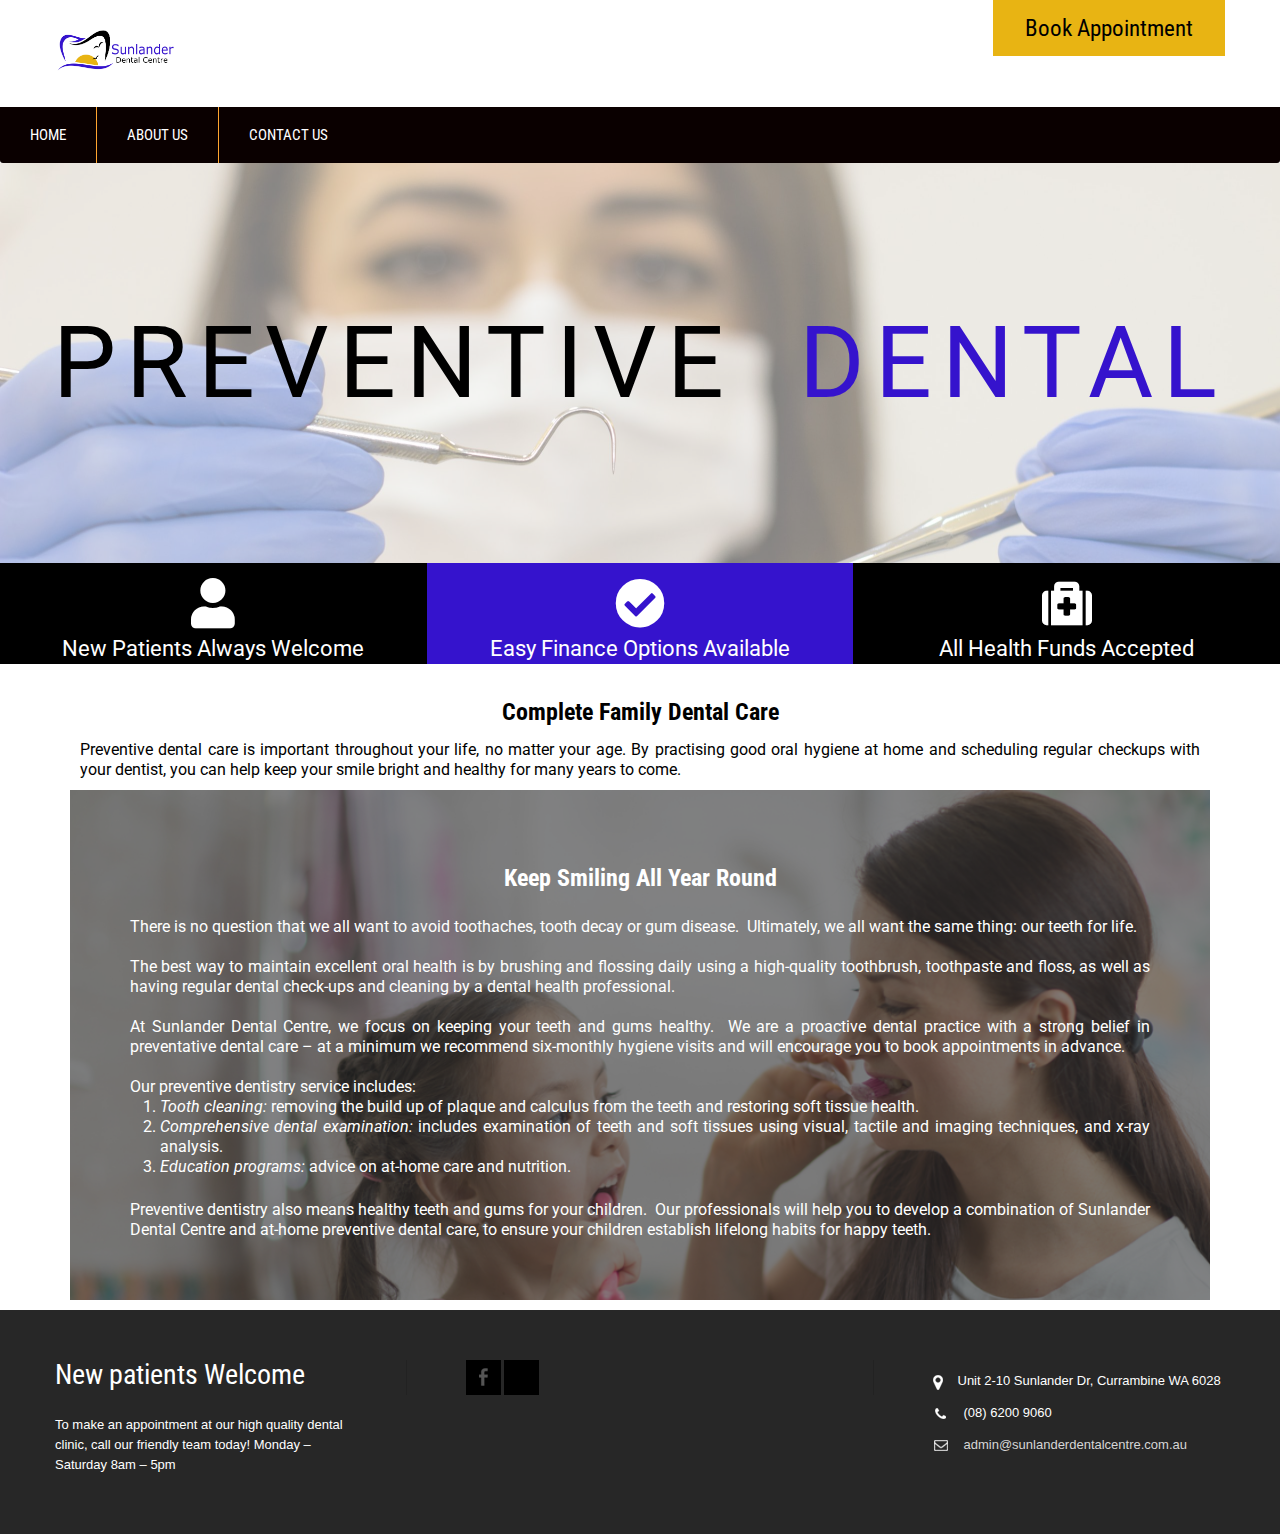
<file: index.php/preventive-dental/index.html>
<!DOCTYPE html>
<html lang="en-AU">
<head>
<meta charset="UTF-8">
<meta name="viewport" content="width=device-width, initial-scale=1">
<link rel="profile" href="http://gmpg.org/xfn/11">
<link rel="pingback" href="https://sharmik-hirpara.github.io/Sunlander/xmlrpc.php">
<meta name="robots" content="index, follow, max-image-preview:large, max-snippet:-1, max-video-preview:-1">

	<!-- This site is optimized with the Yoast SEO plugin v17.9 - https://yoast.com/wordpress/plugins/seo/ -->
	<title>Preventive Dental - Sunlander Dental Centre</title>
	<link rel="canonical" href="https://sharmik-hirpara.github.io/Sunlander/index.php/preventive-dental/">
	<meta property="og:locale" content="en_US">
	<meta property="og:type" content="article">
	<meta property="og:title" content="Preventive Dental - Sunlander Dental Centre">
	<meta property="og:description" content="PREVENTIVE DENTAL New Patients Always Welcome Easy Finance Options Available All Health Funds Accepted Complete Family Dental Care Preventive dental care is important throughout your life, no matter your age. By practising good oral hygiene at home and scheduling regular checkups with your dentist, you can help keep your smile [&hellip;]">
	<meta property="og:url" content="https://sharmik-hirpara.github.io/Sunlander/index.php/preventive-dental/">
	<meta property="og:site_name" content="Sunlander Dental Centre">
	<meta property="article:modified_time" content="2022-01-22T08:22:00+00:00">
	<meta name="twitter:card" content="summary_large_image">
	<meta name="twitter:label1" content="Est. reading time">
	<meta name="twitter:data1" content="2 minutes">
	<script type="application/ld+json" class="yoast-schema-graph">{
	    "@context": "https://schema.org",
	    "@graph": [
	        {
	            "@type": "WebSite",
	            "@id": "https://sharmik-hirpara.github.io/Sunlander/#website",
	            "url": "https://sharmik-hirpara.github.io/Sunlander/",
	            "name": "Sunlander Dental Centre",
	            "description": "",
	            "potentialAction": [
	                {
	                    "@type": "SearchAction",
	                    "target": {
	                        "@type": "EntryPoint",
	                        "urlTemplate": "https://sharmik-hirpara.github.io/Sunlander/?s={search_term_string}"
	                    },
	                    "query-input": "required name=search_term_string"
	                }
	            ],
	            "inLanguage": "en-AU"
	        },
	        {
	            "@type": "WebPage",
	            "@id": "https://sharmik-hirpara.github.io/Sunlander/index.php/preventive-dental/#webpage",
	            "url": "https://sharmik-hirpara.github.io/Sunlander/index.php/preventive-dental/",
	            "name": "Preventive Dental - Sunlander Dental Centre",
	            "isPartOf": {
	                "@id": "https://sharmik-hirpara.github.io/Sunlander/#website"
	            },
	            "datePublished": "2022-01-19T11:49:16+00:00",
	            "dateModified": "2022-01-22T08:22:00+00:00",
	            "breadcrumb": {
	                "@id": "https://sharmik-hirpara.github.io/Sunlander/index.php/preventive-dental/#breadcrumb"
	            },
	            "inLanguage": "en-AU",
	            "potentialAction": [
	                {
	                    "@type": "ReadAction",
	                    "target": [
	                        "https://sharmik-hirpara.github.io/Sunlander/index.php/preventive-dental/"
	                    ]
	                }
	            ]
	        },
	        {
	            "@type": "BreadcrumbList",
	            "@id": "https://sharmik-hirpara.github.io/Sunlander/index.php/preventive-dental/#breadcrumb",
	            "itemListElement": [
	                {
	                    "@type": "ListItem",
	                    "position": 1,
	                    "name": "Home",
	                    "item": "https://sharmik-hirpara.github.io/Sunlander/"
	                },
	                {
	                    "@type": "ListItem",
	                    "position": 2,
	                    "name": "Preventive Dental"
	                }
	            ]
	        }
	    ]
	}</script>
	<!-- / Yoast SEO plugin. -->


<link rel="dns-prefetch" href="//fonts.googleapis.com">
<link rel="dns-prefetch" href="//s.w.org">
<link rel="alternate" type="application/rss+xml" title="Sunlander Dental Centre &raquo; Feed" href="https://sharmik-hirpara.github.io/Sunlander/index.php/feed/">
<link rel="alternate" type="application/rss+xml" title="Sunlander Dental Centre &raquo; Comments Feed" href="https://sharmik-hirpara.github.io/Sunlander/index.php/comments/feed/">
		<script type="text/javascript">
			window._wpemojiSettings = {"baseUrl":"https:\/\/s.w.org\/images\/core\/emoji\/13.1.0\/72x72\/","ext":".png","svgUrl":"https:\/\/s.w.org\/images\/core\/emoji\/13.1.0\/svg\/","svgExt":".svg","source":{"concatemoji":"https:\/\/sharmik-hirpara.github.io\/Sunlander\/wp-includes\/js\/wp-emoji-release.min.js?ver=5.8.3"}};
			!function(e,a,t){var n,r,o,i=a.createElement("canvas"),p=i.getContext&&i.getContext("2d");function s(e,t){var a=String.fromCharCode;p.clearRect(0,0,i.width,i.height),p.fillText(a.apply(this,e),0,0);e=i.toDataURL();return p.clearRect(0,0,i.width,i.height),p.fillText(a.apply(this,t),0,0),e===i.toDataURL()}function c(e){var t=a.createElement("script");t.src=e,t.defer=t.type="text/javascript",a.getElementsByTagName("head")[0].appendChild(t)}for(o=Array("flag","emoji"),t.supports={everything:!0,everythingExceptFlag:!0},r=0;r<o.length;r++)t.supports[o[r]]=function(e){if(!p||!p.fillText)return!1;switch(p.textBaseline="top",p.font="600 32px Arial",e){case"flag":return s([127987,65039,8205,9895,65039],[127987,65039,8203,9895,65039])?!1:!s([55356,56826,55356,56819],[55356,56826,8203,55356,56819])&&!s([55356,57332,56128,56423,56128,56418,56128,56421,56128,56430,56128,56423,56128,56447],[55356,57332,8203,56128,56423,8203,56128,56418,8203,56128,56421,8203,56128,56430,8203,56128,56423,8203,56128,56447]);case"emoji":return!s([10084,65039,8205,55357,56613],[10084,65039,8203,55357,56613])}return!1}(o[r]),t.supports.everything=t.supports.everything&&t.supports[o[r]],"flag"!==o[r]&&(t.supports.everythingExceptFlag=t.supports.everythingExceptFlag&&t.supports[o[r]]);t.supports.everythingExceptFlag=t.supports.everythingExceptFlag&&!t.supports.flag,t.DOMReady=!1,t.readyCallback=function(){t.DOMReady=!0},t.supports.everything||(n=function(){t.readyCallback()},a.addEventListener?(a.addEventListener("DOMContentLoaded",n,!1),e.addEventListener("load",n,!1)):(e.attachEvent("onload",n),a.attachEvent("onreadystatechange",function(){"complete"===a.readyState&&t.readyCallback()})),(n=t.source||{}).concatemoji?c(n.concatemoji):n.wpemoji&&n.twemoji&&(c(n.twemoji),c(n.wpemoji)))}(window,document,window._wpemojiSettings);
		</script>
		<style type="text/css">img.wp-smiley,
img.emoji {
	display: inline !important;
	border: none !important;
	box-shadow: none !important;
	height: 1em !important;
	width: 1em !important;
	margin: 0 .07em !important;
	vertical-align: -0.1em !important;
	background: none !important;
	padding: 0 !important;
}</style>
	<link rel="stylesheet" id="wp-block-library-css" href="https://sharmik-hirpara.github.io/Sunlander/wp-includes/css/dist/block-library/style.min.css?ver=5.8.3" type="text/css" media="all">
<link rel="stylesheet" id="skt-toothy-font-css" href="//fonts.googleapis.com/css?family=Roboto+Condensed%3A300%2C400%2C600%2C700%2C800%2C900&#038;ver=5.8.3" type="text/css" media="all">
<link rel="stylesheet" id="skt-toothy-basic-style-css" href="https://sharmik-hirpara.github.io/Sunlander/wp-content/themes/skt-toothy/style.css?ver=5.8.3" type="text/css" media="all">
<link rel="stylesheet" id="skt-toothy-editor-style-css" href="https://sharmik-hirpara.github.io/Sunlander/wp-content/themes/skt-toothy/editor-style.css?ver=5.8.3" type="text/css" media="all">
<link rel="stylesheet" id="nivo-slider-css" href="https://sharmik-hirpara.github.io/Sunlander/wp-content/themes/skt-toothy/css/nivo-slider.css?ver=5.8.3" type="text/css" media="all">
<link rel="stylesheet" id="skt-toothy-main-style-css" href="https://sharmik-hirpara.github.io/Sunlander/wp-content/themes/skt-toothy/css/responsive.css?ver=5.8.3" type="text/css" media="all">
<link rel="stylesheet" id="skt-toothy-base-style-css" href="https://sharmik-hirpara.github.io/Sunlander/wp-content/themes/skt-toothy/css/style_base.css?ver=5.8.3" type="text/css" media="all">
<link rel="stylesheet" id="elementor-icons-css" href="https://sharmik-hirpara.github.io/Sunlander/wp-content/plugins/elementor/assets/lib/eicons/css/elementor-icons.min.css?ver=5.13.0" type="text/css" media="all">
<link rel="stylesheet" id="elementor-frontend-css" href="https://sharmik-hirpara.github.io/Sunlander/wp-content/plugins/elementor/assets/css/frontend-lite.min.css?ver=3.5.3" type="text/css" media="all">
<link rel="stylesheet" id="elementor-post-5-css" href="https://sharmik-hirpara.github.io/Sunlander/wp-content/uploads/elementor/css/post-5.css?ver=1642038213" type="text/css" media="all">
<link rel="stylesheet" id="elementor-global-css" href="https://sharmik-hirpara.github.io/Sunlander/wp-content/uploads/elementor/css/global.css?ver=1642038413" type="text/css" media="all">
<link rel="stylesheet" id="elementor-post-105-css" href="https://sharmik-hirpara.github.io/Sunlander/wp-content/uploads/elementor/css/post-105.css?ver=1642839734" type="text/css" media="all">
<link rel="stylesheet" id="google-fonts-1-css" href="https://fonts.googleapis.com/css?family=Roboto%3A100%2C100italic%2C200%2C200italic%2C300%2C300italic%2C400%2C400italic%2C500%2C500italic%2C600%2C600italic%2C700%2C700italic%2C800%2C800italic%2C900%2C900italic%7CRoboto+Slab%3A100%2C100italic%2C200%2C200italic%2C300%2C300italic%2C400%2C400italic%2C500%2C500italic%2C600%2C600italic%2C700%2C700italic%2C800%2C800italic%2C900%2C900italic&#038;display=auto&#038;ver=5.8.3" type="text/css" media="all">
<link rel="stylesheet" id="elementor-icons-shared-0-css" href="https://sharmik-hirpara.github.io/Sunlander/wp-content/plugins/elementor/assets/lib/font-awesome/css/fontawesome.min.css?ver=5.15.3" type="text/css" media="all">
<link rel="stylesheet" id="elementor-icons-fa-solid-css" href="https://sharmik-hirpara.github.io/Sunlander/wp-content/plugins/elementor/assets/lib/font-awesome/css/solid.min.css?ver=5.15.3" type="text/css" media="all">
<script type="text/javascript" src="https://sharmik-hirpara.github.io/Sunlander/wp-includes/js/jquery/jquery.min.js?ver=3.6.0" id="jquery-core-js"></script>
<script type="text/javascript" src="https://sharmik-hirpara.github.io/Sunlander/wp-includes/js/jquery/jquery-migrate.min.js?ver=3.3.2" id="jquery-migrate-js"></script>
<script type="text/javascript" src="https://sharmik-hirpara.github.io/Sunlander/wp-content/themes/skt-toothy/js/jquery.nivo.slider.js?ver=5.8.3" id="jquery-nivo-js"></script>
<script type="text/javascript" src="https://sharmik-hirpara.github.io/Sunlander/wp-content/themes/skt-toothy/js/custom.js?ver=5.8.3" id="skt-toothy-custom-js-js"></script>
<link rel="https://api.w.org/" href="https://sharmik-hirpara.github.io/Sunlander/index.php/wp-json/">
<link rel="alternate" type="application/json" href="https://sharmik-hirpara.github.io/Sunlander/index.php/wp-json/wp/v2/pages/105">
<link rel="EditURI" type="application/rsd+xml" title="RSD" href="https://sharmik-hirpara.github.io/Sunlander/xmlrpc.php?rsd">
<link rel="wlwmanifest" type="application/wlwmanifest+xml" href="https://sharmik-hirpara.github.io/Sunlander/wp-includes/wlwmanifest.xml"> 
<meta name="generator" content="WordPress 5.8.3">
<link rel="shortlink" href="https://sharmik-hirpara.github.io/Sunlander/?p=105">
<link rel="alternate" type="application/json+oembed" href="https://sharmik-hirpara.github.io/Sunlander/index.php/wp-json/oembed/1.0/embed?url=https%3A%2F%2Fsharmik-hirpara.github.io%2FSunlander%2Findex.php%2Fpreventive-dental%2F">
<link rel="alternate" type="text/xml+oembed" href="https://sharmik-hirpara.github.io/Sunlander/index.php/wp-json/oembed/1.0/embed?url=https%3A%2F%2Fsharmik-hirpara.github.io%2FSunlander%2Findex.php%2Fpreventive-dental%2F&#038;format=xml">
        	<style type="text/css">#sidebar ul li a:hover,
					.fourbox:hover h3,
					.cols-3 ul li a:hover, .cols-3 ul li.current_page_item a,					
					.phone-no strong,					
					.left a:hover,
					.blog_lists h4 a:hover,
					.recent-post h6 a:hover,
					.postmeta a:hover,
					.recent-post .morebtn:hover
					{ color:#0a0000;
					}
					
					.pagination .nav-links span.current, .pagination .nav-links a:hover,
					#commentform input#submit:hover,
					.slide_info .slide_more:hover,							
					.nivo-controlNav a.active,				
					h3.widget-title,				
					.wpcf7 input[type='submit'],					
					.social-icons a:hover,
					a.ReadMore:hover,
					input.search-submit,
					.menuwrapper
					{ background-color:#0a0000 !important;}
					
						
					#menubar,
					h2.section-title::after,
					h2.section-title
					{ border-color:#0a0000;}
					
					.getaquote a, .logo h1, .logo p, .phoneno{color: #3513cd;}</style> 
	<style type="text/css"></style>
	<link rel="icon" href="https://sharmik-hirpara.github.io/Sunlander/wp-content/uploads/2022/01/cropped-Sunlander-text-n-Logo.png" sizes="32x32">
<link rel="icon" href="https://sharmik-hirpara.github.io/Sunlander/wp-content/uploads/2022/01/cropped-Sunlander-text-n-Logo.png" sizes="192x192">
<link rel="apple-touch-icon" href="https://sharmik-hirpara.github.io/Sunlander/wp-content/uploads/2022/01/cropped-Sunlander-text-n-Logo.png">
<meta name="msapplication-TileImage" content="https://sharmik-hirpara.github.io/Sunlander/wp-content/uploads/2022/01/cropped-Sunlander-text-n-Logo.png">
		<style type="text/css" id="wp-custom-css">.fusion-header-v4 .fusion-header {
    padding-top: 0;
    padding-bottom: 0;
}

.fusion-header-v4 .fusion-header, .fusion-header-v5 .fusion-header {
    border-bottom: 0px solid transparent;
}


.fusion-secondary-menu > ul > li {
    border-color: #e5e5e5;
    border-left:none;
}

.fusion-secondary-header a {
    color:#fff;

}

@media only screen and (max-width: 800px)  {
.fusion-secondary-header   {
    background:#fff;
     


}
    
    
   .fusion-secondary-header a {
    color:#000; 
    
}}



.fusion-header-v4 .fusion-logo .fusion-header-content-3-wrapper {
    margin-top: -30px;
}

.fusion-header-tagline {
    text-align: right;
}

.fusion-header-tagline i{
    font-size:20px;
}


.fusion-secondary-main-menu {
    border: none;
    padding-bottom: 10px;
}

.fusion-header-menu-align-right .fusion-main-menu {
    background: #000;
}

.fusion-main-menu > ul > li {
    padding: 0 15px;
    border-left: 2px solid #fff;
}

.fusion-main-menu > ul > li:first-child {
    border-left:none;
}

.fusion-main-menu>ul>li:last-child {
    padding-right: 15px;
}

.pum-theme-442 .pum-content + .pum-close, .pum-theme-default-theme .pum-content + .pum-close{
    left: unset;
    right: 0px;
    top: 0;
}
@media only screen and (max-width: 800px){
    .fusion-header-tagline {
        padding-top:10px!important;
        font-size: 24px;
        text-align: center!important;
    }
    .width-100 .nonhundred-percent-fullwidth{
        padding-top:20px!important;
        padding-bottom:20px!important;
    }
    #local-dental .fusion-column-wrapper{
        padding:20px!important;
    }
}

.container.menuwrapper{
	width:auto !important;
}

.wp-block-cover__inner-container{
	width:100% !important;
}</style>
		</head>
<body class="page-template page-template-elementor_header_footer page page-id-105 wp-custom-logo elementor-default elementor-template-full-width elementor-kit-5 elementor-page elementor-page-105">
<div class="header">
  <div class="container">
    <div class="logo">
		<a href="https://sharmik-hirpara.github.io/Sunlander/" class="custom-logo-link" rel="home"><img width="471" height="200" src="https://sharmik-hirpara.github.io/Sunlander/wp-content/uploads/2022/01/Sunlander-text-n-Logo-new.png" class="custom-logo" alt="Sunlander Dental Centre"></a>        <div class="clear"></div>
        <a href="https://sharmik-hirpara.github.io/Sunlander/">
        <h1>Sunlander Dental Centre</h1>
        <p></p>                          
        </a>
    </div>
     <!-- logo -->

<div class="widget-right">
	 
<div class="wp-block-buttons">
<div class="wp-block-button"><a class="wp-block-button__link has-black-color has-text-color has-background no-border-radius" href="https://www.hotdoc.com.au/medical-centres/book/appointment/start?clinic=6381&amp;viaElement=practice-listing-main-cta" style="background-color:#e8b413">Book Appointment</a></div>
</div>
	
</div>
<!--.widget-right-->
 <div class="clear"></div>
         
  </div> <!-- container -->
  
  <div id="menubar">
    <div class="container menuwrapper">
         <div class="toggle"><a class="toggleMenu" href="#" style="display:none;">Menu</a></div> 
        <div class="sitenav">
          <div class="menu-main-menu-container"><ul id="menu-main-menu" class="menu">
<li id="menu-item-39" class="menu-item menu-item-type-post_type menu-item-object-page menu-item-home menu-item-39"><a href="https://sharmik-hirpara.github.io/Sunlander/">Home</a></li>
<li id="menu-item-202" class="menu-item menu-item-type-post_type menu-item-object-page menu-item-202"><a href="https://sharmik-hirpara.github.io/Sunlander/index.php/about-us/">About Us</a></li>
<li id="menu-item-59" class="menu-item menu-item-type-post_type menu-item-object-page menu-item-59"><a href="https://sharmik-hirpara.github.io/Sunlander/index.php/elementor-46/">Contact Us</a></li>
</ul></div>         
        </div>
<!-- .sitenav--> 
        <div class="clear"></div> 
      </div> <!-- container -->    
   </div> <!-- #menubar -->    
  
</div>
<!--.header -->		<div data-elementor-type="wp-page" data-elementor-id="105" class="elementor elementor-105" data-elementor-settings="[]">
							<div class="elementor-section-wrap">
							<section class="elementor-section elementor-top-section elementor-element elementor-element-028da2c elementor-section-full_width elementor-section-height-min-height elementor-section-height-default elementor-section-items-middle" data-id="028da2c" data-element_type="section">
							<div class="elementor-background-overlay"></div>
							<div class="elementor-container elementor-column-gap-default">
					<div class="elementor-column elementor-col-100 elementor-top-column elementor-element elementor-element-6a1bb6d" data-id="6a1bb6d" data-element_type="column">
			<div class="elementor-widget-wrap elementor-element-populated">
								<div class="elementor-element elementor-element-601cc61 elementor-widget elementor-widget-text-editor" data-id="601cc61" data-element_type="widget" data-widget_type="text-editor.default">
				<div class="elementor-widget-container">
			<style>/*! elementor - v3.5.3 - 28-12-2021 */
.elementor-widget-text-editor.elementor-drop-cap-view-stacked .elementor-drop-cap{background-color:#818a91;color:#fff}.elementor-widget-text-editor.elementor-drop-cap-view-framed .elementor-drop-cap{color:#818a91;border:3px solid;background-color:transparent}.elementor-widget-text-editor:not(.elementor-drop-cap-view-default) .elementor-drop-cap{margin-top:8px}.elementor-widget-text-editor:not(.elementor-drop-cap-view-default) .elementor-drop-cap-letter{width:1em;height:1em}.elementor-widget-text-editor .elementor-drop-cap{float:left;text-align:center;line-height:1;font-size:50px}.elementor-widget-text-editor .elementor-drop-cap-letter{display:inline-block}</style>				<p><span style="color: #3513cd;"><span style="color: #000000;">PREVENTIVE </span></span><span style="color: #3513cd;">DENTAL</span></p>						</div>
				</div>
					</div>
		</div>
							</div>
		</section>
				<section class="elementor-section elementor-top-section elementor-element elementor-element-6a1f912 elementor-section-full_width elementor-section-height-default elementor-section-height-default" data-id="6a1f912" data-element_type="section">
						<div class="elementor-container elementor-column-gap-extended">
					<div class="elementor-column elementor-col-33 elementor-top-column elementor-element elementor-element-0e689df" data-id="0e689df" data-element_type="column" data-settings="{&quot;background_background&quot;:&quot;classic&quot;}">
			<div class="elementor-widget-wrap elementor-element-populated">
					<div class="elementor-background-overlay"></div>
								<div class="elementor-element elementor-element-3d124ab elementor-vertical-align-middle elementor-view-default elementor-position-top elementor-widget elementor-widget-icon-box" data-id="3d124ab" data-element_type="widget" data-widget_type="icon-box.default">
				<div class="elementor-widget-container">
			<style>/*! elementor - v3.5.3 - 28-12-2021 */
@media (min-width:768px){.elementor-widget-icon-box.elementor-position-left .elementor-icon-box-wrapper,.elementor-widget-icon-box.elementor-position-right .elementor-icon-box-wrapper{display:-webkit-box;display:-ms-flexbox;display:flex}.elementor-widget-icon-box.elementor-position-left .elementor-icon-box-icon,.elementor-widget-icon-box.elementor-position-right .elementor-icon-box-icon{display:-webkit-inline-box;display:-ms-inline-flexbox;display:inline-flex;-webkit-box-flex:0;-ms-flex:0 0 auto;flex:0 0 auto}.elementor-widget-icon-box.elementor-position-right .elementor-icon-box-wrapper{text-align:right;-webkit-box-orient:horizontal;-webkit-box-direction:reverse;-ms-flex-direction:row-reverse;flex-direction:row-reverse}.elementor-widget-icon-box.elementor-position-left .elementor-icon-box-wrapper{text-align:left;-webkit-box-orient:horizontal;-webkit-box-direction:normal;-ms-flex-direction:row;flex-direction:row}.elementor-widget-icon-box.elementor-position-top .elementor-icon-box-img{margin:auto}.elementor-widget-icon-box.elementor-vertical-align-top .elementor-icon-box-wrapper{-webkit-box-align:start;-ms-flex-align:start;align-items:flex-start}.elementor-widget-icon-box.elementor-vertical-align-middle .elementor-icon-box-wrapper{-webkit-box-align:center;-ms-flex-align:center;align-items:center}.elementor-widget-icon-box.elementor-vertical-align-bottom .elementor-icon-box-wrapper{-webkit-box-align:end;-ms-flex-align:end;align-items:flex-end}}@media (max-width:767px){.elementor-widget-icon-box .elementor-icon-box-icon{margin-left:auto!important;margin-right:auto!important;margin-bottom:15px}}.elementor-widget-icon-box .elementor-icon-box-wrapper{text-align:center}.elementor-widget-icon-box .elementor-icon-box-title a{color:inherit}.elementor-widget-icon-box .elementor-icon-box-content{-webkit-box-flex:1;-ms-flex-positive:1;flex-grow:1}.elementor-widget-icon-box .elementor-icon-box-description{margin:0}</style>		<div class="elementor-icon-box-wrapper">
						<div class="elementor-icon-box-icon">
				<span class="elementor-icon elementor-animation-">
				<i aria-hidden="true" class="fas fa-user"></i>				</span>
			</div>
						<div class="elementor-icon-box-content">
				<h2 class="elementor-icon-box-title">
					<span>
											</span>
				</h2>
									<p class="elementor-icon-box-description">
						New Patients Always Welcome					</p>
							</div>
		</div>
				</div>
				</div>
					</div>
		</div>
				<div class="elementor-column elementor-col-33 elementor-top-column elementor-element elementor-element-b9710d1" data-id="b9710d1" data-element_type="column" data-settings="{&quot;background_background&quot;:&quot;classic&quot;}">
			<div class="elementor-widget-wrap elementor-element-populated">
					<div class="elementor-background-overlay"></div>
								<div class="elementor-element elementor-element-778cbde elementor-vertical-align-middle elementor-view-default elementor-position-top elementor-widget elementor-widget-icon-box" data-id="778cbde" data-element_type="widget" data-widget_type="icon-box.default">
				<div class="elementor-widget-container">
					<div class="elementor-icon-box-wrapper">
						<div class="elementor-icon-box-icon">
				<span class="elementor-icon elementor-animation-">
				<i aria-hidden="true" class="fas fa-check-circle"></i>				</span>
			</div>
						<div class="elementor-icon-box-content">
				<h2 class="elementor-icon-box-title">
					<span>
											</span>
				</h2>
									<p class="elementor-icon-box-description">
						Easy Finance Options Available					</p>
							</div>
		</div>
				</div>
				</div>
					</div>
		</div>
				<div class="elementor-column elementor-col-33 elementor-top-column elementor-element elementor-element-1acedfa" data-id="1acedfa" data-element_type="column" data-settings="{&quot;background_background&quot;:&quot;classic&quot;}">
			<div class="elementor-widget-wrap elementor-element-populated">
					<div class="elementor-background-overlay"></div>
								<div class="elementor-element elementor-element-d4fd457 elementor-vertical-align-middle elementor-view-default elementor-position-top elementor-widget elementor-widget-icon-box" data-id="d4fd457" data-element_type="widget" data-widget_type="icon-box.default">
				<div class="elementor-widget-container">
					<div class="elementor-icon-box-wrapper">
						<div class="elementor-icon-box-icon">
				<span class="elementor-icon elementor-animation-">
				<i aria-hidden="true" class="fas fa-medkit"></i>				</span>
			</div>
						<div class="elementor-icon-box-content">
				<h2 class="elementor-icon-box-title">
					<span>
											</span>
				</h2>
									<p class="elementor-icon-box-description">
						All Health Funds Accepted					</p>
							</div>
		</div>
				</div>
				</div>
					</div>
		</div>
							</div>
		</section>
				<section class="elementor-section elementor-top-section elementor-element elementor-element-da6dc7e elementor-section-boxed elementor-section-height-default elementor-section-height-default" data-id="da6dc7e" data-element_type="section">
						<div class="elementor-container elementor-column-gap-default">
					<div class="elementor-column elementor-col-100 elementor-top-column elementor-element elementor-element-32f2916" data-id="32f2916" data-element_type="column">
			<div class="elementor-widget-wrap elementor-element-populated">
								<div class="elementor-element elementor-element-4053f35 elementor-widget elementor-widget-text-editor" data-id="4053f35" data-element_type="widget" data-widget_type="text-editor.default">
				<div class="elementor-widget-container">
							<h3 class="has-text-align-center has-black-color has-text-color"><strong>Complete Family Dental Care</strong></h3>						</div>
				</div>
					</div>
		</div>
							</div>
		</section>
				<section class="elementor-section elementor-top-section elementor-element elementor-element-5a353a9 elementor-section-boxed elementor-section-height-default elementor-section-height-default" data-id="5a353a9" data-element_type="section">
						<div class="elementor-container elementor-column-gap-default">
					<div class="elementor-column elementor-col-100 elementor-top-column elementor-element elementor-element-1a52b59" data-id="1a52b59" data-element_type="column">
			<div class="elementor-widget-wrap elementor-element-populated">
								<div class="elementor-element elementor-element-7f43727 elementor-widget elementor-widget-text-editor" data-id="7f43727" data-element_type="widget" data-widget_type="text-editor.default">
				<div class="elementor-widget-container">
							<p class="has-text-align-center has-black-color has-text-color has-medium-font-size" style="text-align: justify;">Preventive dental care is important throughout your life, no matter your age. By practising good oral hygiene at home and scheduling regular checkups with your dentist, you can help keep your smile bright and healthy for many years to come.</p>						</div>
				</div>
					</div>
		</div>
							</div>
		</section>
				<section class="elementor-section elementor-top-section elementor-element elementor-element-8b152fd elementor-section-boxed elementor-section-height-default elementor-section-height-default" data-id="8b152fd" data-element_type="section">
						<div class="elementor-container elementor-column-gap-default">
					<div class="elementor-column elementor-col-100 elementor-top-column elementor-element elementor-element-5aaeef5" data-id="5aaeef5" data-element_type="column" data-settings="{&quot;background_background&quot;:&quot;classic&quot;}">
			<div class="elementor-widget-wrap elementor-element-populated">
					<div class="elementor-background-overlay"></div>
								<div class="elementor-element elementor-element-e9bebb9 elementor-widget elementor-widget-text-editor" data-id="e9bebb9" data-element_type="widget" data-widget_type="text-editor.default">
				<div class="elementor-widget-container">
							<h3 class="has-text-align-center" style="color: #ffffff;"><strong>Keep Smiling All Year Round</strong></h3>						</div>
				</div>
				<div class="elementor-element elementor-element-3336014 elementor-widget elementor-widget-text-editor" data-id="3336014" data-element_type="widget" data-widget_type="text-editor.default">
				<div class="elementor-widget-container">
							<p class="has-medium-font-size" style="text-align: justify;"><span style="color: #ffffff;">There is no question that we all want to avoid toothaches, tooth decay or gum disease.  Ultimately, we all want the same thing: our teeth for life.</span></p>
<div class="wp-block-spacer" style="text-align: justify;" aria-hidden="true"> </div>
<p class="has-medium-font-size" style="text-align: justify;"><span style="color: #ffffff;">The best way to maintain excellent oral health is by brushing and flossing daily using a high-quality toothbrush, toothpaste and floss, as well as having regular dental check-ups and cleaning by a dental health professional.</span></p>
<div class="wp-block-spacer" style="text-align: justify;" aria-hidden="true"> </div>
<p class="has-medium-font-size" style="text-align: justify;"><span style="color: #ffffff;">At Sunlander Dental Centre, we focus on keeping your teeth and gums healthy.  We are a proactive dental practice with a strong belief in preventative dental care – at a minimum we recommend six-monthly hygiene visits and will encourage you to book appointments in advance.</span></p>
<div class="wp-block-spacer" style="text-align: justify;" aria-hidden="true"> </div>
<p class="has-medium-font-size" style="text-align: justify;"><span style="color: #ffffff;">Our preventive dentistry service includes:</span></p>
<div class="wp-block-columns" style="text-align: justify;"><div class="wp-block-column"><ol><li style="list-style-type: none;"><ol><li style="list-style-type: none;"><ol><li style="list-style-type: none;"><ol class="has-medium-font-size">
<li><span style="color: #ffffff;"><em>Tooth cleaning:</em> removing the build up of plaque and calculus from the teeth and restoring soft tissue health.</span></li>
<li><span style="color: #ffffff;"><em>Comprehensive dental examination:</em> includes examination of teeth and soft tissues using visual, tactile and imaging techniques, and x-ray analysis.</span></li>
<li><span style="color: #ffffff;"><em>Education programs:</em> advice on at-home care and nutrition.</span></li>
</ol></li></ol></li></ol></li></ol></div></div>
<p class="has-medium-font-size" style="text-align: justify;"><span style="color: #ffffff;">Preventive dentistry also means healthy teeth and gums for your children.  Our professionals will help you to develop a combination of Sunlander Dental Centre and at-home preventive dental care, to ensure your children establish lifelong habits for happy teeth.</span></p>						</div>
				</div>
					</div>
		</div>
							</div>
		</section>
						</div>
					</div>
		<div id="footer-wrapper">
    	<div class="container footer">
             <div class="cols-3 widget-column-1">  
              	
                              <h5>New patients Welcome</h5>             
			                  
			                                   <p>To make an appointment at our high quality dental clinic, call our friendly team today! 

Monday – Saturday 8am – 5pm</p>
			     
            </div>
<!--end .widget-column-1-->                  
			    
			<div class="cols-3 widget-column-2">  
				<div class="social-icons">
															<a title="Facebook" class="fb" target="_blank" href="https://www.facebook.com/sunlanderdentalcentre/"></a> 
					 

										                 

										                    

										 
					
					<!-- Below commented line is for Linkedin website 					 -->
					<!-- <a title="linkedin" class="in" target="_blank" ></a> -->
					
					<a title="Instagram" class="insta" target="_blank" href="https://www.instagram.com/sunlanderdental"></a>
									</div>                   
			</div>
<!--end .widget-column-2-->
                
             <div class="cols-3 widget-column-3">  
                             
                               <div class="phone-no">	 
                               
                               <p><img src="https://sharmik-hirpara.github.io/Sunlander/wp-content/themes/skt-toothy/images/location-icon.png" alt="">Unit 2-10 Sunlander Dr, Currambine WA 6028</p>             
			                   
                                            <p> <img src="https://sharmik-hirpara.github.io/Sunlander/wp-content/themes/skt-toothy/images/footer-icon-phone.png" alt=""> (08) 6200 9060</p>              
			     
              
                         
                             <img src="https://sharmik-hirpara.github.io/Sunlander/wp-content/themes/skt-toothy/images/footer-icon-email.png" alt=""><a href="mailto:admin@sunlanderdentalcentre.com.au">admin@sunlanderdentalcentre.com.au</a>			
			                               
               </div>     
          </div>
<!--end .widget-column-3-->
                
                
            <div class="clear"></div>
        </div>
<!--end .container--> 
        
<!--          <div class="copyright-wrapper">
        	<div class="container">
           		 <div class="copyright-txt">&nbsp;</div>
            	 <div class="design-by">SKT Toothy</div>
                 <div class="clear"></div>
            </div>           
        </div> -->
               
    </div>
<!--end .footer-wrapper-->
<script type="text/javascript" src="https://sharmik-hirpara.github.io/Sunlander/wp-includes/js/wp-embed.min.js?ver=5.8.3" id="wp-embed-js"></script>
<script type="text/javascript" src="https://sharmik-hirpara.github.io/Sunlander/wp-content/plugins/elementor/assets/js/webpack.runtime.min.js?ver=3.5.3" id="elementor-webpack-runtime-js"></script>
<script type="text/javascript" src="https://sharmik-hirpara.github.io/Sunlander/wp-content/plugins/elementor/assets/js/frontend-modules.min.js?ver=3.5.3" id="elementor-frontend-modules-js"></script>
<script type="text/javascript" src="https://sharmik-hirpara.github.io/Sunlander/wp-content/plugins/elementor/assets/lib/waypoints/waypoints.min.js?ver=4.0.2" id="elementor-waypoints-js"></script>
<script type="text/javascript" src="https://sharmik-hirpara.github.io/Sunlander/wp-includes/js/jquery/ui/core.min.js?ver=1.12.1" id="jquery-ui-core-js"></script>
<script type="text/javascript" id="elementor-frontend-js-before">
var elementorFrontendConfig = {"environmentMode":{"edit":false,"wpPreview":false,"isScriptDebug":false},"i18n":{"shareOnFacebook":"Share on Facebook","shareOnTwitter":"Share on Twitter","pinIt":"Pin it","download":"Download","downloadImage":"Download image","fullscreen":"Fullscreen","zoom":"Zoom","share":"Share","playVideo":"Play Video","previous":"Previous","next":"Next","close":"Close"},"is_rtl":false,"breakpoints":{"xs":0,"sm":480,"md":768,"lg":1025,"xl":1440,"xxl":1600},"responsive":{"breakpoints":{"mobile":{"label":"Mobile","value":767,"default_value":767,"direction":"max","is_enabled":true},"mobile_extra":{"label":"Mobile Extra","value":880,"default_value":880,"direction":"max","is_enabled":false},"tablet":{"label":"Tablet","value":1024,"default_value":1024,"direction":"max","is_enabled":true},"tablet_extra":{"label":"Tablet Extra","value":1200,"default_value":1200,"direction":"max","is_enabled":false},"laptop":{"label":"Laptop","value":1366,"default_value":1366,"direction":"max","is_enabled":false},"widescreen":{"label":"Widescreen","value":2400,"default_value":2400,"direction":"min","is_enabled":false}}},"version":"3.5.3","is_static":false,"experimentalFeatures":{"e_dom_optimization":true,"e_optimized_assets_loading":true,"e_optimized_css_loading":true,"a11y_improvements":true,"e_import_export":true,"additional_custom_breakpoints":true,"e_hidden_wordpress_widgets":true,"landing-pages":true,"elements-color-picker":true,"favorite-widgets":true,"admin-top-bar":true},"urls":{"assets":"https:\/\/sharmik-hirpara.github.io\/Sunlander\/wp-content\/plugins\/elementor\/assets\/"},"settings":{"page":[],"editorPreferences":[]},"kit":{"active_breakpoints":["viewport_mobile","viewport_tablet"],"global_image_lightbox":"yes","lightbox_enable_counter":"yes","lightbox_enable_fullscreen":"yes","lightbox_enable_zoom":"yes","lightbox_enable_share":"yes","lightbox_title_src":"title","lightbox_description_src":"description"},"post":{"id":105,"title":"Preventive%20Dental%20%E2%80%93%20Sunlander%20Dental%20Centre","excerpt":"","featuredImage":false}};
</script>
<script type="text/javascript" src="https://sharmik-hirpara.github.io/Sunlander/wp-content/plugins/elementor/assets/js/frontend.min.js?ver=3.5.3" id="elementor-frontend-js"></script>
<script type="text/javascript" src="https://sharmik-hirpara.github.io/Sunlander/wp-includes/js/underscore.min.js?ver=1.13.1" id="underscore-js"></script>
<script type="text/javascript" id="wp-util-js-extra">
/* <![CDATA[ */
var _wpUtilSettings = {"ajax":{"url":"\/wordpressprojects\/sunlander\/wp-admin\/admin-ajax.php"}};
/* ]]> */
</script>
<script type="text/javascript" src="https://sharmik-hirpara.github.io/Sunlander/wp-includes/js/wp-util.min.js?ver=5.8.3" id="wp-util-js"></script>
<script type="text/javascript" id="wpforms-elementor-js-extra">
/* <![CDATA[ */
var wpformsElementorVars = {"captcha_provider":"recaptcha","recaptcha_type":"v2"};
/* ]]> */
</script>
<script type="text/javascript" src="https://sharmik-hirpara.github.io/Sunlander/wp-content/plugins/wpforms-lite/assets/js/integrations/elementor/frontend.min.js?ver=1.7.2" id="wpforms-elementor-js"></script>

</body>
</html>
</file>
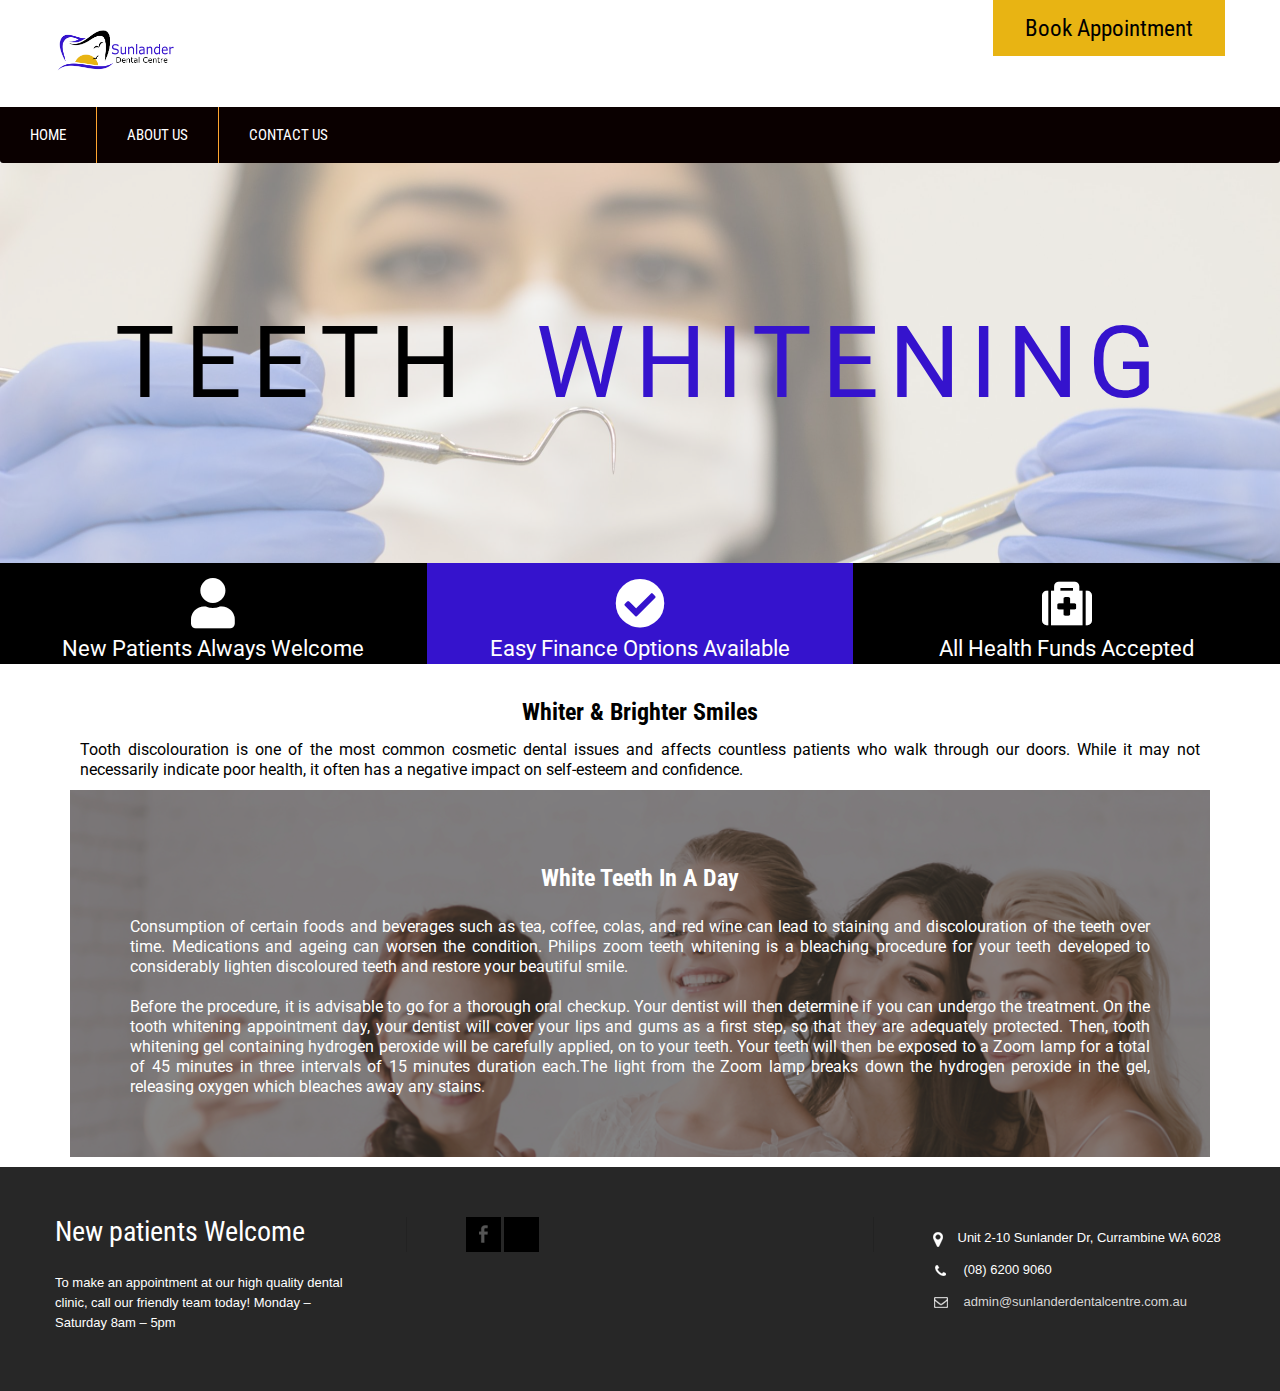
<file: index.php/teeth-whitening/index.html>
<!DOCTYPE html>
<html lang="en-AU">
<head>
<meta charset="UTF-8">
<meta name="viewport" content="width=device-width, initial-scale=1">
<link rel="profile" href="http://gmpg.org/xfn/11">
<link rel="pingback" href="https://sharmik-hirpara.github.io/Sunlander/xmlrpc.php">
<meta name="robots" content="index, follow, max-image-preview:large, max-snippet:-1, max-video-preview:-1">

	<!-- This site is optimized with the Yoast SEO plugin v17.9 - https://yoast.com/wordpress/plugins/seo/ -->
	<title>Teeth Whitening - Sunlander Dental Centre</title>
	<link rel="canonical" href="https://sharmik-hirpara.github.io/Sunlander/index.php/teeth-whitening/">
	<meta property="og:locale" content="en_US">
	<meta property="og:type" content="article">
	<meta property="og:title" content="Teeth Whitening - Sunlander Dental Centre">
	<meta property="og:description" content="TEETH WHITENING New Patients Always Welcome Easy Finance Options Available All Health Funds Accepted Whiter &amp; Brighter Smiles Tooth discolouration is one of the most common cosmetic dental issues and affects countless patients who walk through our doors. While it may not necessarily indicate poor health, it often has a [&hellip;]">
	<meta property="og:url" content="https://sharmik-hirpara.github.io/Sunlander/index.php/teeth-whitening/">
	<meta property="og:site_name" content="Sunlander Dental Centre">
	<meta property="article:modified_time" content="2022-01-22T08:21:45+00:00">
	<meta name="twitter:card" content="summary_large_image">
	<meta name="twitter:label1" content="Est. reading time">
	<meta name="twitter:data1" content="1 minute">
	<script type="application/ld+json" class="yoast-schema-graph">{
	    "@context": "https://schema.org",
	    "@graph": [
	        {
	            "@type": "WebSite",
	            "@id": "https://sharmik-hirpara.github.io/Sunlander/#website",
	            "url": "https://sharmik-hirpara.github.io/Sunlander/",
	            "name": "Sunlander Dental Centre",
	            "description": "",
	            "potentialAction": [
	                {
	                    "@type": "SearchAction",
	                    "target": {
	                        "@type": "EntryPoint",
	                        "urlTemplate": "https://sharmik-hirpara.github.io/Sunlander/?s={search_term_string}"
	                    },
	                    "query-input": "required name=search_term_string"
	                }
	            ],
	            "inLanguage": "en-AU"
	        },
	        {
	            "@type": "WebPage",
	            "@id": "https://sharmik-hirpara.github.io/Sunlander/index.php/teeth-whitening/#webpage",
	            "url": "https://sharmik-hirpara.github.io/Sunlander/index.php/teeth-whitening/",
	            "name": "Teeth Whitening - Sunlander Dental Centre",
	            "isPartOf": {
	                "@id": "https://sharmik-hirpara.github.io/Sunlander/#website"
	            },
	            "datePublished": "2022-01-22T08:17:49+00:00",
	            "dateModified": "2022-01-22T08:21:45+00:00",
	            "breadcrumb": {
	                "@id": "https://sharmik-hirpara.github.io/Sunlander/index.php/teeth-whitening/#breadcrumb"
	            },
	            "inLanguage": "en-AU",
	            "potentialAction": [
	                {
	                    "@type": "ReadAction",
	                    "target": [
	                        "https://sharmik-hirpara.github.io/Sunlander/index.php/teeth-whitening/"
	                    ]
	                }
	            ]
	        },
	        {
	            "@type": "BreadcrumbList",
	            "@id": "https://sharmik-hirpara.github.io/Sunlander/index.php/teeth-whitening/#breadcrumb",
	            "itemListElement": [
	                {
	                    "@type": "ListItem",
	                    "position": 1,
	                    "name": "Home",
	                    "item": "https://sharmik-hirpara.github.io/Sunlander/"
	                },
	                {
	                    "@type": "ListItem",
	                    "position": 2,
	                    "name": "Teeth Whitening"
	                }
	            ]
	        }
	    ]
	}</script>
	<!-- / Yoast SEO plugin. -->


<link rel="dns-prefetch" href="//fonts.googleapis.com">
<link rel="dns-prefetch" href="//s.w.org">
<link rel="alternate" type="application/rss+xml" title="Sunlander Dental Centre &raquo; Feed" href="https://sharmik-hirpara.github.io/Sunlander/index.php/feed/">
<link rel="alternate" type="application/rss+xml" title="Sunlander Dental Centre &raquo; Comments Feed" href="https://sharmik-hirpara.github.io/Sunlander/index.php/comments/feed/">
		<script type="text/javascript">
			window._wpemojiSettings = {"baseUrl":"https:\/\/s.w.org\/images\/core\/emoji\/13.1.0\/72x72\/","ext":".png","svgUrl":"https:\/\/s.w.org\/images\/core\/emoji\/13.1.0\/svg\/","svgExt":".svg","source":{"concatemoji":"https:\/\/sharmik-hirpara.github.io\/Sunlander\/wp-includes\/js\/wp-emoji-release.min.js?ver=5.8.3"}};
			!function(e,a,t){var n,r,o,i=a.createElement("canvas"),p=i.getContext&&i.getContext("2d");function s(e,t){var a=String.fromCharCode;p.clearRect(0,0,i.width,i.height),p.fillText(a.apply(this,e),0,0);e=i.toDataURL();return p.clearRect(0,0,i.width,i.height),p.fillText(a.apply(this,t),0,0),e===i.toDataURL()}function c(e){var t=a.createElement("script");t.src=e,t.defer=t.type="text/javascript",a.getElementsByTagName("head")[0].appendChild(t)}for(o=Array("flag","emoji"),t.supports={everything:!0,everythingExceptFlag:!0},r=0;r<o.length;r++)t.supports[o[r]]=function(e){if(!p||!p.fillText)return!1;switch(p.textBaseline="top",p.font="600 32px Arial",e){case"flag":return s([127987,65039,8205,9895,65039],[127987,65039,8203,9895,65039])?!1:!s([55356,56826,55356,56819],[55356,56826,8203,55356,56819])&&!s([55356,57332,56128,56423,56128,56418,56128,56421,56128,56430,56128,56423,56128,56447],[55356,57332,8203,56128,56423,8203,56128,56418,8203,56128,56421,8203,56128,56430,8203,56128,56423,8203,56128,56447]);case"emoji":return!s([10084,65039,8205,55357,56613],[10084,65039,8203,55357,56613])}return!1}(o[r]),t.supports.everything=t.supports.everything&&t.supports[o[r]],"flag"!==o[r]&&(t.supports.everythingExceptFlag=t.supports.everythingExceptFlag&&t.supports[o[r]]);t.supports.everythingExceptFlag=t.supports.everythingExceptFlag&&!t.supports.flag,t.DOMReady=!1,t.readyCallback=function(){t.DOMReady=!0},t.supports.everything||(n=function(){t.readyCallback()},a.addEventListener?(a.addEventListener("DOMContentLoaded",n,!1),e.addEventListener("load",n,!1)):(e.attachEvent("onload",n),a.attachEvent("onreadystatechange",function(){"complete"===a.readyState&&t.readyCallback()})),(n=t.source||{}).concatemoji?c(n.concatemoji):n.wpemoji&&n.twemoji&&(c(n.twemoji),c(n.wpemoji)))}(window,document,window._wpemojiSettings);
		</script>
		<style type="text/css">img.wp-smiley,
img.emoji {
	display: inline !important;
	border: none !important;
	box-shadow: none !important;
	height: 1em !important;
	width: 1em !important;
	margin: 0 .07em !important;
	vertical-align: -0.1em !important;
	background: none !important;
	padding: 0 !important;
}</style>
	<link rel="stylesheet" id="wp-block-library-css" href="https://sharmik-hirpara.github.io/Sunlander/wp-includes/css/dist/block-library/style.min.css?ver=5.8.3" type="text/css" media="all">
<link rel="stylesheet" id="skt-toothy-font-css" href="//fonts.googleapis.com/css?family=Roboto+Condensed%3A300%2C400%2C600%2C700%2C800%2C900&#038;ver=5.8.3" type="text/css" media="all">
<link rel="stylesheet" id="skt-toothy-basic-style-css" href="https://sharmik-hirpara.github.io/Sunlander/wp-content/themes/skt-toothy/style.css?ver=5.8.3" type="text/css" media="all">
<link rel="stylesheet" id="skt-toothy-editor-style-css" href="https://sharmik-hirpara.github.io/Sunlander/wp-content/themes/skt-toothy/editor-style.css?ver=5.8.3" type="text/css" media="all">
<link rel="stylesheet" id="nivo-slider-css" href="https://sharmik-hirpara.github.io/Sunlander/wp-content/themes/skt-toothy/css/nivo-slider.css?ver=5.8.3" type="text/css" media="all">
<link rel="stylesheet" id="skt-toothy-main-style-css" href="https://sharmik-hirpara.github.io/Sunlander/wp-content/themes/skt-toothy/css/responsive.css?ver=5.8.3" type="text/css" media="all">
<link rel="stylesheet" id="skt-toothy-base-style-css" href="https://sharmik-hirpara.github.io/Sunlander/wp-content/themes/skt-toothy/css/style_base.css?ver=5.8.3" type="text/css" media="all">
<link rel="stylesheet" id="elementor-icons-css" href="https://sharmik-hirpara.github.io/Sunlander/wp-content/plugins/elementor/assets/lib/eicons/css/elementor-icons.min.css?ver=5.13.0" type="text/css" media="all">
<link rel="stylesheet" id="elementor-frontend-css" href="https://sharmik-hirpara.github.io/Sunlander/wp-content/plugins/elementor/assets/css/frontend-lite.min.css?ver=3.5.3" type="text/css" media="all">
<link rel="stylesheet" id="elementor-post-5-css" href="https://sharmik-hirpara.github.io/Sunlander/wp-content/uploads/elementor/css/post-5.css?ver=1642038213" type="text/css" media="all">
<link rel="stylesheet" id="elementor-global-css" href="https://sharmik-hirpara.github.io/Sunlander/wp-content/uploads/elementor/css/global.css?ver=1642038413" type="text/css" media="all">
<link rel="stylesheet" id="elementor-post-168-css" href="https://sharmik-hirpara.github.io/Sunlander/wp-content/uploads/elementor/css/post-168.css?ver=1642839708" type="text/css" media="all">
<link rel="stylesheet" id="google-fonts-1-css" href="https://fonts.googleapis.com/css?family=Roboto%3A100%2C100italic%2C200%2C200italic%2C300%2C300italic%2C400%2C400italic%2C500%2C500italic%2C600%2C600italic%2C700%2C700italic%2C800%2C800italic%2C900%2C900italic%7CRoboto+Slab%3A100%2C100italic%2C200%2C200italic%2C300%2C300italic%2C400%2C400italic%2C500%2C500italic%2C600%2C600italic%2C700%2C700italic%2C800%2C800italic%2C900%2C900italic&#038;display=auto&#038;ver=5.8.3" type="text/css" media="all">
<link rel="stylesheet" id="elementor-icons-shared-0-css" href="https://sharmik-hirpara.github.io/Sunlander/wp-content/plugins/elementor/assets/lib/font-awesome/css/fontawesome.min.css?ver=5.15.3" type="text/css" media="all">
<link rel="stylesheet" id="elementor-icons-fa-solid-css" href="https://sharmik-hirpara.github.io/Sunlander/wp-content/plugins/elementor/assets/lib/font-awesome/css/solid.min.css?ver=5.15.3" type="text/css" media="all">
<script type="text/javascript" src="https://sharmik-hirpara.github.io/Sunlander/wp-includes/js/jquery/jquery.min.js?ver=3.6.0" id="jquery-core-js"></script>
<script type="text/javascript" src="https://sharmik-hirpara.github.io/Sunlander/wp-includes/js/jquery/jquery-migrate.min.js?ver=3.3.2" id="jquery-migrate-js"></script>
<script type="text/javascript" src="https://sharmik-hirpara.github.io/Sunlander/wp-content/themes/skt-toothy/js/jquery.nivo.slider.js?ver=5.8.3" id="jquery-nivo-js"></script>
<script type="text/javascript" src="https://sharmik-hirpara.github.io/Sunlander/wp-content/themes/skt-toothy/js/custom.js?ver=5.8.3" id="skt-toothy-custom-js-js"></script>
<link rel="https://api.w.org/" href="https://sharmik-hirpara.github.io/Sunlander/index.php/wp-json/">
<link rel="alternate" type="application/json" href="https://sharmik-hirpara.github.io/Sunlander/index.php/wp-json/wp/v2/pages/168">
<link rel="EditURI" type="application/rsd+xml" title="RSD" href="https://sharmik-hirpara.github.io/Sunlander/xmlrpc.php?rsd">
<link rel="wlwmanifest" type="application/wlwmanifest+xml" href="https://sharmik-hirpara.github.io/Sunlander/wp-includes/wlwmanifest.xml"> 
<meta name="generator" content="WordPress 5.8.3">
<link rel="shortlink" href="https://sharmik-hirpara.github.io/Sunlander/?p=168">
<link rel="alternate" type="application/json+oembed" href="https://sharmik-hirpara.github.io/Sunlander/index.php/wp-json/oembed/1.0/embed?url=https%3A%2F%2Fsharmik-hirpara.github.io%2FSunlander%2Findex.php%2Fteeth-whitening%2F">
<link rel="alternate" type="text/xml+oembed" href="https://sharmik-hirpara.github.io/Sunlander/index.php/wp-json/oembed/1.0/embed?url=https%3A%2F%2Fsharmik-hirpara.github.io%2FSunlander%2Findex.php%2Fteeth-whitening%2F&#038;format=xml">
        	<style type="text/css">#sidebar ul li a:hover,
					.fourbox:hover h3,
					.cols-3 ul li a:hover, .cols-3 ul li.current_page_item a,					
					.phone-no strong,					
					.left a:hover,
					.blog_lists h4 a:hover,
					.recent-post h6 a:hover,
					.postmeta a:hover,
					.recent-post .morebtn:hover
					{ color:#0a0000;
					}
					
					.pagination .nav-links span.current, .pagination .nav-links a:hover,
					#commentform input#submit:hover,
					.slide_info .slide_more:hover,							
					.nivo-controlNav a.active,				
					h3.widget-title,				
					.wpcf7 input[type='submit'],					
					.social-icons a:hover,
					a.ReadMore:hover,
					input.search-submit,
					.menuwrapper
					{ background-color:#0a0000 !important;}
					
						
					#menubar,
					h2.section-title::after,
					h2.section-title
					{ border-color:#0a0000;}
					
					.getaquote a, .logo h1, .logo p, .phoneno{color: #3513cd;}</style> 
	<style type="text/css"></style>
	<link rel="icon" href="https://sharmik-hirpara.github.io/Sunlander/wp-content/uploads/2022/01/cropped-Sunlander-text-n-Logo.png" sizes="32x32">
<link rel="icon" href="https://sharmik-hirpara.github.io/Sunlander/wp-content/uploads/2022/01/cropped-Sunlander-text-n-Logo.png" sizes="192x192">
<link rel="apple-touch-icon" href="https://sharmik-hirpara.github.io/Sunlander/wp-content/uploads/2022/01/cropped-Sunlander-text-n-Logo.png">
<meta name="msapplication-TileImage" content="https://sharmik-hirpara.github.io/Sunlander/wp-content/uploads/2022/01/cropped-Sunlander-text-n-Logo.png">
		<style type="text/css" id="wp-custom-css">.fusion-header-v4 .fusion-header {
    padding-top: 0;
    padding-bottom: 0;
}

.fusion-header-v4 .fusion-header, .fusion-header-v5 .fusion-header {
    border-bottom: 0px solid transparent;
}


.fusion-secondary-menu > ul > li {
    border-color: #e5e5e5;
    border-left:none;
}

.fusion-secondary-header a {
    color:#fff;

}

@media only screen and (max-width: 800px)  {
.fusion-secondary-header   {
    background:#fff;
     


}
    
    
   .fusion-secondary-header a {
    color:#000; 
    
}}



.fusion-header-v4 .fusion-logo .fusion-header-content-3-wrapper {
    margin-top: -30px;
}

.fusion-header-tagline {
    text-align: right;
}

.fusion-header-tagline i{
    font-size:20px;
}


.fusion-secondary-main-menu {
    border: none;
    padding-bottom: 10px;
}

.fusion-header-menu-align-right .fusion-main-menu {
    background: #000;
}

.fusion-main-menu > ul > li {
    padding: 0 15px;
    border-left: 2px solid #fff;
}

.fusion-main-menu > ul > li:first-child {
    border-left:none;
}

.fusion-main-menu>ul>li:last-child {
    padding-right: 15px;
}

.pum-theme-442 .pum-content + .pum-close, .pum-theme-default-theme .pum-content + .pum-close{
    left: unset;
    right: 0px;
    top: 0;
}
@media only screen and (max-width: 800px){
    .fusion-header-tagline {
        padding-top:10px!important;
        font-size: 24px;
        text-align: center!important;
    }
    .width-100 .nonhundred-percent-fullwidth{
        padding-top:20px!important;
        padding-bottom:20px!important;
    }
    #local-dental .fusion-column-wrapper{
        padding:20px!important;
    }
}

.container.menuwrapper{
	width:auto !important;
}

.wp-block-cover__inner-container{
	width:100% !important;
}</style>
		</head>
<body class="page-template page-template-elementor_header_footer page page-id-168 wp-custom-logo elementor-default elementor-template-full-width elementor-kit-5 elementor-page elementor-page-168">
<div class="header">
  <div class="container">
    <div class="logo">
		<a href="https://sharmik-hirpara.github.io/Sunlander/" class="custom-logo-link" rel="home"><img width="471" height="200" src="https://sharmik-hirpara.github.io/Sunlander/wp-content/uploads/2022/01/Sunlander-text-n-Logo-new.png" class="custom-logo" alt="Sunlander Dental Centre"></a>        <div class="clear"></div>
        <a href="https://sharmik-hirpara.github.io/Sunlander/">
        <h1>Sunlander Dental Centre</h1>
        <p></p>                          
        </a>
    </div>
     <!-- logo -->

<div class="widget-right">
	 
<div class="wp-block-buttons">
<div class="wp-block-button"><a class="wp-block-button__link has-black-color has-text-color has-background no-border-radius" href="https://www.hotdoc.com.au/medical-centres/book/appointment/start?clinic=6381&amp;viaElement=practice-listing-main-cta" style="background-color:#e8b413">Book Appointment</a></div>
</div>
	
</div>
<!--.widget-right-->
 <div class="clear"></div>
         
  </div> <!-- container -->
  
  <div id="menubar">
    <div class="container menuwrapper">
         <div class="toggle"><a class="toggleMenu" href="#" style="display:none;">Menu</a></div> 
        <div class="sitenav">
          <div class="menu-main-menu-container"><ul id="menu-main-menu" class="menu">
<li id="menu-item-39" class="menu-item menu-item-type-post_type menu-item-object-page menu-item-home menu-item-39"><a href="https://sharmik-hirpara.github.io/Sunlander/">Home</a></li>
<li id="menu-item-202" class="menu-item menu-item-type-post_type menu-item-object-page menu-item-202"><a href="https://sharmik-hirpara.github.io/Sunlander/index.php/about-us/">About Us</a></li>
<li id="menu-item-59" class="menu-item menu-item-type-post_type menu-item-object-page menu-item-59"><a href="https://sharmik-hirpara.github.io/Sunlander/index.php/elementor-46/">Contact Us</a></li>
</ul></div>         
        </div>
<!-- .sitenav--> 
        <div class="clear"></div> 
      </div> <!-- container -->    
   </div> <!-- #menubar -->    
  
</div>
<!--.header -->		<div data-elementor-type="wp-page" data-elementor-id="168" class="elementor elementor-168" data-elementor-settings="[]">
							<div class="elementor-section-wrap">
							<section class="elementor-section elementor-top-section elementor-element elementor-element-0aa5790 elementor-section-full_width elementor-section-height-min-height elementor-section-height-default elementor-section-items-middle" data-id="0aa5790" data-element_type="section">
							<div class="elementor-background-overlay"></div>
							<div class="elementor-container elementor-column-gap-default">
					<div class="elementor-column elementor-col-100 elementor-top-column elementor-element elementor-element-2c8de7e" data-id="2c8de7e" data-element_type="column">
			<div class="elementor-widget-wrap elementor-element-populated">
								<div class="elementor-element elementor-element-38af463 elementor-widget elementor-widget-text-editor" data-id="38af463" data-element_type="widget" data-widget_type="text-editor.default">
				<div class="elementor-widget-container">
			<style>/*! elementor - v3.5.3 - 28-12-2021 */
.elementor-widget-text-editor.elementor-drop-cap-view-stacked .elementor-drop-cap{background-color:#818a91;color:#fff}.elementor-widget-text-editor.elementor-drop-cap-view-framed .elementor-drop-cap{color:#818a91;border:3px solid;background-color:transparent}.elementor-widget-text-editor:not(.elementor-drop-cap-view-default) .elementor-drop-cap{margin-top:8px}.elementor-widget-text-editor:not(.elementor-drop-cap-view-default) .elementor-drop-cap-letter{width:1em;height:1em}.elementor-widget-text-editor .elementor-drop-cap{float:left;text-align:center;line-height:1;font-size:50px}.elementor-widget-text-editor .elementor-drop-cap-letter{display:inline-block}</style>				<p style="text-align: center;"><span style="color: #3513cd;"><span style="color: #000000;">TEETH </span></span><span style="color: #3513cd;">WHITENING</span></p>						</div>
				</div>
					</div>
		</div>
							</div>
		</section>
				<section class="elementor-section elementor-top-section elementor-element elementor-element-0fc9b31 elementor-section-full_width elementor-section-height-default elementor-section-height-default" data-id="0fc9b31" data-element_type="section">
						<div class="elementor-container elementor-column-gap-extended">
					<div class="elementor-column elementor-col-33 elementor-top-column elementor-element elementor-element-292c553" data-id="292c553" data-element_type="column" data-settings="{&quot;background_background&quot;:&quot;classic&quot;}">
			<div class="elementor-widget-wrap elementor-element-populated">
					<div class="elementor-background-overlay"></div>
								<div class="elementor-element elementor-element-e1c7218 elementor-vertical-align-middle elementor-view-default elementor-position-top elementor-widget elementor-widget-icon-box" data-id="e1c7218" data-element_type="widget" data-widget_type="icon-box.default">
				<div class="elementor-widget-container">
			<style>/*! elementor - v3.5.3 - 28-12-2021 */
@media (min-width:768px){.elementor-widget-icon-box.elementor-position-left .elementor-icon-box-wrapper,.elementor-widget-icon-box.elementor-position-right .elementor-icon-box-wrapper{display:-webkit-box;display:-ms-flexbox;display:flex}.elementor-widget-icon-box.elementor-position-left .elementor-icon-box-icon,.elementor-widget-icon-box.elementor-position-right .elementor-icon-box-icon{display:-webkit-inline-box;display:-ms-inline-flexbox;display:inline-flex;-webkit-box-flex:0;-ms-flex:0 0 auto;flex:0 0 auto}.elementor-widget-icon-box.elementor-position-right .elementor-icon-box-wrapper{text-align:right;-webkit-box-orient:horizontal;-webkit-box-direction:reverse;-ms-flex-direction:row-reverse;flex-direction:row-reverse}.elementor-widget-icon-box.elementor-position-left .elementor-icon-box-wrapper{text-align:left;-webkit-box-orient:horizontal;-webkit-box-direction:normal;-ms-flex-direction:row;flex-direction:row}.elementor-widget-icon-box.elementor-position-top .elementor-icon-box-img{margin:auto}.elementor-widget-icon-box.elementor-vertical-align-top .elementor-icon-box-wrapper{-webkit-box-align:start;-ms-flex-align:start;align-items:flex-start}.elementor-widget-icon-box.elementor-vertical-align-middle .elementor-icon-box-wrapper{-webkit-box-align:center;-ms-flex-align:center;align-items:center}.elementor-widget-icon-box.elementor-vertical-align-bottom .elementor-icon-box-wrapper{-webkit-box-align:end;-ms-flex-align:end;align-items:flex-end}}@media (max-width:767px){.elementor-widget-icon-box .elementor-icon-box-icon{margin-left:auto!important;margin-right:auto!important;margin-bottom:15px}}.elementor-widget-icon-box .elementor-icon-box-wrapper{text-align:center}.elementor-widget-icon-box .elementor-icon-box-title a{color:inherit}.elementor-widget-icon-box .elementor-icon-box-content{-webkit-box-flex:1;-ms-flex-positive:1;flex-grow:1}.elementor-widget-icon-box .elementor-icon-box-description{margin:0}</style>		<div class="elementor-icon-box-wrapper">
						<div class="elementor-icon-box-icon">
				<span class="elementor-icon elementor-animation-">
				<i aria-hidden="true" class="fas fa-user"></i>				</span>
			</div>
						<div class="elementor-icon-box-content">
				<h2 class="elementor-icon-box-title">
					<span>
											</span>
				</h2>
									<p class="elementor-icon-box-description">
						New Patients Always Welcome					</p>
							</div>
		</div>
				</div>
				</div>
					</div>
		</div>
				<div class="elementor-column elementor-col-33 elementor-top-column elementor-element elementor-element-4503c11" data-id="4503c11" data-element_type="column" data-settings="{&quot;background_background&quot;:&quot;classic&quot;}">
			<div class="elementor-widget-wrap elementor-element-populated">
					<div class="elementor-background-overlay"></div>
								<div class="elementor-element elementor-element-8f54765 elementor-vertical-align-middle elementor-view-default elementor-position-top elementor-widget elementor-widget-icon-box" data-id="8f54765" data-element_type="widget" data-widget_type="icon-box.default">
				<div class="elementor-widget-container">
					<div class="elementor-icon-box-wrapper">
						<div class="elementor-icon-box-icon">
				<span class="elementor-icon elementor-animation-">
				<i aria-hidden="true" class="fas fa-check-circle"></i>				</span>
			</div>
						<div class="elementor-icon-box-content">
				<h2 class="elementor-icon-box-title">
					<span>
											</span>
				</h2>
									<p class="elementor-icon-box-description">
						Easy Finance Options Available					</p>
							</div>
		</div>
				</div>
				</div>
					</div>
		</div>
				<div class="elementor-column elementor-col-33 elementor-top-column elementor-element elementor-element-be3458e" data-id="be3458e" data-element_type="column" data-settings="{&quot;background_background&quot;:&quot;classic&quot;}">
			<div class="elementor-widget-wrap elementor-element-populated">
					<div class="elementor-background-overlay"></div>
								<div class="elementor-element elementor-element-af14fb3 elementor-vertical-align-middle elementor-view-default elementor-position-top elementor-widget elementor-widget-icon-box" data-id="af14fb3" data-element_type="widget" data-widget_type="icon-box.default">
				<div class="elementor-widget-container">
					<div class="elementor-icon-box-wrapper">
						<div class="elementor-icon-box-icon">
				<span class="elementor-icon elementor-animation-">
				<i aria-hidden="true" class="fas fa-medkit"></i>				</span>
			</div>
						<div class="elementor-icon-box-content">
				<h2 class="elementor-icon-box-title">
					<span>
											</span>
				</h2>
									<p class="elementor-icon-box-description">
						All Health Funds Accepted					</p>
							</div>
		</div>
				</div>
				</div>
					</div>
		</div>
							</div>
		</section>
				<section class="elementor-section elementor-top-section elementor-element elementor-element-aa8f6b2 elementor-section-boxed elementor-section-height-default elementor-section-height-default" data-id="aa8f6b2" data-element_type="section">
						<div class="elementor-container elementor-column-gap-default">
					<div class="elementor-column elementor-col-100 elementor-top-column elementor-element elementor-element-4a41da1" data-id="4a41da1" data-element_type="column">
			<div class="elementor-widget-wrap elementor-element-populated">
								<div class="elementor-element elementor-element-3083f5a elementor-widget elementor-widget-text-editor" data-id="3083f5a" data-element_type="widget" data-widget_type="text-editor.default">
				<div class="elementor-widget-container">
							<h3 class="has-text-align-center has-black-color has-text-color"><strong>Whiter &amp; Brighter Smiles</strong></h3>						</div>
				</div>
					</div>
		</div>
							</div>
		</section>
				<section class="elementor-section elementor-top-section elementor-element elementor-element-29a9840 elementor-section-boxed elementor-section-height-default elementor-section-height-default" data-id="29a9840" data-element_type="section">
						<div class="elementor-container elementor-column-gap-default">
					<div class="elementor-column elementor-col-100 elementor-top-column elementor-element elementor-element-c2e3fbe" data-id="c2e3fbe" data-element_type="column">
			<div class="elementor-widget-wrap elementor-element-populated">
								<div class="elementor-element elementor-element-2f686b8 elementor-widget elementor-widget-text-editor" data-id="2f686b8" data-element_type="widget" data-widget_type="text-editor.default">
				<div class="elementor-widget-container">
							<p class="has-text-align-center has-black-color has-text-color has-medium-font-size" style="text-align: justify;">Tooth discolouration is one of the most common cosmetic dental issues and affects countless patients who walk through our doors. While it may not necessarily indicate poor health, it often has a negative impact on self-esteem and confidence.</p>						</div>
				</div>
					</div>
		</div>
							</div>
		</section>
				<section class="elementor-section elementor-top-section elementor-element elementor-element-2cfc423 elementor-section-boxed elementor-section-height-default elementor-section-height-default" data-id="2cfc423" data-element_type="section">
						<div class="elementor-container elementor-column-gap-default">
					<div class="elementor-column elementor-col-100 elementor-top-column elementor-element elementor-element-c14af7e" data-id="c14af7e" data-element_type="column" data-settings="{&quot;background_background&quot;:&quot;classic&quot;}">
			<div class="elementor-widget-wrap elementor-element-populated">
					<div class="elementor-background-overlay"></div>
								<div class="elementor-element elementor-element-354ecdb elementor-widget elementor-widget-text-editor" data-id="354ecdb" data-element_type="widget" data-widget_type="text-editor.default">
				<div class="elementor-widget-container">
							<h3 class="has-text-align-center"><span style="color: #ffffff;"><strong>White Teeth In A Day</strong></span></h3>						</div>
				</div>
				<div class="elementor-element elementor-element-da54925 elementor-widget elementor-widget-text-editor" data-id="da54925" data-element_type="widget" data-widget_type="text-editor.default">
				<div class="elementor-widget-container">
							<p class="has-medium-font-size" style="text-align: justify;"><span style="color: #ffffff;">Consumption of certain foods and beverages such as tea, coffee, colas, and red wine can lead to staining and discolouration of the teeth over time. Medications and ageing can worsen the condition. Philips zoom teeth whitening is a bleaching procedure for your teeth developed to considerably lighten discoloured teeth and restore your beautiful smile.</span></p>
<div class="wp-block-spacer" style="text-align: justify;" aria-hidden="true"> </div>
<p class="has-medium-font-size" style="text-align: justify;"><span style="color: #ffffff;">Before the procedure, it is advisable to go for a thorough oral checkup. Your dentist will then determine if you can undergo the treatment. On the tooth whitening appointment day, your dentist will cover your lips and gums as a first step, so that they are adequately protected. Then, tooth whitening gel containing hydrogen peroxide will be carefully applied, on to your teeth. Your teeth will then be exposed to a Zoom lamp for a total of 45 minutes in three intervals of 15 minutes duration each.The light from the Zoom lamp breaks down the hydrogen peroxide in the gel, releasing oxygen which bleaches away any stains.</span></p>						</div>
				</div>
					</div>
		</div>
							</div>
		</section>
						</div>
					</div>
		<div id="footer-wrapper">
    	<div class="container footer">
             <div class="cols-3 widget-column-1">  
              	
                              <h5>New patients Welcome</h5>             
			                  
			                                   <p>To make an appointment at our high quality dental clinic, call our friendly team today! 

Monday – Saturday 8am – 5pm</p>
			     
            </div>
<!--end .widget-column-1-->                  
			    
			<div class="cols-3 widget-column-2">  
				<div class="social-icons">
															<a title="Facebook" class="fb" target="_blank" href="https://www.facebook.com/sunlanderdentalcentre/"></a> 
					 

										                 

										                    

										 
					
					<!-- Below commented line is for Linkedin website 					 -->
					<!-- <a title="linkedin" class="in" target="_blank" ></a> -->
					
					<a title="Instagram" class="insta" target="_blank" href="https://www.instagram.com/sunlanderdental"></a>
									</div>                   
			</div>
<!--end .widget-column-2-->
                
             <div class="cols-3 widget-column-3">  
                             
                               <div class="phone-no">	 
                               
                               <p><img src="https://sharmik-hirpara.github.io/Sunlander/wp-content/themes/skt-toothy/images/location-icon.png" alt="">Unit 2-10 Sunlander Dr, Currambine WA 6028</p>             
			                   
                                            <p> <img src="https://sharmik-hirpara.github.io/Sunlander/wp-content/themes/skt-toothy/images/footer-icon-phone.png" alt=""> (08) 6200 9060</p>              
			     
              
                         
                             <img src="https://sharmik-hirpara.github.io/Sunlander/wp-content/themes/skt-toothy/images/footer-icon-email.png" alt=""><a href="mailto:admin@sunlanderdentalcentre.com.au">admin@sunlanderdentalcentre.com.au</a>			
			                               
               </div>     
          </div>
<!--end .widget-column-3-->
                
                
            <div class="clear"></div>
        </div>
<!--end .container--> 
        
<!--          <div class="copyright-wrapper">
        	<div class="container">
           		 <div class="copyright-txt">&nbsp;</div>
            	 <div class="design-by">SKT Toothy</div>
                 <div class="clear"></div>
            </div>           
        </div> -->
               
    </div>
<!--end .footer-wrapper-->
<script type="text/javascript" src="https://sharmik-hirpara.github.io/Sunlander/wp-includes/js/wp-embed.min.js?ver=5.8.3" id="wp-embed-js"></script>
<script type="text/javascript" src="https://sharmik-hirpara.github.io/Sunlander/wp-content/plugins/elementor/assets/js/webpack.runtime.min.js?ver=3.5.3" id="elementor-webpack-runtime-js"></script>
<script type="text/javascript" src="https://sharmik-hirpara.github.io/Sunlander/wp-content/plugins/elementor/assets/js/frontend-modules.min.js?ver=3.5.3" id="elementor-frontend-modules-js"></script>
<script type="text/javascript" src="https://sharmik-hirpara.github.io/Sunlander/wp-content/plugins/elementor/assets/lib/waypoints/waypoints.min.js?ver=4.0.2" id="elementor-waypoints-js"></script>
<script type="text/javascript" src="https://sharmik-hirpara.github.io/Sunlander/wp-includes/js/jquery/ui/core.min.js?ver=1.12.1" id="jquery-ui-core-js"></script>
<script type="text/javascript" id="elementor-frontend-js-before">
var elementorFrontendConfig = {"environmentMode":{"edit":false,"wpPreview":false,"isScriptDebug":false},"i18n":{"shareOnFacebook":"Share on Facebook","shareOnTwitter":"Share on Twitter","pinIt":"Pin it","download":"Download","downloadImage":"Download image","fullscreen":"Fullscreen","zoom":"Zoom","share":"Share","playVideo":"Play Video","previous":"Previous","next":"Next","close":"Close"},"is_rtl":false,"breakpoints":{"xs":0,"sm":480,"md":768,"lg":1025,"xl":1440,"xxl":1600},"responsive":{"breakpoints":{"mobile":{"label":"Mobile","value":767,"default_value":767,"direction":"max","is_enabled":true},"mobile_extra":{"label":"Mobile Extra","value":880,"default_value":880,"direction":"max","is_enabled":false},"tablet":{"label":"Tablet","value":1024,"default_value":1024,"direction":"max","is_enabled":true},"tablet_extra":{"label":"Tablet Extra","value":1200,"default_value":1200,"direction":"max","is_enabled":false},"laptop":{"label":"Laptop","value":1366,"default_value":1366,"direction":"max","is_enabled":false},"widescreen":{"label":"Widescreen","value":2400,"default_value":2400,"direction":"min","is_enabled":false}}},"version":"3.5.3","is_static":false,"experimentalFeatures":{"e_dom_optimization":true,"e_optimized_assets_loading":true,"e_optimized_css_loading":true,"a11y_improvements":true,"e_import_export":true,"additional_custom_breakpoints":true,"e_hidden_wordpress_widgets":true,"landing-pages":true,"elements-color-picker":true,"favorite-widgets":true,"admin-top-bar":true},"urls":{"assets":"https:\/\/sharmik-hirpara.github.io\/Sunlander\/wp-content\/plugins\/elementor\/assets\/"},"settings":{"page":[],"editorPreferences":[]},"kit":{"active_breakpoints":["viewport_mobile","viewport_tablet"],"global_image_lightbox":"yes","lightbox_enable_counter":"yes","lightbox_enable_fullscreen":"yes","lightbox_enable_zoom":"yes","lightbox_enable_share":"yes","lightbox_title_src":"title","lightbox_description_src":"description"},"post":{"id":168,"title":"Teeth%20Whitening%20%E2%80%93%20Sunlander%20Dental%20Centre","excerpt":"","featuredImage":false}};
</script>
<script type="text/javascript" src="https://sharmik-hirpara.github.io/Sunlander/wp-content/plugins/elementor/assets/js/frontend.min.js?ver=3.5.3" id="elementor-frontend-js"></script>
<script type="text/javascript" src="https://sharmik-hirpara.github.io/Sunlander/wp-includes/js/underscore.min.js?ver=1.13.1" id="underscore-js"></script>
<script type="text/javascript" id="wp-util-js-extra">
/* <![CDATA[ */
var _wpUtilSettings = {"ajax":{"url":"\/wordpressprojects\/sunlander\/wp-admin\/admin-ajax.php"}};
/* ]]> */
</script>
<script type="text/javascript" src="https://sharmik-hirpara.github.io/Sunlander/wp-includes/js/wp-util.min.js?ver=5.8.3" id="wp-util-js"></script>
<script type="text/javascript" id="wpforms-elementor-js-extra">
/* <![CDATA[ */
var wpformsElementorVars = {"captcha_provider":"recaptcha","recaptcha_type":"v2"};
/* ]]> */
</script>
<script type="text/javascript" src="https://sharmik-hirpara.github.io/Sunlander/wp-content/plugins/wpforms-lite/assets/js/integrations/elementor/frontend.min.js?ver=1.7.2" id="wpforms-elementor-js"></script>

</body>
</html>
</file>
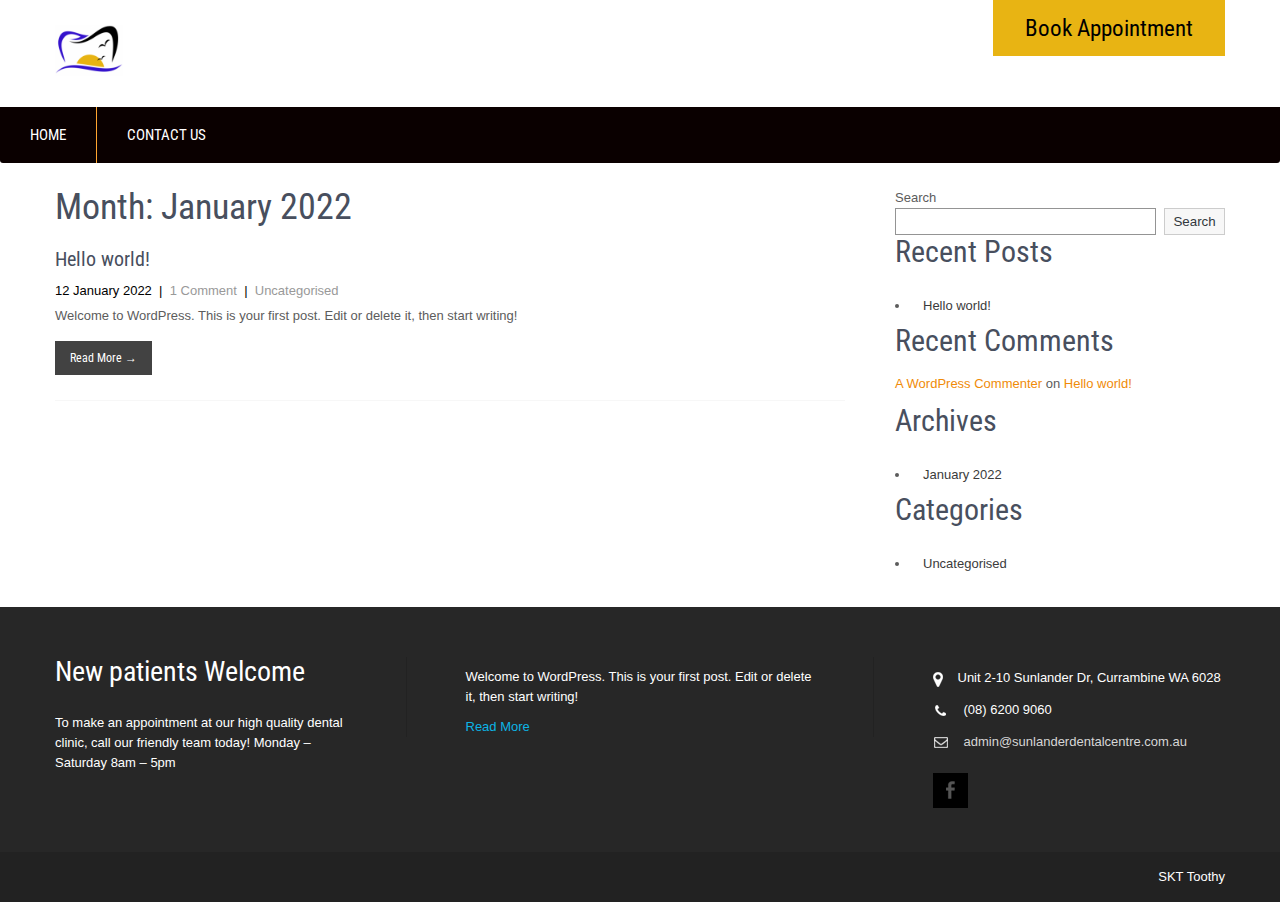
<file: index.php/2022/01/index.html>
<!DOCTYPE html>
<html lang="en-AU">
<head>
<meta charset="UTF-8">
<meta name="viewport" content="width=device-width, initial-scale=1">
<link rel="profile" href="http://gmpg.org/xfn/11">
<link rel="pingback" href="https://sharmik-hirpara.github.io/Sunlander/xmlrpc.php">
<meta name="robots" content="noindex, follow">

	<!-- This site is optimized with the Yoast SEO plugin v17.9 - https://yoast.com/wordpress/plugins/seo/ -->
	<title>January 2022 - Sunlander Dental Centre</title>
	<meta property="og:locale" content="en_US">
	<meta property="og:type" content="website">
	<meta property="og:title" content="January 2022 - Sunlander Dental Centre">
	<meta property="og:url" content="https://sharmik-hirpara.github.io/Sunlander/index.php/2022/01/">
	<meta property="og:site_name" content="Sunlander Dental Centre">
	<meta name="twitter:card" content="summary_large_image">
	<script type="application/ld+json" class="yoast-schema-graph">{
	    "@context": "https://schema.org",
	    "@graph": [
	        {
	            "@type": "WebSite",
	            "@id": "https://sharmik-hirpara.github.io/Sunlander/#website",
	            "url": "https://sharmik-hirpara.github.io/Sunlander/",
	            "name": "Sunlander Dental Centre",
	            "description": "",
	            "potentialAction": [
	                {
	                    "@type": "SearchAction",
	                    "target": {
	                        "@type": "EntryPoint",
	                        "urlTemplate": "https://sharmik-hirpara.github.io/Sunlander/?s={search_term_string}"
	                    },
	                    "query-input": "required name=search_term_string"
	                }
	            ],
	            "inLanguage": "en-AU"
	        },
	        {
	            "@type": "CollectionPage",
	            "@id": "https://sharmik-hirpara.github.io/Sunlander/index.php/2022/01/#webpage",
	            "url": "https://sharmik-hirpara.github.io/Sunlander/index.php/2022/01/",
	            "name": "January 2022 - Sunlander Dental Centre",
	            "isPartOf": {
	                "@id": "https://sharmik-hirpara.github.io/Sunlander/#website"
	            },
	            "breadcrumb": {
	                "@id": "https://sharmik-hirpara.github.io/Sunlander/index.php/2022/01/#breadcrumb"
	            },
	            "inLanguage": "en-AU",
	            "potentialAction": [
	                {
	                    "@type": "ReadAction",
	                    "target": [
	                        "https://sharmik-hirpara.github.io/Sunlander/index.php/2022/01/"
	                    ]
	                }
	            ]
	        },
	        {
	            "@type": "BreadcrumbList",
	            "@id": "https://sharmik-hirpara.github.io/Sunlander/index.php/2022/01/#breadcrumb",
	            "itemListElement": [
	                {
	                    "@type": "ListItem",
	                    "position": 1,
	                    "name": "Home",
	                    "item": "https://sharmik-hirpara.github.io/Sunlander/"
	                },
	                {
	                    "@type": "ListItem",
	                    "position": 2,
	                    "name": "Archives for January 2022"
	                }
	            ]
	        }
	    ]
	}</script>
	<!-- / Yoast SEO plugin. -->


<link rel="dns-prefetch" href="//fonts.googleapis.com">
<link rel="dns-prefetch" href="//s.w.org">
<link rel="alternate" type="application/rss+xml" title="Sunlander Dental Centre &raquo; Feed" href="https://sharmik-hirpara.github.io/Sunlander/index.php/feed/">
<link rel="alternate" type="application/rss+xml" title="Sunlander Dental Centre &raquo; Comments Feed" href="https://sharmik-hirpara.github.io/Sunlander/index.php/comments/feed/">
		<script type="text/javascript">
			window._wpemojiSettings = {"baseUrl":"https:\/\/s.w.org\/images\/core\/emoji\/13.1.0\/72x72\/","ext":".png","svgUrl":"https:\/\/s.w.org\/images\/core\/emoji\/13.1.0\/svg\/","svgExt":".svg","source":{"concatemoji":"https:\/\/sharmik-hirpara.github.io\/Sunlander\/wp-includes\/js\/wp-emoji-release.min.js?ver=5.8.3"}};
			!function(e,a,t){var n,r,o,i=a.createElement("canvas"),p=i.getContext&&i.getContext("2d");function s(e,t){var a=String.fromCharCode;p.clearRect(0,0,i.width,i.height),p.fillText(a.apply(this,e),0,0);e=i.toDataURL();return p.clearRect(0,0,i.width,i.height),p.fillText(a.apply(this,t),0,0),e===i.toDataURL()}function c(e){var t=a.createElement("script");t.src=e,t.defer=t.type="text/javascript",a.getElementsByTagName("head")[0].appendChild(t)}for(o=Array("flag","emoji"),t.supports={everything:!0,everythingExceptFlag:!0},r=0;r<o.length;r++)t.supports[o[r]]=function(e){if(!p||!p.fillText)return!1;switch(p.textBaseline="top",p.font="600 32px Arial",e){case"flag":return s([127987,65039,8205,9895,65039],[127987,65039,8203,9895,65039])?!1:!s([55356,56826,55356,56819],[55356,56826,8203,55356,56819])&&!s([55356,57332,56128,56423,56128,56418,56128,56421,56128,56430,56128,56423,56128,56447],[55356,57332,8203,56128,56423,8203,56128,56418,8203,56128,56421,8203,56128,56430,8203,56128,56423,8203,56128,56447]);case"emoji":return!s([10084,65039,8205,55357,56613],[10084,65039,8203,55357,56613])}return!1}(o[r]),t.supports.everything=t.supports.everything&&t.supports[o[r]],"flag"!==o[r]&&(t.supports.everythingExceptFlag=t.supports.everythingExceptFlag&&t.supports[o[r]]);t.supports.everythingExceptFlag=t.supports.everythingExceptFlag&&!t.supports.flag,t.DOMReady=!1,t.readyCallback=function(){t.DOMReady=!0},t.supports.everything||(n=function(){t.readyCallback()},a.addEventListener?(a.addEventListener("DOMContentLoaded",n,!1),e.addEventListener("load",n,!1)):(e.attachEvent("onload",n),a.attachEvent("onreadystatechange",function(){"complete"===a.readyState&&t.readyCallback()})),(n=t.source||{}).concatemoji?c(n.concatemoji):n.wpemoji&&n.twemoji&&(c(n.twemoji),c(n.wpemoji)))}(window,document,window._wpemojiSettings);
		</script>
		<style type="text/css">img.wp-smiley,
img.emoji {
	display: inline !important;
	border: none !important;
	box-shadow: none !important;
	height: 1em !important;
	width: 1em !important;
	margin: 0 .07em !important;
	vertical-align: -0.1em !important;
	background: none !important;
	padding: 0 !important;
}</style>
	<link rel="stylesheet" id="wp-block-library-css" href="https://sharmik-hirpara.github.io/Sunlander/wp-includes/css/dist/block-library/style.min.css?ver=5.8.3" type="text/css" media="all">
<link rel="stylesheet" id="skt-toothy-font-css" href="//fonts.googleapis.com/css?family=Roboto+Condensed%3A300%2C400%2C600%2C700%2C800%2C900&#038;ver=5.8.3" type="text/css" media="all">
<link rel="stylesheet" id="skt-toothy-basic-style-css" href="https://sharmik-hirpara.github.io/Sunlander/wp-content/themes/skt-toothy/style.css?ver=5.8.3" type="text/css" media="all">
<link rel="stylesheet" id="skt-toothy-editor-style-css" href="https://sharmik-hirpara.github.io/Sunlander/wp-content/themes/skt-toothy/editor-style.css?ver=5.8.3" type="text/css" media="all">
<link rel="stylesheet" id="nivo-slider-css" href="https://sharmik-hirpara.github.io/Sunlander/wp-content/themes/skt-toothy/css/nivo-slider.css?ver=5.8.3" type="text/css" media="all">
<link rel="stylesheet" id="skt-toothy-main-style-css" href="https://sharmik-hirpara.github.io/Sunlander/wp-content/themes/skt-toothy/css/responsive.css?ver=5.8.3" type="text/css" media="all">
<link rel="stylesheet" id="skt-toothy-base-style-css" href="https://sharmik-hirpara.github.io/Sunlander/wp-content/themes/skt-toothy/css/style_base.css?ver=5.8.3" type="text/css" media="all">
<script type="text/javascript" src="https://sharmik-hirpara.github.io/Sunlander/wp-includes/js/jquery/jquery.min.js?ver=3.6.0" id="jquery-core-js"></script>
<script type="text/javascript" src="https://sharmik-hirpara.github.io/Sunlander/wp-includes/js/jquery/jquery-migrate.min.js?ver=3.3.2" id="jquery-migrate-js"></script>
<script type="text/javascript" src="https://sharmik-hirpara.github.io/Sunlander/wp-content/themes/skt-toothy/js/jquery.nivo.slider.js?ver=5.8.3" id="jquery-nivo-js"></script>
<script type="text/javascript" src="https://sharmik-hirpara.github.io/Sunlander/wp-content/themes/skt-toothy/js/custom.js?ver=5.8.3" id="skt-toothy-custom-js-js"></script>
<link rel="https://api.w.org/" href="https://sharmik-hirpara.github.io/Sunlander/index.php/wp-json/">
<link rel="EditURI" type="application/rsd+xml" title="RSD" href="https://sharmik-hirpara.github.io/Sunlander/xmlrpc.php?rsd">
<link rel="wlwmanifest" type="application/wlwmanifest+xml" href="https://sharmik-hirpara.github.io/Sunlander/wp-includes/wlwmanifest.xml"> 
<meta name="generator" content="WordPress 5.8.3">
        	<style type="text/css">#sidebar ul li a:hover,
					.fourbox:hover h3,
					.cols-3 ul li a:hover, .cols-3 ul li.current_page_item a,					
					.phone-no strong,					
					.left a:hover,
					.blog_lists h4 a:hover,
					.recent-post h6 a:hover,
					.postmeta a:hover,
					.recent-post .morebtn:hover
					{ color:#0a0000;
					}
					
					.pagination .nav-links span.current, .pagination .nav-links a:hover,
					#commentform input#submit:hover,
					.slide_info .slide_more:hover,							
					.nivo-controlNav a.active,				
					h3.widget-title,				
					.wpcf7 input[type='submit'],					
					.social-icons a:hover,
					a.ReadMore:hover,
					input.search-submit,
					.menuwrapper
					{ background-color:#0a0000 !important;}
					
						
					#menubar,
					h2.section-title::after,
					h2.section-title
					{ border-color:#0a0000;}
					
					.getaquote a, .logo h1, .logo p, .phoneno{color: #3513cd;}</style> 
	<style type="text/css"></style>
			<style type="text/css" id="wp-custom-css">.fusion-header-v4 .fusion-header {
    padding-top: 0;
    padding-bottom: 0;
}

.fusion-header-v4 .fusion-header, .fusion-header-v5 .fusion-header {
    border-bottom: 0px solid transparent;
}


.fusion-secondary-menu > ul > li {
    border-color: #e5e5e5;
    border-left:none;
}

.fusion-secondary-header a {
    color:#fff;

}

@media only screen and (max-width: 800px)  {
.fusion-secondary-header   {
    background:#fff;
     


}
    
    
   .fusion-secondary-header a {
    color:#000; 
    
}}



.fusion-header-v4 .fusion-logo .fusion-header-content-3-wrapper {
    margin-top: -30px;
}

.fusion-header-tagline {
    text-align: right;
}

.fusion-header-tagline i{
    font-size:20px;
}


.fusion-secondary-main-menu {
    border: none;
    padding-bottom: 10px;
}

.fusion-header-menu-align-right .fusion-main-menu {
    background: #000;
}

.fusion-main-menu > ul > li {
    padding: 0 15px;
    border-left: 2px solid #fff;
}

.fusion-main-menu > ul > li:first-child {
    border-left:none;
}

.fusion-main-menu>ul>li:last-child {
    padding-right: 15px;
}

.pum-theme-442 .pum-content + .pum-close, .pum-theme-default-theme .pum-content + .pum-close{
    left: unset;
    right: 0px;
    top: 0;
}
@media only screen and (max-width: 800px){
    .fusion-header-tagline {
        padding-top:10px!important;
        font-size: 24px;
        text-align: center!important;
    }
    .width-100 .nonhundred-percent-fullwidth{
        padding-top:20px!important;
        padding-bottom:20px!important;
    }
    #local-dental .fusion-column-wrapper{
        padding:20px!important;
    }
}

.container.menuwrapper{
	width:auto !important;
}

.wp-block-cover__inner-container{
	width:100% !important;
}</style>
		</head>
<body class="archive date wp-custom-logo elementor-default elementor-kit-5">
<div class="header">
  <div class="container">
    <div class="logo">
		<a href="https://sharmik-hirpara.github.io/Sunlander/" class="custom-logo-link" rel="home"><img width="170" height="128" src="https://sharmik-hirpara.github.io/Sunlander/wp-content/uploads/2022/01/cropped-Sunlander-text-n-Logo.png" class="custom-logo" alt="Sunlander Dental Centre"></a>        <div class="clear"></div>
        <a href="https://sharmik-hirpara.github.io/Sunlander/">
        <h1>Sunlander Dental Centre</h1>
        <p></p>                          
        </a>
    </div>
     <!-- logo -->

<div class="widget-right">
	 
<div class="wp-block-buttons">
<div class="wp-block-button"><a class="wp-block-button__link has-black-color has-text-color has-background no-border-radius" href="https://www.hotdoc.com.au/medical-centres/book/appointment/start?clinic=6381&amp;viaElement=practice-listing-main-cta" style="background-color:#e8b413">Book Appointment</a></div>
</div>
	
</div>
<!--.widget-right-->
 <div class="clear"></div>
         
  </div> <!-- container -->
  
  <div id="menubar">
    <div class="container menuwrapper">
         <div class="toggle"><a class="toggleMenu" href="#" style="display:none;">Menu</a></div> 
        <div class="sitenav">
          <div class="menu-main-menu-container"><ul id="menu-main-menu" class="menu">
<li id="menu-item-39" class="menu-item menu-item-type-post_type menu-item-object-page menu-item-home menu-item-39"><a href="https://sharmik-hirpara.github.io/Sunlander/">Home</a></li>
<li id="menu-item-59" class="menu-item menu-item-type-post_type menu-item-object-page menu-item-59"><a href="https://sharmik-hirpara.github.io/Sunlander/index.php/elementor-46/">Contact Us</a></li>
</ul></div>         
        </div>
<!-- .sitenav--> 
        <div class="clear"></div> 
      </div> <!-- container -->    
   </div> <!-- #menubar -->    
  
</div>
<!--.header -->
<div class="container">
     <div class="page_content">
        <section class="site-main">
			                <header class="page-header">
                    <h1 class="entry-title">Month: <span>January 2022</span>
</h1>                                    </header><!-- .page-header -->
				<div class="blog-post">
					                                            <div class="blog_lists">
<article id="post-1" class="post-1 post type-post status-publish format-standard hentry category-uncategorised">

    
    <header class="entry-header">           
        <h4><a href="https://sharmik-hirpara.github.io/Sunlander/index.php/2022/01/12/hello-world/" rel="bookmark">Hello world!</a></h4>
                    <div class="postmeta">
                <div class="post-date">12 January 2022</div>
<!-- post-date -->
                <div class="post-comment"> &nbsp;|&nbsp; <a href="https://sharmik-hirpara.github.io/Sunlander/index.php/2022/01/12/hello-world/#comments">1 Comment</a>
</div>
                <div class="post-categories"> &nbsp;|&nbsp; <a href="https://sharmik-hirpara.github.io/Sunlander/index.php/category/uncategorised/" rel="category tag">Uncategorised</a>
</div>                  
            </div>
<!-- postmeta -->
            </header><!-- .entry-header -->

        <div class="entry-summary">
        <p>Welcome to WordPress. This is your first post. Edit or delete it, then start writing!</p>
       <a class="ReadMore" href="https://sharmik-hirpara.github.io/Sunlander/index.php/2022/01/12/hello-world/">Read More &rarr;</a>
    </div>
<!-- .entry-summary -->
        <div class="clear"></div>
</article><!-- #post-## -->
</div>
<!-- blog-post-repeat -->                                    </div>
                                    </section>
       <div id="sidebar">    
    <form role="search" method="get" action="https://sharmik-hirpara.github.io/Sunlander/" class="wp-block-search__button-outside wp-block-search__text-button wp-block-search">
<label for="wp-block-search__input-1" class="wp-block-search__label">Search</label><div class="wp-block-search__inside-wrapper">
<input type="search" id="wp-block-search__input-1" class="wp-block-search__input" name="s" value="" placeholder="" required><button type="submit" class="wp-block-search__button ">Search</button>
</div>
</form>
<div class="wp-block-group"><div class="wp-block-group__inner-container">
<h2>Recent Posts</h2>
<ul class="wp-block-latest-posts__list wp-block-latest-posts">
<li><a href="https://sharmik-hirpara.github.io/Sunlander/index.php/2022/01/12/hello-world/">Hello world!</a></li>
</ul>
</div></div>
<div class="wp-block-group"><div class="wp-block-group__inner-container">
<h2>Recent Comments</h2>
<ol class="wp-block-latest-comments"><li class="wp-block-latest-comments__comment"><article><footer class="wp-block-latest-comments__comment-meta"><a class="wp-block-latest-comments__comment-author" href="https://wordpress.org/">A WordPress Commenter</a> on <a class="wp-block-latest-comments__comment-link" href="https://sharmik-hirpara.github.io/Sunlander/index.php/2022/01/12/hello-world/#comment-1">Hello world!</a></footer></article></li></ol>
</div></div>
<div class="wp-block-group"><div class="wp-block-group__inner-container">
<h2>Archives</h2>
<ul class=" wp-block-archives-list wp-block-archives">	<li><a href="https://sharmik-hirpara.github.io/Sunlander/index.php/2022/01/" aria-current="page">January 2022</a></li>
</ul>
</div></div>
<div class="wp-block-group"><div class="wp-block-group__inner-container">
<h2>Categories</h2>
<ul class="wp-block-categories-list wp-block-categories">	<li class="cat-item cat-item-1">
<a href="https://sharmik-hirpara.github.io/Sunlander/index.php/category/uncategorised/">Uncategorised</a>
</li>
</ul>
</div></div>	
</div>
<!-- sidebar -->       
        <div class="clear"></div>
    </div>
<!-- site-aligner -->
</div>
<!-- container -->
	
<div id="footer-wrapper">
    	<div class="container footer">
             <div class="cols-3 widget-column-1">  
              	
                              <h5>New patients Welcome</h5>             
			                  
			                                   <p>To make an appointment at our high quality dental clinic, call our friendly team today! 

Monday – Saturday 8am – 5pm</p>
			     
            </div>
<!--end .widget-column-1-->                  
			    
               <div class="cols-3 widget-column-2">  
                                
              
                                                          <div class="recent-post">
                            <a href="https://sharmik-hirpara.github.io/Sunlander/index.php/2022/01/12/hello-world/"></a>                           	
                            <p></p>
<p>Welcome to WordPress. This is your first post. Edit or delete it, then start writing!</p>
 
                            <a class="morebtn" href="https://sharmik-hirpara.github.io/Sunlander/index.php/2022/01/12/hello-world/">Read More</a>                                              
                        </div>
                                                            
				
              </div>
<!--end .widget-column-3-->
                
             <div class="cols-3 widget-column-3">  
                             
                               <div class="phone-no">	 
                               
                               <p><img src="https://sharmik-hirpara.github.io/Sunlander/wp-content/themes/skt-toothy/images/location-icon.png" alt="">Unit 2-10 Sunlander Dr, Currambine WA 6028</p>             
			                   
                                            <p> <img src="https://sharmik-hirpara.github.io/Sunlander/wp-content/themes/skt-toothy/images/footer-icon-phone.png" alt=""> (08) 6200 9060</p>              
			     
              
                         
                             <img src="https://sharmik-hirpara.github.io/Sunlander/wp-content/themes/skt-toothy/images/footer-icon-email.png" alt=""><a href="mailto:admin@sunlanderdentalcentre.com.au">admin@sunlanderdentalcentre.com.au</a>			
			                               
               </div>
               
               <div class="social-icons">
               							                    <a title="facebook" class="fb" target="_blank" href="https://www.facebook.com/sunlanderdentalcentre/"></a> 
                                       
                    
                                                         
                    
                                                            
                    
                                                           
               </div>      
               
          </div>
<!--end .widget-column-4-->
                
                
            <div class="clear"></div>
        </div>
<!--end .container--> 
        
         <div class="copyright-wrapper">
        	<div class="container">
           		 <div class="copyright-txt">&nbsp;</div>
            	 <div class="design-by">SKT Toothy</div>
                 <div class="clear"></div>
            </div>           
        </div>
               
    </div>
<!--end .footer-wrapper-->
<script type="text/javascript" src="https://sharmik-hirpara.github.io/Sunlander/wp-includes/js/wp-embed.min.js?ver=5.8.3" id="wp-embed-js"></script>

</body>
</html>
</file>
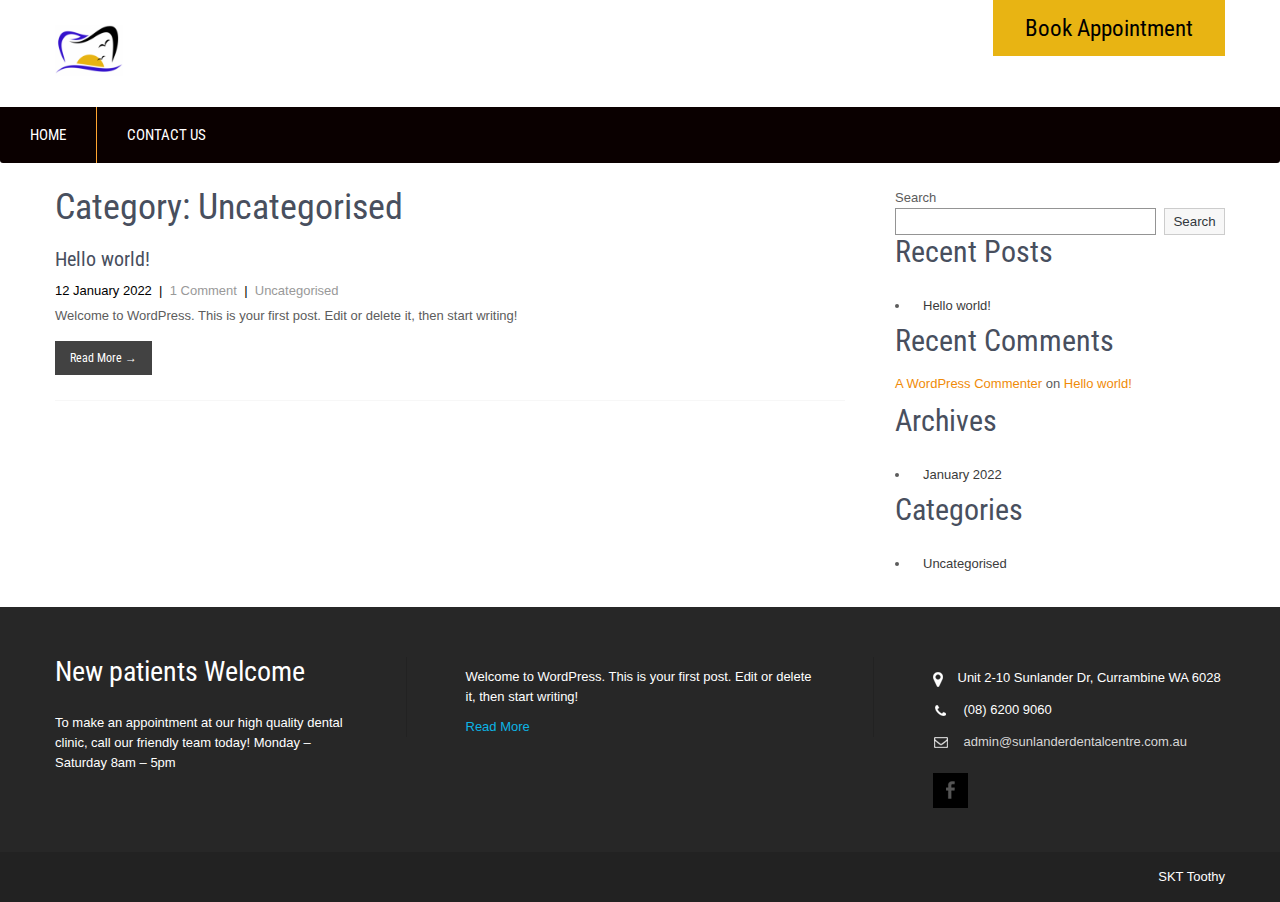
<file: index.php/category/uncategorised/index.html>
<!DOCTYPE html>
<html lang="en-AU">
<head>
<meta charset="UTF-8">
<meta name="viewport" content="width=device-width, initial-scale=1">
<link rel="profile" href="http://gmpg.org/xfn/11">
<link rel="pingback" href="https://sharmik-hirpara.github.io/Sunlander/xmlrpc.php">
<meta name="robots" content="index, follow, max-image-preview:large, max-snippet:-1, max-video-preview:-1">

	<!-- This site is optimized with the Yoast SEO plugin v17.9 - https://yoast.com/wordpress/plugins/seo/ -->
	<title>Uncategorised Archives - Sunlander Dental Centre</title>
	<link rel="canonical" href="https://sharmik-hirpara.github.io/Sunlander/index.php/category/uncategorised/">
	<meta property="og:locale" content="en_US">
	<meta property="og:type" content="article">
	<meta property="og:title" content="Uncategorised Archives - Sunlander Dental Centre">
	<meta property="og:url" content="https://sharmik-hirpara.github.io/Sunlander/index.php/category/uncategorised/">
	<meta property="og:site_name" content="Sunlander Dental Centre">
	<meta name="twitter:card" content="summary_large_image">
	<script type="application/ld+json" class="yoast-schema-graph">{
	    "@context": "https://schema.org",
	    "@graph": [
	        {
	            "@type": "WebSite",
	            "@id": "https://sharmik-hirpara.github.io/Sunlander/#website",
	            "url": "https://sharmik-hirpara.github.io/Sunlander/",
	            "name": "Sunlander Dental Centre",
	            "description": "",
	            "potentialAction": [
	                {
	                    "@type": "SearchAction",
	                    "target": {
	                        "@type": "EntryPoint",
	                        "urlTemplate": "https://sharmik-hirpara.github.io/Sunlander/?s={search_term_string}"
	                    },
	                    "query-input": "required name=search_term_string"
	                }
	            ],
	            "inLanguage": "en-AU"
	        },
	        {
	            "@type": "CollectionPage",
	            "@id": "https://sharmik-hirpara.github.io/Sunlander/index.php/category/uncategorised/#webpage",
	            "url": "https://sharmik-hirpara.github.io/Sunlander/index.php/category/uncategorised/",
	            "name": "Uncategorised Archives - Sunlander Dental Centre",
	            "isPartOf": {
	                "@id": "https://sharmik-hirpara.github.io/Sunlander/#website"
	            },
	            "breadcrumb": {
	                "@id": "https://sharmik-hirpara.github.io/Sunlander/index.php/category/uncategorised/#breadcrumb"
	            },
	            "inLanguage": "en-AU",
	            "potentialAction": [
	                {
	                    "@type": "ReadAction",
	                    "target": [
	                        "https://sharmik-hirpara.github.io/Sunlander/index.php/category/uncategorised/"
	                    ]
	                }
	            ]
	        },
	        {
	            "@type": "BreadcrumbList",
	            "@id": "https://sharmik-hirpara.github.io/Sunlander/index.php/category/uncategorised/#breadcrumb",
	            "itemListElement": [
	                {
	                    "@type": "ListItem",
	                    "position": 1,
	                    "name": "Home",
	                    "item": "https://sharmik-hirpara.github.io/Sunlander/"
	                },
	                {
	                    "@type": "ListItem",
	                    "position": 2,
	                    "name": "Uncategorised"
	                }
	            ]
	        }
	    ]
	}</script>
	<!-- / Yoast SEO plugin. -->


<link rel="dns-prefetch" href="//fonts.googleapis.com">
<link rel="dns-prefetch" href="//s.w.org">
<link rel="alternate" type="application/rss+xml" title="Sunlander Dental Centre &raquo; Feed" href="https://sharmik-hirpara.github.io/Sunlander/index.php/feed/">
<link rel="alternate" type="application/rss+xml" title="Sunlander Dental Centre &raquo; Comments Feed" href="https://sharmik-hirpara.github.io/Sunlander/index.php/comments/feed/">
<link rel="alternate" type="application/rss+xml" title="Sunlander Dental Centre &raquo; Uncategorised Category Feed" href="https://sharmik-hirpara.github.io/Sunlander/index.php/category/uncategorised/feed/">
		<script type="text/javascript">
			window._wpemojiSettings = {"baseUrl":"https:\/\/s.w.org\/images\/core\/emoji\/13.1.0\/72x72\/","ext":".png","svgUrl":"https:\/\/s.w.org\/images\/core\/emoji\/13.1.0\/svg\/","svgExt":".svg","source":{"concatemoji":"https:\/\/sharmik-hirpara.github.io\/Sunlander\/wp-includes\/js\/wp-emoji-release.min.js?ver=5.8.3"}};
			!function(e,a,t){var n,r,o,i=a.createElement("canvas"),p=i.getContext&&i.getContext("2d");function s(e,t){var a=String.fromCharCode;p.clearRect(0,0,i.width,i.height),p.fillText(a.apply(this,e),0,0);e=i.toDataURL();return p.clearRect(0,0,i.width,i.height),p.fillText(a.apply(this,t),0,0),e===i.toDataURL()}function c(e){var t=a.createElement("script");t.src=e,t.defer=t.type="text/javascript",a.getElementsByTagName("head")[0].appendChild(t)}for(o=Array("flag","emoji"),t.supports={everything:!0,everythingExceptFlag:!0},r=0;r<o.length;r++)t.supports[o[r]]=function(e){if(!p||!p.fillText)return!1;switch(p.textBaseline="top",p.font="600 32px Arial",e){case"flag":return s([127987,65039,8205,9895,65039],[127987,65039,8203,9895,65039])?!1:!s([55356,56826,55356,56819],[55356,56826,8203,55356,56819])&&!s([55356,57332,56128,56423,56128,56418,56128,56421,56128,56430,56128,56423,56128,56447],[55356,57332,8203,56128,56423,8203,56128,56418,8203,56128,56421,8203,56128,56430,8203,56128,56423,8203,56128,56447]);case"emoji":return!s([10084,65039,8205,55357,56613],[10084,65039,8203,55357,56613])}return!1}(o[r]),t.supports.everything=t.supports.everything&&t.supports[o[r]],"flag"!==o[r]&&(t.supports.everythingExceptFlag=t.supports.everythingExceptFlag&&t.supports[o[r]]);t.supports.everythingExceptFlag=t.supports.everythingExceptFlag&&!t.supports.flag,t.DOMReady=!1,t.readyCallback=function(){t.DOMReady=!0},t.supports.everything||(n=function(){t.readyCallback()},a.addEventListener?(a.addEventListener("DOMContentLoaded",n,!1),e.addEventListener("load",n,!1)):(e.attachEvent("onload",n),a.attachEvent("onreadystatechange",function(){"complete"===a.readyState&&t.readyCallback()})),(n=t.source||{}).concatemoji?c(n.concatemoji):n.wpemoji&&n.twemoji&&(c(n.twemoji),c(n.wpemoji)))}(window,document,window._wpemojiSettings);
		</script>
		<style type="text/css">img.wp-smiley,
img.emoji {
	display: inline !important;
	border: none !important;
	box-shadow: none !important;
	height: 1em !important;
	width: 1em !important;
	margin: 0 .07em !important;
	vertical-align: -0.1em !important;
	background: none !important;
	padding: 0 !important;
}</style>
	<link rel="stylesheet" id="wp-block-library-css" href="https://sharmik-hirpara.github.io/Sunlander/wp-includes/css/dist/block-library/style.min.css?ver=5.8.3" type="text/css" media="all">
<link rel="stylesheet" id="skt-toothy-font-css" href="//fonts.googleapis.com/css?family=Roboto+Condensed%3A300%2C400%2C600%2C700%2C800%2C900&#038;ver=5.8.3" type="text/css" media="all">
<link rel="stylesheet" id="skt-toothy-basic-style-css" href="https://sharmik-hirpara.github.io/Sunlander/wp-content/themes/skt-toothy/style.css?ver=5.8.3" type="text/css" media="all">
<link rel="stylesheet" id="skt-toothy-editor-style-css" href="https://sharmik-hirpara.github.io/Sunlander/wp-content/themes/skt-toothy/editor-style.css?ver=5.8.3" type="text/css" media="all">
<link rel="stylesheet" id="nivo-slider-css" href="https://sharmik-hirpara.github.io/Sunlander/wp-content/themes/skt-toothy/css/nivo-slider.css?ver=5.8.3" type="text/css" media="all">
<link rel="stylesheet" id="skt-toothy-main-style-css" href="https://sharmik-hirpara.github.io/Sunlander/wp-content/themes/skt-toothy/css/responsive.css?ver=5.8.3" type="text/css" media="all">
<link rel="stylesheet" id="skt-toothy-base-style-css" href="https://sharmik-hirpara.github.io/Sunlander/wp-content/themes/skt-toothy/css/style_base.css?ver=5.8.3" type="text/css" media="all">
<script type="text/javascript" src="https://sharmik-hirpara.github.io/Sunlander/wp-includes/js/jquery/jquery.min.js?ver=3.6.0" id="jquery-core-js"></script>
<script type="text/javascript" src="https://sharmik-hirpara.github.io/Sunlander/wp-includes/js/jquery/jquery-migrate.min.js?ver=3.3.2" id="jquery-migrate-js"></script>
<script type="text/javascript" src="https://sharmik-hirpara.github.io/Sunlander/wp-content/themes/skt-toothy/js/jquery.nivo.slider.js?ver=5.8.3" id="jquery-nivo-js"></script>
<script type="text/javascript" src="https://sharmik-hirpara.github.io/Sunlander/wp-content/themes/skt-toothy/js/custom.js?ver=5.8.3" id="skt-toothy-custom-js-js"></script>
<link rel="https://api.w.org/" href="https://sharmik-hirpara.github.io/Sunlander/index.php/wp-json/">
<link rel="alternate" type="application/json" href="https://sharmik-hirpara.github.io/Sunlander/index.php/wp-json/wp/v2/categories/1">
<link rel="EditURI" type="application/rsd+xml" title="RSD" href="https://sharmik-hirpara.github.io/Sunlander/xmlrpc.php?rsd">
<link rel="wlwmanifest" type="application/wlwmanifest+xml" href="https://sharmik-hirpara.github.io/Sunlander/wp-includes/wlwmanifest.xml"> 
<meta name="generator" content="WordPress 5.8.3">
        	<style type="text/css">#sidebar ul li a:hover,
					.fourbox:hover h3,
					.cols-3 ul li a:hover, .cols-3 ul li.current_page_item a,					
					.phone-no strong,					
					.left a:hover,
					.blog_lists h4 a:hover,
					.recent-post h6 a:hover,
					.postmeta a:hover,
					.recent-post .morebtn:hover
					{ color:#0a0000;
					}
					
					.pagination .nav-links span.current, .pagination .nav-links a:hover,
					#commentform input#submit:hover,
					.slide_info .slide_more:hover,							
					.nivo-controlNav a.active,				
					h3.widget-title,				
					.wpcf7 input[type='submit'],					
					.social-icons a:hover,
					a.ReadMore:hover,
					input.search-submit,
					.menuwrapper
					{ background-color:#0a0000 !important;}
					
						
					#menubar,
					h2.section-title::after,
					h2.section-title
					{ border-color:#0a0000;}
					
					.getaquote a, .logo h1, .logo p, .phoneno{color: #3513cd;}</style> 
	<style type="text/css"></style>
			<style type="text/css" id="wp-custom-css">.fusion-header-v4 .fusion-header {
    padding-top: 0;
    padding-bottom: 0;
}

.fusion-header-v4 .fusion-header, .fusion-header-v5 .fusion-header {
    border-bottom: 0px solid transparent;
}


.fusion-secondary-menu > ul > li {
    border-color: #e5e5e5;
    border-left:none;
}

.fusion-secondary-header a {
    color:#fff;

}

@media only screen and (max-width: 800px)  {
.fusion-secondary-header   {
    background:#fff;
     


}
    
    
   .fusion-secondary-header a {
    color:#000; 
    
}}



.fusion-header-v4 .fusion-logo .fusion-header-content-3-wrapper {
    margin-top: -30px;
}

.fusion-header-tagline {
    text-align: right;
}

.fusion-header-tagline i{
    font-size:20px;
}


.fusion-secondary-main-menu {
    border: none;
    padding-bottom: 10px;
}

.fusion-header-menu-align-right .fusion-main-menu {
    background: #000;
}

.fusion-main-menu > ul > li {
    padding: 0 15px;
    border-left: 2px solid #fff;
}

.fusion-main-menu > ul > li:first-child {
    border-left:none;
}

.fusion-main-menu>ul>li:last-child {
    padding-right: 15px;
}

.pum-theme-442 .pum-content + .pum-close, .pum-theme-default-theme .pum-content + .pum-close{
    left: unset;
    right: 0px;
    top: 0;
}
@media only screen and (max-width: 800px){
    .fusion-header-tagline {
        padding-top:10px!important;
        font-size: 24px;
        text-align: center!important;
    }
    .width-100 .nonhundred-percent-fullwidth{
        padding-top:20px!important;
        padding-bottom:20px!important;
    }
    #local-dental .fusion-column-wrapper{
        padding:20px!important;
    }
}

.container.menuwrapper{
	width:auto !important;
}

.wp-block-cover__inner-container{
	width:100% !important;
}</style>
		</head>
<body class="archive category category-uncategorised category-1 wp-custom-logo elementor-default elementor-kit-5">
<div class="header">
  <div class="container">
    <div class="logo">
		<a href="https://sharmik-hirpara.github.io/Sunlander/" class="custom-logo-link" rel="home"><img width="170" height="128" src="https://sharmik-hirpara.github.io/Sunlander/wp-content/uploads/2022/01/cropped-Sunlander-text-n-Logo.png" class="custom-logo" alt="Sunlander Dental Centre"></a>        <div class="clear"></div>
        <a href="https://sharmik-hirpara.github.io/Sunlander/">
        <h1>Sunlander Dental Centre</h1>
        <p></p>                          
        </a>
    </div>
     <!-- logo -->

<div class="widget-right">
	 
<div class="wp-block-buttons">
<div class="wp-block-button"><a class="wp-block-button__link has-black-color has-text-color has-background no-border-radius" href="https://www.hotdoc.com.au/medical-centres/book/appointment/start?clinic=6381&amp;viaElement=practice-listing-main-cta" style="background-color:#e8b413">Book Appointment</a></div>
</div>
	
</div>
<!--.widget-right-->
 <div class="clear"></div>
         
  </div> <!-- container -->
  
  <div id="menubar">
    <div class="container menuwrapper">
         <div class="toggle"><a class="toggleMenu" href="#" style="display:none;">Menu</a></div> 
        <div class="sitenav">
          <div class="menu-main-menu-container"><ul id="menu-main-menu" class="menu">
<li id="menu-item-39" class="menu-item menu-item-type-post_type menu-item-object-page menu-item-home menu-item-39"><a href="https://sharmik-hirpara.github.io/Sunlander/">Home</a></li>
<li id="menu-item-59" class="menu-item menu-item-type-post_type menu-item-object-page menu-item-59"><a href="https://sharmik-hirpara.github.io/Sunlander/index.php/elementor-46/">Contact Us</a></li>
</ul></div>         
        </div>
<!-- .sitenav--> 
        <div class="clear"></div> 
      </div> <!-- container -->    
   </div> <!-- #menubar -->    
  
</div>
<!--.header -->
<div class="container">
     <div class="page_content">
        <section class="site-main">
            <header class="page-header">
				<h1 class="entry-title">Category: Uncategorised</h1>
            </header><!-- .page-header -->
			                <div class="blog-post">
                                                                <div class="blog_lists">
<article id="post-1" class="post-1 post type-post status-publish format-standard hentry category-uncategorised">

    
    <header class="entry-header">           
        <h4><a href="https://sharmik-hirpara.github.io/Sunlander/index.php/2022/01/12/hello-world/" rel="bookmark">Hello world!</a></h4>
                    <div class="postmeta">
                <div class="post-date">12 January 2022</div>
<!-- post-date -->
                <div class="post-comment"> &nbsp;|&nbsp; <a href="https://sharmik-hirpara.github.io/Sunlander/index.php/2022/01/12/hello-world/#comments">1 Comment</a>
</div>
                <div class="post-categories"> &nbsp;|&nbsp; <a href="https://sharmik-hirpara.github.io/Sunlander/index.php/category/uncategorised/" rel="category tag">Uncategorised</a>
</div>                  
            </div>
<!-- postmeta -->
            </header><!-- .entry-header -->

        <div class="entry-summary">
        <p>Welcome to WordPress. This is your first post. Edit or delete it, then start writing!</p>
       <a class="ReadMore" href="https://sharmik-hirpara.github.io/Sunlander/index.php/2022/01/12/hello-world/">Read More &rarr;</a>
    </div>
<!-- .entry-summary -->
        <div class="clear"></div>
</article><!-- #post-## -->
</div>
<!-- blog-post-repeat -->                                    </div>
                                   </section>
       <div id="sidebar">    
    <form role="search" method="get" action="https://sharmik-hirpara.github.io/Sunlander/" class="wp-block-search__button-outside wp-block-search__text-button wp-block-search">
<label for="wp-block-search__input-1" class="wp-block-search__label">Search</label><div class="wp-block-search__inside-wrapper">
<input type="search" id="wp-block-search__input-1" class="wp-block-search__input" name="s" value="" placeholder="" required><button type="submit" class="wp-block-search__button ">Search</button>
</div>
</form>
<div class="wp-block-group"><div class="wp-block-group__inner-container">
<h2>Recent Posts</h2>
<ul class="wp-block-latest-posts__list wp-block-latest-posts">
<li><a href="https://sharmik-hirpara.github.io/Sunlander/index.php/2022/01/12/hello-world/">Hello world!</a></li>
</ul>
</div></div>
<div class="wp-block-group"><div class="wp-block-group__inner-container">
<h2>Recent Comments</h2>
<ol class="wp-block-latest-comments"><li class="wp-block-latest-comments__comment"><article><footer class="wp-block-latest-comments__comment-meta"><a class="wp-block-latest-comments__comment-author" href="https://wordpress.org/">A WordPress Commenter</a> on <a class="wp-block-latest-comments__comment-link" href="https://sharmik-hirpara.github.io/Sunlander/index.php/2022/01/12/hello-world/#comment-1">Hello world!</a></footer></article></li></ol>
</div></div>
<div class="wp-block-group"><div class="wp-block-group__inner-container">
<h2>Archives</h2>
<ul class=" wp-block-archives-list wp-block-archives">	<li><a href="https://sharmik-hirpara.github.io/Sunlander/index.php/2022/01/">January 2022</a></li>
</ul>
</div></div>
<div class="wp-block-group"><div class="wp-block-group__inner-container">
<h2>Categories</h2>
<ul class="wp-block-categories-list wp-block-categories">	<li class="cat-item cat-item-1 current-cat">
<a aria-current="page" href="https://sharmik-hirpara.github.io/Sunlander/index.php/category/uncategorised/">Uncategorised</a>
</li>
</ul>
</div></div>	
</div>
<!-- sidebar -->       
        <div class="clear"></div>
    </div>
<!-- site-aligner -->
</div>
<!-- container -->

<div id="footer-wrapper">
    	<div class="container footer">
             <div class="cols-3 widget-column-1">  
              	
                              <h5>New patients Welcome</h5>             
			                  
			                                   <p>To make an appointment at our high quality dental clinic, call our friendly team today! 

Monday – Saturday 8am – 5pm</p>
			     
            </div>
<!--end .widget-column-1-->                  
			    
               <div class="cols-3 widget-column-2">  
                                
              
                                                          <div class="recent-post">
                            <a href="https://sharmik-hirpara.github.io/Sunlander/index.php/2022/01/12/hello-world/"></a>                           	
                            <p></p>
<p>Welcome to WordPress. This is your first post. Edit or delete it, then start writing!</p>
 
                            <a class="morebtn" href="https://sharmik-hirpara.github.io/Sunlander/index.php/2022/01/12/hello-world/">Read More</a>                                              
                        </div>
                                                            
				
              </div>
<!--end .widget-column-3-->
                
             <div class="cols-3 widget-column-3">  
                             
                               <div class="phone-no">	 
                               
                               <p><img src="https://sharmik-hirpara.github.io/Sunlander/wp-content/themes/skt-toothy/images/location-icon.png" alt="">Unit 2-10 Sunlander Dr, Currambine WA 6028</p>             
			                   
                                            <p> <img src="https://sharmik-hirpara.github.io/Sunlander/wp-content/themes/skt-toothy/images/footer-icon-phone.png" alt=""> (08) 6200 9060</p>              
			     
              
                         
                             <img src="https://sharmik-hirpara.github.io/Sunlander/wp-content/themes/skt-toothy/images/footer-icon-email.png" alt=""><a href="mailto:admin@sunlanderdentalcentre.com.au">admin@sunlanderdentalcentre.com.au</a>			
			                               
               </div>
               
               <div class="social-icons">
               							                    <a title="facebook" class="fb" target="_blank" href="https://www.facebook.com/sunlanderdentalcentre/"></a> 
                                       
                    
                                                         
                    
                                                            
                    
                                                           
               </div>      
               
          </div>
<!--end .widget-column-4-->
                
                
            <div class="clear"></div>
        </div>
<!--end .container--> 
        
         <div class="copyright-wrapper">
        	<div class="container">
           		 <div class="copyright-txt">&nbsp;</div>
            	 <div class="design-by">SKT Toothy</div>
                 <div class="clear"></div>
            </div>           
        </div>
               
    </div>
<!--end .footer-wrapper-->
<script type="text/javascript" src="https://sharmik-hirpara.github.io/Sunlander/wp-includes/js/wp-embed.min.js?ver=5.8.3" id="wp-embed-js"></script>

</body>
</html>
</file>
